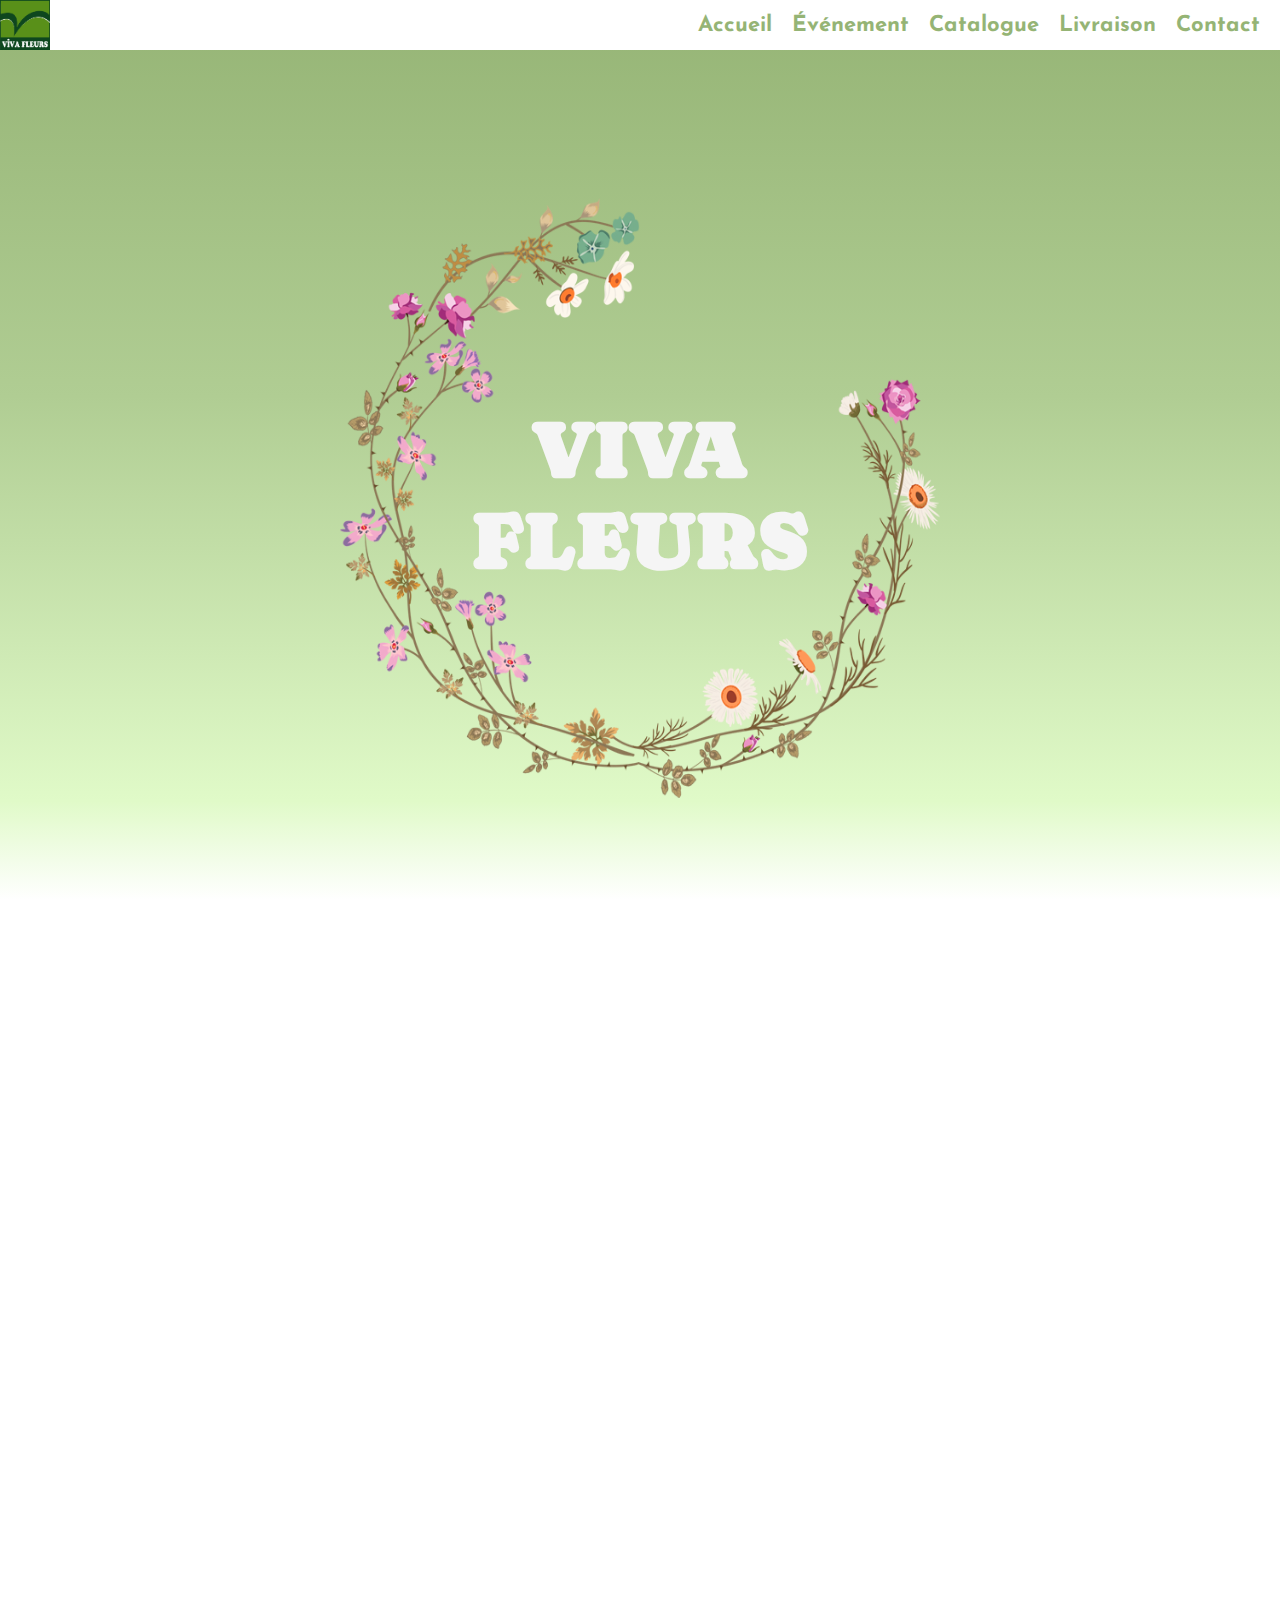
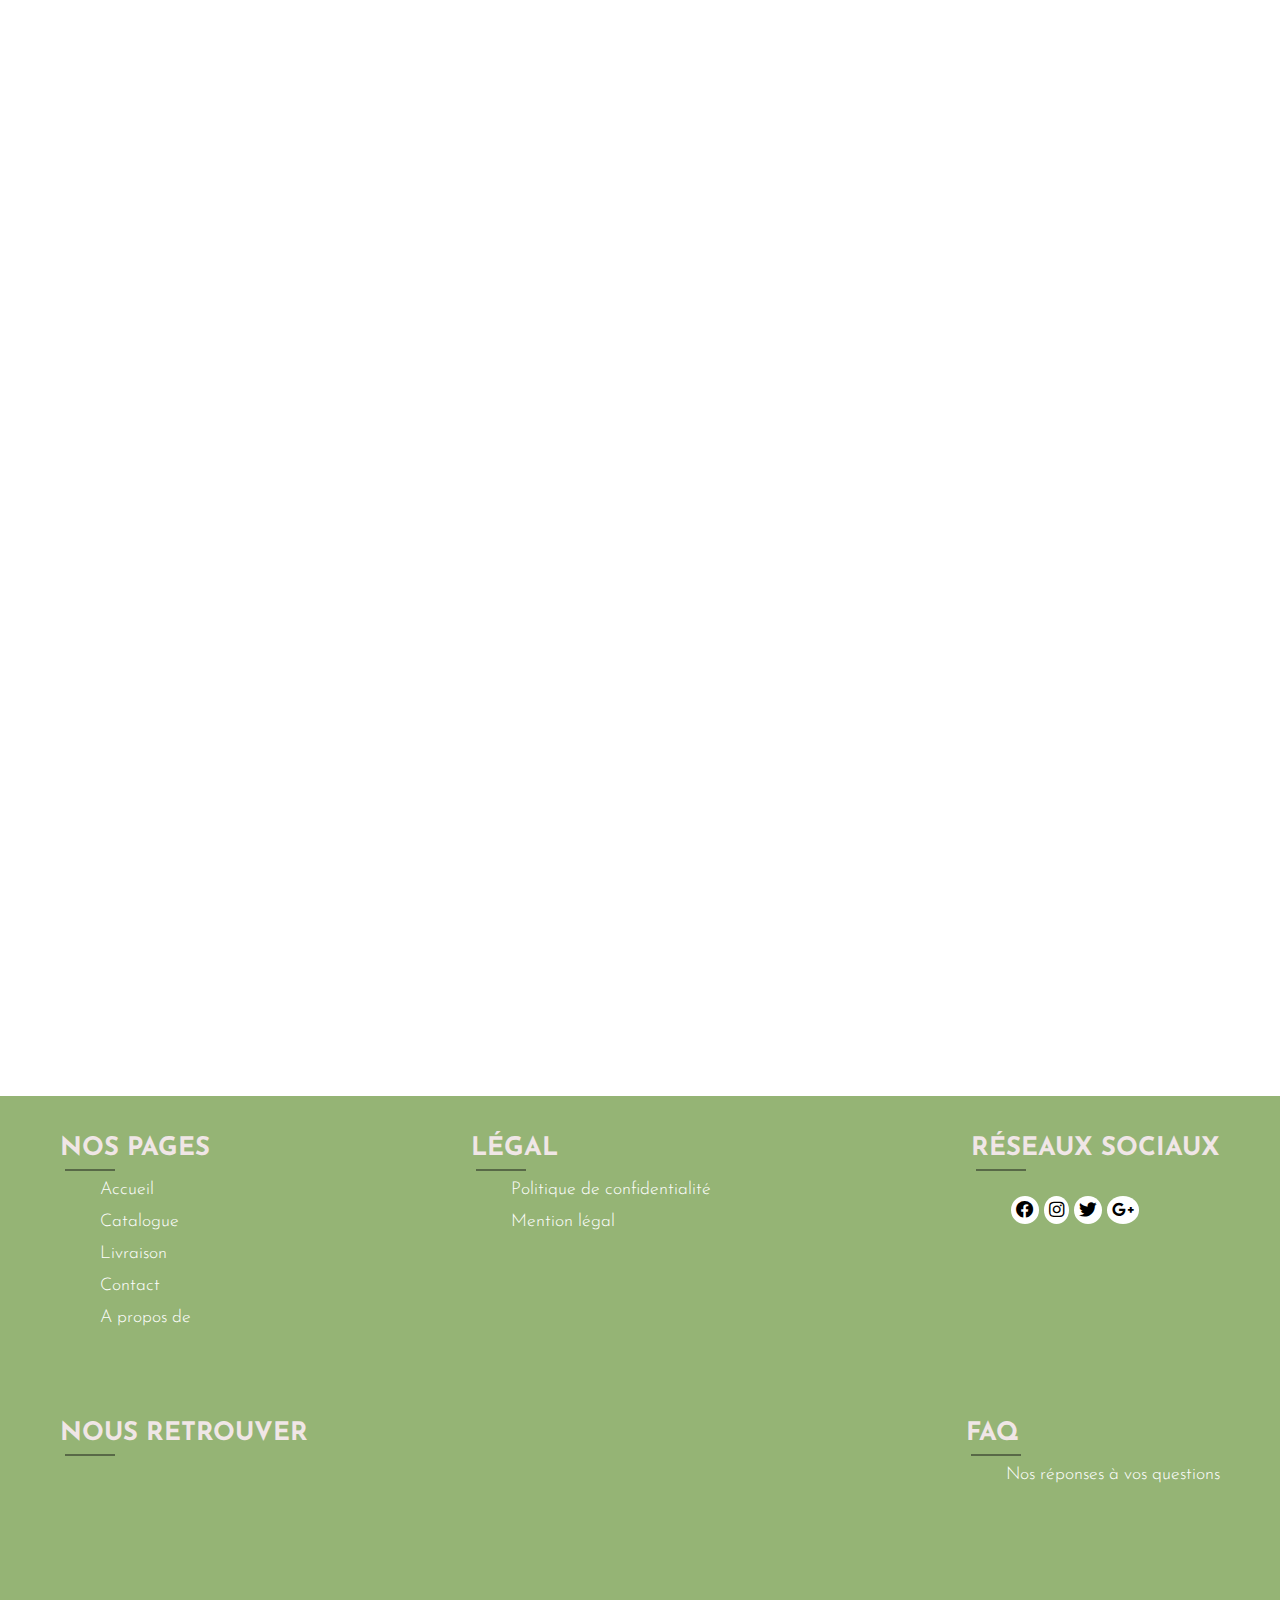
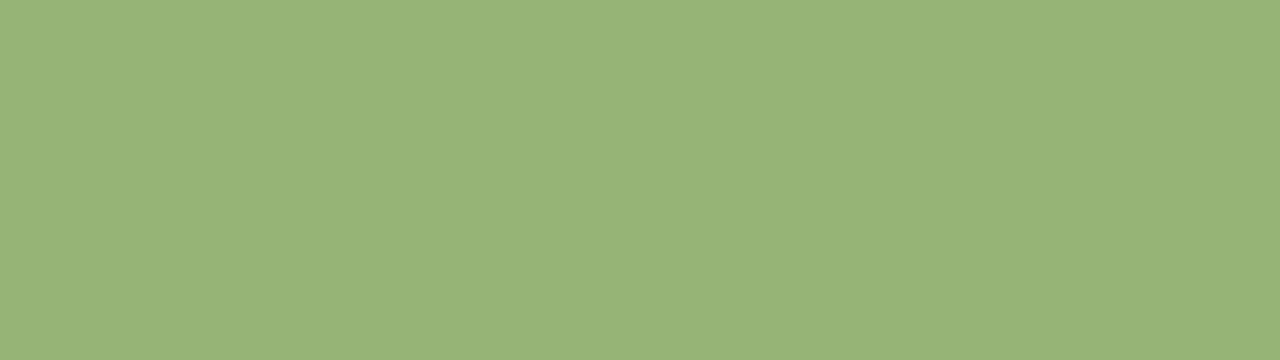
<file: VivaFleurs/src/apropos.html>
<!DOCTYPE html>
<html lang="en">
<head>
    <meta charset="UTF-8">
    <meta name="viewport" content="width=device-width, initial-scale=1.0">
    <link rel="stylesheet" href="./css/apropos.css">
    <link rel="stylesheet" href="https://cdnjs.cloudflare.com/ajax/libs/font-awesome/5.15.3/css/all.min.css" class="rel">
    <link rel="preconnect" href="https://fonts.gstatic.com">
    <link href="https://unpkg.com/aos@2.3.1/dist/aos.css" rel="stylesheet">
    <link href="https://fonts.googleapis.com/css2?family=Josefin+Sans:wght@100;200&family=Quicksand:wght@300;400&display=swap" rel="stylesheet">
    <script src="https://unpkg.com/aos@2.3.1/dist/aos.js"></script>
    <script src="./js/main.js" defer></script>
    <title>VivaFleurs - A propos de nous</title>
</head>
<body>
    
    <div class="container-first-page" style="height: 100vh;">

        <header>
            <nav class="navbar">
                <img src="img/Viva Fleurs.png" alt="Logo">
                <ul class="nav-links">
                <li><a href="index.html">Accueil</a></li>
                <li><a href="evenement.html">Événement</a></li>
                <li><a href="catalogue.html">Catalogue</a></li>
                <li><a href="livraison.html">Livraison</a></li>
                <li><a href="contact.html">Contact</a></li>
                </ul>
            </nav>
        </header>
      
        <section class="welcome-display">

            <div class="image-banner">
                <img src="img/cercle fleurs.png" alt="imagedroite">
                <div class="entreprise-text">
                    <h1>VIVA<br>FLEURS</h1>
                </div>
            </div>

        </section>

    </div>

    <section class="historique-part" data-aos="fade-right" data-aos-duration="1500">
        <div class="historique">
            <h1>Historique</h1>
            
            <div class="historique-text">
            <h2>Notre création</h2>
            <p>Notre entreprise à été crée il y a 29 ans, plus précisement le 01/01/1995</p>
            </div>
        </div>
    </section>

    <section>
      <div class="nos-magasins" data-aos="fade-right" data-aos-duration="1500">
        <h1>Nos magasins</h1>
        <div class="row">
          
            <div class="column" >
                <div class="card">
                    <a href="https://www.google.com/maps/place/vivafleurs/@47.9983833,0.2025214,15.75z/data=!4m14!1m7!3m6!1s0x47e28f2955441973:0x9acec2fa3df254c5!2sViva+Fleurs!8m2!3d47.9959991!4d0.2024138!16s%2Fg%2F1tczztc2!3m5!1s0x47e28f2cfbe78957:0x963074b78ab8aec5!8m2!3d47.9987194!4d0.2002375!16s%2Fg%2F11b69zcvhs?hl=fr&entry=ttu">
                        <img src="./img/vivafleurs1.webp" alt="">
                    </a>
                </div>
                <div class="card-text">
                  <h1>89 Rue nationale, 72100 Le Mans</h1>
                </div>
            </div>
            <div class="column" >

                <div class="card">
                    <a href="https://www.google.com/maps/place/Viva+Fleurs/@48.0072354,0.183431,14z/data=!4m10!1m2!2m1!1sViva+Fleurs!3m6!1s0x47e289236d168d23:0x32cdaf4e045e0fe5!8m2!3d48.0168871!4d0.2163859!15sCgtWaXZhIEZsZXVyc1oNIgt2aXZhIGZsZXVyc5IBB2Zsb3Jpc3TgAQA!16s%2Fg%2F1thxkc1h?hl=fr&entry=ttu">
                        <img src="./img/vivafleurs3.png" alt="">
                    </a>
                </div>

                <div class="card-text">
                    <h1>215 Rue des Maillets, 72000 Le Mans</h1>
                </div>
            </div>

            <div class="column">
                <div class="card">
                    <a href="https://www.google.com/maps/place/Viva+Fleurs/@48.0072354,0.183431,14z/data=!4m10!1m2!2m1!1sViva+Fleurs!3m6!1s0x47e288c77c4a3d41:0x5dae2c9e63e7795!8m2!3d48.013631!4d0.1869864!15sCgtWaXZhIEZsZXVyc1oNIgt2aXZhIGZsZXVyc5IBB2Zsb3Jpc3TgAQA!16s%2Fg%2F1tdx_5gt?hl=fr&entry=ttu">
                        <img src="./img/vivafleurs2.webp" alt="">
                    </a>
                </div>
                <div class="card-text">
                    <h1>59 Av. Louis Cordelet, 72000 Le Mans</h1>
                </div>
            </div>

            <div class="column" >
                <div class="card">
                    <a href="https://www.google.com/maps/place/Viva+Fleurs/@47.9959991,0.2024138,17z/data=!4m14!1m7!3m6!1s0x47e28f2955441973:0x9acec2fa3df254c5!2sViva+Fleurs!8m2!3d47.9959991!4d0.2024138!16s%2Fg%2F1tczztc2!3m5!1s0x47e28f2955441973:0x9acec2fa3df254c5!8m2!3d47.9959991!4d0.2024138!16s%2Fg%2F1tczztc2?hl=fr&entry=ttu">
                        <img src="./img/vivafleurs4.png" alt="">
                    </a>
                </div>
                <div class="card-text">
                    <h1>3 Pl. George Washington, 72000 Le Mans</h1>            
                </div>
            </div>
        </div>
      </div>
    </section>

    <section>
        <div class="notre-objectif" data-aos="fade-right" data-aos-duration="1500">
            <h1>Notre objectif</h1>
            <p>Notre objectif principale c'est de vous fournir un service exceptionnel et des produits de haute qualité qui répondent aux besoins et aux attentes du client.</p>
        </div>
    </section>

   
  <footer class="foot-col">
    <div class="foot-main">
        <div class="foot-row">
            <h4>Nos pages</h4>
            <ul>
                <li><a href="#">Accueil</a></li>
                <li><a href="catalogue.html">Catalogue</a></li>            
                <li><a href="livraison.html">Livraison</a></li>  
                <li><a href="contact.html">Contact</a></li>
                <li><a href="apropos.html">A propos de</a></li>         
            </ul>
        </div>


        <div class="foot-row">
            <h4>Légal</h4>
            <ul>
                <li><a href="politique-de-confidentialite.html">Politique de confidentialité</a></li>
                <li><a href="mention-legal.html">Mention légal</a></li>      
            </ul>
        </div>
      
        
        <div class="foot-row">
            <div class="social-icon">
                <h4>Réseaux sociaux</h4>
                <ul>
                    <a href="https://www.facebook.com/asso.esportline/?locale=fr_FR"><li><i class="fab fa-facebook"></i></li></a>
                    <a href="https://www.instagram.com/esportline_asso/"><li><i class="fab fa-instagram"></i></li></a>
                    <a href="https://x.com/eSport_Line_?s=20"><li><i class="fab fa-twitter"></i></li></a>
                    <a href="mailto:esportline.asso@gmail.com"><li><i class="fab fa-google-plus-g"></i></li></a>
                </ul>
            </div>
        </div>


        <div class="foot-row">
            <h4>Nous retrouver</h4>
            <div class="gps">
                <iframe src="https://www.google.com/maps/embed?pb=!1m18!1m12!1m3!1d10677.50156196755!2d0.19136496832242988!3d48.00645699399204!2m3!1f0!2f0!3f0!3m2!1i1024!2i768!4f13.1!3m3!1m2!1s0x47e28f2955441973%3A0x9acec2fa3df254c5!2sViva%20Fleurs!5e0!3m2!1sfr!2sfr!4v1704968614948!5m2!1sfr!2sfr" width="600" height="450" style="border:0;" allowfullscreen="" loading="lazy" referrerpolicy="no-referrer-when-downgrade"></iframe>
            </div>
        </div>

        
    
        <div class="foot-row">
            <h4>FAQ</h4>
            <ul>
                <li><a href="faq.html">Nos réponses à vos questions</a></li>
            </ul>
            
        </div>

    </div>
</footer> 


    <script>
    AOS.init();
    </script>

</body>
</html>
</file>
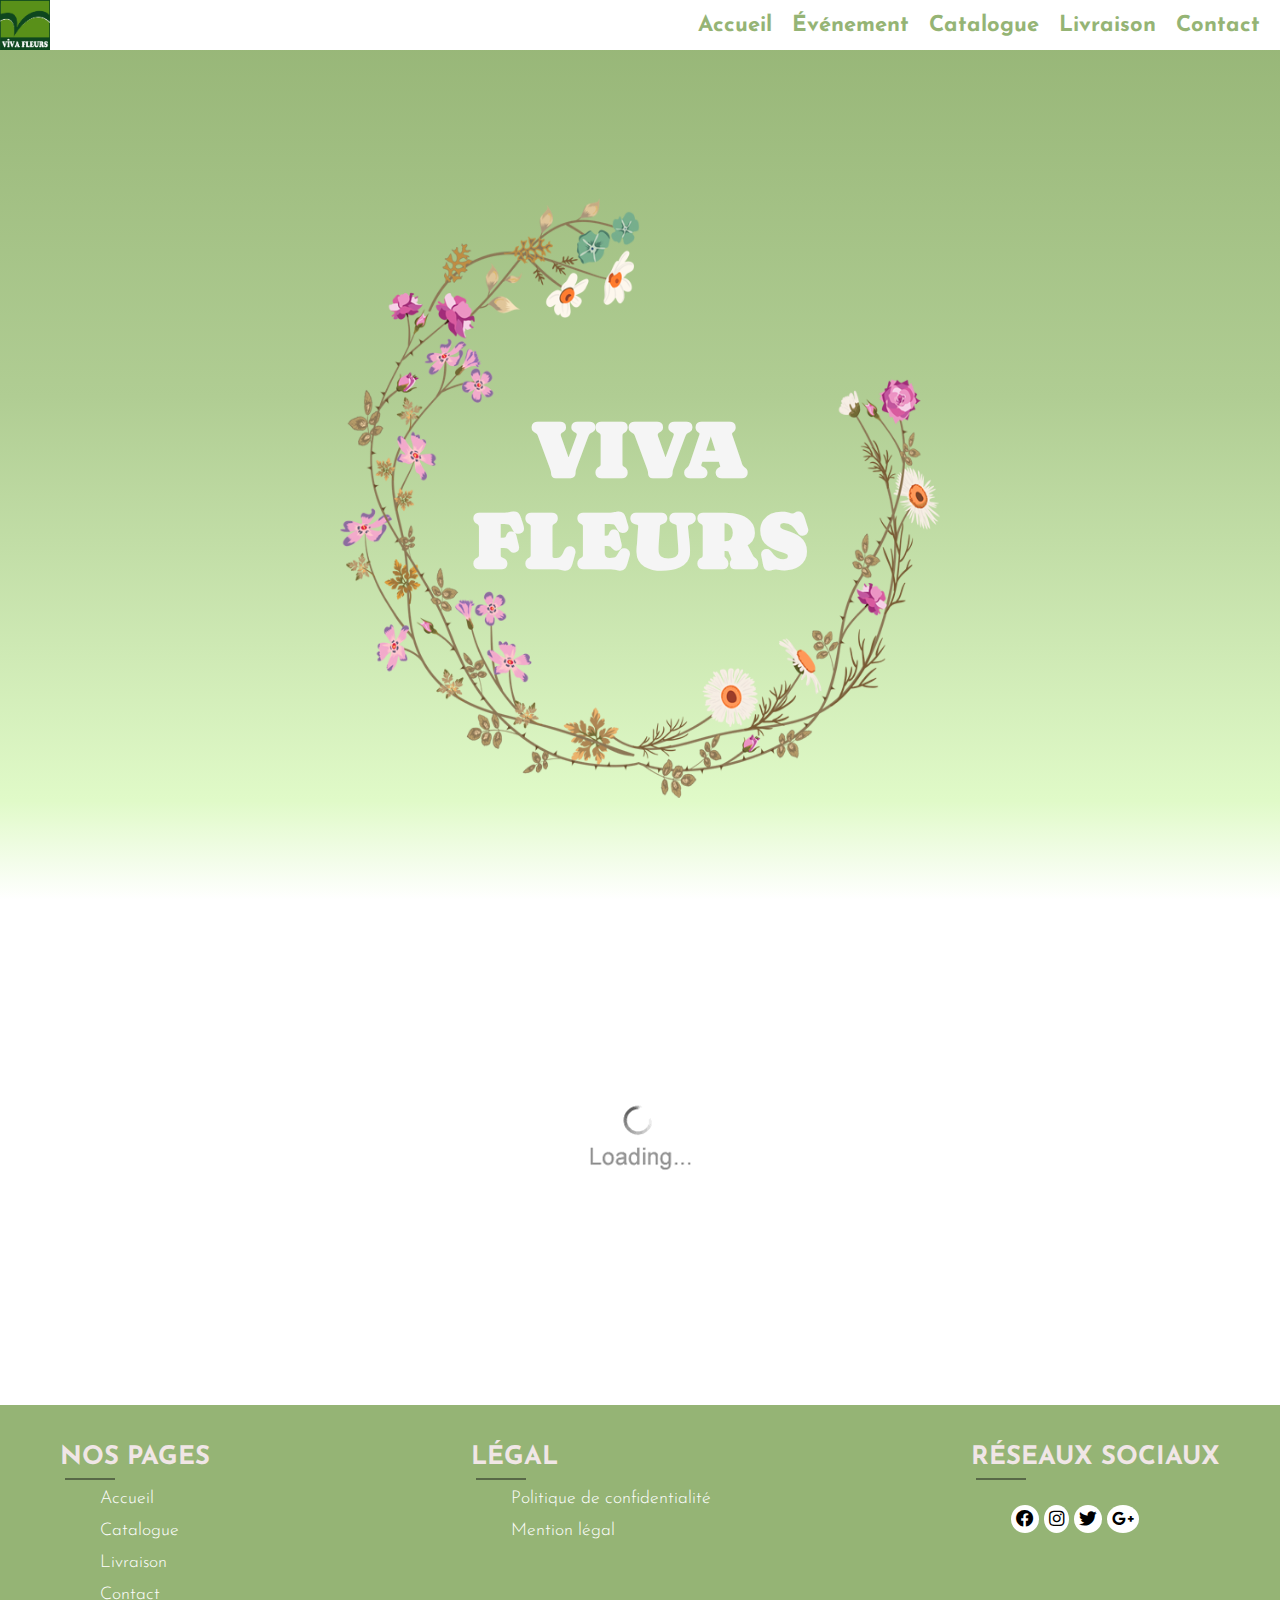
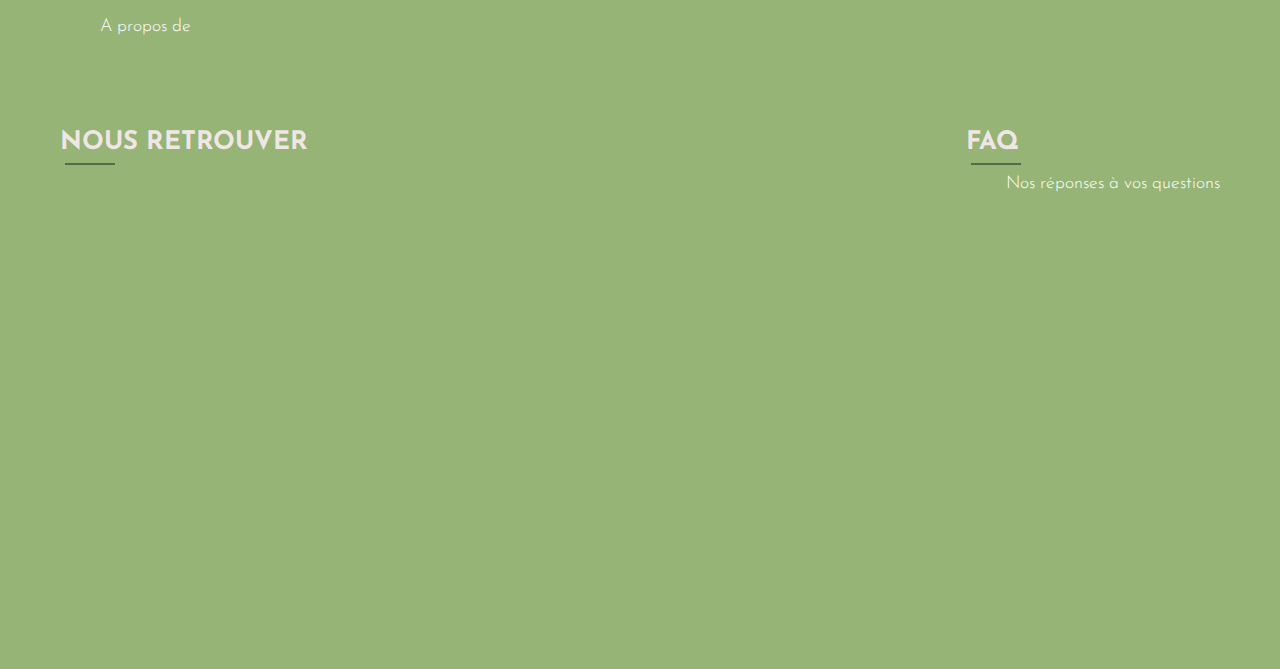
<file: VivaFleurs/src/bouquet.html>
<!DOCTYPE html>
<html lang="fr">
<head>
    <meta charset="UTF-8">
    <meta name="viewport" content="width=device-width, initial-scale=1.0">
    <title>VivaFleurs - Catalogue</title>
    <link rel="stylesheet" href="./css/bouquet.css">
    <link rel="preconnect" href="https://fonts.googleapis.com">
    <link rel="stylesheet" href="https://cdnjs.cloudflare.com/ajax/libs/font-awesome/5.15.3/css/all.min.css" class="rel">
    <link rel="preconnect" href="https://fonts.gstatic.com">
    <link href="https://fonts.googleapis.com/css2?family=Josefin+Sans:wght@100;200&family=Quicksand:wght@300;400&display=swap" rel="stylesheet">    
    
    <script src="./js/data.js" defer></script>
    <script src="./js/main.js" defer></script>
</head>
<body>
    <div class="container-first-page" style="height: 100vh;">
        <header>
          <nav class="navbar">
            <img src="img/Viva Fleurs.png" alt="Logo">
            <ul class="nav-links">
              <li><a href="#">Accueil</a></li>
              <li><a href="evenement.html">Événement</a></li>
              <li><a href="catalogue.html">Catalogue</a></li>
              <li><a href="livraison.html">Livraison</a></li>
              <li><a href="contact.html">Contact</a></li>
            </ul>
          </nav>
        </header>
      
        <section class="welcome-display">
            <div class="image-banner">
                <img src="img/cercle fleurs.png" alt="imagedroite">
                <div class="entreprise-text">
                    <h1>VIVA<br>FLEURS</h1>
                </div>
            </div>
        </section>
    </div>

    <div class="loading"><img id="gif" src="./img/Loading.gif" alt="loading"></div>


    <div id="container" class="container">

    </div>


    
    <footer class="foot-col">
        <div class="foot-main">
            <div class="foot-row">
                <h4>Nos pages</h4>
                <ul>
                    <li><a href="index.html">Accueil</a></li>
                    <li><a href="catalogue.html">Catalogue</a></li>            
                    <li><a href="livraison.html">Livraison</a></li>  
                    <li><a href="contact.html">Contact</a></li>
                    <li><a href="apropos.html">A propos de</a></li>         
                </ul>
            </div>


            <div class="foot-row">
                <h4>Légal</h4>
                <ul>
                    <li><a href="politique-de-confidentialite.html">Politique de confidentialité</a></li>
                    <li><a href="mention-legal.html">Mention légal</a></li>      
                </ul>
            </div>
        
            
            <div class="foot-row">
                <div class="social-icon">
                <h4>Réseaux sociaux</h4>
                <ul>
                    <a href="https://www.facebook.com/asso.esportline/?locale=fr_FR"><li><i class="fab fa-facebook"></i></li></a>
                    <a href="https://www.instagram.com/esportline_asso/"><li><i class="fab fa-instagram"></i></li></a>
                    <a href="https://x.com/eSport_Line_?s=20"><li><i class="fab fa-twitter"></i></li></a>
                    <a href="mailto:esportline.asso@gmail.com"><li><i class="fab fa-google-plus-g"></i></li></a>

                    
                </ul>
                </div>
            </div>


            <div class="foot-row">
                <h4>Nous retrouver</h4>
                <div class="gps">
                    <iframe src="https://www.google.com/maps/embed?pb=!1m18!1m12!1m3!1d10677.50156196755!2d0.19136496832242988!3d48.00645699399204!2m3!1f0!2f0!3f0!3m2!1i1024!2i768!4f13.1!3m3!1m2!1s0x47e28f2955441973%3A0x9acec2fa3df254c5!2sViva%20Fleurs!5e0!3m2!1sfr!2sfr!4v1704968614948!5m2!1sfr!2sfr" width="600" height="450" style="border:0;" allowfullscreen="" loading="lazy" referrerpolicy="no-referrer-when-downgrade"></iframe>
                </div>
            </div>

            
    
            <div class="foot-row">
                <h4>FAQ</h4>
                <ul>
                    <li><a href="faq.html">Nos réponses à vos questions</a></li>
                </ul>
                
            </div>
        </div>
    </footer> 
</body>
</html>
</file>
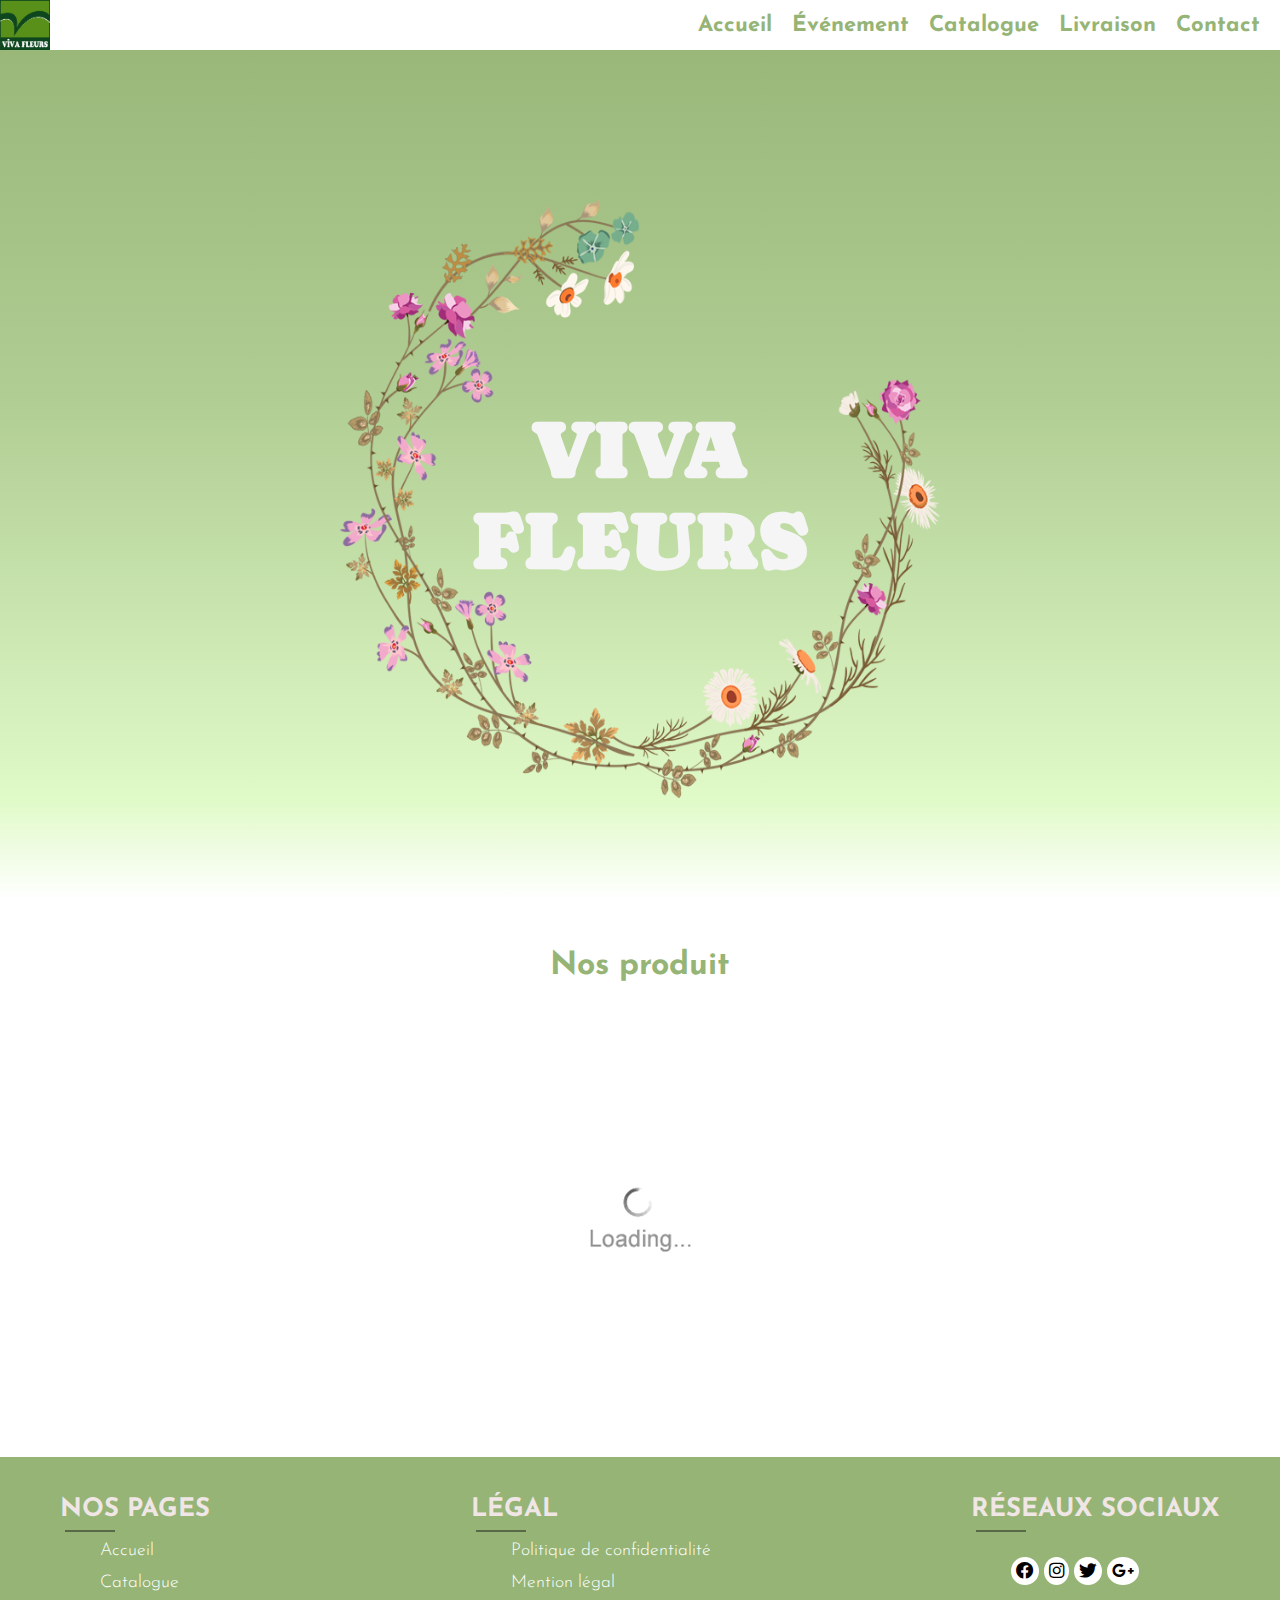
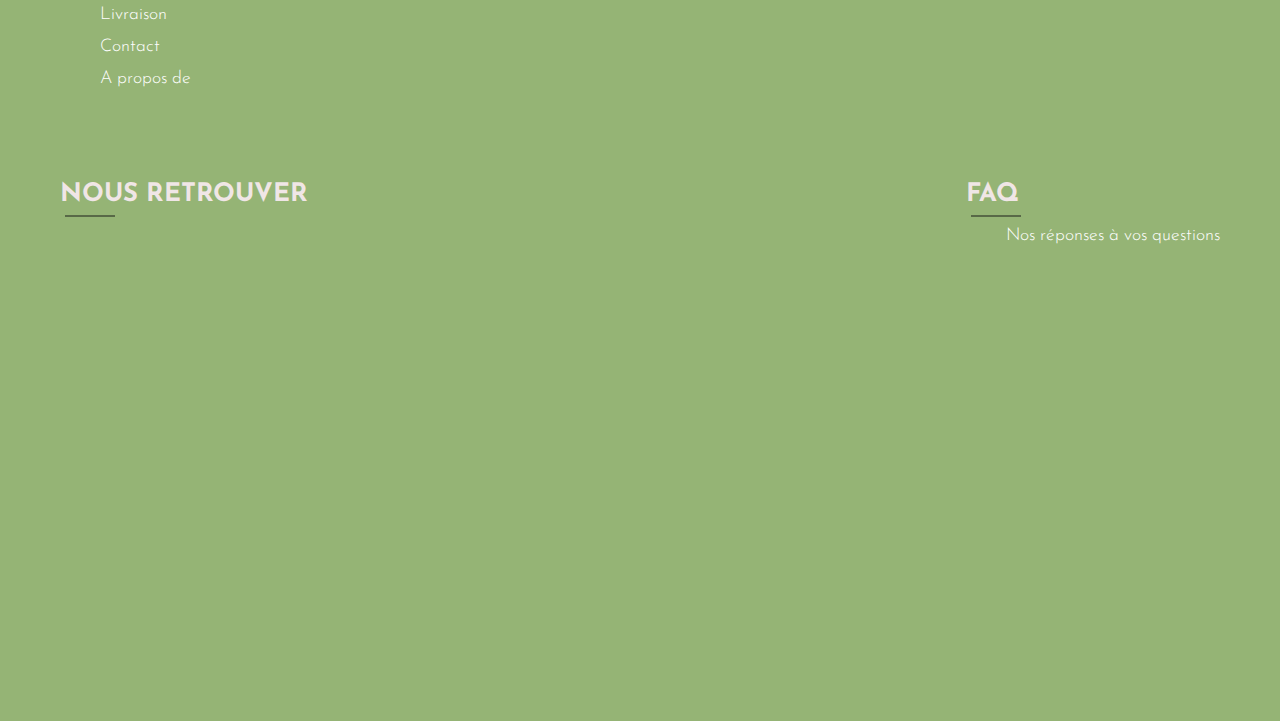
<file: VivaFleurs/src/catalogue.html>
<!DOCTYPE html>
<html lang="fr">
<head>
    <meta charset="UTF-8">
    <meta name="viewport" content="width=device-width, initial-scale=1.0">
    <title>VivaFleurs - Catalogue</title>
    <link rel="stylesheet" href="./css/catalogue.css">
    <link rel="preconnect" href="https://fonts.googleapis.com">
    <link rel="stylesheet" href="https://cdnjs.cloudflare.com/ajax/libs/font-awesome/5.15.3/css/all.min.css" class="rel">
    <link rel="preconnect" href="https://fonts.gstatic.com">
    <link href="https://fonts.googleapis.com/css2?family=Josefin+Sans:wght@100;200&family=Quicksand:wght@300;400&display=swap" rel="stylesheet">    
    
    <script src="./js/data.js" defer></script>
    <script src="./js/main.js" defer></script>
</head>

 
<body>

    <div class="container-first-page" style="height: 100vh;">
        <header>
        <nav class="navbar">
            <img src="img/Viva Fleurs.png" alt="Logo">
            <ul class="nav-links">
            <li><a href="index.html">Accueil</a></li>
            <li><a href="evenement.html">Événement</a></li>
            <li><a href="catalogue.html">Catalogue</a></li>
            <li><a href="livraison.html">Livraison</a></li>
            <li><a href="contact.html">Contact</a></li>
            </ul>
        </nav>
        </header>
    
        <section class="welcome-display">
            <div class="image-banner">
                <img src="img/cercle fleurs.png" alt="imagedroite">
                <div class="entreprise-text">
                    <h1>VIVA<br>FLEURS</h1>
                </div>
            </div>
        </section>
    </div>
        
    <div class="row"><h1>Nos produit</h1></div>
    <div class="row"><img id="gif" src="./img/Loading.gif" alt="Loading"></div>
        
    <div id="catalogue"></div>
    

    <footer class="foot-col">
        <div class="foot-main">
            <div class="foot-row">
                <h4>Nos pages</h4>
                <ul>
                    <li><a href="index.html">Accueil</a></li>
                    <li><a href="#">Catalogue</a></li>            
                    <li><a href="livraison.html">Livraison</a></li>  
                    <li><a href="contact.html">Contact</a></li>
                    <li><a href="apropos.html">A propos de</a></li>         
                </ul>
            </div>
    
    
            <div class="foot-row">
                <h4>Légal</h4>
                <ul>
                    <li><a href="politique-de-confidentialite.html">Politique de confidentialité</a></li>
                    <li><a href="mention-legal.html">Mention légal</a></li>      
                </ul>
            </div>
          
            
            <div class="foot-row">
                <div class="social-icon">
                <h4>Réseaux sociaux</h4>
                <ul>
                    <a href="https://www.facebook.com/asso.esportline/?locale=fr_FR"><li><i class="fab fa-facebook"></i></li></a>
                    <a href="https://www.instagram.com/esportline_asso/"><li><i class="fab fa-instagram"></i></li></a>
                    <a href="https://x.com/eSport_Line_?s=20"><li><i class="fab fa-twitter"></i></li></a>
                    <a href="mailto:esportline.asso@gmail.com"><li><i class="fab fa-google-plus-g"></i></li></a>
    
                    
                </ul>
                </div>
            </div>
    
    
            <div class="foot-row">
                <h4>Nous retrouver</h4>
                <div class="gps">
                    <iframe src="https://www.google.com/maps/embed?pb=!1m18!1m12!1m3!1d10677.50156196755!2d0.19136496832242988!3d48.00645699399204!2m3!1f0!2f0!3f0!3m2!1i1024!2i768!4f13.1!3m3!1m2!1s0x47e28f2955441973%3A0x9acec2fa3df254c5!2sViva%20Fleurs!5e0!3m2!1sfr!2sfr!4v1704968614948!5m2!1sfr!2sfr" width="600" height="450" style="border:0;" allowfullscreen="" loading="lazy" referrerpolicy="no-referrer-when-downgrade"></iframe>
                </div>
            </div>
    
    
    
            <div class="foot-row">
                <h4>FAQ</h4>
                <ul>
                    <li><a href="faq.html">Nos réponses à vos questions</a></li>
                </ul>
                
            </div>

        </div>
    </footer> 

 
</body>
</html>
</file>
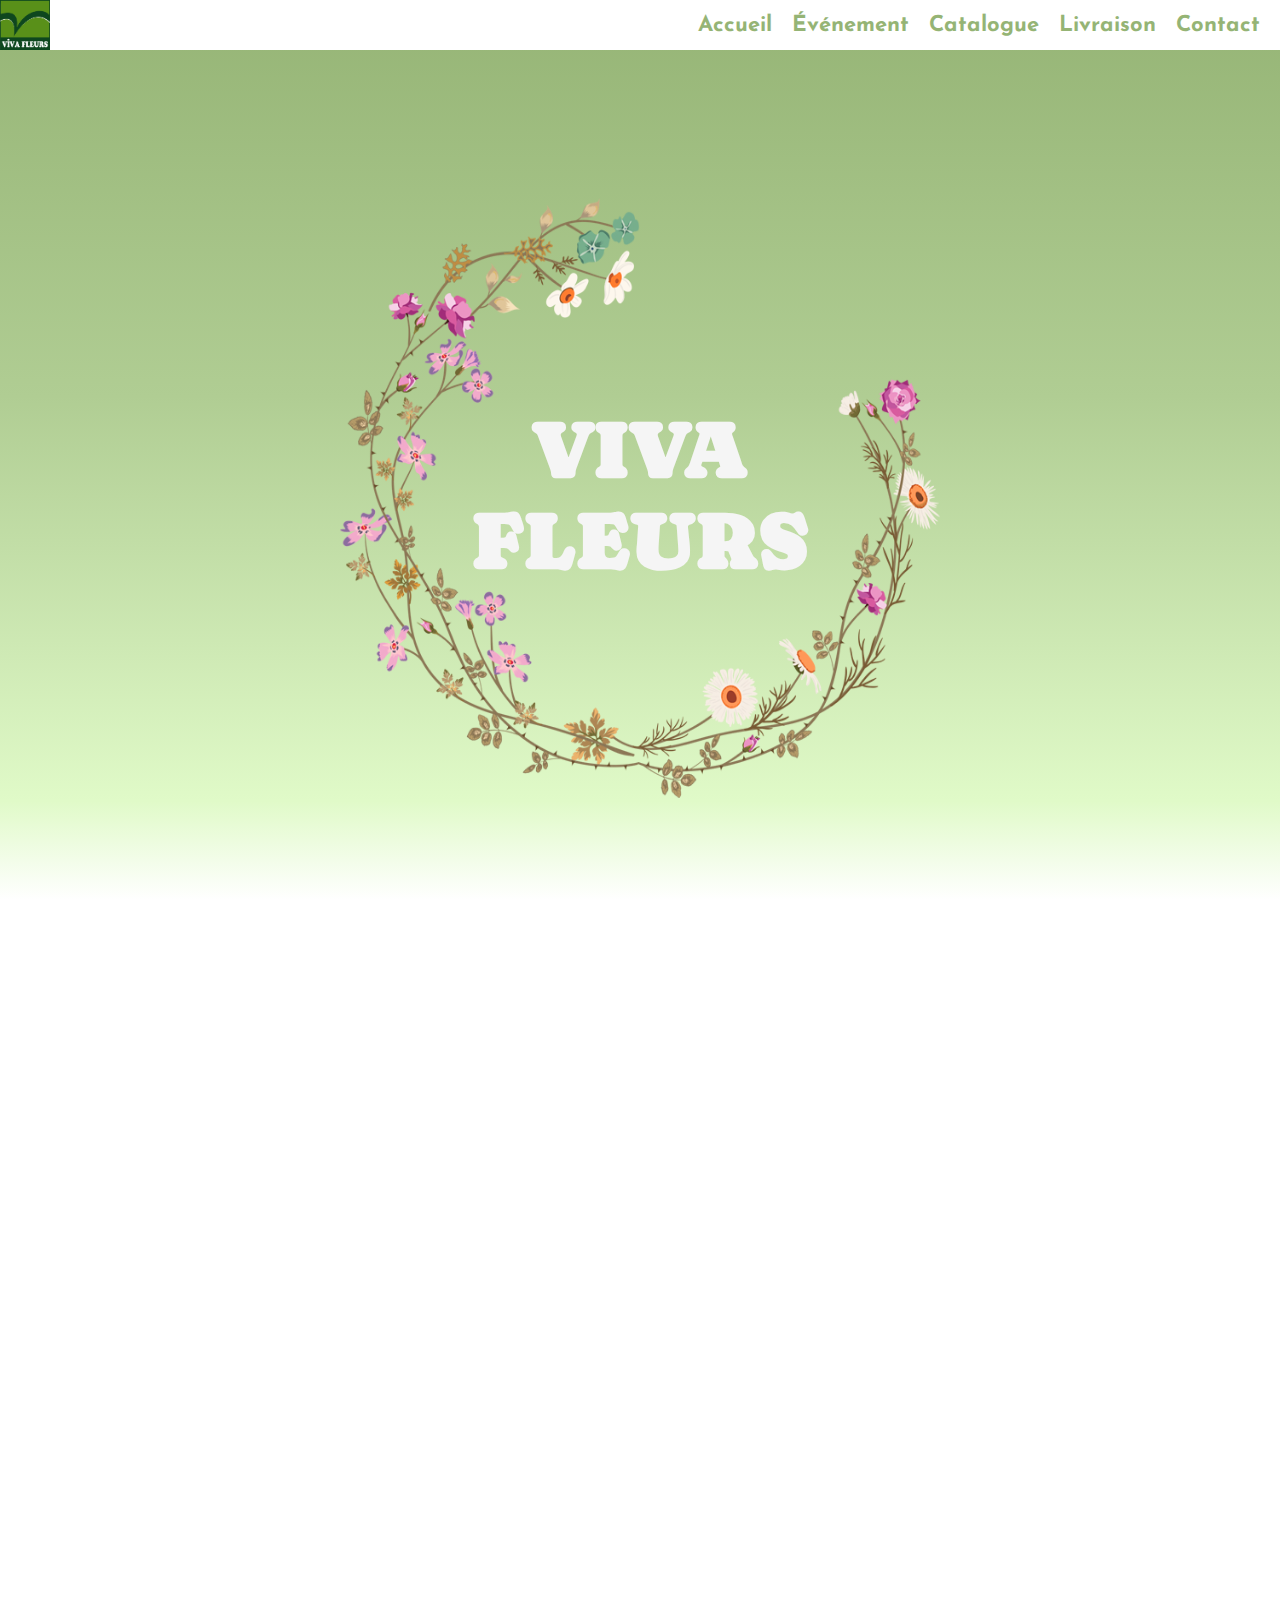
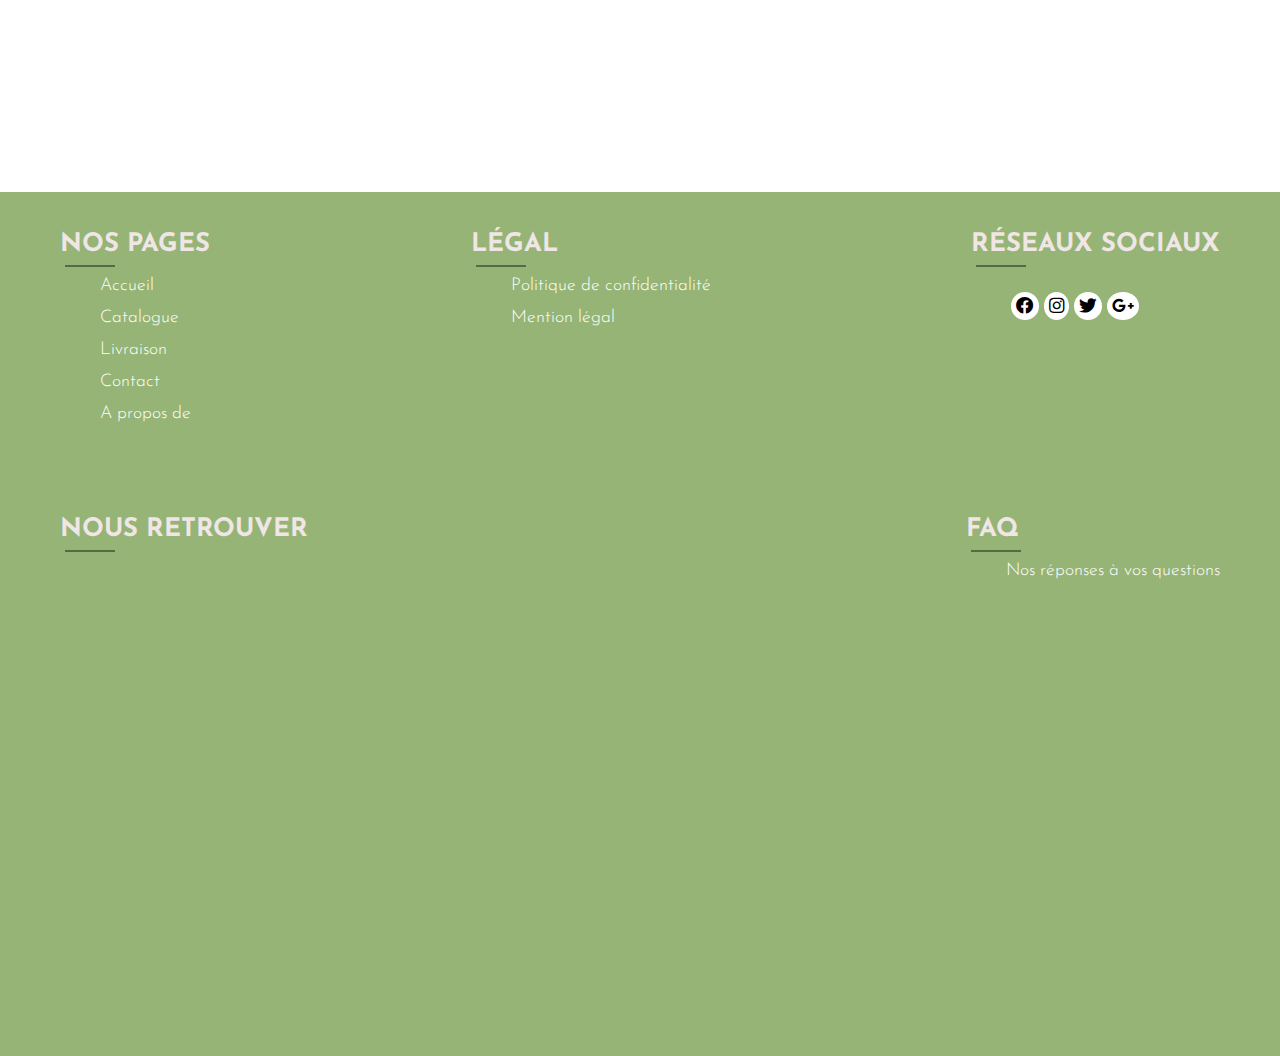
<file: VivaFleurs/src/contact.html>
<!DOCTYPE html>
<html lang="fr">

<head>
    <meta charset="UTF-8">
    <meta name="viewport" content="width=device-width, initial-scale=1.0">
    <title>VivaFleurs - Contact</title>
    <link rel="stylesheet" href="./css/contact.css">
    <link rel="preconnect" href="https://fonts.googleapis.com">
    <link href="https://fonts.googleapis.com/css2?family=Josefin+Sans:wght@100;200&family=Quicksand:wght@300;400&display=swap" rel="stylesheet">
    <link rel="stylesheet" href="https://cdnjs.cloudflare.com/ajax/libs/font-awesome/5.15.3/css/all.min.css" class="rel">
    <link rel="preconnect" href="https://fonts.gstatic.com">
    <link href="https://unpkg.com/aos@2.3.1/dist/aos.css" rel="stylesheet">
    <script src="https://unpkg.com/aos@2.3.1/dist/aos.js"></script>
    <script src="./js/main.js" defer></script>
</head>

<body>
    <div class="container-first-page" style="height: 100vh;">
        <header>
            <nav class="navbar">
                <img src="img/Viva Fleurs.png" alt="Logo">
                <ul class="nav-links">
                <li><a href="index.html">Accueil</a></li>
                <li><a href="evenement.html">Événement</a></li>
                <li><a href="catalogue.html">Catalogue</a></li>
                <li><a href="livraison.html">Livraison</a></li>
                <li><a href="contact.html">Contact</a></li>
                </ul>
            </nav>
        </header>
      
        <section class="welcome-display">
            <div class="image-banner">
                <img src="img/cercle fleurs.png" alt="imagedroite">
                <div class="entreprise-text">
                    <h1>VIVA<br>FLEURS</h1>
                </div>
            </div>
        </section>
    </div>

    <h2 data-aos="fade-right" data-aos-duration="1500" class="form-headline">Envoyez-nous un message</h2>
    <div class="contain" data-aos="fade-right" data-aos-duration="1500">
        <div class="wrapper">
            <div class="form">
                <h3>Contactez-nous</h3>
                <form id="submit-form" action="">

                    <p>
                        <label for="prenom" class="input-label">Votre nom et prénom <span class="required-input">*</span></label>
                        <input id="prenom" class="form-input" type="text" placeholder="Nom Prénom" required>
                        <small class="prenom-error"></small>
                    </p>
                    <p>
                        <label for="email" class="input-label">Votre adresse e-mail <span class="required-input">*</span></label>
                        <input id="email" class="form-input" type="email" placeholder="Email" required>
                        <small class="email-error"></small>
                    </p>
                    <p>
                        <label for="tel" class="input-label">Numéro de téléphone</label>
                        <input id="tel" class="form-input" type="tel" placeholder="Numéro">
                        <small class="tel-error"></small>
                    </p>
                    <p>
                        <label for="adresse" class="input-label">Votre adresse</label>
                        <input id="adresse" class="form-input" type="text" placeholder="Adresse">
                        <small class="adresse-error"></small>
                    </p>
                    <p>
                        <label for="code-postal" class="input-label">Code postal</label>
                        <input id="code-postal" class="form-input" type="text" placeholder="Code postal">
                        <small class="code-postal-error"></small>
                    </p>
                    <p>
                        <label for="ville" class="input-label">Ville</label>
                        <input id="ville" class="form-input" type="text" placeholder="Ville">
                        <small class="ville-error"></small>
                    </p>
                    <p>
                        <label for="sujet" class="input-label">Sujet <span class="required-input">*</span></label>
                        <input id="sujet" class="form-input" type="text" placeholder="Sujet" required>
                        <small class="sujet-error"></small>
                    </p>
                    <p class="full-width">
                        <label for="message" class="input-label">Message <span class="required-input">*</span></label>
                        <textarea id="message" cols="30" rows="7" placeholder="Votre message" required></textarea>
                        <small class="message-error"></small>
                    </p>
                    <p class="full-width">
                        <input type="checkbox" id="checkbox" name="checkbox" checked> J'ai lu et j'accepte les conditions générales d'utilisation et la politique de confidentialité du site VivaFleurs.
                    </p>
                    <p class="full-width">
                        <input type="submit" class="submit-btn" value="Envoyer">
                    </p>
                </form>
            </div>

            <div class="contacts contact-wrapper">
                <ul>
                    <li>Vous pouvez aussi nous contacter par mail ou directement nous appeler en cas de problème</li>
                    <span class="hightlight-contact-info">
                        <li class="email-info"><i class="fa fa-envelope" aria-hidden="true"></i> info@demo.com</li>
                        <li><i class="fa fa-phone" aria-hidden="true"></i> <span class="highlight-text">02 43 23 25 68</span></li>
                    </span>
                </ul>
            </div>
        </div>
    </div>


        
    <footer class="foot-col">
        <div class="foot-main">
            <div class="foot-row">
                <h4>Nos pages</h4>
                <ul>
                    <li><a href="index.html">Accueil</a></li>
                    <li><a href="catalogue.html">Catalogue</a></li>            
                    <li><a href="livraison.html">Livraison</a></li>  
                    <li><a href="#">Contact</a></li>
                    <li><a href="apropos.html">A propos de</a></li>         
                </ul>
            </div>


            <div class="foot-row">
                <h4>Légal</h4>
                <ul>
                    <li><a href="politique-de-confidentialite.html">Politique de confidentialité</a></li>
                    <li><a href="mention-legal.html">Mention légal</a></li>      
                </ul>
            </div>
        
            
            <div class="foot-row">
                <div class="social-icon">
                <h4>Réseaux sociaux</h4>
                <ul>
                    <a href="https://www.facebook.com/asso.esportline/?locale=fr_FR"><li><i class="fab fa-facebook"></i></li></a>
                    <a href="https://www.instagram.com/esportline_asso/"><li><i class="fab fa-instagram"></i></li></a>
                    <a href="https://x.com/eSport_Line_?s=20"><li><i class="fab fa-twitter"></i></li></a>
                    <a href="mailto:esportline.asso@gmail.com"><li><i class="fab fa-google-plus-g"></i></li></a>
                </ul>
                </div>
            </div>


            <div class="foot-row">
                <h4>Nous retrouver</h4>
                <div class="gps">
                    <iframe src="https://www.google.com/maps/embed?pb=!1m18!1m12!1m3!1d10677.50156196755!2d0.19136496832242988!3d48.00645699399204!2m3!1f0!2f0!3f0!3m2!1i1024!2i768!4f13.1!3m3!1m2!1s0x47e28f2955441973%3A0x9acec2fa3df254c5!2sViva%20Fleurs!5e0!3m2!1sfr!2sfr!4v1704968614948!5m2!1sfr!2sfr" width="600" height="450" style="border:0;" allowfullscreen="" loading="lazy" referrerpolicy="no-referrer-when-downgrade"></iframe>
                </div>
            </div>

            
    
            <div class="foot-row">
                <h4>FAQ</h4>
                <ul>
                    <li><a href="faq.html">Nos réponses à vos questions</a></li>
                </ul>
                
            </div>

        </div>
    </footer> 

    <script>
        AOS.init();
      </script>
    
</body>
</file>
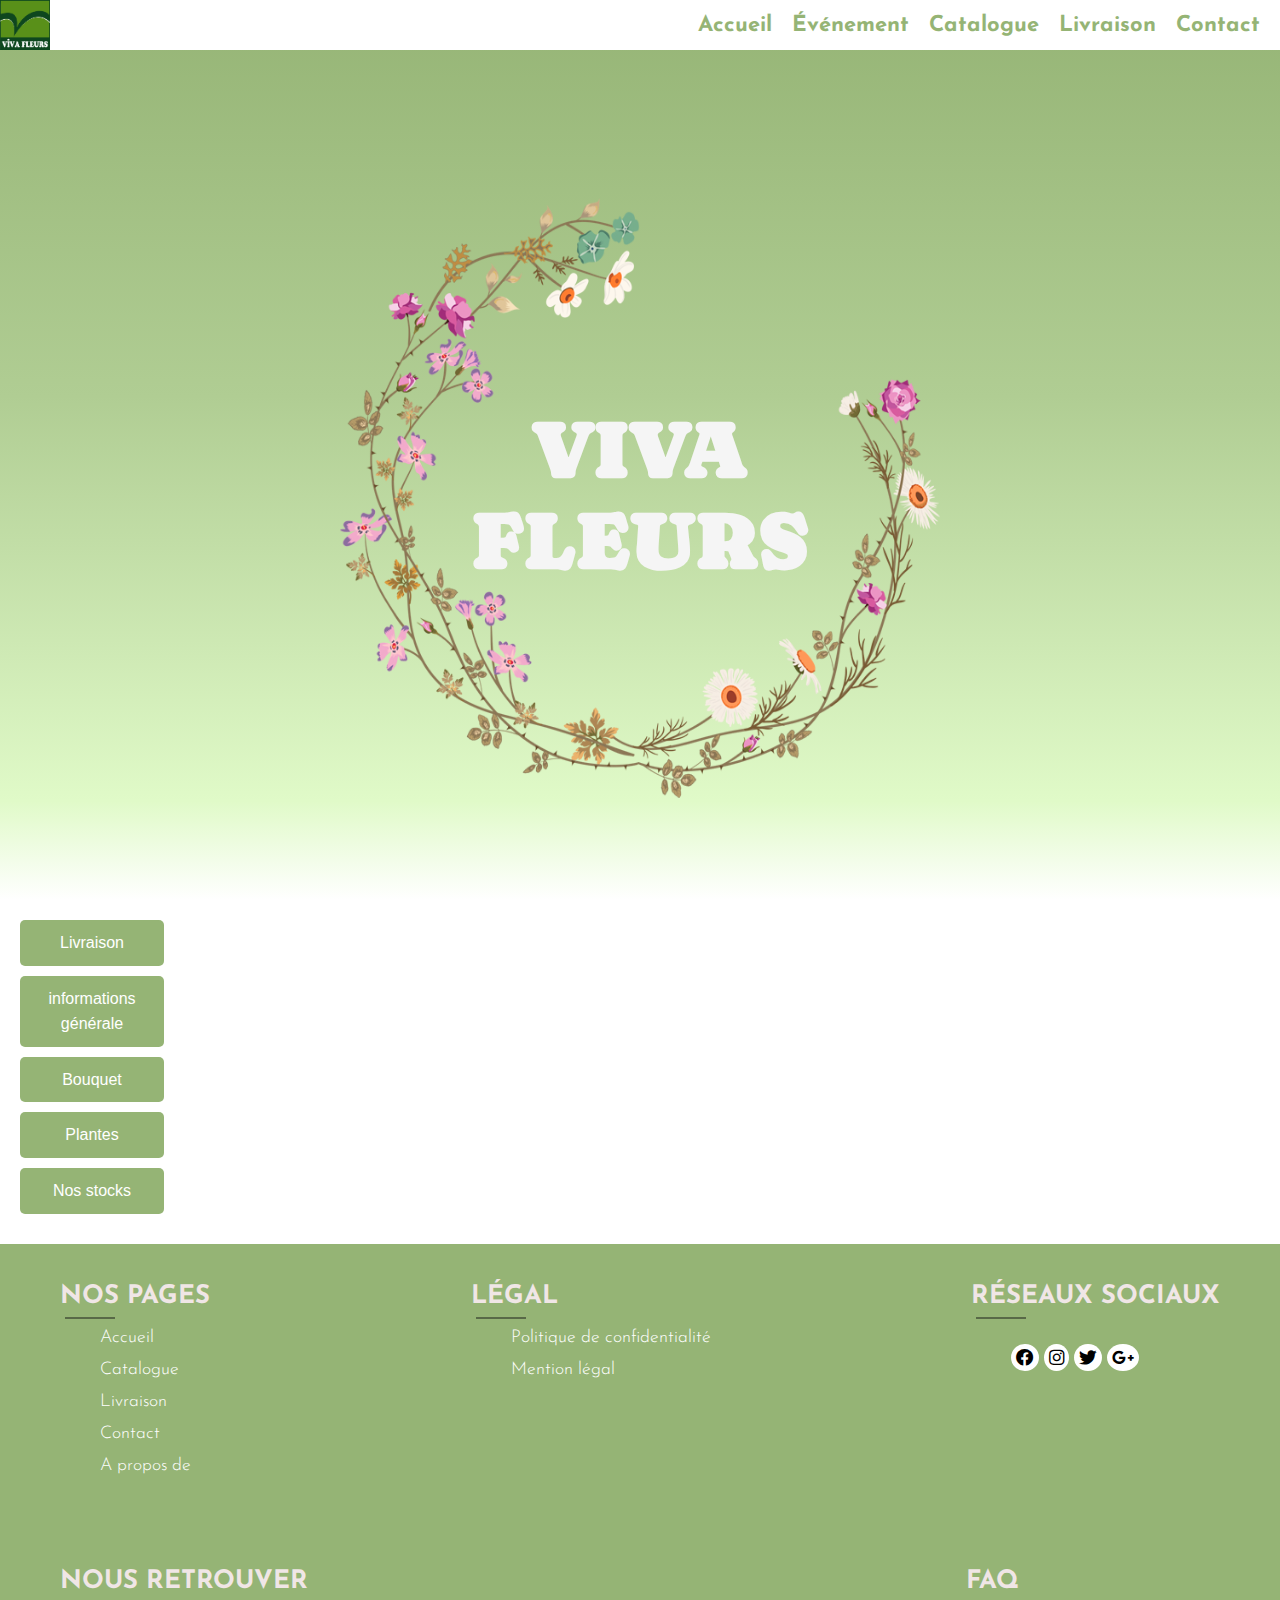
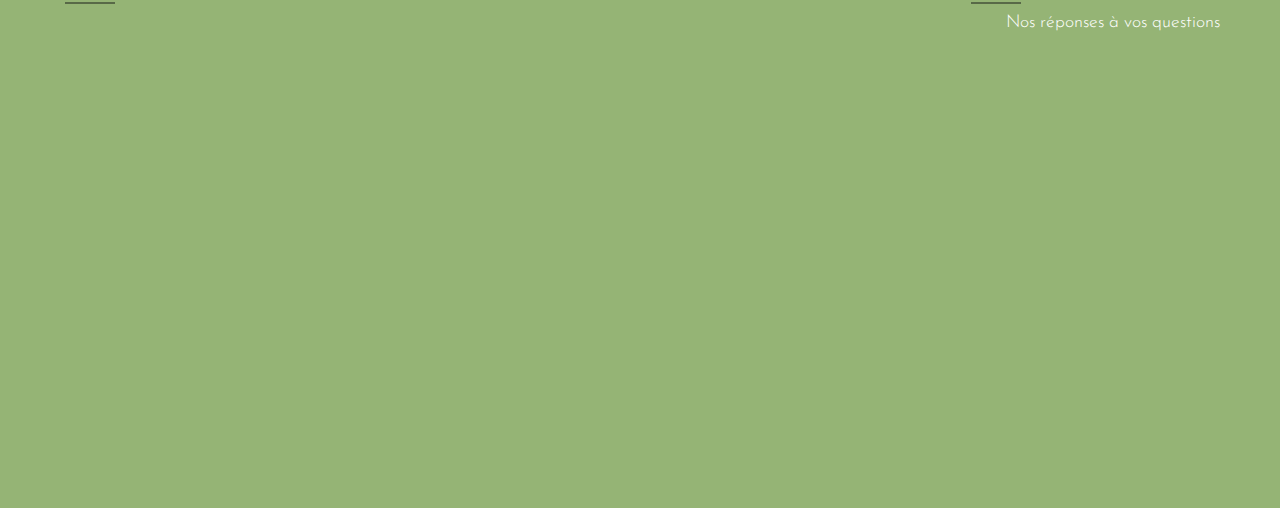
<file: VivaFleurs/src/faq.html>
<!DOCTYPE html>
<html lang="fr">
<head>
    <meta charset="UTF-8">
    <meta name="viewport" content="width=device-width, initial-scale=1.0">
    <link rel="stylesheet" href="./css/faq.css">
    <link rel="stylesheet" href="https://cdnjs.cloudflare.com/ajax/libs/font-awesome/5.15.3/css/all.min.css" class="rel">
    <link rel="preconnect" href="https://fonts.gstatic.com">
    <link href="https://fonts.googleapis.com/css2?family=Josefin+Sans:wght@100;200&family=Quicksand:wght@300;400&display=swap" rel="stylesheet">
    <script src="./js/main.js" defer></script>
    <title>VivaFleurs - FAQ</title>
</head>
<body>
    <div class="container-first-page" style="height: 100vh;">
        <header>
            <nav class="navbar">
                <img src="img/Viva Fleurs.png" alt="Logo">
                <ul class="nav-links">
                <li><a href="index.html">Accueil</a></li>
                <li><a href="evenement.html">Événement</a></li>
                <li><a href="catalogue.html">Catalogue</a></li>
                <li><a href="livraison.html">Livraison</a></li>
                <li><a href="contact.html">Contact</a></li>
                </ul>
            </nav>
        </header>
      
        <section class="welcome-display">
            <div class="image-banner">
                <img src="img/cercle fleurs.png" alt="imagedroite">
                <div class="entreprise-text">
                    <h1>VIVA<br>FLEURS</h1>
                </div>
            </div>
        </section>
    </div>

    <div class="container">
        <div class="categories">
            <a  id="livraison" class="category-btn">Livraison</a>
            <a  id="info-general" class="category-btn">informations générale</a>
            <a  id="bouquet" class="category-btn">Bouquet</a>
            <a  id="plantes" class="category-btn">Plantes</a>
            <a  id="stocks" class="category-btn">Nos stocks</a>


            <!-- Ajoutez d'autres boutons de catégorie si nécessaire -->
        </div>

        <div class="faq-content" id="faq-content">
            
        </div>
    </div>
          

    <footer class="foot-col">
        <div class="foot-main">
            <div class="foot-row">
                <h4>Nos pages</h4>
                <ul>
                    <li><a href="#">Accueil</a></li>
                    <li><a href="catalogue.html">Catalogue</a></li>            
                    <li><a href="livraison.html">Livraison</a></li>  
                    <li><a href="contact.html">Contact</a></li>
                    <li><a href="apropos.html">A propos de</a></li>         
                </ul>
            </div>
    
    
            <div class="foot-row">
                <h4>Légal</h4>
                <ul>
                    <li><a href="politique-de-confidentialite.html">Politique de confidentialité</a></li>
                    <li><a href="mention-legal.html">Mention légal</a></li>      
                </ul>
            </div>
          
            
            <div class="foot-row">
                <div class="social-icon">
                <h4>Réseaux sociaux</h4>
                <ul>
                    <a href="https://www.facebook.com/asso.esportline/?locale=fr_FR"><li><i class="fab fa-facebook"></i></li></a>
                    <a href="https://www.instagram.com/esportline_asso/"><li><i class="fab fa-instagram"></i></li></a>
                    <a href="https://x.com/eSport_Line_?s=20"><li><i class="fab fa-twitter"></i></li></a>
                    <a href="mailto:esportline.asso@gmail.com"><li><i class="fab fa-google-plus-g"></i></li></a>
                </ul>
                </div>
            </div>
    
    
            <div class="foot-row">
                <h4>Nous retrouver</h4>
                <div class="gps">
                    <iframe src="https://www.google.com/maps/embed?pb=!1m18!1m12!1m3!1d10677.50156196755!2d0.19136496832242988!3d48.00645699399204!2m3!1f0!2f0!3f0!3m2!1i1024!2i768!4f13.1!3m3!1m2!1s0x47e28f2955441973%3A0x9acec2fa3df254c5!2sViva%20Fleurs!5e0!3m2!1sfr!2sfr!4v1704968614948!5m2!1sfr!2sfr" width="600" height="450" style="border:0;" allowfullscreen="" loading="lazy" referrerpolicy="no-referrer-when-downgrade"></iframe>
                </div>
            </div>
    
    
            <div class="foot-row">
                <h4>FAQ</h4>
                <ul>
                    <li><a href="faq.html">Nos réponses à vos questions</a></li>
                </ul>
                
            </div>
    
    
        </div>
    </footer> 

</body>
</html>
</file>
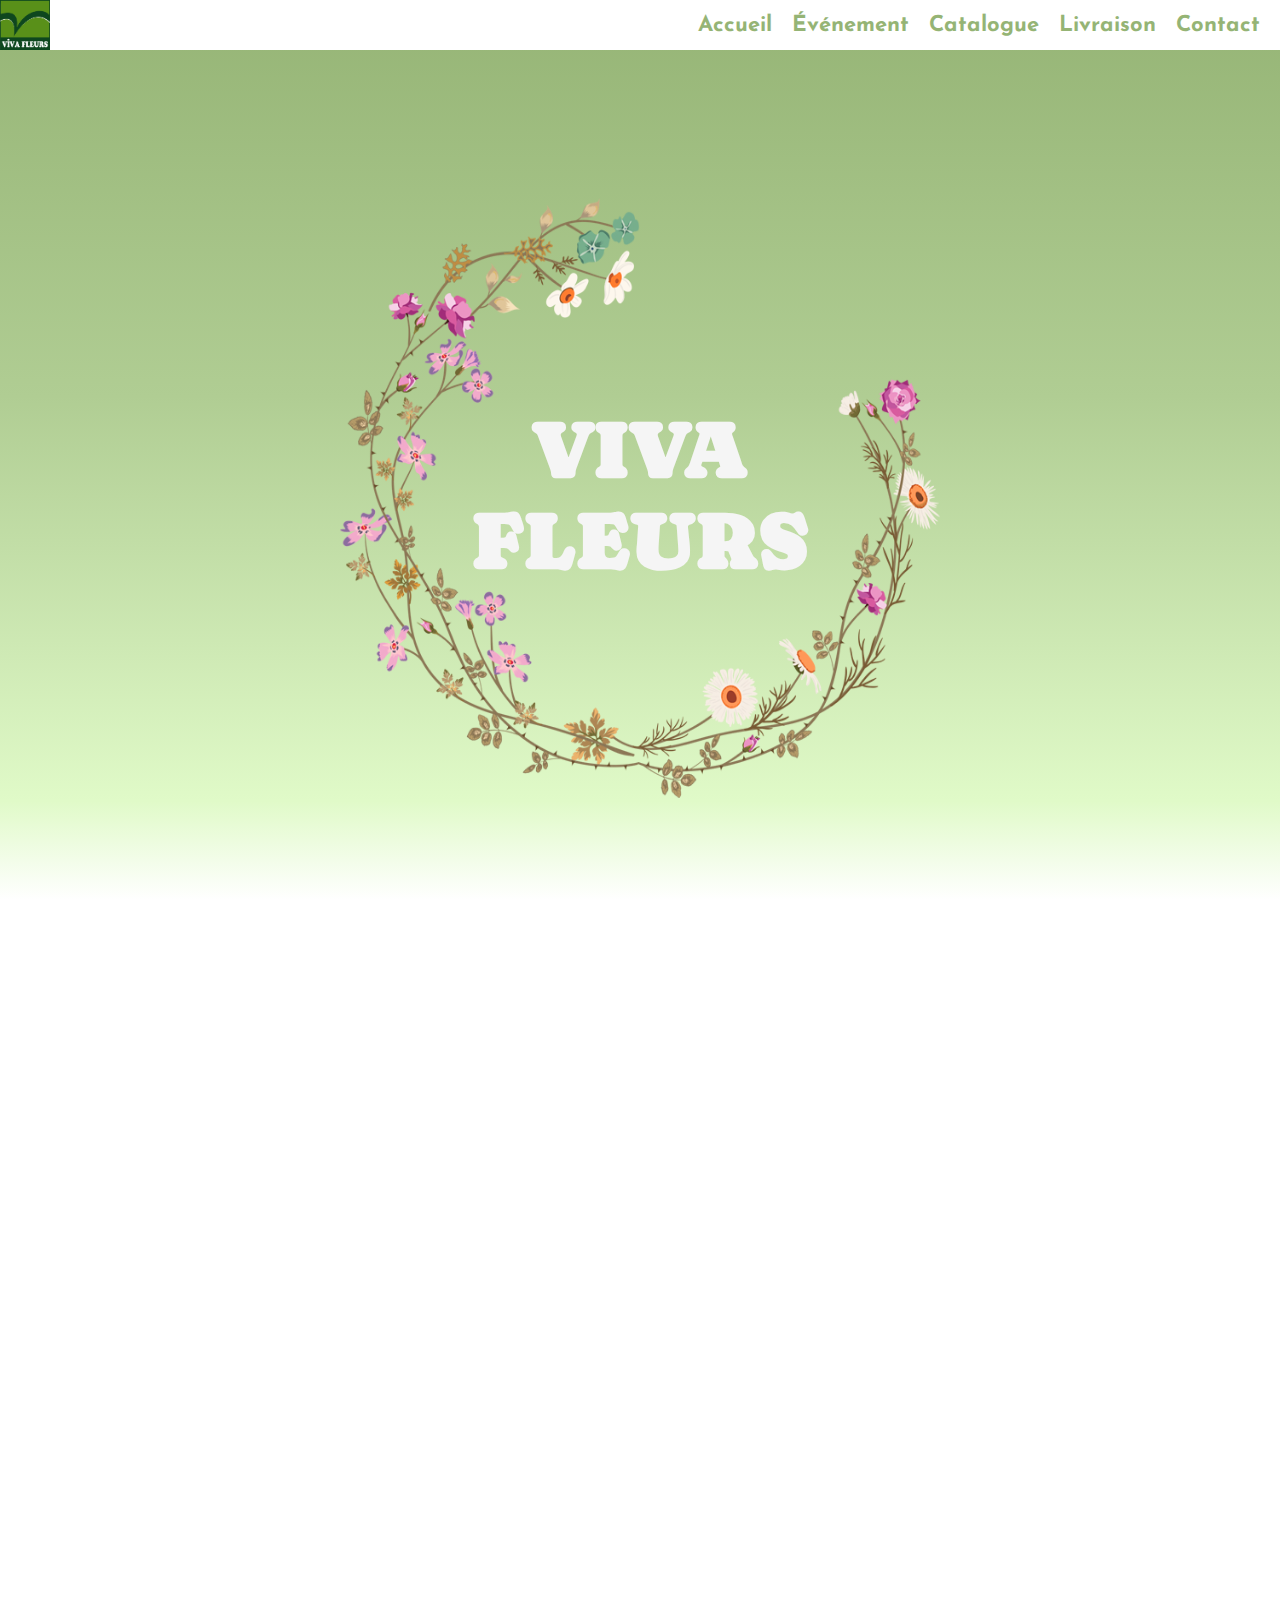
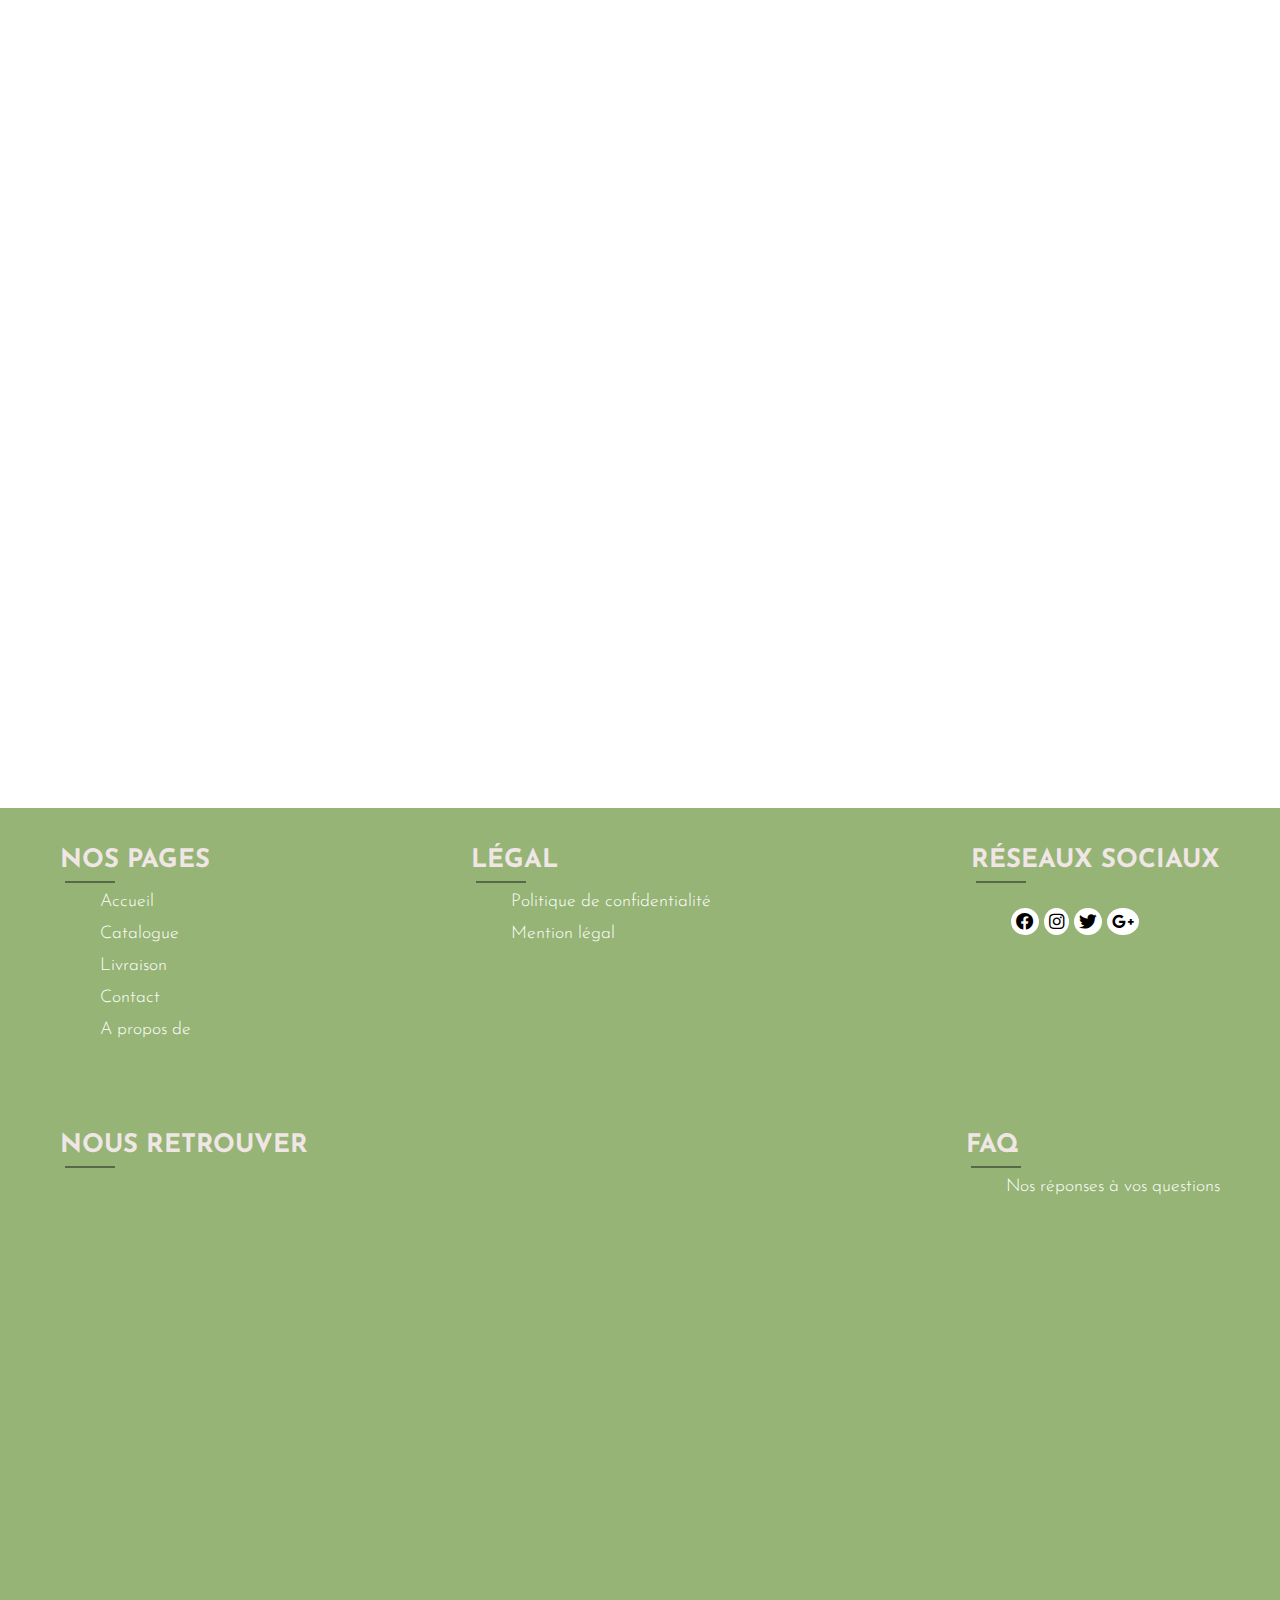
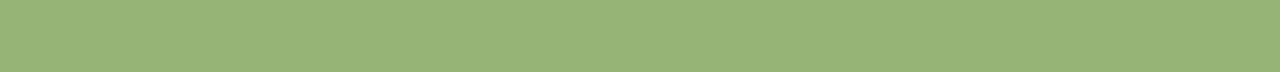
<file: VivaFleurs/src/livraison.html>
<!DOCTYPE html>
<html lang="fr">
<head>
    <meta charset="UTF-8">
    <meta name="viewport" content="width=device-width, initial-scale=1.0">
    <title>VivaFleurs - Livraison</title>
    <link rel="stylesheet" href="./css/livraison.css">
    <link rel="preconnect" href="https://fonts.googleapis.com">
    <link rel="stylesheet" href="https://cdnjs.cloudflare.com/ajax/libs/font-awesome/5.15.3/css/all.min.css" class="rel">
    <link rel="preconnect" href="https://fonts.gstatic.com">
    <script src="./js/main.js"></script>
    <link href="https://unpkg.com/aos@2.3.1/dist/aos.css" rel="stylesheet">
    <script src="https://unpkg.com/aos@2.3.1/dist/aos.js"></script>

    <link href="https://fonts.googleapis.com/css2?family=Josefin+Sans:wght@100;200&family=Quicksand:wght@300;400&display=swap" rel="stylesheet">    
    
    <script src="./js/main.js" defer></script>
</head>
<body>
    
    <div class="container-first-page" style="height: 100vh;">
        <header>
            <nav class="navbar">
                <img src="img/Viva Fleurs.png" alt="Logo">
                <ul class="nav-links">
                    <li><a href="index.html">Accueil</a></li>
                    <li><a href="evenement.html">Événement</a></li>
                    <li><a href="catalogue.html">Catalogue</a></li>
                    <li><a href="livraison.html">Livraison</a></li>
                    <li><a href="contact.html">Contact</a></li>
                </ul>
            </nav>
        </header>
      
        <section class="welcome-display">
            <div class="image-banner">
                <img src="img/cercle fleurs.png" alt="imagedroite">
                <div class="entreprise-text">
                    <h1>VIVA<br>FLEURS</h1>
                </div>
            </div>
        </section>
    </div>

    <div class="symbole-livraison" data-aos="fade-right" data-aos-duration="1500">
        <div class="reçue-livraison">
            <img src="./img/demande-livraison.png" alt="Reçue Livraison">
            <span>&rarr;</span>
            
        </div>
        <div class="livraison-encours">
            <img src="./img/livraison.png" alt="Livraison en Cours">
            <span>&rarr;</span>
           

        </div>
        <div class="livraison-maison">
            <img src="./img/livraison-maison.png" alt="Livraison Maison">
            
        </div>
    </div>

   

   <h2 class="livraison" data-aos="fade-right" data-aos-duration="1500">La demande de livraison s'effectue uniquement en boutique</h2>
   <h2 class="titre" data-aos="fade-right" data-aos-duration="1500">Nous livrons les localités suivantes</h2>
   <section class="cities" data-aos="fade-right" data-aos-duration="1500">
        
      <div class="column">
          <p>AIGNE</p>
          <p>ALLONNES</p>
          <p>ARNAGE</p>
          <br>
          <p>BRAINS SUR GEE</p>
          <br>
          <p>CHAMPAGNE</p>
          <p>CHANGE</p>
          <p>CHAUFOUR NOTRE DAME</p>
          <p>COULAINES</p>
          <p>COULANS SUR GEE</p>
          <br>
          <p>DEGRE</p>
          <br>
          <p>FAY</p>
          <p>FRESNAY SUR SARTHE</p>
          <br>
          <p>JOUE L ABBE</p>
          <br>
          <p>LA BAZOGE</p>
      </div>
      <div class="column">
          <p>LA CHAPELLE SAINT AUBIN</p>
          <p>LA CHAPELLE SAINT REMY</p>
          <p>LA GUIERCHE</p>
          <p>LA MILESSE</p>
          <p>LAIGNE EN BELIN</p>
          <p>LE MANS</p>
          <p>LOUPLANDE</p>
          <br>
          <p>MONCE EN BELIN</p>
          <p>MONTBIZOT</p>
          <p>MULSANNE</p>
          <br>
          <p>NEUVILLE SUR SARTHE</p>
          <br>
          <p>PRUILLE LE CHETIF</p>
          <br>
          <p>ROUILLON</p>
          <br>
          <p>SAINT GEORGES DU BOIS</p>
      </div>
      <div class="column">
          <p>SAINT GERVAIS EN BELIN</p>
          <p>SAINT PAVACE</p>
          <p>SAINT SATURNIN</p>
          <p>SAINTE JAMME SUR SARTHE</p>
          <p>SARGE LES LE MANS</p>
          <p>SAVIGNE L EVEQUE</p>
          <p>SOUGE LE GANELON</p>
          <p>SOUILLE</p>
          <p>SOULIGNE FLACE</p>
          <p>SOULIGNE SOUS BALLON</p>
          <p>SPAY</p>
          <br>
          <p>TELOCHE</p>
          <p>TRANGE</p>
          <br>
          <p>YVRE L EVEQUE</p>
      </div class="column">
  </section>



<div data-aos="fade-right" data-aos-duration="1500">

   <svg
       xmlns:dc="http://purl.org/dc/elements/1.1/"
       xmlns:cc="http://creativecommons.org/ns#"
       xmlns:rdf="http://www.w3.org/1999/02/22-rdf-syntax-ns#"
       xmlns:svg="http://www.w3.org/2000/svg"
       xmlns="http://www.w3.org/2000/svg"
       xmlns:sodipodi="http://sodipodi.sourceforge.net/DTD/sodipodi-0.dtd"
       xmlns:inkscape="http://www.inkscape.org/namespaces/inkscape"
       width="193.11009mm"
       height="191.08521mm"
       viewBox="0 0 2280.8279 2256.9153"
       version="1.2"
       id="svg3336"
       inkscape:version="0.91 r13725"
       sodipodi:docname="Intercommunalités Sarthe 2017.svg"
       >
      <g
         id="g3342"
         style="fill:none;fill-rule:evenodd;stroke:#000000;stroke-width:1;stroke-linecap:square;stroke-linejoin:bevel"
         transform="translate(-560.56648,-52.383875)">
        <g
           id="CC de Sablé-sur-Sarthe"
           style="fill:#95B475;stroke:#ffffff;stroke-width:5">
          <path
             d="m 1036.45,1605.96 0,-0.44 0.57,-1.76 0.78,-1.32 3.8,-5.48 2,-2.41 2.23,-1.97 0.88,-0.33 0.45,-0.1 4.19,-0.52 3.86,0.25 3.75,0.7 27.81,13.14 5.94,2.25 6.59,3.48 2.08,1.89 1.42,1.78 2.18,4.1 1.4,4.1 0.95,4.31 -0.01,2.31 15.09,23.08 8.38,7.91 -0.01,0.33 -0.33,0.33 -4.56,4.59 -2.56,2.41 -2.36,2.11 -3.97,3.25 -1.22,0.65 -8.74,2.02 -5.4,-0.59 -1.65,-0.79 -0.88,-0.67 -4.87,-4.45 -3.78,-3.01 -1.32,-0.79 -0.77,-0.33 -0.11,-0.45 -2.19,-1.34 -1.33,-0.45 -19.23,-12.77 -17.83,-15.46 -1.77,-12.92 0.68,-2.32 1.01,-2.3 -4.05,-7.13 -6.88,-4.77 -0.22,-0.12"
             id="path3470" />
          <path
             d="m 892.343,1509.98 0.557,-0.44 15.862,-3.07 4.137,0.04 3.75,0.03 19.585,7.39 20.779,9.27 16.154,-5.16 14.588,-2.53 14.305,5.09 0.33,0.22 0.88,-0.21 1.34,-1.1 0.66,-0.76 4.74,-7.15 2.77,-5.92 2.73,-9.58 2.64,0.57 1.21,0.56 2.85,1.35 3.17,4.77 0.42,1.88 0.5,6.08 -0.12,2.31 1.85,9.51 10.13,0.96 10.05,0.03 10.33,-0.85 2.98,-0.09 1.87,0.35 0.33,0.11 0.55,0.45 0.54,1.22 5.15,18.14 1.27,6.41 -2.71,7.04 -1,1.65 -1.56,1.53 -11.11,8.51 -9.37,12.4 -0.67,0.99 -1.58,4.4 -0.12,0.66 0.86,2.65 0.76,1.66 1.1,1.23 -2.23,1.97 -2,2.41 -3.8,5.48 -0.78,1.32 -0.57,1.76 0,0.44 -0.23,0.11 -1.36,4.29 -1.12,2.75 -3.36,5.16 -4.91,7.36 -1.23,1.31 -3.33,2.29 -3.65,1.3 -8.84,1.69 -4.97,0.62 -2.65,-0.02 -1.432,-0.23 -2.422,-0.69 -1.54,-0.67 -1.974,-1.56 -6.894,-6.9 -1.965,-2.56 -1.087,-2.21 -0.959,-4.2 -0.62,-4.86 -0.614,-5.86 0.048,-5.96 0.031,-3.53 0.952,-8.49 1.277,-7.6 0.035,-4.31 -0.3,-3.53 -1.489,-6.97 -4.108,-10.4 -1.743,-2.77 -1.641,-1.67 -2.52,-2.01 -3.074,-1.9 -4.623,-1.7 -2.752,-0.68 -1.544,-0.12 -3.205,0.52 -6.639,2.04 -1.548,0.54 -1.111,0.77 -1.111,1.09 -2.675,3.18 -2.239,3.84 -5.041,8.9 -2.743,4.89 -2.412,4.56 -3.569,4.82 -1.667,1.42 -3.439,2.18 -3.209,0.97 -4.977,1.28 -3.094,0.64 -3.423,0.08 -3.746,-0.69 -1.648,-0.9 -1.425,-1.33 -0.868,-1.67 -0.22,-0.11 0.004,-0.44 -1.634,-2.44 -1.641,-1.78 -0.88,-0.56 -1.424,-1.22 0.448,-0.66 4.225,-5.04 5.222,-2.94 1.91,-4.4 0.926,-5.07 -1.849,-3.22 -8.294,-11.43 -13.901,-13.8 0.7,-4.52 3.812,-7.36 1.111,-0.87 3.218,-2.18 0.557,-0.55"
             id="path3544" />
          <path
             d="m 881.328,1614.28 0.55,0.34 2.752,0.91 9.654,0.19 6.905,-0.77 3.315,-0.8 2.538,0.02 5.504,1.7 1.21,0.56 1.862,1.78 1.089,1.66 3.697,6.55 1.067,4.42 1.681,10.39 -0.943,7.16 -2.483,6.71 -0.141,17 1.393,4.98 0.314,2.2 -0.119,1.11 -2.584,5.49 -8.016,8.54 -2.449,2.52 -3.225,2.96 -1.665,1.2 -0.8,3.3 -1.548,0.32 -0.665,0.6 -5.058,4.26 -3.94,2.89 -2.438,1.09 -2.103,0.86 -9.968,3.12 -5.629,1.5 -4.314,1.07 -8.512,1.8 -1.546,0.1 -1.765,-0.12 -4.802,-6.55 -1.19,-2.88 -2.246,-8.52 -0.318,-1.66 -0.427,-1.88 -3.405,-1.79 -4.511,-1.8 -3.538,0.85 -0.552,0.22 -1.846,-3.77 -3.634,-0.91 -2.986,0.74 -1.115,1.43 -5.268,3.19 -10.076,-2.66 -4.733,-1.47 -1.29,-3.98 0.504,-14.18 3.96,-18.56 0.115,-0.66 -0.972,-2.44 -0.221,-0.22 -0.099,-1.33 8.205,-18.03 1.111,-0.76 0.218,0.22 5.158,-2.92 16.289,-8.38 15.458,-7.82 12.419,-6.96 9.027,2.62 6.704,3.25 0.441,0"
             id="path3586" />
          <path
             d="m 902.434,1704.4 2.536,0.46 1.102,0.01 15.326,1.62 10.136,2.18 19.056,4.18 1.427,0.79 0.11,0.11 -0.119,0.99 -0.446,0.66 -0.665,0.43 -8.15,11.19 -2.487,10.69 0.786,8.39 0.21,1.22 -0.152,4.96 -0.232,1.44 -3.09,13.43 -9.327,13.67 -3.097,7.42 -0.225,0.55 -0.331,0 -1.308,-2 -7.198,-5.3 -7.397,-4.53 -10.526,-1.44 -11.863,-0.07 -0.773,-0.01 0.002,-0.33 -16.108,-17.1 -11.564,-12.81 -4.747,-13.28 3.704,-7.48 -0.311,-2.43 1.546,-0.1 8.512,-1.8 4.314,-1.07 5.629,-1.5 9.968,-3.12 2.103,-0.86 2.438,-1.09 3.94,-2.89 5.058,-4.26 0.665,-0.6 1.548,-0.32"
             id="path3622" />
          <path
             d="m 862.928,1477.4 0.219,0.12 2.166,4.87 -0.02,2.42 11.585,13.67 14.694,11.49 0.771,0.01 -0.557,0.55 -3.218,2.18 -1.111,0.87 -3.812,7.36 -0.7,4.52 13.901,13.8 8.294,11.43 1.849,3.22 -0.926,5.07 -1.91,4.4 -5.222,2.94 -4.225,5.04 -0.448,0.66 -0.987,-0.56 -10.542,-6.44 -22.986,-9.51 -26.031,-1.54 -3.095,0.53 -5.638,1.38 -20.658,10.85 -27.776,14.36 -0.113,0.22 -0.329,-0.01 -1.33,0.66 -12.088,-6.4 -12.921,-12.08 1.476,-12.34 0.439,-19.26 0.508,-8.05 0.12,-1.1 0.225,-0.55 3.903,-4.71 0.888,-0.77 17.547,-12.91 9.237,-3.26 8.099,1.56 12.574,0.88 9.621,-7.8 7.435,-13.03 2.59,-6.38 1.127,-2.64 0.894,-1.54 1.893,-2.08 0.442,0.01 9.133,3.16 11.001,4.29 12.793,0.98 0.777,-0.54 0.442,0"
             id="path3646" />
          <path
             d="m 894.258,1572.02 1.424,1.22 0.88,0.56 1.641,1.78 1.634,2.44 -0.004,0.44 -0.332,0.22 -4.563,4.49 -2.281,2.52 -2.735,3.61 -1.678,2.75 -1.348,2.75 -1.122,2.42 -1.373,6.05 -2.05,7.49 -1.023,3.52 -0.441,0 -6.704,-3.25 -9.027,-2.62 -12.419,6.96 -15.458,7.82 -16.289,8.38 -5.158,2.92 -0.218,-0.22 -0.214,-0.77 -1.628,-3.44 -2.622,-3.33 -3.39,-3.56 -1.966,-2.67 -0.762,-1.1 -1.12,-4.61 -1.086,-5.63 1.305,-8.48 11.087,1.25 0.014,-1.54 -1.279,-5.64 -0.537,-1.66 -7.648,-1.76 -4.919,6.33 -1.14,1.27 -1.606,0.34 -1.15,-0.21 -0.919,-0.68 -6.107,-7.47 -2.964,-1.9 -5.71,-3.36 -3.297,-1.57 -1.524,-2.77 0.113,-0.22 27.776,-14.36 20.658,-10.85 5.638,-1.38 3.095,-0.53 26.031,1.54 22.986,9.51 10.542,6.44 0.987,0.56"
             id="path3826" />
          <path
             d="m 729.155,1680.46 0.117,-0.99 1.35,-2.86 1.564,-2.31 1.446,-1.64 10.617,-9.35 4.835,-4.21 3.446,-2.95 9.63,-3.34 14.583,-2.09 20.83,3.27 8.824,0.4 0.221,0.22 0.972,2.44 -0.115,0.66 -3.96,18.56 -0.504,14.18 1.29,3.98 4.733,1.47 10.076,2.66 5.268,-3.19 1.115,-1.43 2.986,-0.74 3.634,0.91 1.846,3.77 -1.336,1.31 -11.101,8.13 -15.454,3.76 -10.63,1.05 -7.958,-5.09 -13.285,-1.71 -12.047,2.11 -15.37,-16.3 -4.731,-6.43 -7.158,-3.65 -2.538,-0.02 -1.544,-0.35 -1.652,-0.23"
             id="path3890" />
          <path
             d="m 696.045,1506.93 0.55,0.22 11.163,4.84 23.189,4.77 18.272,5.83 3.088,0.14 -0.12,1.1 -0.508,8.05 -0.439,19.26 -1.476,12.34 12.921,12.08 12.088,6.4 1.33,-0.66 0.329,0.01 1.524,2.77 3.297,1.57 5.71,3.36 2.964,1.9 6.107,7.47 0.919,0.68 1.15,0.21 1.606,-0.34 1.14,-1.27 4.919,-6.33 7.648,1.76 0.537,1.66 1.279,5.64 -0.014,1.54 -11.087,-1.25 -1.305,8.48 1.086,5.63 1.12,4.61 0.762,1.1 1.966,2.67 3.39,3.56 2.622,3.33 1.628,3.44 0.214,0.77 -1.111,0.76 -8.205,18.03 0.099,1.33 -8.824,-0.4 -20.83,-3.27 -14.583,2.09 -9.63,3.34 -3.446,2.95 -4.835,4.21 -10.617,9.35 -1.446,1.64 -1.564,2.31 -1.35,2.86 -0.117,0.99 -5.19,0.29 -9.135,-5.08 -10.047,-3.91 -21.557,4.46 -18.727,2.82 -2.763,0.42 -1.632,-2.66 -0.968,-3.1 -0.815,-8.39 0.029,-3.42 0.768,-13.02 0.239,-2.09 0.797,-2.98 1.125,-2.41 1.786,-2.64 2.001,-1.75 2.328,-1.3 3.21,-1.19 9.961,-3.45 2.875,-0.64 3.375,-7.81 -1.128,-10.49 -0.213,-1.2 -3.385,-3.53 -3.298,-2.17 -4.402,-1.47 -1.875,-0.12 -18.659,-5.68 -13.778,-8.5 -4.609,-3.12 -6.328,-8.89 -1.632,-2.88 -0.656,-0.67 0.128,-2.2 -1.546,-13.15 -0.654,-1.11 -1.069,-4.31 -0.207,-1.55 0.229,-1.1 1.348,-2.75 0.667,-0.65 0.554,-0.22 4.428,-1.62 5.524,0.49 5.169,1.04 13.799,-0.66 12.161,-2.66 7.119,6.46 3.838,3.01 5.074,0.26 5.066,-5.31 -0.059,-6.18 -3.09,-6.65 -2.251,-6.6 -0.839,-6.94 5.95,1.04 6.403,-0.17 0.994,-0.1 0.669,-0.77 1.783,-2.08 0.225,-0.55 -0.314,-2.1 -0.437,-0.44 -3.287,-3.01 0.058,-4.79 0.519,-0.74 1.241,-0.85"
             id="path3944" />
          <path
             d="m 660.104,1676.8 -1.217,0.21 -4.528,0.46 -3.58,-0.53 -26.122,2.44 -7.629,1.92 -6.723,-1.16 -9.343,-4.6 -11.801,-7.55 -3.45,-3.17 -0.989,-0.45 0.351,-2.31 -0.354,-10.82 -7.189,-24.59 -9.592,-14.62 -2.076,-2.55 -1.524,-2.44 0.115,-0.44 10.793,-11.06 13.97,-7.91 6.335,-11.9 7.218,-4.99 9.157,-0.11 5.663,2.52 3.061,1.29 5.206,-0.33 0.996,-0.22 0.656,0.67 1.632,2.88 6.328,8.89 4.609,3.12 13.778,8.5 18.659,5.68 1.875,0.12 4.402,1.47 3.298,2.17 3.385,3.53 0.213,1.2 1.128,10.49 -3.375,7.81 -2.875,0.64 -9.961,3.45 -3.21,1.19 -2.328,1.3 -2.001,1.75 -1.786,2.64 -1.125,2.41 -0.797,2.98 -0.239,2.09 -0.768,13.02 -0.029,3.42 0.815,8.39 0.968,3.1"
             id="path3952" />
          <path
             d="m 881.328,1614.28 1.023,-3.52 2.05,-7.49 1.373,-6.05 1.122,-2.42 1.348,-2.75 1.678,-2.75 2.735,-3.61 2.281,-2.52 4.563,-4.49 0.332,-0.22 0.22,0.11 0.868,1.67 1.425,1.33 1.648,0.9 3.746,0.69 3.423,-0.08 3.094,-0.64 4.977,-1.28 3.209,-0.97 3.439,-2.18 1.667,-1.42 3.569,-4.82 2.412,-4.56 2.743,-4.89 5.041,-8.9 2.239,-3.84 2.675,-3.18 1.111,-1.09 1.111,-0.77 1.548,-0.54 6.639,-2.04 3.205,-0.52 1.544,0.12 2.752,0.68 4.623,1.7 3.074,1.9 2.52,2.01 1.641,1.67 1.743,2.77 4.108,10.4 1.489,6.97 0.3,3.53 -0.035,4.31 -1.277,7.6 -0.952,8.49 -0.031,3.53 -0.048,5.96 0.614,5.86 0.62,4.86 0.959,4.2 1.087,2.21 1.965,2.56 6.894,6.9 1.974,1.56 1.54,0.67 2.422,0.69 1.432,0.23 2.65,0.02 4.97,-0.62 8.84,-1.69 3.65,-1.3 3.33,-2.29 1.23,-1.31 4.91,-7.36 3.36,-5.16 1.12,-2.75 1.36,-4.29 0.23,-0.11 0.22,0.12 6.88,4.77 4.05,7.13 -1.01,2.3 -0.68,2.32 1.77,12.92 17.83,15.46 19.23,12.77 1.33,0.45 2.19,1.34 0.11,0.45 -0.34,0.65 -7.52,15.61 -0.57,15.12 -0.61,20.96 -0.02,1.88 -1.1,-0.01 -3.15,0 -3.59,1.38 -3.11,1.74 -3.42,0.63 0,-0.99 -9.68,-5.25 -10.11,-3.19 -2.54,-0.03 -1,1.1 -0.9,1.54 -0.12,1.32 0.19,3.7 -9.05,3.92 -8.81,-0.2 -8.34,-4.81 -7.22,-0.45 -8.866,4.45 -3.214,1.41 -7.704,-2.44 -1.504,-5.03 -2.738,-2.46 -5.922,-4.57 -10.021,-2.62 -9.292,2.79 -5.532,1.83 -0.44,-0.22 -0.11,-0.11 -1.427,-0.79 -19.056,-4.18 -10.136,-2.18 -15.326,-1.62 -1.102,-0.01 -2.536,-0.46 0.8,-3.3 1.665,-1.2 3.225,-2.96 2.449,-2.52 8.016,-8.54 2.584,-5.49 0.119,-1.11 -0.314,-2.2 -1.393,-4.98 0.141,-17 2.483,-6.71 0.943,-7.16 -1.681,-10.39 -1.067,-4.42 -3.697,-6.55 -1.089,-1.66 -1.862,-1.78 -1.21,-0.56 -5.504,-1.7 -2.538,-0.02 -3.315,0.8 -6.905,0.77 -9.654,-0.19 -2.752,-0.91 -0.55,-0.34"
             id="path4026" />
          <path
             d="m 813.873,1885.1 0.992,0.11 4.488,4.57 -2.443,1.85 0.521,3.54 -4.09,1.07 -30.144,1.96 -1.433,-0.13 -4.19,-0.47 -13.815,-4.09 -4.457,-1.47 -4.071,-1.47 -14.427,-3.62 -14.489,6.3 -10.683,8.47 -5.97,1.17 -3.636,-0.59 -7.819,-1.94 -9.797,-3.06 -0.661,-0.22 0.135,-2.87 2.536,-2.99 2.37,-2.93 5.462,-6.8 3.339,-16.69 -0.059,-6.34 -1.524,-2.55 -3.017,-4.42 -2.658,-3.25 -3.96,-1.68 -2.977,-0.14 -7.149,-2.93 -2.529,-1.23 -2.633,-1.79 0.007,-0.77 1.128,-2.97 2.478,-6.27 0.773,-0.11 0.102,1.22 0.541,1.22 0.658,0.56 17.014,10.95 11.445,3.85 8.583,3.21 4.987,3.96 13.952,4.93 7.784,0.02 7.107,-2.13 9.219,3.67 9.617,6.37 7.825,7.68 4.386,3.46 2.525,1.68 8.377,5.51 5.016,2.87 3.521,1.25 6.723,1.05 3.317,-0.86 0.336,-0.44 0.574,-2.75 0.352,-2.43 0.441,-0.1"
             id="path4056" />
          <path
             d="m 729.155,1680.46 1.652,0.23 1.544,0.35 -0.223,0.22 1.078,2.98 2.721,4.66 1.069,4.31 0.1,1.33 -0.581,3.42 -0.449,0.76 -10.648,6.48 -7.525,2.53 -3.536,0.64 -7.019,1.54 -4.7,1.23 -8.742,2.69 0,0.22 1.688,9.28 -0.469,3.2 -0.569,2.2 -1.686,3.85 -0.556,0.44 -5.188,0.17 -6.176,-0.38 -8.832,0.48 -0.999,0.43 -1.08,-2.65 -0.634,-3.43 -0.194,-3.31 1.153,-5.95 0.799,-3.42 -0.304,-3.09 -0.517,-4.31 -0.961,-3.87 -3.892,-13.14 -3.31,-10.09 -0.433,-1 2.763,-0.42 18.727,-2.82 21.557,-4.46 10.047,3.91 9.135,5.08 5.19,-0.29"
             id="path4092" />
          <path
             d="m 989.175,1851.34 0,-0.22 -5.894,-9.96 -8.749,-7.32 -15.439,-14.64 -17.187,-16.81 -10.419,-8.02 -6.356,-5.36 0.002,-0.22 0.225,-0.55 3.097,-7.42 9.327,-13.67 3.09,-13.43 0.232,-1.44 0.152,-4.96 -0.21,-1.22 -0.786,-8.39 2.487,-10.69 8.15,-11.19 0.665,-0.43 0.446,-0.66 0.119,-0.99 0.44,0.22 5.532,-1.83 9.292,-2.79 10.021,2.62 5.922,4.57 2.738,2.46 1.504,5.03 7.704,2.44 3.214,-1.41 8.866,-4.45 7.22,0.45 8.34,4.81 8.81,0.2 9.05,-3.92 -0.19,-3.7 0.12,-1.32 0.9,-1.54 1,-1.1 2.54,0.03 10.11,3.19 9.68,5.25 0,0.99 0.18,4.08 0.83,7.07 0.76,1.56 1.52,3.1 0.76,1.11 3.75,0.58 2.28,4.21 5.32,10.09 0.09,3.31 -0.33,0 -3.98,13.59 -0.96,9.76 -1.89,14.22 -0.45,1.43 -0.55,-0.33 -2.09,-0.46 -16.76,-1.79 -16.39,7.26 -7.12,5.21 -5.16,11.68 -15.38,18.74 -6.51,6.57 -3.279,2.51 -9.853,3.78 -0.553,0.11"
             id="path4280" />
          <path
             d="m 813.873,1885.1 -0.441,0.1 -0.352,2.43 -0.574,2.75 -0.336,0.44 -3.317,0.86 -6.723,-1.05 -3.521,-1.25 -5.016,-2.87 -8.377,-5.51 -2.525,-1.68 -4.386,-3.46 -7.825,-7.68 -9.617,-6.37 -9.219,-3.67 -7.107,2.13 -7.784,-0.02 -13.952,-4.93 -4.987,-3.96 -8.583,-3.21 -11.445,-3.85 -17.014,-10.95 -0.658,-0.56 -0.541,-1.22 -0.102,-1.22 0.115,-0.55 -0.21,-1.21 -1.309,-1.67 -9.906,-16.63 3.24,-4.89 2.69,-5 2.383,-7.92 -3.929,-5.22 -3.324,1.63 -0.996,0.21 -0.767,-0.56 -1.312,-1.55 0.003,-0.34 1.996,-1.3 3.671,-3.39 2.456,-3.52 2.467,-4.72 0.464,-2.65 -0.19,-3.86 -1.02,-10.05 -4.02,-20.89 -0.864,-2.55 0.999,-0.43 8.832,-0.48 6.176,0.38 5.188,-0.17 0.556,-0.44 1.686,-3.85 0.569,-2.2 0.469,-3.2 -1.688,-9.28 0,-0.22 8.742,-2.69 4.7,-1.23 7.019,-1.54 3.536,-0.64 7.525,-2.53 10.648,-6.48 0.449,-0.76 0.581,-3.42 -0.1,-1.33 -1.069,-4.31 -2.721,-4.66 -1.078,-2.98 0.223,-0.22 2.538,0.02 7.158,3.65 4.731,6.43 15.37,16.3 12.047,-2.11 13.285,1.71 7.958,5.09 10.63,-1.05 15.454,-3.76 11.101,-8.13 1.336,-1.31 0.552,-0.22 3.538,-0.85 4.511,1.8 3.405,1.79 0.427,1.88 0.318,1.66 2.246,8.52 1.19,2.88 4.802,6.55 1.765,0.12 0.311,2.43 -3.704,7.48 4.747,13.28 11.564,12.81 16.108,17.1 -0.002,0.33 -1.252,4.63 -0.586,4.19 -1.022,3.46 -1.354,3.47 -1.909,4.07 -1.676,2.41 -2.677,3.62 -5.106,3.6 -11.967,5.91 -10.979,19.83 -4.484,8.35 -12.803,13.97 -13.021,12.86 -2.99,14.65 -0.038,4.64"
             id="path4352" />
          <path
             d="m 696.045,1506.93 -1.241,0.85 -0.519,0.74 -0.058,4.79 3.287,3.01 0.437,0.44 0.314,2.1 -0.225,0.55 -1.783,2.08 -0.669,0.77 -0.994,0.1 -6.403,0.17 -5.95,-1.04 0.839,6.94 2.251,6.6 3.09,6.65 0.059,6.18 -5.066,5.31 -5.074,-0.26 -3.838,-3.01 -7.119,-6.46 -12.161,2.66 -13.799,0.66 -5.169,-1.04 -5.524,-0.49 -4.428,1.62 0.011,-1.43 -1.802,-18.41 -2.182,-20.14 -4.977,1.17 0.338,-0.77 8.069,-14.99 5.53,-1.45 15.593,-7.26 16.789,-11.78 0.335,-0.55 0.002,-0.22 2.759,0.02 14.997,1.23 1.762,0.45 2.085,1.45 0.983,1.12 5.999,8.76 4.298,10.82 0.062,9.08 -0.908,2.98"
             id="path4452" />
          <path
             d="m 696.045,1506.93 0.908,-2.98 -0.062,-9.08 -4.298,-10.82 -5.999,-8.76 -0.983,-1.12 -2.085,-1.45 -1.762,-0.45 -14.997,-1.23 -2.759,-0.02 -0.103,-1 -7.766,-5.29 -9.29,-3.37 -2.515,0 -2.975,-0.57 -8.128,-4.71 -1.096,-0.89 -0.214,-0.77 0.78,-0.88 2.049,-0.92 2.606,-1.8 1.337,-1.31 2.345,-3.51 2.47,-5.06 0.459,-2.2 0.521,-2.76 -0.475,-2.65 -2.436,-12.49 -1.511,-4.1 -1.687,-2.88 -1.906,-2.78 -4.148,-5.77 -1.204,-1.22 3.669,-3.39 1.118,-1.65 1.89,-1.64 1.219,-0.76 7.87,-4.02 1.654,0.01 0.201,2.43 -0.336,0.66 -1.888,1.42 -3.77,2.18 -1.124,2.64 0.103,0.77 1.955,3.88 0.764,0.89 3.622,2.35 0.44,0.11 0.557,-0.33 6.935,-4.52 1.61,-1.36 0.674,-1.54 0.011,-1.11 1.053,-7.49 0.8,-3.2 -0.301,-3.75 -1.499,-5.53 -0.327,-0.45 0.223,-0.22 3.717,-2.34 4.208,-1.89 3.922,-0.69 6.432,-3.64 2.113,-1.97 0.226,-0.66 0.991,0.12 4.745,0.26 22.844,-0.04 16.713,-6.04 2.319,-0.2 1.325,0.01 15.761,2.34 24.76,-3.71 16.761,0.63 1.1,0.23 2.419,1.23 18.859,14.84 4.051,3.78 0.85,4.09 1.577,9.51 5.098,17.37 13.345,21.07 1.705,7.19 1.937,6.2 2.379,5.97 11.935,11.25 0.656,0.56 6.492,2.59 1.654,0.01 1.988,-0.2 -0.237,1.87 -0.128,2.21 1.953,4.1 0.214,0.88 -0.442,0 -0.777,0.54 -12.793,-0.98 -11.001,-4.29 -9.133,-3.16 -0.442,-0.01 -1.893,2.08 -0.894,1.54 -1.127,2.64 -2.59,6.38 -7.435,13.03 -9.621,7.8 -12.574,-0.88 -8.099,-1.56 -9.237,3.26 -17.547,12.91 -0.888,0.77 -3.903,4.71 -0.225,0.55 -3.088,-0.14 -18.272,-5.83 -23.189,-4.77 -11.163,-4.84 -0.55,-0.22"
             id="path4592" />
          <path
             d="m 892.343,1509.98 -0.771,-0.01 -14.694,-11.49 -11.585,-13.67 0.02,-2.42 -2.166,-4.87 -0.219,-0.12 -0.214,-0.88 -1.953,-4.1 0.128,-2.21 0.237,-1.87 6.736,-0.5 1.875,0.02 14.787,0.12 12.819,-2.1 8.895,-7.98 13.082,-20.53 1.223,-1.21 1.091,1.56 4.259,5.33 6.069,13.51 -0.786,1.65 -0.347,1.87 0.208,1.66 0.854,3.32 7.075,11.87 1.636,2.33 6.441,8.44 6.281,1.26 13.579,-0.88 0.775,-0.1 1.88,-0.65 2.715,-1.19 11.807,-6.63 8.382,0.73 2.531,0.68 15.377,8.29 4.37,6 -0.12,0.55 0.89,0.34 -2.73,9.58 -2.77,5.92 -4.74,7.15 -0.66,0.76 -1.34,1.1 -0.88,0.21 -0.33,-0.22 -14.305,-5.09 -14.588,2.53 -16.154,5.16 -20.779,-9.27 -19.585,-7.39 -3.75,-0.03 -4.137,-0.04 -15.862,3.07 -0.557,0.44"
             id="path4604" />
        </g>
        <g
           id="CC de l'Orée de Bercé Bélinois"
           style="fill:#95B475;stroke:#ffffff;stroke-width:5">
          <path
             d="m 1724.24,1600.95 -0.43,-1.11 -0.54,-1.88 -0.81,-9.28 0.01,-1.43 0.34,-0.11 1,-0.66 0.89,-0.87 0.23,-1.43 0.39,-7.5 -0.37,-8.5 -0.79,-11.49 2.66,-27.24 -4.65,-25.97 -0.96,-3.43 0.11,-0.22 7.43,-4.35 15.91,-11.73 13.58,-17.27 1.82,-6.94 1.14,-4.95 -0.31,-1.99 -2.22,-11.39 -3.68,-9.3 -0.44,-0.22 1.11,-13.57 0.55,0.12 23.35,5.05 1.44,0.01 11.82,-1.23 0.44,0.23 3.1,4.1 8.35,21.71 9.5,15.97 3.8,7.09 1.95,4.98 2.7,7.09 -1.57,2.25 -8.68,9.58 -5.85,-0.27 -0.33,0 0.2,2.1 0.53,2.54 0.11,0.33 0.97,2.88 2.15,6.5 2.26,7.22 -0.47,2.98 -5.01,9.16 -9.2,15 -10.32,13.1 -9.11,14.1 -0.71,19.75 0.1,0.78 -1.77,0.64 -10.17,2.35 -3.32,0.52 -4.53,0.52 -4.3,0.4 -1,-0.23 -11.36,-0.2 -9.29,2.68 -5.09,1.72 -2.66,1.31"
             id="path3410" />
          <path
             d="m 1675.22,1509.83 2.68,10.06 2.89,10.51 0.75,3.04 0.1,0.61 -6.9,9.21 -8.27,10.86 -2.16,6.82 0.61,3.24 3.38,8.93 2.07,2.34 2.19,2.67 0,0.44 -0.99,6.17 -2.88,0.69 -7.84,0.49 -9.19,-2.89 -3.09,-0.47 -4.08,0.19 -5.85,0.39 -4.79,5.48 -10.83,15.36 -0.01,0.33 -3.79,4.94 -2.01,2.52 -1.77,0.98 -1.22,0.65 -1,0.43 -1.52,-2.44 -5.15,-9.27 -1.78,-7.01 -0.21,-1.88 0.01,-1.1 0.13,-1.87 0.68,-2.65 0.62,-1.49 0.73,-1.7 1.24,-3.08 1.36,-3.63 0.23,-1.21 -0.21,-2.21 -0.21,-0.88 -1.3,-2.44 -7.21,-9.44 -5.68,-7.11 -1.53,-1.01 0.33,-0.22 3.98,-1.56 17.6,-18.78 1.12,-2.2 3,-3.07 0.45,-0.21 9.41,-3.46 1.65,-0.42 9.34,-1.06 5.57,-0.26 6.2,-2.04 8.19,-2.8 8.09,-4.02 6.54,-3.48 0.33,0.01"
             id="path3598" />
          <path
             d="m 1675.22,1509.83 -0.33,-0.01 -6.54,3.48 -8.09,4.02 -8.19,2.8 -6.2,2.04 -5.57,0.26 -9.34,1.06 -1.65,0.42 -9.41,3.46 -0.45,0.21 -3,3.07 -1.12,2.2 -17.6,18.78 -3.98,1.56 -0.33,0.22 -0.78,0 -4.62,-1.15 -3.52,-1.13 -1.55,-0.56 -1.1,-0.23 0.45,-1.1 0.67,-0.55 12.09,-6.63 -1.9,-11.71 -2.02,-8.85 -6.99,-8.55 -7.27,-15.3 -5.26,-17.81 -4.38,-4.23 -1.64,-1.89 -1.41,-2.66 0.11,-0.33 3.44,-2.23 6.05,-3.59 5.04,-2.66 6.55,-4.14 4.55,-3.5 0.55,0.23 9.41,9.79 10.25,0.97 1.88,0.01 4.09,-0.96 5.44,-3.82 2.91,-4.61 2.29,-3.9 5.52,-6.52 3.01,-3.28 0.88,-0.44 11.82,-1.11 19.39,-9.55 6.86,-2.48 0.22,0.55 6.6,11.92 4.11,13.88 5.23,22.12 1.16,5.74 7.3,11.98 2.74,1.17 -1.05,1.92 -2.1,6.18 -0.78,1.21 -1.56,1.31 -7,5.68 -9.35,-2.95 -0.99,-0.34 -2.1,-0.01 -1.44,0.43 0,0.11"
             id="path3842" />
          <path
             d="m 1727.44,1627.13 0.33,0.55 1.08,2.44 0.1,1.54 0.47,10.38 -0.12,0.22 -6.55,5.46 -0.67,0.44 -1.55,0.43 -0.22,-0.33 -4.08,-2.02 -18.91,-6.01 -3.53,-0.69 -3.64,-0.14 -10.55,8.08 -3.02,4.61 -1.34,2.19 -2.27,7.16 -0.11,0.77 -5.28,8.27 -7.22,8.51 -3.56,2.73 -7.98,4.46 -3.32,0.96 -1.66,0.76 -4.67,4.16 -0.11,0.22 -0.89,0.54 -17.91,3.94 -11,-3.95 -7.03,-4.04 -2.31,-1.34 0.23,-0.55 4.69,-7.36 0.58,-2.75 0.46,-2.75 0.13,-15.23 -0.17,-5.96 -0.01,-11.92 1.58,-18.09 0.35,-2.86 1.35,-3.19 0.79,-0.99 1.33,-0.98 1.21,-0.43 0.78,-0.55 1,-0.43 1.22,-0.65 1.77,-0.98 2.01,-2.52 3.79,-4.94 0.99,0.56 10.43,7.15 7.14,-1.61 6.46,-2.69 15.36,-8.04 22.1,-4.44 7.34,-0.01 7.17,0.45 7.95,7.87 4.8,12.43 -2.13,3.07 2.94,4.88 1.65,1.67 3.07,1.68 1.32,0.56 1.55,-0.09 6.29,-0.61"
             id="path3854" />
          <path
             d="m 1724.24,1600.95 2.66,-1.31 5.09,-1.72 9.29,-2.68 11.36,0.2 1,0.23 4.3,-0.4 4.53,-0.52 3.32,-0.52 10.17,-2.35 1.77,-0.64 0.32,0.66 7.76,10.11 9.19,10.4 5.38,3.26 13.69,5.33 11.5,2.97 8.27,0.95 0.11,0.11 -0.34,1.1 -0.35,2.65 0.06,5.51 -3.04,21.28 5.17,14.83 1.09,15.02 -4.82,11.97 -2.13,8.16 -1.75,13.22 -2.55,6.28 -4.34,4.05 -0.78,0.65 -1.43,0.43 -1.39,0.38 -2.43,0.31 -2.59,0.25 -2.32,-0.01 -1.11,0.54 -4,3.05 -1.33,1.32 -2.12,3.07 -1.12,2.09 -0.33,-0.34 -12.4,-9.15 -2.08,-1.34 -5.73,-1.21 -1.99,-0.07 -0.99,-0.01 -1.22,0.21 -13.26,2.87 -12.61,3.65 -2.94,1.3 -3.63,2.02 -4.74,2.88 -1.66,1.09 -7.78,6.11 -7.34,7.34 -0.89,0.87 -1.34,1.21 -1.99,0.53 -1.71,-6.74 -1.69,-8.74 -0.72,-6.62 1.56,-1.76 6.3,-7.5 5.86,-8.18 6.28,-12.86 -4.21,-10.96 -4.54,-6.28 -1.75,-6.46 1.98,-6.88 1.43,-5.34 1.04,-5.62 0.12,-1.1 -0.65,-2.11 -5.63,-12.4 -0.55,-1 1.55,-0.43 0.67,-0.44 6.55,-5.46 0.12,-0.22 -0.47,-10.38 -0.1,-1.54 -1.08,-2.44 -0.33,-0.55 -0.95,-5.31 -0.31,-15.45 -1.94,-5.42"
             id="path3972" />
          <path
             d="m 1727.44,1627.13 -6.29,0.61 -1.55,0.09 -1.32,-0.56 -3.07,-1.68 -1.65,-1.67 -2.94,-4.88 2.13,-3.07 -4.8,-12.43 -7.95,-7.87 -7.17,-0.45 -7.34,0.01 -22.1,4.44 -15.36,8.04 -6.46,2.69 -7.14,1.61 -10.43,-7.15 -0.99,-0.56 0.01,-0.33 10.83,-15.36 4.79,-5.48 5.85,-0.39 4.08,-0.19 3.09,0.47 9.19,2.89 7.84,-0.49 2.88,-0.69 0.99,-6.17 0,-0.44 -2.19,-2.67 -2.07,-2.34 -3.38,-8.93 -0.61,-3.24 2.16,-6.82 8.27,-10.86 6.9,-9.21 -0.1,-0.61 -0.75,-3.04 -2.89,-10.51 -2.68,-10.06 0,-0.11 1.44,-0.43 2.1,0.01 0.99,0.34 9.35,2.95 7,-5.68 1.56,-1.31 0.78,-1.21 2.1,-6.18 1.05,-1.92 1.33,0.52 7.59,2.71 8.6,1.07 2.1,-0.54 0.96,3.43 4.65,25.97 -2.66,27.24 0.79,11.49 0.37,8.5 -0.39,7.5 -0.23,1.43 -0.89,0.87 -1,0.66 -0.34,0.11 -0.01,1.43 0.81,9.28 0.54,1.88 0.43,1.11 1.94,5.42 0.31,15.45 0.95,5.31"
             id="path4038" />
          <path
             d="m 1940.25,1635.18 -1.32,-0.01 -3.1,1.08 0.73,4.53 4.38,17.36 3.98,13.06 5.17,15.05 0.87,1.88 -0.01,0.66 -0.15,4.86 3.79,9.63 6.28,14.18 -0.01,0.55 -14.7,3.3 -15.26,3.73 -23.11,5.77 -2.43,13.5 -3.01,17.03 -1.73,8.81 -0.23,0.66 -3.55,3.28 -6.12,5.47 -0.22,0.44 -0.67,0.32 -2.78,2.52 -7.12,6.72 -9.45,9.14 -0.56,0 0.01,-0.55 -0.76,-1.56 -4.77,-9.75 -2.82,-6.2 -0.76,-2.1 -2.74,-11.56 -8.64,-6.36 -9.41,-3.66 -12.32,-4.52 -7.21,-2.21 -6.99,-2.1 -5.11,-1.95 -5.34,-2.55 -1.75,-1.34 -0.98,-1.11 1.12,-2.09 2.12,-3.07 1.33,-1.32 4,-3.05 1.11,-0.54 2.32,0.01 2.59,-0.25 2.43,-0.31 1.39,-0.38 1.43,-0.43 0.78,-0.65 4.34,-4.05 2.55,-6.28 1.75,-13.22 2.13,-8.16 4.82,-11.97 -1.09,-15.02 -5.17,-14.83 3.04,-21.28 -0.06,-5.51 0.35,-2.65 0.34,-1.1 1.55,0.12 5.55,-2.52 4.65,-3.24 14.34,0.67 0.11,0.22 13,2.21 10.53,-6.33 10.89,0.08 6.33,0.52 16.18,-9.03 2.78,-1.52 2.95,3.44 4.89,5.92 5.47,2.5 7.47,-3.41 3.15,0.13 3.03,0.69 0.41,2.65 -0.23,1.44 -4.06,10.39 -1.35,3.24 -1.33,1.43 -0.01,0.55"
             id="path4118" />
          <path
             d="m 1639.06,1692.28 0.11,-0.22 4.67,-4.16 1.66,-0.76 3.32,-0.96 7.98,-4.46 3.56,-2.73 7.22,-8.51 5.28,-8.27 0.11,-0.77 2.27,-7.16 1.34,-2.19 3.02,-4.61 10.55,-8.08 3.64,0.14 3.53,0.69 18.91,6.01 4.08,2.02 0.22,0.33 0.55,1 5.63,12.4 0.65,2.11 -0.12,1.1 -1.04,5.62 -1.43,5.34 -1.98,6.88 1.75,6.46 4.54,6.28 4.21,10.96 -6.28,12.86 -5.86,8.18 -6.3,7.5 -1.56,1.76 -0.11,-0.11 -9.78,-11.68 -12.56,-15.71 -7.93,-2.55 -4.38,2.94 -0.22,0.11 -10.85,-9.58 -0.99,-0.23 -9.25,-1.9 -8.82,-1.28 -7.81,-2.44 -1.53,-2.33"
             id="path4620" />
        </g>
        <g
           id="CC Sud Sarthe"
           style="fill:#95B475;stroke:#ffffff;stroke-width:5">
          <path
             d="m 1441.37,2204.02 -4.4,-1.8 -10.55,-4.39 -11.89,-3.85 -10.91,-2.3 -8.85,3.4 -4.56,4.43 -6.18,-0.05 -3.09,-0.79 -2.42,-0.91 -10,-4.27 -12.84,-9.6 -2.29,-2.78 -2.84,-3.55 -0.86,-2.16 -1.51,-4.93 -1.72,-5.42 -5.17,-2.58 -11.11,-3.73 -17.72,-3.19 -11,-6.76 -0.55,-0.23 -0.22,-0.44 -0.64,-2.65 -0.63,-4.09 5.89,-4.7 1.1,0.01 0.33,0.33 0.33,-0.1 13.68,-12.03 1.5,-1.42 1.11,-1.66 1.41,-2.29 2.64,-6.18 2.41,-6.72 1.38,-4.21 16.6,-7.19 27.03,-4.87 15.76,-1.3 19.63,-14.51 1.67,-1.64 3.01,-4.17 0.45,-0.66 1.22,-0.32 9.71,-6.43 12.69,-6.74 0.99,-0.21 1.44,0.01 7.91,4.04 -2.81,6.15 1.7,7.52 5.41,13.51 10.1,6.93 3.54,12.22 4.5,15.43 10.21,20.17 0.43,1.22 -2.77,1.96 -0.12,0.33 -1.04,22.27 -3.25,16.65 -6.93,10.65 -2.35,3.95 -0.12,0.66 0.44,0.56 -0.56,0.77 -5.19,0.01 -3.97,0.02 -12.92,1.11 -0.99,0.32 -1.13,2.09 -0.12,1.1"
             id="path3426" />
          <path
             d="m 1823.44,2122.1 2.72,3.66 1.8,3.77 1.99,5.97 0.09,1.44 -0.23,1.21 -2,1.75 -2.91,5.27 -0.23,1.11 -2.96,10.9 -8.38,12.18 -5.44,4.59 -1.32,-0.24 -1.44,0.65 -10,7.87 -0.11,0.33 1.79,5.48 2.34,5.76 5.86,7.32 3.13,8.91 3.29,9.63 4.77,16.93 -0.12,0.55 -1.1,-0.01 -16.01,0.42 -2.97,-0.03 -7.94,-1.72 -9.36,-2.5 -9.8,-2.62 -5.83,-1.49 -5.18,-0.37 -5.19,-0.26 -9.61,0.8 -0.44,0 -1.42,-0.9 -1.98,-1.67 -2.29,-2.67 -4.43,-5.33 -2.2,-7.86 -3.11,-9.84 -13.94,-9.28 -0.22,-0.11 0,-0.22 -2.02,-9.45 -1.03,-8.67 0.01,-1.77 0.93,-5.07 -5.57,-20.9 -1.34,-10.85 -0.87,-8.1 -5.5,-6.98 -7.51,-7.69 -14.71,-2.94 -1.32,-0.12 -0.11,-0.88 -0.98,-1.44 -2.08,-2.34 -1.31,-1.44 -0.65,-0.89 -0.65,-1.77 -0.21,-1.66 0.82,-5.29 1.96,-9.81 0.44,-0.65 0.89,-0.55 0.88,0.12 2.54,0.68 4.8,2.59 11.06,-0.03 1,-0.1 1.55,-1.09 0.78,-1.1 0.34,-0.77 1.22,-0.32 0.44,0 7.26,2.6 2.29,3.11 1.19,3.65 0.54,1 4.6,3.9 2.86,1.57 6.05,1.82 9.8,2.61 11.03,1.64 3.52,0.03 3.43,-0.52 8.85,-2.03 6.96,-1.59 1.55,-0.32 6.19,-1.17 14.58,-1.75 15.79,-1.58 11.83,11.08 1.52,3.43 4.66,9.97 1.97,2.45 0.11,0"
             id="path3450" />
          <path
             d="m 1907.44,2305.76 -1.21,-0.56 -8.73,-4.87 -9.16,-7.31 -13.38,-5.21 -10.93,-3.71 -3.32,0.31 -2.86,-0.14 -2.43,-0.79 -11.64,-6.72 -0.76,-0.66 0.23,-1.44 1.34,-2.08 0.12,-1.33 -0.3,-2.87 -1.19,-3.43 -0.87,-1.88 -1.31,-1.45 -9.8,-8.63 -9.59,-7.86 -1.99,-0.24 -1.21,-0.89 -0.65,-1.05 -0.65,-1.82 -0.75,-2.45 -0.32,-1.54 0.12,-0.55 -4.77,-16.93 -3.29,-9.63 -3.13,-8.91 -5.86,-7.32 -2.34,-5.76 -1.79,-5.48 0.11,-0.33 10,-7.87 1.44,-0.65 1.32,0.24 5.44,-4.59 8.38,-12.18 2.96,-10.9 0.23,-1.11 2.91,-5.27 2,-1.75 0.22,0.44 0.09,2.54 0.77,0.67 4.61,2.47 2.86,0.96 5.07,1.42 6.28,1.16 4.63,0.26 2.43,-0.54 4.43,-1.06 2.21,-1.31 1.78,-1.2 12.77,-3.03 13.26,-3.09 3.68,-1.46 1.2,-0.62 6.42,-6.51 3.92,-6.33 3.57,-3.83 4.21,-4.37 0.9,-0.87 2.44,3.28 2.98,5.66 0.11,0.33 -0.46,2.65 -1.03,3.41 -0.9,2.09 -0.78,1.65 -3.13,4.28 -4.23,5.37 -3.01,3.51 -2.63,2.82 -6.48,5.72 -8.81,9.4 -0.79,1.77 -0.24,2.75 0.07,4.53 0.73,5.3 7.53,10.55 3.93,4.88 3.5,3.9 0.77,0.55 2.08,1.46 5.06,2.47 11.54,18.19 6.3,12.52 1.85,3.22 2.18,3.66 2.29,3.44 1.1,-0.43 3.08,1.57 0.11,0.77 -0.15,3.64 -0.81,4.96 0.81,13.14 7.46,14.51 0.65,1.23 -0.33,0.21 -6.31,1.94 -17.27,7.03 -16.07,12.59 -0.82,1.39"
             id="path3458" />
          <path
             d="m 1343.44,1902.6 0.12,-0.55 3.45,-3.61 10.41,-5.21 4.88,-2.17 1.43,0.12 17.61,-2.89 12.6,-6.52 10.39,-5.21 18.69,-1.55 0.22,-0.11 0.44,-0.44 0.66,0.45 0.55,0.66 0.53,2.55 0.54,1.44 4.31,-0.74 3.21,-1.41 1.99,-0.97 4.1,-2.07 2.56,-2.51 2.34,-1.75 4.55,-3.16 0.55,-0.22 2.41,1.57 0.65,2.43 1.27,6.74 0.72,6.13 2.82,5.49 5.06,2.36 9.06,-1.8 3.53,0.57 4.12,0.9 2.38,0.6 4.95,1.8 4.58,6.33 0.03,9.6 -2.8,5.28 0.44,13.68 5.59,17.02 4.05,4.36 16.19,4.11 3.53,1.02 4.4,0.81 5.29,0.59 15.56,0.63 6.87,0.42 9.13,0.15 10.82,-0.85 0.77,0.01 -0.02,2.87 -1.36,3.96 -2.79,3.84 1.61,18.55 7.41,11.21 4.76,12.29 -0.43,11.47 1.28,5.97 2.79,8.86 3.28,3.67 1.76,1.33 1.43,0.57 -0.69,3.52 -0.78,-0.11 -6.84,0.05 -8.05,-0.62 -10.8,-1.3 -2.2,-1.01 -6.92,-3.92 -5.6,-2.3 -7.72,-2.06 -4.95,-2.42 -5.2,-3.96 -5.2,-5.39 -0.77,-1.11 -0.98,-0.56 -1.33,-0.12 -12.35,-0.77 -2.65,0.2 -7.4,1.04 -1.22,0.33 -1.22,0.76 -0.78,0.87 -0.95,2.09 -1.41,3.08 -1.12,1.43 -3.78,4.27 -1,0.98 -3.22,1.63 -1.88,0.65 -5.85,-0.05 -0.44,-0.22 -8.3,-10.22 -3.11,-10.73 -0.05,-7.4 -0.85,-3.43 -1.52,-4.2 -1.95,-3.77 -5.48,-17.54 -2.67,15.71 -0.11,0.44 -2.88,0.86 -7.51,0.49 -4.97,-0.05 -6.06,-0.27 -5.75,0.62 -1.34,15.88 -0.76,11.69 -0.14,3.64 -7.24,-5.58 -17.45,-11.18 -5.7,-4.35 -12.16,-11.47 -5.36,-5.39 -5.99,-9.71 -2.73,-3.99 -7.46,-5.03 -3.08,-1.68 -8.8,-3.5 -8.92,-1.95 -3.53,-0.14 -5.06,0.83 -0.72,-0.49 -1.48,-16.18 -0.07,-5.51 3.17,-9.25 3.24,-4.77 7.89,-19.75 0.93,-6.28"
             id="path3582" />
          <path
             d="m 1427.79,1710.95 -0.77,0.21 -7.9,-0.24 -4.55,-2.62 -21.02,-6.91 -8.55,-3.53 -8.26,-5.1 -1.47,-9.28 -0.65,-1.44 -2.95,-3.89 -0.88,-0.56 -0.99,-0.45 -0.31,-1.99 -0.87,-1.55 -3.6,-5.33 -0.33,-0.44 -8.42,-9.56 -0.55,-0.45 -1.97,-1.45 -1.43,-0.67 -5.06,-2.03 -5.39,-1.92 -1.65,-0.57 -2.54,-0.13 -5.29,-0.04 -0.21,-8 0.56,-8.33 11.62,-17.67 3.57,-4.39 2.9,-3.4 2.9,-3.17 5.45,-5.48 0,-0.22 1.22,-0.65 16.21,-10.77 7.09,-4.71 21.56,-17.7 1.55,-0.64 2.99,-1.42 0.33,-0.54 0.67,-0.44 11.71,-1.01 22.58,4.83 0.33,0.11 0.11,0.33 10.4,9.91 -3.89,16.52 4.45,9.86 1.63,2.33 1.31,1.33 8.12,5.81 7.26,3.7 12.65,4.63 0.77,0.01 3.65,-1.13 2.66,-0.59 5.62,-0.17 2.21,0.02 3.97,1.13 7.48,2.6 1.31,1.78 2.17,4.54 -0.34,0.55 -1.11,1.32 -0.91,3.19 -1.25,4.73 -0.34,0.99 -0.7,3.53 -0.33,0.44 -3.58,5.71 -20.12,17.6 -6.72,-1.6 -12.8,0.11 -15,13.01 -5.19,13.53 -8.36,9.31 -8.56,7.77 -1.33,0.87 -1.55,0.1 -1.32,-0.23"
             id="path3730" />
          <path
             d="m 1427.79,1710.95 0.11,0.33 0.63,17.11 3,24.41 0.21,0.78 -1.87,-0.57 -5.6,3.82 -11.37,6.75 -4.99,2.93 -13.19,6.3 -11.46,-0.85 -1.35,-4.31 -5.02,0.48 -7.47,2.67 -6.71,3.51 -0.78,0.98 -2.79,3.07 -6.83,-1.16 -1.43,-0.45 -3.74,-1.91 -4.17,-2.68 -0.98,-1.23 -1.51,-3.76 -0.54,-1.66 -3.69,-7.54 -1.75,-2.11 -3.81,-6.76 -1.52,-3.21 0.23,-1.1 0.56,-1.1 0.23,-0.77 -1.32,-0.68 -3.3,-1.46 -0.87,-1.55 -1.62,-4.32 -0.1,-0.99 0.71,-5.07 0.22,-0.44 2.45,-2.52 7.97,-2.8 6.42,-2.49 1.56,-1.64 4.23,-5.37 -1.8,-8.19 -3.5,-4.33 -0.21,-0.55 1.44,-1.09 2.01,-3.08 1.79,-2.3 1.77,-1.31 8.21,-5.56 11.21,-6.97 1.11,-0.65 0.78,-0.99 0.45,-1.43 0.99,0.45 0.88,0.56 2.95,3.89 0.65,1.44 1.47,9.28 8.26,5.1 8.55,3.53 21.02,6.91 4.55,2.62 7.9,0.24 0.77,-0.21"
             id="path3754" />
          <path
             d="m 1823.44,2122.1 -0.11,0 -1.97,-2.45 -4.66,-9.97 -1.52,-3.43 -11.83,-11.08 -15.79,1.58 -14.58,1.75 -6.19,1.17 -1.55,0.32 -6.96,1.59 -8.85,2.03 -3.43,0.52 -3.52,-0.03 -11.03,-1.64 -9.8,-2.61 -6.05,-1.82 -2.86,-1.57 -4.6,-3.9 -0.54,-1 -1.19,-3.65 -2.29,-3.11 -7.26,-2.6 -0.44,0 -1.22,0.32 -0.1,-0.88 5.45,-5.69 7.49,-3.86 8.66,-1.87 8.16,1.84 0.1,1.55 0.97,2.43 0.88,1.12 1.42,1.11 1.32,0.34 1.66,0.24 3.75,-0.08 10.51,-3.56 7.43,-3.69 4.37,-8.79 1.32,-5.04 1.31,-5.09 1.99,-7.05 2.78,-9.57 3.72,-9.8 4.59,-14.14 3.14,-12.5 -1.16,-20.7 0.02,-1.71 0.11,0 0.22,0.11 1.31,1.72 5.13,6.72 6.73,0.5 12.81,-1.33 4.24,-5.37 11.08,-5.76 1.88,-0.86 1.33,-0.43 15.34,0.23 1.76,0.13 3.08,0.9 9.02,4.38 0.54,0.89 0.7,2.43 12.36,19.75 10.45,13.83 10.7,3.67 3.54,-0.41 0.33,0 2.08,2.45 0.43,0.5 11.2,20.01 0.22,0.77 -6.08,1.72 -12.63,5.3 -3.51,1.96 -3.04,2.4 -12,17.23 -5.87,22.02 -2.15,6.27 -11.36,13.37 -15.4,6.94 -0.89,0.21 -2.32,0.98 -2.88,1.74"
             id="path3798" />
          <path
             d="m 1664.13,1970.14 -2.75,-0.79 -8.44,-7.25 -11.03,-11.02 -18,-15.26 -1.42,-2 0.12,-0.22 2.23,-2.52 1.55,-1.42 2.22,-1.53 15.02,-14.88 8.92,-10.69 3.22,-10.2 -1.17,-7.15 0.11,-10.05 2.16,-14.55 1.66,-0.76 1.33,-0.1 8.47,5.28 7.09,7.42 11.99,17.66 14.61,2.27 15.85,11.33 7.77,8.34 -0.01,0.22 -0.67,1.43 -1.86,11.46 -9.39,8.4 -7.32,4.43 -9.69,3.07 -11.96,5.64 -9.4,9.07 -5.91,13.76 -2.22,1.3 -3.08,-0.69"
             id="path3874" />
          <path
             d="m 1635.59,2045.17 -1.87,-1.23 -17.33,0.63 -23.51,0.58 -2.86,-0.36 0.69,-3.52 -1.43,-0.57 -1.76,-1.33 -3.28,-3.67 -2.79,-8.86 -1.28,-5.97 0.43,-11.47 -4.76,-12.29 -7.41,-11.21 -1.61,-18.55 2.79,-3.84 1.36,-3.96 0.02,-2.87 2.21,-0.2 9.84,-2.24 13.39,-4.52 0.66,-0.33 1,-0.21 7.09,-2.81 3.32,-1.74 2.56,-2.96 4.34,-3.71 3.55,-2.29 3.54,-1.85 1.42,2 18,15.26 11.03,11.02 8.44,7.25 2.75,0.79 -0.36,2.87 -1.27,6.94 -3.3,5.88 -4.75,20.65 -6.79,20.03 -6.63,13.96 -0.89,1.76 -1.34,1.42 -1.55,0.98 -1.66,0.54"
             id="path3948" />
          <path
             d="m 1658.53,1859.85 -0.09,-1.88 -0.72,-20.42 0.64,-23.5 9.26,-16.22 4.35,-8.07 0.04,-11.68 22.9,-7.21 5.31,-1.61 8.31,-3.3 8.44,-6.38 0.44,-0.44 1.99,-0.53 1.34,-1.21 0.89,-0.87 7.34,-7.34 7.78,-6.11 1.66,-1.09 4.74,-2.88 3.63,-2.02 2.94,-1.3 12.61,-3.65 13.26,-2.87 1.22,-0.21 0.99,0.01 1.99,0.07 5.73,1.21 2.08,1.34 12.4,9.15 0.33,0.34 0.98,1.11 1.75,1.34 5.34,2.55 5.11,1.95 6.99,2.1 7.21,2.21 12.32,4.52 9.41,3.66 8.64,6.36 2.74,11.56 0.76,2.1 2.82,6.2 4.77,9.75 0.76,1.56 -0.01,0.55 -5.22,17.72 -4.19,12.77 -0.12,0.99 -0.56,1.87 -3.74,12.22 -1.14,3.63 -4.19,13.21 -0.34,0.66 -14.86,9.37 -3.88,2.06 -0.33,0 -2.8,-9.07 -0.64,-2.54 -0.54,-0.78 -2.2,-1.46 -9.8,-1.95 -2.11,0.53 -1.77,0.98 -3.44,2.07 -0.11,0.22 -0.88,0.1 -5.43,2.27 -4.1,1.96 -18.19,18.44 -5.29,5.42 -9.25,10.41 -3.13,4.72 -19.45,17.27 -2.1,0.76 -0.56,0.32 -2.99,1.3 -0.87,-1.11 -9.63,-10.56 -0.44,-0.23 0.01,-0.22 -7.77,-8.34 -15.85,-11.33 -14.61,-2.27 -11.99,-17.66 -7.09,-7.42 -8.47,-5.28 -1.33,0.1"
             id="path3956" />
          <path
             d="m 1635.59,2045.17 1.66,-0.54 1.55,-0.98 1.34,-1.42 0.89,-1.76 6.63,-13.96 6.79,-20.03 4.75,-20.65 3.3,-5.88 1.27,-6.94 0.36,-2.87 3.08,0.69 2.22,-1.3 5.91,-13.76 9.4,-9.07 11.96,-5.64 9.69,-3.07 7.32,-4.43 9.39,-8.4 1.86,-11.46 0.67,-1.43 0.44,0.23 9.63,10.56 0.87,1.11 2.99,-1.3 1.52,3.55 1.72,5.2 -0.7,4.19 -0.45,1.43 -1.56,1.53 -1.33,0.98 -1.11,1.21 -2.14,4.61 -0.04,5.13 0.08,3.48 0.09,2.43 0.43,0.89 2.07,3.21 2.62,3.56 2.42,1.12 1.11,-0.21 0.55,-0.22 0.66,0.23 29.26,11.17 0.33,0.44 0,0.33 -0.11,0 -0.02,1.71 1.16,20.7 -3.14,12.5 -4.59,14.14 -3.72,9.8 -2.78,9.57 -1.99,7.05 -1.31,5.09 -1.32,5.04 -4.37,8.79 -7.43,3.69 -10.51,3.56 -3.75,0.08 -1.66,-0.24 -1.32,-0.34 -1.42,-1.11 -0.88,-1.12 -0.97,-2.43 -0.1,-1.55 -8.16,-1.84 -8.66,1.87 -7.49,3.86 -5.45,5.69 0.1,0.88 -0.34,0.77 -0.78,1.1 -1.55,1.09 -1,0.1 -11.06,0.03 -4.8,-2.59 -2.54,-0.68 -0.88,-0.12 -0.89,0.55 -0.44,0.65 -1.96,9.81 -0.82,5.29 0.21,1.66 0.65,1.77 0.65,0.89 1.31,1.44 2.08,2.34 0.98,1.44 0.11,0.88 -0.9,1.98 -1.03,4.19 -0.9,1.64 -1,0.88 -2.1,0.53 -0.33,0 -1.2,-1.88 -2.44,-4.72 -0.71,-1.6 -0.75,-2.32 -1.34,-5.48 -0.78,-5.36 -0.29,-4.41 -7.23,-6.79 -4.06,-2.25 -0.45,0 0.01,-0.22 -5.83,-3.14 -8.81,-8.29 -2.78,-3.83 -0.65,-1.33 0.02,-2.76 0.46,-2.76 1.69,-3.95 0.56,-0.88 0.57,-1.54 1.73,-9.48"
             id="path4096" />
          <path
             d="m 1635.59,2045.17 -1.73,9.48 -0.57,1.54 -0.56,0.88 -1.69,3.95 -0.46,2.76 -0.02,2.76 0.65,1.33 2.78,3.83 8.81,8.29 5.83,3.14 -0.01,0.22 -7.07,2.04 -3.18,15.28 0.25,18.46 -3.84,17.24 -4.85,17.76 -8.53,19.21 -3.03,5.66 0.1,1.32 -1.72,0.25 -3.8,-0.07 -7.17,-0.39 -2.19,-2.78 -5.62,-0.71 -6.07,0.39 0.35,-2.09 1.89,-8.89 0.11,-6.76 -0.59,-8.29 -1.61,-5.42 -8.31,-9.33 -0.88,-0.56 -4.41,-0.37 -1.54,-0.12 -7.74,1.2 -10.91,2.23 -9.09,1.52 -21.54,2.03 -16.95,-4.77 -24.19,2.56 -4.1,1.62 -0.43,-1.22 -10.21,-20.17 -4.5,-15.43 -3.54,-12.22 -10.1,-6.93 -5.41,-13.51 -1.7,-7.52 2.81,-6.15 -7.91,-4.04 -1.44,-0.01 -0.99,0.21 -12.69,6.74 -9.71,6.43 -1.22,0.32 -0.21,-0.67 -1.58,-0.83 -5.28,-4.64 -2.76,-6.41 7.83,-12.08 9.92,-12.28 0.56,-0.65 0.13,-2.54 0.14,-3.64 0.76,-11.69 1.34,-15.88 5.75,-0.62 6.06,0.27 4.97,0.05 7.51,-0.49 2.88,-0.86 0.11,-0.44 2.67,-15.71 5.48,17.54 1.95,3.77 1.52,4.2 0.85,3.43 0.05,7.4 3.11,10.73 8.3,10.22 0.44,0.22 5.85,0.05 1.88,-0.65 3.22,-1.63 1,-0.98 3.78,-4.27 1.12,-1.43 1.41,-3.08 0.95,-2.09 0.78,-0.87 1.22,-0.76 1.22,-0.33 7.4,-1.04 2.65,-0.2 12.35,0.77 1.33,0.12 0.98,0.56 0.77,1.11 5.2,5.39 5.2,3.96 4.95,2.42 7.72,2.06 5.6,2.3 6.92,3.92 2.2,1.01 10.8,1.3 8.05,0.62 6.84,-0.05 0.78,0.11 2.86,0.36 23.51,-0.58 17.33,-0.63 1.87,1.23"
             id="path4130" />
          <path
             d="m 1343.44,1902.6 -0.77,-0.11 -2.31,-0.69 -9.26,-15.19 -1.39,-4.65 0.14,-3.97 0.14,-3.75 0.24,-1.88 0.62,-8.6 -0.21,-1.99 -0.82,-6.57 -1.38,-7.57 -0.43,-1.44 -0.65,-0.78 -1.21,-0.56 -1.54,-0.23 -1.87,-0.57 -0.11,-0.22 -1.65,-1.01 -5.06,-1.58 -4.4,-1.7 -0.88,-0.66 -2.61,-4.22 -0.1,-1.66 -0.08,-3.42 -0.32,-14.9 0.24,-2.65 0.79,-2.31 1.46,-2.85 3.08,-5.11 13.12,-19.21 8.04,-10.8 5.22,-4.15 1,-0.43 1.51,3.76 0.98,1.23 4.17,2.68 3.74,1.91 1.43,0.45 6.83,1.16 2.79,-3.07 0.78,-0.98 6.71,-3.51 7.47,-2.67 5.02,-0.48 1.35,4.31 11.46,0.85 13.19,-6.3 4.99,-2.93 11.37,-6.75 5.6,-3.82 1.87,0.57 1.1,0.45 14.95,7.18 19.92,7.23 21.7,5.15 2.53,0.79 -0.34,0.77 -5.79,6.57 -0.45,0.22 -1.76,0.21 -18.98,13.14 -19.1,13.36 -0.23,2.09 0.1,1.55 1.7,7.3 2.41,2.33 3.85,1.69 3.74,1.25 2.53,0.24 3.2,0.58 5.06,1.69 0.77,0.45 -0.79,1.65 -3.75,7.47 -1.73,1.53 -2.99,1.97 -8.43,5.11 -9.76,5.33 -0.55,0.33 -3.22,2.95 -2.24,2.63 -11.51,17.34 0,0.33 -0.44,0.44 -0.22,0.11 -18.69,1.55 -10.39,5.21 -12.6,6.52 -17.61,2.89 -1.43,-0.12 -4.88,2.17 -10.41,5.21 -3.45,3.61 -0.12,0.55"
             id="path4132" />
          <path
             d="m 1628.55,1761.83 -1.4,-4.54 -0.32,-0.55 -8.78,-6.59 -6.14,-4.35 -4.18,-1.47 -2.77,0.97 -7.91,-4.04 -6.1,-9.76 -3.69,-7.76 -0.31,-1.99 0.26,-5.51 0.04,-4.08 -0.08,-3.65 0.46,-1.87 7.82,-12.4 2.57,-4.07 1.68,-2.63 0.22,-0.11 2.31,1.34 7.03,4.04 11,3.95 17.91,-3.94 0.89,-0.54 1.53,2.33 7.81,2.44 8.82,1.28 9.25,1.9 0.99,0.23 10.85,9.58 -0.45,0.66 -3.47,8.61 -1.74,7.46 0.55,1.21 2.04,6.64 -2.58,5.06 -6.95,13.08 -0.34,0.32 -1.32,-0.23 -4.4,-1.14 -7.98,-2.82 -8.2,-2.94 -0.88,-0.23 -2.46,4.06 -0.11,0.44 -0.61,6.18 0.35,4.41 -1.3,3.53 -3.26,0.69 -3.9,-1.86 -2.75,-1.34"
             id="path4160" />
          <path
             d="m 1674.13,2108.94 1.32,0.12 14.71,2.94 7.51,7.69 5.5,6.98 0.87,8.1 1.34,10.85 5.57,20.9 -0.93,5.07 -0.01,1.77 1.03,8.67 2.02,9.45 0,0.22 -2.33,1.42 -0.55,0.1 -18.22,1.34 -14.56,-0.84 -11.17,3.11 -1.79,2.75 -0.88,-0.78 -5.8,-6.23 -2.73,-2.89 -5.62,-1.38 -3.74,-0.58 -2.54,-0.02 -4.64,0.29 -2.76,0.42 -1.99,0.54 -0.78,0.76 -1.01,1.32 0.86,2.88 0.86,3.53 -0.02,1.66 -0.79,1.87 -2.7,6.16 -5.54,3.26 -0.66,0.22 -4.44,-11.02 -1.7,-7.02 0.42,-4.54 0.22,-7.04 0.01,-0.67 -0.1,-1.32 3.03,-5.66 8.53,-19.21 4.85,-17.76 3.84,-17.24 -0.25,-18.46 3.18,-15.28 7.07,-2.04 0.45,0 4.06,2.25 7.23,6.79 0.29,4.41 0.78,5.36 1.34,5.48 0.75,2.32 0.71,1.6 2.44,4.72 1.2,1.88 0.33,0 2.1,-0.53 1,-0.88 0.9,-1.64 1.03,-4.19 0.9,-1.98"
             id="path4228" />
          <path
             d="m 1628.55,1761.83 2.75,1.34 3.9,1.86 3.26,-0.69 1.3,-3.53 -0.35,-4.41 0.61,-6.18 0.11,-0.44 2.46,-4.06 0.88,0.23 8.2,2.94 7.98,2.82 4.4,1.14 1.32,0.23 0.34,-0.32 6.95,-13.08 2.58,-5.06 -2.04,-6.64 -0.55,-1.21 1.74,-7.46 3.47,-8.61 0.45,-0.66 0.22,-0.11 4.38,-2.94 7.93,2.55 12.56,15.71 9.78,11.68 0.11,0.11 0.72,6.62 1.69,8.74 1.71,6.74 -0.44,0.44 -8.44,6.38 -8.31,3.3 -5.31,1.61 -22.9,7.21 -0.04,11.68 -4.35,8.07 -9.26,16.22 -0.64,23.5 0.72,20.42 0.09,1.88 -1.66,0.76 -2.16,14.55 -0.11,10.05 1.17,7.15 -3.22,10.2 -8.92,10.69 -15.02,14.88 -2.22,1.53 -1.55,1.42 -2.23,2.52 -0.12,0.22 -3.54,1.85 -3.55,2.29 -4.34,3.71 -2.56,2.96 -3.32,1.74 -7.09,2.81 -1,0.21 -1.85,-2.88 -7.46,-18.6 -5.82,-16.16 -8.72,-13.21 -11.51,-9.58 0.79,-15.67 1.61,-11.32 1.01,-25.4 2.18,-16.32 1.15,-12.79 0.01,-0.88 1.99,-0.54 2.07,-4.06 1.08,-2.98 0.81,-4.29 0.85,-3.64 4.32,-7.91 4.68,-5.04 4.88,-3.6 12.36,-6.41 8.58,-3.13 7.73,-1.59 9.28,-1.02 0.22,0 1.22,-0.54"
             id="path4248" />
          <path
             d="m 1508.18,1758.73 -0.22,-0.22 -2.28,-4.32 -0.82,-1.44 -2.14,-0.9 -6.09,1.93 -2.57,4.92 -0.49,4.11 0.8,3.36 -1.09,5.46 -0.9,2.09 -0.44,0.66 -2.53,-0.79 -21.7,-5.15 -19.92,-7.23 -14.95,-7.18 -1.1,-0.45 -0.21,-0.78 -3,-24.41 -0.63,-17.11 -0.11,-0.33 1.32,0.23 1.55,-0.1 1.33,-0.87 8.56,-7.77 8.36,-9.31 5.19,-13.53 15,-13.01 12.8,-0.11 6.72,1.6 20.12,-17.6 3.58,-5.71 0.33,-0.44 1.55,0.01 0.88,0.45 2.27,5.21 -0.2,11.86 0.5,18.93 2.27,5.98 1.51,4.2 1.78,5.26 0.35,3.92 -0.72,7.28 -0.67,1.1 -0.12,1.32 0.32,1.33 1.51,3.65 0.66,0.67 0.77,0.23 0,0.22 0.46,10.93 8.06,12.42 -4.57,7.47 -6.47,6.12 -12.06,3.88 -2.55,1.96"
             id="path4300" />
          <path
             d="m 1508.18,1758.73 2.55,-1.96 12.06,-3.88 6.47,-6.12 4.57,-7.47 -8.06,-12.42 -0.46,-10.93 0,-0.22 2.44,-1.42 1.67,-1.64 9.35,-3.34 12.55,-2.88 2.98,0.3 6.82,2.1 24.15,2.41 1.98,0.9 -0.04,4.08 -0.26,5.51 0.31,1.99 3.69,7.76 6.1,9.76 7.91,4.04 2.77,-0.97 4.18,1.47 6.14,4.35 8.78,6.59 0.32,0.55 1.4,4.54 -1.22,0.54 -0.22,0 -9.28,1.02 -7.73,1.59 -8.58,3.13 -12.36,6.41 -4.88,3.6 -4.68,5.04 -4.32,7.91 -0.85,3.64 -0.81,4.29 -1.08,2.98 -2.07,4.06 -1.99,0.54 -0.11,-0.45 -10.2,-1.02 -8.88,0.31 -7.74,1.37 -2.88,0.86 -11.45,-2.52 -11.4,-9.36 -0.66,-1 -0.53,-1.99 -0.92,-7.96 -1.38,-7.29 -3.93,-18.35 -0.22,-0.45"
             id="path4376" />
          <path
             d="m 1526.87,2261.23 -3.09,-0.36 -6.57,-6.56 -4.03,-6.66 0.29,-7.17 0.02,-3.42 -0.1,-0.44 -5.8,-5.9 -7.78,-7.18 -7.07,1.04 -7.39,-3.19 -3.57,-6.17 -7.15,-15.89 -8.38,-0.73 -0.44,-0.56 0.12,-0.66 2.35,-3.95 6.93,-10.65 3.25,-16.65 1.04,-22.27 0.12,-0.33 2.77,-1.96 4.1,-1.62 24.19,-2.56 16.95,4.77 21.54,-2.03 9.09,-1.52 10.91,-2.23 7.74,-1.2 1.54,0.12 4.41,0.37 0.88,0.56 8.31,9.33 1.61,5.42 0.59,8.29 -0.11,6.76 -1.89,8.89 -0.35,2.09 -0.11,0.34 -3.12,16.74 -0.7,3.97 0.1,2.43 1.13,9.28 -0.29,8.93 -0.46,1.65 -2.01,3.52 -0.79,1.32 -1.11,0.87 -14.62,7.11 -14.11,-1.83 -4.63,-0.81 -0.89,-0.01 -9.04,12.45 -9.19,17.86 -2.44,0.53 -2.75,-0.13"
             id="path4408" />
          <path
             d="m 1807.94,1861.2 5.92,5.34 0.65,1 8.27,27.66 0.31,1.77 0.91,11.04 2,24.96 -2.42,12.23 -2.34,2.41 -1.01,1.98 -2.27,7.92 -0.24,1.88 0.27,7.28 0.5,6.19 -1.88,0.86 -11.08,5.76 -4.24,5.37 -12.81,1.33 -6.73,-0.5 -5.13,-6.72 -1.31,-1.72 -0.22,-0.11 0,-0.33 -0.33,-0.44 -29.26,-11.17 -0.66,-0.23 -0.55,0.22 -1.11,0.21 -2.42,-1.12 -2.62,-3.56 -2.07,-3.21 -0.43,-0.89 -0.09,-2.43 -0.08,-3.48 0.04,-5.13 2.14,-4.61 1.11,-1.21 1.33,-0.98 1.56,-1.53 0.45,-1.43 0.7,-4.19 -1.72,-5.2 -1.52,-3.55 0.56,-0.32 2.1,-0.76 19.45,-17.27 3.13,-4.72 9.25,-10.41 5.29,-5.42 18.19,-18.44 4.1,-1.96 5.43,-2.27 0.88,-0.1"
             id="path4500" />
          <path
             d="m 1508.18,1758.73 0.22,0.45 3.93,18.35 1.38,7.29 0.92,7.96 0.53,1.99 0.66,1 11.4,9.36 11.45,2.52 2.88,-0.86 7.74,-1.37 8.88,-0.31 10.2,1.02 0.11,0.45 -0.01,0.88 -1.15,12.79 -2.18,16.32 -1.01,25.4 -1.61,11.32 -0.79,15.67 11.51,9.58 8.72,13.21 5.82,16.16 7.46,18.6 1.85,2.88 -0.66,0.33 -13.39,4.52 -9.84,2.24 -2.21,0.2 -0.77,-0.01 -10.82,0.85 -9.13,-0.15 -6.87,-0.42 -15.56,-0.63 -5.29,-0.59 -4.4,-0.81 -3.53,-1.02 -16.19,-4.11 -4.05,-4.36 -5.59,-17.02 -0.44,-13.68 2.8,-5.28 -0.03,-9.6 -4.58,-6.33 -4.95,-1.8 -2.38,-0.6 -4.12,-0.9 -3.53,-0.57 -9.06,1.8 -5.06,-2.36 -2.82,-5.49 -0.72,-6.13 -1.27,-6.74 -0.65,-2.43 -2.41,-1.57 -0.55,0.22 -4.55,3.16 -2.34,1.75 -2.56,2.51 -4.1,2.07 -1.99,0.97 -3.21,1.41 -4.31,0.74 -0.54,-1.44 -0.53,-2.55 -0.55,-0.66 -0.66,-0.45 0,-0.33 11.51,-17.34 2.24,-2.63 3.22,-2.95 0.55,-0.33 9.76,-5.33 8.43,-5.11 2.99,-1.97 1.73,-1.53 3.75,-7.47 0.79,-1.65 -0.77,-0.45 -5.06,-1.69 -3.2,-0.58 -2.53,-0.24 -3.74,-1.25 -3.85,-1.69 -2.41,-2.33 -1.7,-7.3 -0.1,-1.55 0.23,-2.09 19.1,-13.36 18.98,-13.14 1.76,-0.21 0.45,-0.22 5.79,-6.57 0.34,-0.77 0.44,-0.66 0.9,-2.09 1.09,-5.46 -0.8,-3.36 0.49,-4.11 2.57,-4.92 6.09,-1.93 2.14,0.9 0.82,1.44 2.28,4.32 0.22,0.22"
             id="path4556" />
          <path
             d="m 1905.66,2041.11 1.38,6.53 2.96,19.11 5.44,18.7 0.54,0.83 0.71,2.13 -0.14,9.85 -0.44,14.44 -0.99,1.15 -0.9,0.87 -4.21,4.37 -3.57,3.83 -3.92,6.33 -6.42,6.51 -1.2,0.62 -3.68,1.46 -13.26,3.09 -12.77,3.03 -1.78,1.2 -2.21,1.31 -4.43,1.06 -2.43,0.54 -4.63,-0.26 -6.28,-1.16 -5.07,-1.42 -2.86,-0.96 -4.61,-2.47 -0.77,-0.67 -0.09,-2.54 -0.22,-0.44 0.23,-1.21 -0.09,-1.44 -1.99,-5.97 -1.8,-3.77 -2.72,-3.66 2.88,-1.74 2.32,-0.98 0.89,-0.21 15.4,-6.94 11.36,-13.37 2.15,-6.27 5.87,-22.02 12,-17.23 3.04,-2.4 3.51,-1.96 12.63,-5.3 6.08,-1.72 4.09,-0.85"
             id="path4616" />
          <path
             d="m 1525.31,1715.73 -0.77,-0.23 -0.66,-0.67 -1.51,-3.65 -0.32,-1.33 0.12,-1.32 0.67,-1.1 0.72,-7.28 -0.35,-3.92 -1.78,-5.26 -1.51,-4.2 -2.27,-5.98 -0.5,-18.93 0.2,-11.86 -2.27,-5.21 -0.88,-0.45 -1.55,-0.01 0.7,-3.53 0.34,-0.99 0.44,-0.21 7.58,-2.92 5.71,-3.04 7.55,-5.02 9.18,-15.81 4.43,-8.63 5.44,-10.93 1.69,-3.63 8.54,-18.58 0.23,-1.54 1.24,-2.86 8.19,-17.15 1.1,0.56 5.85,0.49 0.99,-0.21 1.1,0.23 1.55,0.56 3.52,1.13 4.62,1.15 0.78,0 1.53,1.01 5.68,7.11 7.21,9.44 1.3,2.44 0.21,0.88 0.21,2.21 -0.23,1.21 -1.36,3.63 -1.24,3.08 -0.73,1.7 -0.62,1.49 -0.68,2.65 -0.13,1.87 -0.01,1.1 0.21,1.88 1.78,7.01 5.15,9.27 1.52,2.44 -0.78,0.55 -1.21,0.43 -1.33,0.98 -0.79,0.99 -1.35,3.19 -0.35,2.86 -1.58,18.09 0.01,11.92 0.17,5.96 -0.13,15.23 -0.46,2.75 -0.58,2.75 -4.69,7.36 -0.23,0.55 -0.22,0.11 -1.68,2.63 -2.57,4.07 -7.82,12.4 -0.46,1.87 0.08,3.65 -1.98,-0.9 -24.15,-2.41 -6.82,-2.1 -2.98,-0.3 -12.55,2.88 -9.35,3.34 -1.67,1.64 -2.44,1.42"
             id="path4640" />
        </g>
        <g
           id="CC Haute Sarthe Alpes Mancelles"
           style="fill:#95B475;stroke:#ffffff;stroke-width:5">
          <path
             d="m 1620.65,493.564 2.17,7.522 6.29,8.08 7.19,6.577 2.63,-1.19 9.64,-3.673 4.85,-0.204 19.43,-0.634 1.77,-0.647 0.22,0.113 0.89,2.655 -2.68,3.399 -1.9,2.876 -1.69,15.796 -1.31,18.613 -0.93,6.281 -1.24,2.529 -5.35,9.446 -0.96,8.38 0.22,0.444 -1.56,2.105 -12.65,10.82 -9.64,4.91 -13.69,0.349 0.57,-1.539 -3.64,-1.465 -1.98,-0.236 -0.54,-0.998 -1.53,-4.65 -0.1,-1.654 0.25,-3.311 1.57,-3.076 2.65,-0.641 2.49,-6.29 -1,-9.599 -4.39,-12.276 -5.07,-0.152 -1.99,0.205 -13.92,2.114 -6.61,1.139 -2.55,1.323 -0.35,1.984 -0.22,0.108 -1.54,-1.226 -1.65,-2.531 -0.22,-0.554 -0.85,-3.428 -0.61,-6.184 0,-0.221 2.54,-0.773 1.11,0.119 7.73,-1.151 4.02,-8.684 4.33,-18.968 -0.1,-0.555 0.44,-0.106 1.34,-1.643 0,-0.663 3.52,-5.214 6.41,-7.726 1.98,-1.551 5.77,-4.477 0.44,0.003"
             id="path3422" />
          <path
             d="m 1451.8,675.763 -2.42,-1.124 -0.88,-0.89 -1.08,-2.215 -0.99,-1.001 -2.63,-1.347 -2.01,-0.853 -12.2,-2.796 -1.88,-0.015 -4.19,0.406 -1.11,0.433 -8.84,4.943 -16.91,3.45 -16.99,8.029 -2.1,1.418 -4.55,2.168 -2.09,-0.017 -1.54,-0.674 -12.09,-6.392 -0.54,-0.667 -11.78,-17.753 -0.32,-0.554 0.56,-0.99 19.75,-12.748 2.43,-0.864 2.65,-0.53 5.47,-0.506 7.1,2.377 14.24,-0.435 21.52,-7.123 21.91,-0.674 3.33,5.314 2.24,2.006 15.2,3.768 2.1,-0.093 6.08,-1.606 2,-1.528 5.17,-4.418 9.54,-2.758 9.64,-1.231 0.88,0.449 0.77,0.006 3.89,-6.281 8.06,-16.267 0.56,-0.987 1.77,0.013 5.47,-1.135 3.04,-0.691 2,-0.979 2.33,-2.186 1.34,-1.315 1.21,-0.32 2.21,0.018 0.77,0.559 0.21,0.552 -0.13,2.206 -0.34,2.204 -1.93,9.365 -2.73,12.448 -1.42,4.678 -1.97,4.389 -3.72,9.128 0.11,0.223 -1.22,0.541 -24.62,12.68 -5.91,5.61 -2.64,0.703 -0.6,0.029 -1.43,0.435 -12.31,0.404 -16.77,-0.086 -0.67,1.097"
             id="path3434" />
          <path
             d="m 1109.48,371.782 0.44,0.115 17.84,7.187 20.9,7.878 2.53,0.793 3.75,0.892 15.32,5.401 27.2,10.19 18.36,7.965 22.03,8.249 0.88,-0.212 0.55,-0.327 0.55,0.446 0.22,0.444 -0.23,0.659 -3.38,8.602 -1.07,12.243 3.36,10.18 0.54,0.998 -2.74,10.902 -0.65,1.1 -0.57,-0.446 -2.38,-5.429 -1.62,-4.097 -3.3,-1.902 -12.57,-5.729 -13.36,-3.216 -10.09,-1.793 -3.82,0.793 -3.94,3.58 -5.91,0.501 -10.64,-1.168 -8.84,-5.04 -9.88,-2.598 -13.47,2.063 -19.44,3.34 -8.4,1.718 -1.65,-0.126 -1.88,-0.565 -1.54,-0.124 -1.1,0.212 -5.65,-0.157 -0.44,-0.225 0.22,-0.329 -1.37,-7.185 -1.24,-4.15 -1.61,-12.17 1.29,-14.816 0.81,-4.737 0.02,-2.207 -0.76,-3.759 -0.44,-0.998 0.68,-1.098 2.61,-9.248 7.79,-10.994 1.43,0.894 0.77,0.228 1.11,0.008 1.32,-0.541 1.01,-1.095 0.45,-1.1"
             id="path3486" />
          <path
             d="m 1303.31,575.543 0.11,0.223 0.44,2.982 -0.36,3.308 -0.08,9.933 0.42,2.542 4.41,15.816 0.55,0.888 4.02,3.509 4.99,4.345 14.84,17.658 10.43,13.95 0.87,1.992 -0.55,-0.004 -13.61,3.971 -14.83,5.065 -10.36,7.48 -18.04,-3.302 -2.09,-0.567 -1.99,-0.018 -5.85,0.283 -8.17,1.146 -0.96,9.263 -0.15,4.192 -2.76,0.089 -4.42,0.294 -1.71,0.591 -3.82,1.35 -2.22,0.974 -11.43,-4.508 -0.11,-0.113 -0.22,-0.773 -3.68,-8.417 -4,-9.965 0,-0.221 1.07,-16.159 6.32,-15.807 0.34,-0.109 5.44,-4.368 1.22,-1.094 0.78,-0.766 0.01,-1.433 -0.75,-4.753 -0.86,-3.207 -3.79,-9.193 -0.54,-0.996 -7.37,-6.109 -0.21,-0.334 0.55,-0.437 4.41,0.236 22.25,-12.041 6.22,-2.975 4.32,-1.642 3.41,0.358 14.02,2.523 13.27,-5.652 0.22,0.002"
             id="path3494" />
          <path
             d="m 1465.67,482.88 7.93,1.036 2.87,-0.086 22.51,1.102 9.03,2.204 1.21,0.232 2.87,-0.086 0.44,-0.108 1.11,-0.983 0.78,0.007 0.76,1.219 0.86,2.546 2.28,8.616 5.35,21.464 3.03,10.598 4.07,17.36 0.19,3.423 -0.99,-0.119 -5.05,1.592 -9.9,4.707 -9.99,1.332 -10.09,-2.028 -6.94,-2.242 -2.97,-0.686 -1.43,-0.011 -2.13,2.961 -3.47,6.704 -0.23,0.66 1.1,3.32 1.09,1.223 5,2.523 3.72,6.314 1.55,6.368 -6.17,12.971 -0.56,0.767 -0.55,-0.996 -1.2,-0.895 -13,-9.522 -10.88,-1.888 -10.2,8.634 -12,9.415 -4.53,1.067 -1.99,-0.018 -6.51,-0.362 -7.27,-1.274 -0.44,-0.115 0,-0.221 -1.83,-20.982 -2.02,-11.772 -2.98,-16.963 -0.25,-0.671 1.8,0.574 6.32,2.423 6.24,3.065 3.83,3.894 0.88,0.338 18.39,4.656 6.39,-11.757 -1.86,-5.979 -1.12,-10.157 6.93,-13.539 1.79,-2.746 2.34,-2.407 1.11,-1.096 4.23,-4.159 3.99,-4.746 1.05,-6.489 -1.52,-3.633 -2.19,-4.875 -1.4,-3.819 -0.75,-2.931 0.69,-2.973 0.68,-1.981"
             id="path3524" />
          <path
             d="m 1303.31,575.543 -0.22,-0.002 -13.27,5.652 -14.02,-2.523 -3.41,-0.358 -4.32,1.642 -6.22,2.975 -22.25,12.041 -4.41,-0.236 -0.55,0.437 -3.09,-0.466 -13.67,-1.857 -15.09,-3.435 -10.31,-9.303 1.55,-6.707 2.5,-6.755 6.34,-6.093 4.83,-9.506 0.09,-0.332 0.66,-0.214 6.43,-3.589 3.66,-1.979 3.33,-1.517 5.85,-1.166 4.09,-0.296 1.11,-0.345 -0.11,-0.552 -3.68,-11.377 -0.22,-0.442 -1.64,-1.78 -2.42,-1.345 -2.2,-0.901 -6.71,-1.489 -1,-0.009 -8.35,-6.557 -8.34,-6.692 -0.65,-0.888 -0.11,-0.332 0.45,-0.989 0.56,-0.879 3.98,-0.851 5.97,-0.689 3.54,-1.548 4.09,-3.673 6.68,-3.766 2.25,1.005 8.85,4.252 0.22,0.002 -0.34,1.542 -0.81,4.464 16.81,-4.243 14.16,-4.21 7.19,2.538 6.12,3.09 3.05,4.64 3.08,3.335 1.53,1.447 14.39,9.038 1.21,0.561 4.73,1.473 1.88,-0.095 0.99,-0.323 0.45,-1.099 0.34,-1.321 -0.31,-2.322 -1.6,-6.745 0.5,-7.399 2.91,-6.809 4.17,3.213 3.29,1.904 1.1,0.451 0.77,0.006 0.45,-0.66 0.46,-2.533 0.01,-0.663 0.66,0.117 12.33,6.812 2.07,2.997 1.85,2.995 -1.95,11.571 -5.97,17.851 -0.13,1.654 0.74,3.538 -1.87,0.095 -19.29,10.566 -2,4.29 -3.74,11.114 0,0.552"
             id="path3560" />
          <path
             d="m 1404.1,400.55 -0.21,-0.996 -1.42,-1.557 -11.29,-12.232 -4.27,-4.119 -3.31,-3.041 -2.96,-2.397 -3.84,-2.35 -4.62,-2.133 -2.53,-0.904 -5.4,-0.685 -5.74,-0.6 -2.42,-0.02 -0.88,-0.449 -0.1,-1.214 -0.89,-2.768 -4.51,-1.349 -5.96,-5.427 -0.22,-9.844 4.65,-2.301 7.73,-1.008 8.19,-2.171 1.34,-2.438 1.57,-3.465 6.16,-13.579 10.77,-16.102 8.54,-12.035 0.23,-1.21 0.33,-0.219 4.54,-1.287 1.54,-0.208 9.04,2.061 7.5,0.26 4.19,-0.075 -0.02,3.311 3.32,13.932 3.58,8.177 4.67,4.627 6.37,11.355 0.52,2.763 -0.32,2.315 -2.27,21.603 -1.61,25.181 0.99,0.558 1.1,0.12 -0.36,3.308 -6.46,10.211 -6.09,2.951 -1.33,-0.122 -4.08,-0.254 -1.98,-0.678 -9.9,-4.364 -1.88,0.868"
             id="path3562" />
          <path
             d="m 1530.1,609.709 -0.21,-0.552 -0.77,-0.559 -2.21,-0.018 -1.21,0.32 -1.34,1.315 -2.33,2.186 -2,0.979 -3.04,0.691 -5.47,1.135 -1.77,-0.013 -0.55,-0.225 -6.61,-1.16 -3.54,0.744 -2.76,-0.002 -2.09,-0.347 -1.21,-0.673 -2.73,-3.333 -3.22,-4.166 -3.12,-6.482 -0.42,-1.769 0.56,-0.767 6.17,-12.971 -1.55,-6.368 -3.72,-6.314 -5,-2.523 -1.09,-1.223 -1.1,-3.32 0.23,-0.66 3.47,-6.704 2.13,-2.961 1.43,0.011 2.97,0.686 6.94,2.242 10.09,2.028 9.99,-1.332 9.9,-4.707 5.05,-1.592 0.99,0.119 0.53,2.321 1.31,2.881 1.19,2.107 8.5,1.062 5.19,-1.082 25.3,-4.115 8.61,0.402 0.99,-0.214 0.22,0.554 1.65,2.531 1.54,1.226 0,0.11 -3.97,22.226 -7.34,16.329 -2.67,2.516 -0.89,0.214 -2.31,0.201 -29.38,2.615 -5.23,4.426 -2.77,1.544 -1.33,0.431"
             id="path3590" />
          <path
             d="m 1355.21,369.067 -1.11,0.213 -0.99,-0.009 -23.51,-2.293 -6.27,-3.207 -10.4,-12.159 -10.3,-11.717 -17.51,-4.978 -1.65,0.316 -2.98,-0.356 -1.1,-1.221 -1.52,-2.551 -1.02,-2.692 -1.46,-6.467 0.02,-2.317 0.23,-1.765 1.13,-2.993 0.69,-3.304 0.8,-6.284 -0.87,-1.552 -0.99,-0.89 -0.55,-0.226 -2.09,-0.459 -0.44,-0.093 0.23,-1.014 -0.1,-1.104 8.55,-8.908 15,-11.997 8.85,-3.371 13.83,-3.584 3.29,-13.623 0.34,-0.661 0.33,-0.106 4.3,0.588 24.45,-7.68 0.22,-0.108 1.77,0.016 2.09,0.898 3.84,1.798 1.65,1.007 -0.16,5.959 4.72,12.563 9.38,9.935 5.75,5.358 7.64,6.01 2.87,0.243 0.55,-0.126 -0.23,1.21 -8.54,12.035 -10.77,16.102 -6.16,13.579 -1.57,3.465 -1.34,2.438 -8.19,2.171 -7.73,1.008 -4.65,2.301 0.22,9.844 5.96,5.427 4.51,1.349 0.89,2.768 0.1,1.214"
             id="path3606" />
          <path
             d="m 1235.88,465.487 0.1,1.656 -0.57,31.116 -1.33,3.852 -0.22,-0.002 -8.85,-4.252 -2.25,-1.005 -6.68,3.766 -4.09,3.673 -3.54,1.548 -5.97,0.689 -3.98,0.851 -0.56,0.879 -0.45,0.989 0.11,0.332 0.65,0.888 8.34,6.692 8.35,6.557 1,0.009 6.71,1.489 2.2,0.901 2.42,1.345 1.64,1.78 0.22,0.442 3.68,11.377 0.11,0.552 -1.11,0.345 -4.09,0.296 -5.85,1.166 -3.33,1.517 -3.66,1.979 -6.43,3.589 -0.66,0.214 -0.98,-1.442 -5.23,-8.983 -23.83,-4.059 -19,5.758 -3.76,1.184 -7.48,2.01 -16.45,3.938 -15.51,-0.8 -1.43,-0.676 -2.42,-1.453 -10.34,-6.376 -1.64,-1.648 -0.11,-0.773 -1.53,-2.109 2.13,-3.205 3.22,-16.592 7.73,-11.626 5.51,-5.88 3.29,-13.327 -0.93,-8.284 -3.62,-12.005 -7.35,-14.44 -1.96,-3.437 -0.1,-0.554 1.65,0.126 8.4,-1.718 19.44,-3.34 13.47,-2.063 9.88,2.598 8.84,5.04 10.64,1.168 5.91,-0.501 3.94,-3.58 3.82,-0.793 10.09,1.793 13.36,3.216 12.57,5.729 3.3,1.902 1.62,4.097 2.38,5.429 0.57,0.446"
             id="path3642" />
          <path
             d="m 1576.29,768.503 -0.22,-0.775 -1.73,-4.318 -2.29,-2.889 -10.95,-9.692 -1.98,-1.34 -3.51,-2.017 -8.52,2.138 -1.66,0.429 -4.55,2.721 -3.13,5.932 -1.56,0.539 -0.75,-2.102 -1.74,-2.554 -4.09,-5.66 -3.78,-3.894 -4.27,-4.119 -2.73,-5.624 -0.02,-8.525 0.45,-1.652 5.52,-13.528 0.78,-0.767 0.66,-0.214 2,-1.31 1.45,-1.643 3.58,-5.599 4.34,-5.04 3.9,-4.382 3.45,-3.172 10.08,-5.104 7.5,0.614 0.88,0.669 1.32,0.563 1.21,0.232 2.87,-0.088 5.64,-0.614 3.42,-0.744 1.66,0.234 0.17,6.4 0.5,5.193 1.26,8.066 3.05,4.55 15.55,1.785 7.26,-4.215 2.84,-2.875 3.65,-1.074 1.22,0.009 2.53,0.243 0.77,0.117 16.43,4.214 12.3,4.521 0.55,0.667 0.75,2.545 -0.32,3.085 -0.37,4.431 0.15,4.397 0.22,0.555 -0.34,1.321 -2.26,6.38 -5.11,17.065 0.53,2.763 -0.01,0.773 -3.34,3.615 -3.78,3.499 -1.44,0.983 -7.87,4.238 -1.11,0.323 -4.08,0.075 -4.08,-0.365 -10.33,-2.127 -14.3,-0.687 -9.23,0.217 -3.66,1.736 -1.33,0.872"
             id="path3656" />
          <path
             d="m 1457.42,289.657 0.22,-0.108 2.79,-3.399 3.92,-0.818 8.64,-1.448 14.38,0.901 13.66,2.738 7.13,5.025 0.89,-0.764 0.33,0.002 0.32,1.217 0.44,2.653 0.57,4.417 -0.2,4.305 0.3,3.423 0.87,1.553 -0.99,0.543 -10.92,6.995 -6.62,8.002 -8.23,3.722 -11.26,4.636 -2.12,5.281 -0.02,2.096 -2.42,-1.235 -30.14,-0.755 -0.67,0.214 -0.52,-2.763 -6.37,-11.355 -4.67,-4.627 -3.58,-8.177 -3.32,-13.932 0.02,-3.311 1.11,-0.322 8.5,-0.689 3.53,0.324 3.31,0.581 11.27,-0.682 9.72,-2.257 0.13,-1.986"
             id="path3676" />
          <path
             d="m 1517.97,654.35 3.41,1.462 23.09,9.681 4.75,0.482 7.84,-1.37 -0.45,0.99 0,0.221 5.18,0.925 1.11,-0.212 14.97,17.561 -0.01,0.884 -3.42,0.744 -5.64,0.614 -2.87,0.088 -1.21,-0.232 -1.32,-0.563 -0.88,-0.669 -7.5,-0.614 -10.08,5.104 -3.45,3.172 -3.9,4.382 -4.34,5.04 -3.58,5.599 -1.45,1.643 -2,1.31 -0.66,0.214 -0.44,-0.775 -3.96,-0.532 -3.2,0.141 -3.98,0.188 -3.1,1.409 -1.33,0.651 -2.77,0.86 -9.16,0.806 -2.43,0.09 -0.88,-0.448 -1.31,-1.555 -3.6,-5.327 -0.75,-2.434 -0.1,-2.209 4.78,-7.068 2.28,-5.676 -0.09,-1.986 -1.78,-5.203 -3.02,-2.341 -3.9,-1.8 -3.24,-1.792 -0.6,-1.892 0.6,-0.029 2.64,-0.703 5.91,-5.61 24.62,-12.68 1.22,-0.541"
             id="path3678" />
          <path
             d="m 1443.41,781.972 1.88,-0.206 4.88,-2.387 1,-0.764 4.33,-3.497 1.8,-3.626 10.47,-4.605 12.76,-2.267 5.83,-0.724 5.76,0.269 1.33,-0.209 1.17,4.974 0.15,8.28 -2.62,6.847 -2.07,12.867 0.43,1.77 -0.44,0.326 -23.72,12.387 -2.42,-0.904 -1.55,-0.013 -3.43,1.517 -4.22,2.724 -0.1,-1.105 -3.44,-10.623 -7.68,-19.156 -0.1,-1.875"
             id="path3692" />
          <path
             d="m 1659.89,579.927 0.33,0.002 12.15,8.267 4.17,9.855 -0.68,1.982 -0.12,1.543 0.09,4.968 0.1,0.554 0.13,4.526 -0.19,3.308 -0.12,0.661 -2.56,2.849 -2.33,1.857 -2.88,1.299 -2.22,0.755 -5.63,0.639 -7.86,2.582 -1.22,2.191 -0.85,-0.484 -7.38,-5.857 -6.82,3.043 -3.59,3.613 -1.35,3.19 -1.21,3.88 -0.84,1.869 -5.92,-0.289 -1.69,-0.798 -1.64,-2.164 -1.12,-3.616 -7.07,-6.195 -3.73,-3.011 -2.44,-7.301 4.84,-6.143 2.73,-4.81 2.21,-4.97 0.12,-0.552 2,-2.299 1.98,0.236 3.64,1.465 -0.57,1.539 13.69,-0.349 9.64,-4.91 12.65,-10.82 1.56,-2.105"
             id="path3742" />
          <path
             d="m 1576.29,768.503 0.53,2.542 8.46,18.611 0.64,1.44 -0.66,0.545 -3.89,2.726 -5.21,3.71 -4.78,4.044 -1.34,1.315 -4.13,5.923 -1.78,1.752 -2.88,1.632 -4.44,1.95 -2.76,0.749 -8.83,0.037 -22.63,0.86 -14.66,-15.958 -9.58,-2.063 -6.18,-0.163 -1.66,0.539 -0.43,-1.77 2.07,-12.867 2.62,-6.847 -0.15,-8.28 -1.17,-4.974 1.43,0.232 4.19,0.916 7.05,1.493 5.56,0.93 1.82,0.234 22.42,-1.8 1.1,-0.102 -0.08,-3.31 -0.75,-3.318 1.56,-0.539 3.13,-5.932 4.55,-2.721 1.66,-0.429 8.52,-2.138 3.51,2.017 1.98,1.34 10.95,9.692 2.29,2.889 1.73,4.318 0.22,0.775"
             id="path3758" />
          <path
             d="m 1330.6,758.193 -0.2,-1.877 -8.24,-18.166 -5.49,-13.478 -3.29,-18.268 0.77,-0.545 0.36,-2.757 -3.15,-6.537 -1.96,-2.995 -0.99,-1.224 -0.58,-0.406 -1.75,-0.407 -17.78,-2.663 -18.64,-7.658 -2.31,-1.014 0.15,-4.192 0.96,-9.263 8.17,-1.146 5.85,-0.283 1.99,0.018 2.09,0.567 18.04,3.302 10.36,-7.48 14.83,-5.065 13.61,-3.971 0.55,0.004 0.44,0.226 -0.27,4.963 -0.01,1.435 0.44,0.996 0.11,0.003 0.32,0.554 11.78,17.753 0.54,0.667 12.09,6.392 1.54,0.674 2.09,0.017 4.55,-2.168 2.1,-1.418 16.99,-8.029 16.91,-3.45 8.84,-4.943 1.11,-0.433 4.19,-0.406 1.88,0.015 12.2,2.796 2.01,0.853 2.63,1.347 0.99,1.001 1.08,2.215 0.88,0.89 2.42,1.124 -0.56,0.99 -6.22,8.143 -8.06,10.059 -7.04,10.866 0.48,1.935 -0.19,3.256 -0.48,4.96 -0.94,5.842 -2.5,8.974 2.91,9.184 3.61,3.728 1.28,4.534 -2.7,6.931 -9.2,4.338 -0.66,0.106 -2.52,-1.694 -3.5,-1.12 -1.85,-0.053 -0.37,-1.617 -2.4,-3.662 -2.41,-2.447 -4.17,-2.463 -1.32,-0.673 -2.39,1.8 -2.17,2.246 -1,1.206 -5.61,4.919 -8.35,1.367 -3.85,-0.917 -3.51,-2.456 0.22,-0.55 0.36,-3.308 0.12,-1.323 -0.09,-2.428 -4.97,0.179 -5.19,1.281 -9.52,3.455 -3.77,1.734 -11.89,2.919 -9.87,1.982 -0.91,0.207"
             id="path3766" />
          <path
             d="m 1451.8,675.763 0.67,-1.097 16.77,0.086 12.31,-0.404 1.43,-0.435 0.6,1.892 3.24,1.792 3.9,1.8 3.02,2.341 1.78,5.203 0.09,1.986 -2.28,5.676 -4.78,7.068 0.1,2.209 0.75,2.434 3.6,5.327 1.31,1.555 0.88,0.448 2.43,-0.09 9.16,-0.806 2.77,-0.86 1.33,-0.651 3.1,-1.409 3.98,-0.188 3.2,-0.141 3.96,0.532 0.44,0.775 -0.78,0.767 -5.52,13.528 -0.45,1.652 0.02,8.525 2.73,5.624 4.27,4.119 3.78,3.894 4.09,5.66 1.74,2.554 0.75,2.102 0.75,3.318 0.08,3.31 -1.1,0.102 -22.42,1.8 -1.82,-0.234 -5.56,-0.93 -7.05,-1.493 -4.19,-0.916 -1.43,-0.232 -1.33,0.209 -5.76,-0.269 -5.83,0.724 -12.76,2.267 -10.47,4.605 -1.8,3.626 -4.33,3.497 -1,0.764 -4.88,2.387 -1.88,0.206 -1.21,-0.122 -12.38,2.657 -3.37,2.123 -2.49,1.67 -0.7,2.003 -0.11,0.66 -0.67,0.877 -1.11,0.543 -0.87,-1.111 -8.99,-7.58 -1.11,-12.368 -0.2,-2.54 0.46,-2.644 2.72,-8.254 0.28,-1.144 1.85,0.053 3.5,1.12 2.52,1.694 0.66,-0.106 9.2,-4.338 2.7,-6.931 -1.28,-4.534 -3.61,-3.728 -2.91,-9.184 2.5,-8.974 0.94,-5.842 0.48,-4.96 0.19,-3.256 -0.48,-1.935 7.04,-10.866 8.06,-10.059 6.22,-8.143 0.56,-0.99"
             id="path3790" />
          <path
             d="m 1421.94,404.978 1.07,4.976 1.56,11.015 9.75,20.731 7.1,11.008 10.51,19.685 0.11,0.221 -0.89,0.765 -4.42,1.751 -5.54,1.721 -7.71,-1.058 -0.74,-4.42 -3.09,-0.444 -12.16,3.099 -9.01,11.646 -13.05,3.004 -5.93,9.773 -0.12,0.44 -0.66,-0.225 -6.15,-3.252 -2.88,-4.856 -2.03,-4.875 -2.37,-6.31 -1.3,-3.872 -1.5,-4.989 -0.34,-1.538 5.34,-5.254 2.34,-2.209 5.99,-4.693 9,-6.783 3.34,-22.277 -4.31,-15.319 8.59,-10.579 1.66,-1.2 0,-0.11 1.88,-0.868 9.9,4.364 1.98,0.678 4.08,0.254"
             id="path3850" />
          <path
             d="m 1452.04,472.614 1.33,0.232 6.17,0.382 2.86,1.348 1.42,1.999 1.32,2.548 0.53,3.757 -0.68,1.981 -0.69,2.973 0.75,2.931 1.4,3.819 2.19,4.875 1.52,3.633 -1.05,6.489 -3.99,4.746 -4.23,4.159 -1.11,1.096 -2.34,2.407 -1.79,2.746 -6.93,13.539 1.12,10.157 1.86,5.979 -6.39,11.757 -18.39,-4.656 -0.88,-0.338 -3.83,-3.894 -6.24,-3.065 -6.32,-2.423 -1.8,-0.574 -0.93,-3.313 -8.51,-18.41 -6.49,-14.027 0.44,-0.658 0.12,-0.111 2.12,-2.961 1.11,-1.646 0.38,-5.625 -0.2,-2.209 -1.33,-2.438 -0.88,-0.451 -3.53,-0.139 -0.77,-0.338 0.12,-0.44 5.93,-9.773 13.05,-3.004 9.01,-11.646 12.16,-3.099 3.09,0.444 0.74,4.42 7.71,1.058 5.54,-1.721 4.42,-1.751 0.89,-0.765"
             id="path3920" />
          <path
             d="m 1650.77,433.291 0.34,0.113 5.05,5.782 4.81,5.226 0.3,3.092 -0.01,2.209 -2.71,6.597 7.69,23.129 3.95,13.349 4.33,15.834 0.1,0.773 -1.77,0.647 -19.43,0.634 -4.85,0.204 -9.64,3.673 -2.63,1.19 -7.19,-6.577 -6.29,-8.08 -2.17,-7.522 -0.74,-3.316 -1.4,-4.647 -2.17,-4.653 -0.78,-1.111 -1.95,-4.762 -0.32,-1.105 0.11,-0.331 5.01,-4.815 5.22,-3.763 6.2,-2.785 3.42,0.58 2.76,-0.53 4.31,-1.066 0.78,-0.656 4.23,-7.249 0.45,-0.879 0.8,-3.437 3.18,-13.769 1.01,-1.979"
             id="path3990" />
          <path
             d="m 1605.83,311.677 2.53,0.572 3.2,0.226 1.43,-0.321 1.47,-3.849 8.58,-3.019 11.9,-4.007 7.91,3.596 3.84,3.542 24.13,-25.536 14.25,-14.915 0.34,-0.106 12.94,25.821 11.96,24.134 7.48,6.682 2.79,8.081 -2.14,21.945 -1.45,4.844 -0.23,0.44 -0.67,0.545 -0.66,-0.446 -7.92,-5.451 -4.5,-3.017 -8.63,-3.549 -11.35,4.731 -3.88,2.175 -0.37,3.859 1.4,7.074 -0.12,1.433 -0.46,2.536 -1.27,6.058 -0.34,1.102 -8.34,10.989 -3.56,2.95 -5.32,3.046 -4.53,-0.015 -1.87,-0.016 -2.86,-1.016 -0.44,-0.115 -2.1,0.204 -6.32,2.818 -8.83,16.061 -3.69,6.812 -3.73,12.77 -3.75,-0.119 -2.2,-0.459 -23.78,-9.942 -15.48,-10.093 -3.64,-2.348 -3.19,-1.791 -6.82,-3.148 -4.95,-1.342 -3.2,-0.579 0.13,-1.986 0.48,-7.5 1.12,-1.646 1.34,-2.416 5.06,2.999 7.04,4.583 0.44,0.002 4,-5.484 0.12,-0.991 -0.21,-1.107 -0.87,-1.882 -1.75,-2.222 -7.13,-5.356 -3.74,-4.114 -0.54,-0.557 -0.45,-0.115 -0.21,-0.331 -1.74,-3.967 -0.32,-0.775 0.23,-1.453 0.69,-2.534 0.25,-0.813 2.88,-2.584 6.73,-17.38 -0.52,-3.867 -0.41,-7.066 11.33,-7.03 7.74,-3.651 2,-0.888 0.99,-0.212 10.64,-8.189 1.12,-1.315"
             id="path3998" />
          <path
             d="m 1355.21,369.067 0.88,0.449 2.42,0.02 5.74,0.6 5.4,0.685 2.53,0.904 4.62,2.133 3.84,2.35 2.96,2.397 3.31,3.041 4.27,4.119 11.29,12.232 1.42,1.557 0.21,0.996 0,0.11 -1.66,1.2 -8.59,10.579 4.31,15.319 -3.34,22.277 -9,6.783 -5.99,4.693 -2.34,2.209 -5.34,5.254 0.34,1.538 1.5,4.989 1.3,3.872 2.37,6.31 2.03,4.875 2.88,4.856 6.15,3.252 0.66,0.225 0.77,0.338 3.53,0.139 0.88,0.451 1.33,2.438 0.2,2.209 -0.38,5.625 -1.11,1.646 -2.12,2.961 -0.12,0.111 -1.87,-0.237 -10.64,8.983 -11.18,3.331 -6.18,-0.362 -3.37,7.918 2.81,9.735 -0.24,1.843 0,0.549 -2.58,4.429 -1,0.983 -3.21,1.078 -3.09,0.194 -2.09,-0.435 -3.3,-1.352 -12.67,-2.511 -3.54,-0.029 -0.74,-3.538 0.13,-1.654 5.97,-17.851 1.95,-11.571 -1.85,-2.995 -2.07,-2.997 -12.33,-6.812 -0.66,-0.117 -0.21,-1.546 0.72,-6.341 1.31,-8.265 -4.42,-6.162 -5.82,-5.787 -7.22,-7.653 1.14,-4.846 0.57,-2.202 0.43,-0.879 3,-2.977 1.62,-2.251 1.63,-3.571 0.79,-2.533 4.88,-18.169 -2.61,-7.856 -1.19,-2.659 -0.87,-1.884 -2.6,-5.54 -0.98,-1.994 -1.43,-2.33 -0.22,-0.111 -2.54,1.856 -0.23,1.265 -4.41,-0.731 -6.68,-8.552 -2.02,-11.607 -7.75,-10.493 -10.03,-4.033 -0.9,1.482 -0.89,1.319 -0.78,0.545 -3.84,-2.46 -4.82,-3.881 -3.07,-2.675 -1.1,-1.221 -0.32,-0.996 0.01,-0.773 4.47,-1.933 8.46,-3.059 7.73,-0.488 1.11,-0.455 0.55,-0.987 2.71,-6.16 0.59,-5.734 -1.06,-7.182 -0.85,-3.649 1.65,-0.316 17.51,4.978 10.3,11.717 10.4,12.159 6.27,3.207 23.51,2.293 0.99,0.009 1.11,-0.213"
             id="path4034" />
          <path
             d="m 1660.97,444.412 0.7,-5.182 0.9,-4.075 1.65,0.212 3.53,0.913 20.99,-0.4 0.55,0.004 19.85,6.847 1.7,1.745 2.27,1.508 0.08,0.57 -2.08,24.693 -1.24,3.3 -10.12,25.764 -1.15,5.619 -0.57,2.644 -1.87,-0.678 -11.57,-2.832 -8.09,6.553 -0.77,0.546 -0.89,-2.655 -0.22,-0.113 -0.1,-0.773 -4.33,-15.834 -3.95,-13.349 -7.69,-23.129 2.71,-6.597 0.01,-2.209 -0.3,-3.092"
             id="path4088" />
          <path
             d="m 1465.67,482.88 -0.53,-3.757 -1.32,-2.548 -1.42,-1.999 -2.86,-1.348 -6.17,-0.382 -1.33,-0.232 -0.11,-0.221 -10.51,-19.685 -7.1,-11.008 -9.75,-20.731 -1.56,-11.015 -1.07,-4.976 1.33,0.122 6.09,-2.951 6.46,-10.211 0.36,-3.308 0.56,-0.435 2.44,-1.306 12.05,-3.344 1,-0.101 3.77,7.536 1.02,2.215 0.32,2.1 0.1,1.105 8,7.107 10.49,2.328 7.95,-2.131 8.77,8.614 1.5,4.426 1.42,2.109 2.43,3.088 2.98,-0.086 0.88,-0.433 8.01,-10.198 4.13,-5.727 0.45,-1.32 4.97,0.041 18.38,7.689 10.43,7.867 1.53,1.005 0,0.111 -4.18,11.774 -5.01,10.418 -4.61,8.508 -0.54,0.987 -0.02,2.869 0.76,1.332 0.77,-0.236 0,0.132 -0.79,2.2 -0.22,0.329 -7.47,8.656 -2.44,1.442 -3.31,0.884 -6.32,5.544 -2.93,7.48 0.19,2.982 -1.11,0.983 -0.44,0.108 -2.87,0.086 -1.21,-0.232 -9.03,-2.204 -22.51,-1.102 -2.87,0.086 -7.93,-1.036"
             id="path4152" />
          <path
             d="m 1564.43,373.732 0.45,0.115 0.54,0.557 3.74,4.114 7.13,5.356 1.75,2.222 0.87,1.882 0.21,1.107 -0.12,0.991 -4,5.484 -0.44,-0.002 -7.04,-4.583 -5.06,-2.999 0.7,-3.638 1.16,-10.495 0.11,-0.111"
             id="path4194" />
          <path
             d="m 1502.71,361.724 0.21,0.994 2.49,9.181 3.3,9.343 6.78,8.044 -0.35,12.468 -0.69,2.423 -0.45,1.32 -4.13,5.727 -8.01,10.198 -0.88,0.433 -2.98,0.086 -2.43,-3.088 -1.42,-2.109 -1.5,-4.426 -8.77,-8.614 -7.95,2.131 -10.49,-2.328 -8,-7.107 -0.1,-1.105 -0.32,-2.1 -1.02,-2.215 -3.77,-7.536 -1,0.101 -12.05,3.344 -2.44,1.306 -0.56,0.435 -1.1,-0.12 -0.99,-0.558 1.61,-25.181 2.27,-21.603 0.32,-2.315 0.67,-0.214 30.14,0.755 2.42,1.235 0.21,1.546 0.32,0.554 11.42,7.711 5.45,3.553 2.59,1.016 4.07,0.917 1.1,0.45 4.5,3.291 1.42,1.834 0.11,0.223"
             id="path4202" />
          <path
             d="m 1647.6,712.809 -0.55,-0.667 -12.3,-4.521 -16.43,-4.214 -0.77,-0.117 -2.53,-0.243 -1.22,-0.009 -3.65,1.074 -2.84,2.875 -7.26,4.215 -15.55,-1.785 -3.05,-4.55 -1.26,-8.066 -0.5,-5.193 -0.17,-6.4 -1.66,-0.234 0.01,-0.884 -14.97,-17.561 -1.11,0.212 -5.18,-0.925 0,-0.221 0.45,-0.99 0.79,-1.208 2.55,-1.524 6.84,-6.18 4.31,-7.743 1.13,-3.081 1.7,-5.394 -2.16,-6.418 -1.04,-10.107 0.95,-10.973 -0.68,-10.931 -0.33,-0.554 0.89,-0.214 2.67,-2.516 7.34,-16.329 3.97,-22.226 0,-0.11 0.22,-0.108 0.35,-1.984 2.55,-1.323 6.61,-1.139 13.92,-2.114 1.99,-0.205 5.07,0.152 4.39,12.276 1,9.599 -2.49,6.29 -2.65,0.641 -1.57,3.076 -0.25,3.311 0.1,1.654 1.53,4.65 0.54,0.998 -2,2.299 -0.12,0.552 -2.21,4.97 -2.73,4.81 -4.84,6.143 2.44,7.301 3.73,3.011 7.07,6.195 1.12,3.616 1.64,2.164 1.69,0.798 5.92,0.289 0.84,-1.869 1.21,-3.88 1.35,-3.19 3.59,-3.613 6.82,-3.043 7.38,5.857 0.85,0.484 0.11,1.331 0.11,14.127 -2.66,13.833 -3.16,5.632 -0.09,0.329 -0.46,2.425 1.29,4.866 1.94,5.424 3.79,9.191 1.96,2.997 2.85,2.231 2.64,1.455 3.08,0.908 -0.57,1.873 -3.48,7.308 -9.48,11.455 -1.32,-0.341"
             id="path4212" />
          <path
             d="m 1392.36,514.809 -0.44,0.658 6.49,14.027 8.51,18.41 0.93,3.313 -2.49,-0.455 -2.86,-1.657 -5.61,-2.697 -6.75,-1.27 -6.59,0.08 -20.26,0.45 -1.6,0.352 0.24,-1.843 -2.81,-9.735 3.37,-7.918 6.18,0.362 11.18,-3.331 10.64,-8.983 1.87,0.237"
             id="path4232" />
          <path
             d="m 1549.76,420.779 0.34,-0.106 7.49,-5.093 1.68,-12.402 0.12,-1.654 3.2,0.579 4.95,1.342 6.82,3.148 3.19,1.791 3.64,2.348 15.48,10.093 23.78,9.942 2.2,0.459 3.75,0.119 6.29,0.606 3.09,0.024 2.43,-0.42 4.96,-0.07 6.07,0.36 1.1,0.671 0.44,0.554 -0.01,0.221 -1.01,1.979 -3.18,13.769 -0.8,3.437 -0.45,0.879 -4.23,7.249 -0.78,0.656 -4.31,1.066 -2.76,0.53 -3.42,-0.58 -6.2,2.785 -5.22,3.763 -5.01,4.815 -0.11,0.331 0.32,1.105 1.95,4.762 0.78,1.111 2.17,4.653 1.4,4.647 0.74,3.316 -0.44,-0.003 -5.77,4.477 -1.98,1.551 -6.41,7.726 -3.52,5.214 0,0.663 -1.34,1.643 -0.44,0.106 -2.76,-0.022 1.17,-8.046 -4.14,-8.952 -12.73,-9.596 -4.38,-6.825 -5.13,-6.695 -1.53,-1.89 -3.51,-2.346 -0.77,-0.006 -4.91,0.015 -5.89,-1.959 -1.78,-0.897 -4.28,-3.567 -5.36,-5.784 -1.09,-1.553 -0.88,-0.448 -2.42,-0.462 -2.87,0.417 -0.56,0.217 -0.77,0.236 -0.76,-1.332 0.02,-2.869 0.54,-0.987 4.61,-8.508 5.01,-10.418 4.18,-11.774 0,-0.111"
             id="path4304" />
          <path
             d="m 1513.64,486.191 -0.19,-2.982 2.93,-7.48 6.32,-5.544 3.31,-0.884 2.44,-1.442 7.47,-8.656 0.22,-0.329 0.79,-2.2 0,-0.132 0.56,-0.217 2.87,-0.417 2.42,0.462 0.88,0.448 1.09,1.553 5.36,5.784 4.28,3.567 1.78,0.897 5.89,1.959 4.91,-0.015 0.77,0.006 3.51,2.346 1.53,1.89 5.13,6.695 4.38,6.825 12.73,9.596 4.14,8.952 -1.17,8.046 2.76,0.022 0.1,0.555 -4.33,18.968 -4.02,8.684 -7.73,1.151 -1.11,-0.119 -2.54,0.773 0,0.221 0.61,6.184 0.85,3.428 -0.99,0.214 -8.61,-0.402 -25.3,4.115 -5.19,1.082 -8.5,-1.062 -1.19,-2.107 -1.31,-2.881 -0.53,-2.321 -0.19,-3.423 -4.07,-17.36 -3.03,-10.598 -5.35,-21.464 -2.28,-8.616 -0.86,-2.546 -0.76,-1.219 -0.78,-0.007"
             id="path4324" />
          <path
             d="m 1530.1,609.709 1.33,-0.431 2.77,-1.544 5.23,-4.426 29.38,-2.615 2.31,-0.201 0.33,0.554 0.68,10.931 -0.95,10.973 1.04,10.107 2.16,6.418 -1.7,5.394 -1.13,3.081 -4.31,7.743 -6.84,6.18 -2.55,1.524 -0.79,1.208 -7.84,1.37 -4.75,-0.482 -23.09,-9.681 -3.41,-1.462 -0.11,-0.223 3.72,-9.128 1.97,-4.389 1.42,-4.678 2.73,-12.448 1.93,-9.365 0.34,-2.204 0.13,-2.206"
             id="path4336" />
          <path
             d="m 1716.09,360.352 -0.33,0.55 -5.37,9.137 -3.06,11.452 -0.66,0.548 -1.78,0.647 -0.87,-0.89 -0.44,-0.115 -23.19,-14.294 -0.33,-0.226 0.12,-1.433 -1.4,-7.074 0.37,-3.859 3.88,-2.175 11.35,-4.731 8.63,3.549 4.5,3.017 7.92,5.451 0.66,0.446"
             id="path4424" />
          <path
             d="m 1344.39,652.915 0.35,-3.088 9.87,-5.546 1.54,0.011 7.87,-3.686 15.31,-7.552 12.11,-7.882 14.84,-14.898 8.65,-8.448 0.44,0.115 7.27,1.274 6.51,0.362 1.99,0.018 4.53,-1.067 12,-9.415 10.2,-8.634 10.88,1.888 13,9.522 1.2,0.895 0.55,0.996 0.42,1.769 3.12,6.482 3.22,4.166 2.73,3.333 1.21,0.673 2.09,0.347 2.76,0.002 3.54,-0.744 6.61,1.16 0.55,0.225 -0.56,0.987 -8.06,16.267 -3.89,6.281 -0.77,-0.006 -0.88,-0.449 -9.64,1.231 -9.54,2.758 -5.17,4.418 -2,1.528 -6.08,1.606 -2.1,0.093 -15.2,-3.768 -2.24,-2.006 -3.33,-5.314 -21.91,0.674 -21.52,7.123 -14.24,0.435 -7.1,-2.377 -5.47,0.506 -2.65,0.53 -2.43,0.864 -19.75,12.748 -0.56,0.99 -0.11,-0.003 -0.44,-0.996 0.01,-1.435 0.27,-4.963"
             id="path4520" />
          <path
             d="m 1502.71,361.724 -0.11,-0.223 -1.42,-1.834 -4.5,-3.291 -1.1,-0.45 -4.07,-0.917 -2.59,-1.016 -5.45,-3.553 -11.42,-7.711 -0.32,-0.554 -0.21,-1.546 0.02,-2.096 2.12,-5.281 11.26,-4.636 8.23,-3.722 6.62,-8.002 10.92,-6.995 0.99,-0.543 2.22,-0.866 4.64,0.292 3.52,0.746 11.38,14.443 0.77,2.654 0.52,3.205 -0.12,1.986 -0.35,1.542 -14.6,19.878 -1.44,1.864 -1.9,1.97 -7.65,4.351 -0.66,0.214 -5.3,0.091"
             id="path4528" />
          <path
             d="m 1171.12,300.248 2.32,0.13 10.78,-0.044 18.46,0.351 13.28,11.456 1.86,1.56 0.33,0.112 5.73,1.04 2.87,0.444 1.78,-1.751 4.57,-5.701 1.45,-2.195 1.14,-3.523 4.45,-6.1 4.31,-2.348 13.87,-7.26 1.94,-0.919 1.2,-0.305 3.04,-0.311 1.55,0.013 0.66,0.115 0.43,0.778 -0.12,1.212 -2.02,4.066 -0.02,2.209 0.46,1.438 1.85,2.774 1.2,1.334 2.19,2.226 0.99,0.78 0.77,0.227 0.88,0.007 0.44,0.093 2.09,0.459 0.55,0.226 0.99,0.89 0.87,1.552 -0.8,6.284 -0.69,3.304 -1.13,2.993 -0.23,1.765 -0.02,2.317 1.46,6.467 1.02,2.692 1.52,2.551 1.1,1.221 2.98,0.356 0.85,3.649 1.06,7.182 -0.59,5.734 -2.71,6.16 -0.55,0.987 -1.11,0.455 -7.73,0.488 -8.46,3.059 -4.47,1.933 -0.01,0.773 0.32,0.996 1.1,1.221 3.07,2.675 4.82,3.881 3.84,2.46 1.23,1.224 3.51,2.456 0,0.331 -4.45,4.046 -2.11,1.471 -3.44,1.686 -1.44,0.561 -7.57,2.226 -6.57,0.194 -7.45,8.791 -5.39,11.984 -1.02,2.971 -0.11,1.985 0.33,1.217 0.86,1.884 -0.55,0.327 -0.88,0.212 -22.03,-8.249 -18.36,-7.965 -27.2,-10.19 -15.32,-5.401 -3.75,-0.892 0.24,-1.566 -2.96,-3.092 -2.31,-0.13 -1.65,-0.566 -2.64,-1.566 -4.95,-4.234 -1.1,-1.334 -0.54,-1.329 -3.13,-17.078 -2.7,-13.318 -1.8,-13.347 1.79,-5.526 0.57,-1.65 7.68,-1.151 8.51,-1.056 5.36,-1.501 7.3,-2.258 1.78,-0.89 1.66,-1.31 2.12,-1.97 1.78,-2.743 3.68,-6.259 0.9,-2.2 0.34,-1.433"
             id="path4540" />
          <path
             d="m 1303.31,575.543 0,-0.552 3.74,-11.114 2,-4.29 19.29,-10.566 1.87,-0.095 3.54,0.029 12.67,2.511 3.3,1.352 2.09,0.435 3.09,-0.194 3.21,-1.078 1,-0.983 2.58,-4.429 0,-0.549 1.6,-0.352 20.26,-0.45 6.59,-0.08 6.75,1.27 5.61,2.697 2.86,1.657 2.49,0.455 0.25,0.671 2.98,16.963 2.02,11.772 1.83,20.982 0,0.221 -8.65,8.448 -14.84,14.898 -12.11,7.882 -15.31,7.552 -7.87,3.686 -1.54,-0.011 -9.87,5.546 -0.35,3.088 -0.44,-0.226 -0.87,-1.992 -10.43,-13.95 -14.84,-17.658 -4.99,-4.345 -4.02,-3.509 -0.55,-0.888 -4.41,-15.816 -0.42,-2.542 0.08,-9.933 0.36,-3.308 -0.44,-2.982 -0.11,-0.223"
             id="path4560" />
          <path
             d="m 1502.71,361.724 5.3,-0.091 0.66,-0.214 7.65,-4.351 1.9,-1.97 1.44,-1.864 14.6,-19.878 0.35,-1.542 2.64,0.353 11.78,3.497 7.71,2.049 11.16,1.836 4.52,0.479 0.52,3.867 -6.73,17.38 -2.88,2.584 -0.25,0.813 -0.69,2.534 -0.23,1.453 0.32,0.775 1.74,3.967 0.21,0.331 -0.11,0.111 -1.16,10.495 -0.7,3.638 -1.34,2.416 -1.12,1.646 -0.48,7.5 -0.13,1.986 -0.12,1.654 -1.68,12.402 -7.49,5.093 -0.34,0.106 -1.53,-1.005 -10.43,-7.867 -18.38,-7.689 -4.97,-0.041 0.69,-2.423 0.35,-12.468 -6.78,-8.044 -3.3,-9.343 -2.49,-9.181 -0.21,-0.994"
             id="path4572" />
          <path
             d="m 1387.21,812.849 -2.28,-4.543 -3.38,-5.546 -1.41,-2.22 -15.12,-0.124 -2.32,0.477 -7.53,2.421 -7.04,4.824 -7.88,0.793 -7.85,-1.613 0.16,-4.854 -1.88,-6.202 -7.73,-7.121 -1.64,-1.226 -4.86,0.952 -0.21,-1.767 -1.08,-2.988 -3.28,-4.221 -2.29,-2.116 0.25,-4.523 0.36,-2.757 3.19,0.579 5.33,-3.763 8.67,-7.046 0.78,-0.766 2.43,-1.306 0.91,-0.207 9.87,-1.982 11.89,-2.919 3.77,-1.734 9.52,-3.455 5.19,-1.281 4.97,-0.179 0.09,2.428 -0.12,1.323 -0.36,3.308 -0.22,0.55 3.51,2.456 3.85,0.917 8.35,-1.367 5.61,-4.919 1,-1.206 2.17,-2.246 2.39,-1.8 1.32,0.673 4.17,2.463 2.41,2.447 2.4,3.662 0.37,1.617 -0.28,1.144 -2.72,8.254 -0.46,2.644 0.2,2.54 1.11,12.368 8.99,7.58 0.87,1.111 -0.34,0.329 -11.33,9.948 -14,8.778 -3.63,0.125 -4.86,1.286"
             id="path4608" />
          <path
             d="m 1235.88,465.487 0.65,-1.1 2.74,-10.902 -0.54,-0.998 -3.36,-10.18 1.07,-12.243 3.38,-8.602 0.23,-0.659 -0.22,-0.444 -0.55,-0.446 -0.86,-1.884 -0.33,-1.217 0.11,-1.985 1.02,-2.971 5.39,-11.984 7.45,-8.791 6.57,-0.194 7.57,-2.226 1.44,-0.561 3.44,-1.686 2.11,-1.471 4.45,-4.046 0,-0.331 -3.51,-2.456 -1.23,-1.224 0.78,-0.545 0.89,-1.319 0.9,-1.482 10.03,4.033 7.75,10.493 2.02,11.607 6.68,8.552 4.41,0.731 0.23,-1.265 2.54,-1.856 0.22,0.111 1.43,2.33 0.98,1.994 2.6,5.54 0.87,1.884 1.19,2.659 2.61,7.856 -4.88,18.169 -0.79,2.533 -1.63,3.571 -1.62,2.251 -3,2.977 -0.43,0.879 -0.57,2.202 -1.14,4.846 7.22,7.653 5.82,5.787 4.42,6.162 -1.31,8.265 -0.72,6.341 0.21,1.546 -0.01,0.663 -0.46,2.533 -0.45,0.66 -0.77,-0.006 -1.1,-0.451 -3.29,-1.904 -4.17,-3.213 -2.91,6.809 -0.5,7.399 1.6,6.745 0.31,2.322 -0.34,1.321 -0.45,1.099 -0.99,0.323 -1.88,0.095 -4.73,-1.473 -1.21,-0.561 -14.39,-9.038 -1.53,-1.447 -3.08,-3.335 -3.05,-4.64 -6.12,-3.09 -7.19,-2.538 -14.16,4.21 -16.81,4.243 0.81,-4.464 0.34,-1.542 1.33,-3.852 0.57,-31.116 -0.1,-1.656"
             id="path4680" />
        </g>
        <g
           id="CU-Le-Mans-Métropole"
           style="fill:#95B475;stroke:#ffffff;stroke-width:5">
          <path
             d="m 1431.87,1136.57 2.31,1.67 12.43,5.35 9.29,8.71 3.3,3.59 3.3,0.03 6.61,-11.32 3.36,-6.04 2.49,-7.93 0.57,-1.98 0.9,-1.31 1.11,-0.99 1.32,-0.32 1.88,0.02 1.66,-0.21 2.66,-1.3 1,-0.49 1.1,-0.6 2.99,-0.97 1.87,0.35 0.44,0.22 -0.23,1.11 -6.23,19.26 -0.33,0.77 -3.25,5.6 -7.87,10.64 -0.64,10.48 1.07,11.04 -0.89,1.32 -2.42,-0.9 -6.83,-1.49 -5.41,0.06 -20.3,12.41 -15.63,7.93 -9.99,7.31 -3.22,2.9 -1.91,3.9 0.64,2.77 2.39,4.32 1.18,4.81 -0.86,2.81 -2.42,6.6 -4.92,7.79 -1.57,2.31 -1.78,2.41 -0.78,0.66 -4.19,-0.26 -0.6,5.29 0.15,9.33 1.02,9.55 0.1,0.78 -0.77,0.1 -15,-1.01 -1.1,-0.22 -0.2,-2.77 0.57,-1.76 4.74,-13.53 5.61,-10.55 -0.09,-16.11 -1.57,-10.39 -8.96,-9.16 -2.91,-10.36 0.01,-0.22 0.34,-1.43 0.67,-1.32 1.12,-1.65 4.64,-0.21 5.73,0.19 1.11,0.12 2.75,-0.09 3.65,-0.52 0.23,-0.77 0.92,-4.41 2.57,-16.97 -1.83,-5.87 -8.72,-12.65 -0.87,-2.22 0.66,-0.1 22.29,-2.09 17.31,-8.73 1.57,-2.86 0.66,-0.43"
             id="path3398" />
          <path
             d="m 1474.09,1183.27 0.89,-1.32 -1.07,-11.04 0.64,-10.48 7.87,-10.64 3.25,-5.6 0.33,-0.77 6.23,-19.26 0.23,-1.11 0.56,-0.21 8.21,-5.45 7.61,-5.82 8.72,-6.68 4.55,-3.11 0.55,0.12 0.55,0.33 0.21,0.33 8.37,9.34 5.38,9.87 0,0.22 -0.89,0.43 0.76,1.89 1.8,2.05 -0.89,8.22 -0.82,7.02 -2.17,7.63 -0.02,2.43 3.77,4.44 6.47,-1.38 6.17,0.83 0.87,1.77 0.86,1.88 -0.11,0.11 -2.85,10.9 -4.91,19.83 0.11,0.33 6.57,6.67 -0.23,0.67 -0.11,-0.12 -27.62,3.31 -4.97,1.06 -1.55,0.54 -9.15,-1.18 -6.45,-0.11 -4.04,1.01 -8.74,2.25 -0.77,0.1 0.79,-2.75 -1.61,-4.76 -0.66,-1.11 -7.2,-9.66 -1.2,-1.11 -4.29,-1.91"
             id="path3482" />
          <path
             d="m 1480.74,1126.05 0.12,-1.22 -1.62,-4.53 -3.24,-21.11 -3.76,-13.05 -1.87,-0.13 -2.75,-0.79 -3.08,-1.46 -7.54,-10 0.02,-1.65 0.91,-3.42 0.67,-1.32 2.45,-2.73 2.34,-2.19 0.33,-0.33 4.43,-8.52 -6.16,-8.82 -5.66,-9.21 -0.87,-1.77 -0.65,-1.88 -0.54,-1.66 -0.09,-1.71 0.12,-1.49 0.78,-0.66 2.44,-0.97 2.31,-0.2 1.11,0.12 2.7,0.57 15.45,-6.71 3.11,-2.41 5.43,-3.37 0.44,0.22 6.04,3.97 6.69,5.19 2.08,1.34 4.94,2.91 6.28,2.16 7.49,1.81 6.69,4.47 6.02,6.24 4.36,7.09 0.87,1.67 2.06,4.21 0.76,1.77 1.69,9.06 0.71,6.63 -7.89,14.09 -9.98,12.25 -3.67,3.72 -0.55,-0.33 -0.55,-0.12 -4.55,3.11 -8.72,6.68 -7.61,5.82 -8.21,5.45 -0.56,0.21 -0.44,-0.22 -1.87,-0.35 -2.99,0.97 -1.1,0.6 -1,0.49 -2.66,1.3 -1.66,0.21"
             id="path3614" />
          <path
             d="m 1569.23,1274.66 -1.24,3.3 0.31,9.22 13.22,9.43 12.55,10.53 5.3,6.5 1.75,2.45 2.17,4.1 1.51,3.54 0.54,2.43 3.48,19.68 0.2,1.98 -0.03,3.65 -1.73,8.59 -1.24,3.3 -2.69,5.38 -1.35,3.53 -0.13,1.54 0.32,1.99 -8.28,0.26 -17.77,-0.04 -22.96,0.59 -17.39,5.58 -19.42,1.95 -3.52,-1.58 -1.65,-0.56 -3.64,-0.03 0.68,-2.09 -4.1,-7.63 -2.46,-2.56 -2.88,-2.4 -1.37,-1.3 0.56,-1.1 0.44,0.12 8.83,-6.94 1.47,-10.52 0.35,-3.09 -0.88,-0.01 -5.2,1.72 0.01,-1.65 0.36,-3.42 3.53,0.36 4.83,-10.44 0.54,-11.03 2.09,-12.84 2.14,-8.14 -0.14,-7.57 -0.54,-1.33 0.78,-0.55 13.78,-11.25 23.66,-5.54 0.22,0 2.86,1.02 12.13,0.87"
             id="path3866" />
          <path
             d="m 1581.8,1049.85 2.97,0.47 4.98,-1.06 10.27,1.63 7.19,8.77 0.55,0.23 0.88,0.23 2.99,-1.08 1.44,-0.65 0.66,-0.22 6.14,5.79 3.49,4.78 0.74,4.2 0.2,2.32 2.3,1.67 0.99,0.34 4.19,0.48 11.37,-0.68 1.89,-0.65 1.11,-0.98 3.06,-3.84 2.07,-2.85 0.88,0.23 1.21,0.78 4.49,3.46 3.73,3.56 1.74,2 0.76,1.55 0.65,1.88 0.59,8.67 -0.35,2.26 -0.34,1.43 -0.77,0.9 -3.12,1.61 -11.97,6.3 -13.86,10.94 -18.21,10.76 -1.16,0.57 -0.52,-0.87 -1.35,-0.51 -7.65,-1.82 -3.31,-0.36 -7.83,-0.18 -2.21,0.32 -2.76,-0.03 0.12,-1.98 0.9,-1.87 0.47,-2.75 0,-0.34 -1.21,-0.78 -2.58,-0.9 -7.77,-2.05 -1.76,-0.46 -4.07,-0.97 -7.41,1.1 -0.22,0.11 -1.73,-4.21 -0.74,-3.87 -1.61,-8.42 -0.02,-7.54 0.15,-5.57 0.36,-3.86 1.66,-0.43 2.98,0.47 6.73,-4.45 5.27,-5.06 2.68,-13.67 -0.44,-4.52 0.12,-0.33"
             id="path3886" />
          <path
             d="m 1502.67,996.889 1.32,0.011 15.43,9.19 13.99,10.25 17.24,9.53 10.84,2.68 16.47,11.5 0.71,1.17 0.49,0.99 2.32,6.09 0.32,0.89 0,0.66 -0.12,0.33 0.44,4.52 -2.68,13.67 -5.27,5.06 -6.73,4.45 -2.98,-0.47 -1.66,0.43 -0.36,3.86 -0.15,5.57 0.02,7.54 1.61,8.42 0.74,3.87 1.73,4.21 0.22,-0.11 7.41,-1.1 4.07,0.97 1.76,0.46 7.77,2.05 2.58,0.9 1.21,0.78 0,0.34 -0.47,2.75 -0.9,1.87 -0.12,1.98 -0.24,2.1 -0.28,6.73 -8.82,3.75 -8.88,1.73 -15.92,-6.97 -18.39,-7.44 -0.22,-0.11 0,-0.22 -5.38,-9.87 -8.37,-9.34 -0.21,-0.33 3.67,-3.72 9.98,-12.25 7.89,-14.09 -0.71,-6.63 -1.69,-9.06 -0.76,-1.77 -2.06,-4.21 -0.87,-1.67 -4.36,-7.09 -6.02,-6.24 -6.69,-4.47 -7.49,-1.81 -6.28,-2.16 -4.94,-2.91 -2.08,-1.34 -6.69,-5.19 -6.04,-3.97 -0.44,-0.22 -0.22,-0.44 -1.2,-1.56 -0.25,-0.33 0.15,-0.11 8.68,-2.52 7.58,-2.42 0.51,-8.276 -0.21,-0.885"
             id="path3904" />
          <path
             d="m 1715.78,1329.73 0.33,0 8.19,9.56 1.86,2.88 5.31,6.66 12.82,2.21 21.34,2.55 15.34,1.23 17.16,5.27 4.55,3.35 0.66,0.56 -0.01,1.44 -1.03,11.3 -2.36,10.63 -0.35,9.16 6.71,9.21 0.88,1.11 0.54,0.45 6.37,4.47 1.1,0.22 -1.34,2.42 -0.37,3.64 -0.45,1.1 -3.59,7.25 -0.55,0.11 -3.75,-0.8 -3.96,-1.25 -7.26,-3.15 -0.77,-0.12 -0.33,0.88 -11.82,1.23 -1.44,-0.01 -23.35,-5.05 -0.55,-0.12 0,-0.11 -7.81,-3.7 -13.72,-8.51 -15.15,-10.28 -18.04,-17.28 -1.77,-2.63 -0.11,-0.11 -0.1,-1 -6.87,-23.56 -2.25,-7.63 0.22,-0.44 11.34,-9.4 2.98,-0.75 7.3,-1.59 4.1,-1.4"
             id="path4030" />
          <path
             d="m 1690.1,1111.45 1.65,1 2.52,9.4 0.53,8.34 -4.84,5.64 -3.36,9.3 0.47,12.42 -3.53,13.6 -2.7,5.55 -0.12,1.99 -2.21,0.09 -8.15,0.44 -8.97,5.89 -6.08,4.07 -7.93,-1.21 -7.1,-3.88 -0.43,-0.55 0.34,-1.44 3.78,-10.78 8.94,-6.33 8.44,-6.11 5.94,-17.27 -0.46,-4.86 -0.55,-0.78 1.22,-0.54 12.76,-11.46 9.5,-11.09 0.34,-1.43"
             id="path4052" />
          <path
             d="m 1609.02,1347.82 4.08,0.15 2.98,0.8 21.09,10.99 4.85,8.14 7.52,12.99 6.73,18.09 0.2,2.54 0.65,1.55 1.3,2.44 1.09,1.77 9.65,8.14 0.33,0 0.89,-0.32 0.65,1.22 1.08,2.44 1.81,8.07 0.31,2.1 -6.86,2.48 -19.39,9.55 -11.82,1.11 -0.88,0.44 -3.01,3.28 -5.52,6.52 -2.29,3.9 -2.91,4.61 -5.44,3.82 -4.09,0.96 -1.88,-0.01 -10.25,-0.97 -9.41,-9.79 -0.55,-0.23 -3.39,-3.56 -4.37,-5.99 -0.43,-0.89 1.23,-1.86 2.23,-2.63 3.33,-2.85 3,-2.18 8.43,-5.72 7.88,-5.29 6.01,-19.37 -7.8,-17.89 -3.77,-10.46 -0.11,-0.11 -0.32,-1.99 0.13,-1.54 1.35,-3.53 2.69,-5.38 1.24,-3.3 1.73,-8.59 0.03,-3.65"
             id="path4244" />
          <path
             d="m 1569.23,1274.66 1,0.12 6.9,-6.9 10.77,-10.76 1.57,-14.08 0.4,-6.03 -1.76,-16.1 -0.41,-4.48 -5.42,-4.18 -8.18,-5.75 -7.19,-5.03 -12.27,-3.19 -0.89,-0.12 -2.09,-0.45 0.23,-0.67 -6.57,-6.67 -0.11,-0.33 4.91,-19.83 2.85,-10.9 0.11,-0.11 0.55,0.34 1.87,1.45 0.76,0.89 11.96,8.32 12.58,-0.07 13.09,0.78 6.26,0.69 3.57,1.08 6.27,4.76 1.53,1.12 2.09,1.45 0.01,-0.99 -0.87,-2.55 -3.89,-8.97 -3.43,-1.95 -0.86,-7.6 0.4,-1.43 0.62,-0.99 4.77,-3.47 5.58,-0.78 5.86,-1.11 1.11,-0.21 -0.01,0.99 8.98,21.59 3.8,7.1 2.3,2.67 1.53,1.22 0.34,0.01 0.43,0.55 7.1,3.88 7.93,1.21 6.08,-4.07 8.97,-5.89 8.15,-0.44 2.21,-0.09 -0.01,1.32 2.13,6.84 5,-1.81 13.3,-1.74 11.99,12.32 8.5,-0.48 1.12,-1.21 0.22,0.12 3.85,1.24 4.74,0.15 1.1,0.45 1.32,1.45 2.51,3 0.18,4.52 -1.88,7.21 -7.55,13.13 -0.68,1.1 -2,1.75 -3.99,2.28 -12.85,6.08 -0.89,14.45 1.13,4.32 7.91,10.21 2.62,3.22 0.33,0.11 0.22,0.23 7.36,12.57 4.24,7.37 -3.67,8.15 -16.77,12.55 -1.99,1.53 -1.56,1.31 -1.9,2.31 -0.11,0.44 4.16,4.56 4.91,6.11 2.07,3.43 0,0.45 -4.1,1.4 -7.3,1.59 -2.98,0.75 -11.34,9.4 -0.22,0.44 2.25,7.63 6.87,23.56 0.1,1 -1.99,0.53 -5.17,0.96 -4.35,-1 -4.94,0.92 -3.21,1.4 -3.78,2.73 -2.11,2.58 -4.72,10.06 0.2,2.09 0.21,1.55 1.41,2.66 9.74,10.23 -9.86,4.67 -0.11,0.22 -0.89,0.32 -0.33,0 -9.65,-8.14 -1.09,-1.77 -1.3,-2.44 -0.65,-1.55 -0.2,-2.54 -6.73,-18.09 -7.52,-12.99 -4.85,-8.14 -21.09,-10.99 -2.98,-0.8 -4.08,-0.15 -0.2,-1.98 -3.48,-19.68 -0.54,-2.43 -1.51,-3.54 -2.17,-4.1 -1.75,-2.45 -5.3,-6.5 -12.55,-10.53 -13.22,-9.43 -0.31,-9.22 1.24,-3.3"
             id="path4284" />
          <path
             d="m 1722.75,1193.93 -1.12,1.21 -8.5,0.48 -11.99,-12.32 -13.3,1.74 -5,1.81 -2.13,-6.84 0.01,-1.32 0.12,-1.99 2.7,-5.55 3.53,-13.6 -0.47,-12.42 3.36,-9.3 4.84,-5.64 -0.53,-8.34 -2.52,-9.4 -1.65,-1 0.01,-1 0.68,-2.09 3.01,-3.84 3.57,-4.16 0.44,0.11 1.63,3 1.54,0.23 1.77,0.02 5.19,-0.29 4.31,-0.63 5.86,-1.28 1.43,-0.31 3.22,-1.85 1.01,-2.42 0.36,-2.76 0.06,-1.21 0.62,-1.87 11.48,-0.46 0.44,0.33 1.44,0.02 13.57,0.66 7.05,0.72 16.56,-0.63 -0.23,7.96 -1.66,7.14 -0.89,0.99 -0.9,2.09 1.72,5.42 0.97,2.54 0.88,1.22 0.99,0.12 -1.34,2.09 -0.01,0.33 8.21,9.01 6.25,18.26 -1.26,4.51 -7.64,3.47 -5.86,1.28 -8.01,-4.82 -6.95,-0.5 -5.52,-0.04 -9.82,0.25 -3.66,1.62 -1.11,0.55 -3.89,3.27 -2,1.86 -1.45,1.87 -5.23,18.94 -3.95,10.23 -0.56,1.54 0.32,0.99"
             id="path4316" />
          <path
             d="m 1847.32,1089.57 1,0.12 2.98,-0.86 0.12,-0.22 11.01,2.93 8.22,7.05 5.46,6.12 0.09,2.43 -0.22,0.22 -6.18,3.01 -2.18,0.83 -3.04,0.59 -2.05,0.31 -2.7,-0.24 -0.99,-0.01 -3.65,0.85 -3.32,0.86 -2.99,1.08 -9.98,5.65 -0.7,5.18 0.9,11.38 0.84,5.19 0.96,3.21 0.44,0.94 0.3,2.93 0,0.88 -2.54,-0.35 -6.06,-0.77 -0.82,5.02 -0.01,1.54 1.38,6.19 1.07,4.76 -1.49,13.56 -5.21,9.11 0.52,10.22 1.89,6.08 0.17,11.25 -1.78,9.65 -1.89,1.09 -0.89,0.66 -1.66,0.86 -1,0.44 -2.05,-4.76 -1.87,-1.12 -7.96,1.7 -1.55,0.53 -2.88,1.86 -5.45,5.14 -1.34,1.64 -4.91,6.64 -15.87,10.57 -19.7,6.74 -22.21,3.46 -0.44,-0.12 -2.99,1.08 -14.51,5.73 -0.77,0.32 -0.33,-0.11 -2.62,-3.22 -7.91,-10.21 -1.13,-4.32 0.89,-14.45 12.85,-6.08 3.99,-2.28 2,-1.75 0.68,-1.1 7.55,-13.13 1.88,-7.21 -0.18,-4.52 -2.51,-3 -1.32,-1.45 -1.1,-0.45 -4.74,-0.15 -3.85,-1.24 -0.22,-0.12 -0.32,-0.99 0.56,-1.54 3.95,-10.23 5.23,-18.94 1.45,-1.87 2,-1.86 3.89,-3.27 1.11,-0.55 3.66,-1.62 9.82,-0.25 5.52,0.04 6.95,0.5 8.01,4.82 5.86,-1.28 7.64,-3.47 1.26,-4.51 -6.25,-18.26 -8.21,-9.01 0.01,-0.33 1.34,-2.09 0.33,-0.11 4.62,-4.32 6.48,-2.76 1.88,-0.64 8.29,-1.92 2.87,-0.64 2.27,-0.26 1.6,0.07 1.53,1.67 2.98,0.47 6.62,-0.17 4.97,-0.62 11.76,-7.3 0.34,-0.77 0.02,-2.54 -0.64,-2.65 -0.54,-2.1 0.12,-0.44 6.64,-2.93 5.53,-1.16 3.42,-0.53"
             id="path4344" />
          <path
             d="m 1701.59,1496.29 -2.74,-1.17 -7.3,-11.98 -1.16,-5.74 -5.23,-22.12 -4.11,-13.88 -6.6,-11.92 -0.22,-0.55 -0.31,-2.1 -1.81,-8.07 -1.08,-2.44 -0.65,-1.22 0.11,-0.22 9.86,-4.67 -9.74,-10.23 -1.41,-2.66 -0.21,-1.55 -0.2,-2.09 4.72,-10.06 2.11,-2.58 3.78,-2.73 3.21,-1.4 4.94,-0.92 4.35,1 5.17,-0.96 1.99,-0.53 0.11,0.11 1.77,2.63 18.04,17.28 15.15,10.28 13.72,8.51 7.81,3.7 0,0.11 -1.11,13.57 0.44,0.22 3.68,9.3 2.22,11.39 0.31,1.99 -1.14,4.95 -1.82,6.94 -13.58,17.27 -15.91,11.73 -7.43,4.35 -0.11,0.22 -2.1,0.54 -8.6,-1.07 -7.59,-2.71 -1.33,-0.52"
             id="path4396" />
          <path
             d="m 1434.77,1279.73 -0.2,-2.1 -0.43,-0.67 -1.96,-3.99 -1.62,-4.53 0.4,-7.62 0.35,-2.64 0.81,-3.97 9.29,-2.62 3.2,0.19 10.21,-7.86 7.37,-10.7 5.13,-5.31 6.07,-6.52 0.97,-3.91 1.82,-3.96 5.66,-6.79 3.76,-1.07 2.66,-1.09 0.77,-0.1 8.74,-2.25 4.04,-1.01 6.45,0.11 9.15,1.18 -0.23,0.55 -1.89,2.85 -1.79,2.08 -2.1,7.71 -0.01,7.4 1.6,7.18 13.06,21.63 4.47,6.22 2.19,2.55 1,-0.21 3.54,-1.07 3.86,-0.41 4.48,-0.35 3.34,2.29 4.58,6.77 1.63,2.99 0,0.44 -0.9,1.65 -0.22,0 -23.66,5.54 -13.78,11.25 -0.78,0.55 -1.1,0.54 -7.4,-0.17 -4.83,-6.24 -6.86,-7.21 -3.06,-5.47 -2.26,-5.39 0.11,-0.22 -1.18,-4.42 -2.64,-1.35 -4.84,-1.92 -0.66,-0.11 -2.98,0.53 -3.65,0.85 -3.43,1.29 -8.64,4.13 -8.04,11.41 -0.46,1.21 -1.54,0.43 -8.45,1.08 -8.78,0.76 -0.34,-0.11"
             id="path4412" />
          <path
             d="m 1551.66,1197.71 2.09,0.45 0.89,0.12 12.27,3.19 7.19,5.03 8.18,5.75 5.42,4.18 0.41,4.48 1.76,16.1 -0.4,6.03 -1.57,14.08 -10.77,10.76 -6.9,6.9 -1,-0.12 -12.13,-0.87 -2.86,-1.02 0.9,-1.65 0,-0.44 -1.63,-2.99 -4.58,-6.77 -3.34,-2.29 -4.48,0.35 -3.86,0.41 -3.54,1.07 -1,0.21 -2.19,-2.55 -4.47,-6.22 -13.06,-21.63 -1.6,-7.18 0.01,-7.4 2.1,-7.71 1.79,-2.08 1.89,-2.85 0.23,-0.55 1.55,-0.54 4.97,-1.06 27.62,-3.31 0.11,0.12"
             id="path4444" />
          <path
             d="m 1453.88,1277.57 0.46,-1.21 8.04,-11.41 8.64,-4.13 3.43,-1.29 3.65,-0.85 2.98,-0.53 0.66,0.11 4.84,1.92 2.64,1.35 1.18,4.42 -0.11,0.22 2.26,5.39 3.06,5.47 6.86,7.21 4.83,6.24 7.4,0.17 1.1,-0.54 0.54,1.33 0.14,7.57 -2.14,8.14 -2.09,12.84 -0.54,11.03 -4.83,10.44 -3.53,-0.36 -2.09,-0.24 -8.9,-5.04 -12.2,-2.88 -12.23,-6.04 -11.23,-16.53 -1.84,-3.55 -3.26,-6.65 -0.3,-3.2 -0.28,-6.29 0.11,-0.88 2.97,-11.02 -0.22,-1.21"
             id="path4580" />
          <path
             d="m 1404.29,1282.34 -3.2,-0.13 -0.77,-0.23 -1.09,-1 -0.11,-0.33 0.23,-0.77 0.02,-2.21 -0.66,-1 -1.75,-2 -0.22,-0.11 -0.1,-0.78 -1.02,-9.55 -0.15,-9.33 0.6,-5.29 4.19,0.26 0.78,-0.66 1.78,-2.41 1.57,-2.31 4.92,-7.79 2.42,-6.6 0.86,-2.81 -1.18,-4.81 -2.39,-4.32 -0.64,-2.77 1.91,-3.9 3.22,-2.9 9.99,-7.31 15.63,-7.93 20.3,-12.41 5.41,-0.06 6.83,1.49 2.42,0.9 4.29,1.91 1.2,1.11 7.2,9.66 0.66,1.11 1.61,4.76 -0.79,2.75 -2.66,1.09 -3.76,1.07 -5.66,6.79 -1.82,3.96 -0.97,3.91 -6.07,6.52 -5.13,5.31 -7.37,10.7 -10.21,7.86 -3.2,-0.19 -9.29,2.62 -0.81,3.97 -0.35,2.64 -0.4,7.62 1.62,4.53 1.96,3.99 0.43,0.67 0.2,2.1 -2.31,-0.68 -2.41,-1.24 -3.41,-2.23 -2.68,-1.9 -2.47,-1.79 -4.72,-2.91 -2.09,-0.79 -0.89,-0.11 -6.58,2.48 -5.06,3.82 1.93,6.86 0.21,1.1"
             id="path4648" />
          <path
             d="m 1589.92,1122.2 2.76,0.03 2.21,-0.32 7.83,0.18 3.31,0.36 7.65,1.82 1.35,0.51 0.52,0.87 -2.06,1.94 -0.45,1.54 -0.02,1.87 1.4,3.88 0.98,1.66 1.31,1.45 2.53,1.01 3.84,3.93 0.05,6.59 -0.22,0.44 -1.11,0.21 -5.86,1.11 -5.58,0.78 -4.77,3.47 -0.62,0.99 -0.4,1.43 0.86,7.6 3.43,1.95 3.89,8.97 0.87,2.55 -0.01,0.99 -2.09,-1.45 -1.53,-1.12 -6.27,-4.76 -3.57,-1.08 -6.26,-0.69 -13.09,-0.78 -12.58,0.07 -11.96,-8.32 -0.76,-0.89 -1.87,-1.45 -0.55,-0.34 -0.86,-1.88 -0.87,-1.77 -6.17,-0.83 -6.47,1.38 -3.77,-4.44 0.02,-2.43 2.17,-7.63 0.82,-7.02 0.89,-8.22 -1.8,-2.05 -0.76,-1.89 0.89,-0.43 0.22,0.11 18.39,7.44 15.92,6.97 8.88,-1.73 8.82,-3.75 0.28,-6.73 0.24,-2.1"
             id="path4656" />
          <path
             d="m 1888.33,1154.62 -1.39,1.94 -2.7,12.89 -0.07,2.31 -0.01,0.78 0.77,0.77 12.69,13.02 3.8,7.65 9.34,18.62 0.75,1.55 4.53,13.83 2.8,7.75 1.83,6.08 0.71,7.18 -0.57,2.54 -0.34,0.1 -5.97,1.61 -0.33,0 -6.26,5.76 -5.21,6.83 -0.11,0.22 -0.77,-0.11 -6.4,-0.55 -5.29,-1.32 -9.64,-8.02 -12.51,-13.04 -10.58,-10.99 -1.64,-1.23 -2.97,-1.68 -6.83,-0.94 -9.4,1.25 -1.98,0.09 -7.83,-0.5 -0.77,-1 0.89,-0.66 1.89,-1.09 1.78,-9.65 -0.17,-11.25 -1.89,-6.08 -0.52,-10.22 5.21,-9.11 1.49,-13.56 -1.07,-4.76 -1.38,-6.19 0.01,-1.54 0.82,-5.02 6.06,0.77 2.54,0.35 1.43,-0.1 19.63,-1.14 2.62,0.36 11.61,2.31 7.39,1.57 4.01,1.62"
             id="path4712" />
        </g>
        <g
           id="CC Maine Saosnois"
           style="fill:#95B475;stroke:#ffffff;stroke-width:5">
          <path
             d="m 2028.12,590.853 0.11,0.221 2.42,0.572 1.88,0.016 1.88,-0.316 4.31,-1.42 1.11,-0.985 5.56,-6.649 7.81,-7.918 2.86,-2.646 3.79,-3.226 1.14,-10.503 0.11,-10.398 -1.41,-2.551 -2.5,-4.601 -5.11,-12.125 -0.62,-1.948 0.46,-2.361 3.15,-6.732 3.85,-2.037 3.71,-1.405 11.06,-3.962 1.29,-3.929 -1.32,-1.529 -0.98,-0.781 0.88,-0.544 5.86,-0.835 7.9,-0.463 12.18,0.938 5.29,0.707 1.44,-0.32 0.55,0.667 16.36,11.922 2.42,1.235 4.07,2.074 3.96,1.524 0.33,-0.109 2.3,-4.859 1.86,-4.176 0.33,-0.661 7.81,-12.516 4.01,-3.72 0.44,0.005 1.63,3.269 1.54,3.487 12.79,14.103 4.94,6.164 5.57,7.054 0.54,1.661 -0.01,0.55 -1.67,2.525 -0.62,0.442 -1.04,-0.235 -6.53,1.602 -3.84,4.713 -5.17,6.602 -2.79,3.618 -1.68,3.076 -0.56,1.652 -0.13,1.873 0.43,1.772 1.62,3.545 13.85,9.914 12.27,17.656 1.9,6.741 0.31,1.878 -4.09,0.629 -3.42,0.797 -12.56,-3.613 -8.45,-5.312 -3.31,-0.689 -2.2,-0.128 -6.29,0.168 -6.88,17.512 0.11,2.814 0.52,4.033 0.31,2.322 4.3,13.72 -0.31,13.793 -1.99,0.203 -4.33,0.02 -3.94,-0.972 -3.63,-1.906 -2.18,-2.445 -0.21,-1.305 -2.73,-4.327 -3.63,-3.56 -3.62,-2.9 -1.76,-1.007 -1.32,-0.012 -10.92,4.497 -13.3,4.594 -0.91,-0.227 -0.33,-0.223 -13.36,4.324 -17.4,15.329 -23.59,10.818 -2.54,-0.131 -8.27,-0.62 -2.97,-0.245 -0.11,-0.111 -2.2,-9.334 3.4,-10.919 1.01,-4.296 -1.74,-3.656 -2.74,-2.319 -10.77,-4.724 -0.33,-0.002 -0.78,0.214 0,-0.221 1.01,-2.198 0.45,-0.55 3.78,-3.829 2.56,-2.187 1.83,-1.164 2.03,-0.791 0.99,0.009 1.22,-0.673 3.88,-2.176 3.56,-3.392 0.45,-0.88 0.12,-1.433 -0.42,-1.99 -0.86,-3.097 -0.54,-2.102 -0.21,-1.104 -0.09,-1.988 0.33,-2.536 2.25,-5.279 0.22,-0.329 1,-0.212"
             id="path3376" />
          <path
             d="m 2165.15,824.031 -1.11,0.765 -4.23,4.048 -18.52,11.987 -8.97,0.737 -11.36,1.08 -3.43,1.076 -0.32,-0.115 -15.41,8.261 -13.17,16.885 -4,4.161 -6.13,7.233 -0.23,0.44 -5.31,1.502 -14.04,3.635 -2.77,0.528 -1.76,-0.234 -13.56,-2.1 -13.61,-2.154 -4.64,-5.848 -4.9,-8.082 -3.19,-0.797 -2.76,-0.246 0.47,-3.527 0.21,-12.689 -1.13,-3.045 -0.91,-7.428 0.04,-5.259 2.85,-19.244 -10.02,-9.961 -9.18,-4.214 -1.31,-1.226 -1.31,-2.107 -0.76,-1.772 -0.54,-1.329 -0.09,-1.767 1.43,-0.318 3.98,0.033 8.18,-2.03 1,-0.654 7.23,-7.666 3.8,-8.764 2.06,-12.322 12.84,-10.873 1.89,-7.821 0.44,-7.39 -0.76,-1.551 -3.84,-1.687 -0.88,-0.559 0.67,-1.65 0.11,-0.108 2.43,0.02 14.14,-1.871 0.45,-0.106 4.5,-4.433 5.18,-5.833 7.02,-2.134 5.95,2.214 4.14,5.881 15.36,4.543 1.88,0.016 5.08,-0.179 8.39,-0.978 6.87,-3.199 4.03,-7.251 0.22,-0.108 0.99,0.561 26.92,14.789 2.97,0.908 -0.57,2.313 -3.73,24.359 -0.7,4.188 -0.24,2.206 0.2,2.098 2.91,8.521 7.54,9.334 1.21,0.893 3.14,2.226 5.77,1.047 10.55,5.605 1.43,13.036 -2.49,8.256 -2.8,4.06 -1.67,2.745 -0.12,0.439"
             id="path3378" />
          <path
             d="m 1841.62,818.594 1.77,0.344 6.34,-2.047 2.22,-5.827 -0.77,-0.89 0.03,-3.421 0.24,-2.204 0.56,-1.431 2.34,-2.408 1.77,-0.978 6.38,-3.066 5.04,-2.359 6.7,-9.767 1.67,-2.469 0.95,-7.772 -0.46,-11.15 0.55,-13.128 0.12,-0.329 0.44,-0.44 1.95,-1.694 1.38,-0.925 1.88,-0.316 8.83,3.119 19.57,6.054 15.68,5.592 10.53,8.04 6.53,4.408 0.77,0.117 0.08,2.98 0.42,3.536 0.65,1.109 6.19,5.789 4.57,0.81 1.42,1.336 1.31,2.328 3.02,8.634 1.07,3.099 0,0.221 -0.37,4.962 -0.8,3.084 -5.81,22.135 -3.16,9.243 -4.09,0.519 -0.11,-0.002 -8.28,0.263 -20.71,5.235 -14.82,-0.011 -12.08,0.231 -2.08,0.042 -4.02,3.329 -0.89,1.206 -0.52,2.864 -0.64,3.528 -9.2,2.047 -12.8,0.117 -7.6,-0.793 -7.15,-1.345 -0.76,-1.44 -2.28,-4.104 -3.21,0.857 -1.99,0.866 -1.34,1.425 -0.99,-0.34 -0.11,-0.221 -6.55,-15.395 0.64,-3.969 7.98,-17.7 2,-1.528"
             id="path3386" />
          <path
             d="m 1982.39,771.752 -0.53,-2.321 0.09,-17.714 1.75,-14.535 8.4,-19.204 0.01,-0.663 -1.41,-3.103 -0.44,-0.775 3,-1.63 2.87,-0.473 1.65,0.51 0.44,0.775 6.17,0.935 6.51,0.163 0.33,0.005 0.22,0.11 9.47,2.149 11.68,2.441 0.88,0.119 -0.22,0.66 -5.06,10.664 -0.11,0.108 -0.67,1.65 0.88,0.559 3.84,1.687 0.76,1.551 -0.44,7.39 -1.89,7.821 -12.84,10.873 -2.06,12.322 -3.8,8.764 -7.23,7.666 -1,0.654 -8.18,2.03 -3.98,-0.033 -1.43,0.318 0.12,-1.544 -0.55,-6.498 -2.57,-7.644 -3.56,-6.22 -1.1,0.433"
             id="path3402" />
          <path
             d="m 1964.43,621.735 0.22,-0.329 3.46,-4.718 3.34,-3.392 7.55,-5.259 0.55,0.115 20.4,-0.577 6.11,-1.762 1.21,-0.212 4.53,0.037 4.91,6.553 0.21,1.105 0.42,2.321 -0.01,1.546 -0.12,0.881 -0.99,-0.009 -2.03,0.791 -1.83,1.164 -2.56,2.187 -3.78,3.829 -0.45,0.55 -1.01,2.198 0,0.221 -0.22,-0.002 -4.54,1.782 -1.44,1.259 -9.66,9.944 -15.85,7.436 -0.66,0.104 -0.65,-2.101 -0.98,-1.773 -5.66,-10.973 -0.81,-12.479 0.34,-0.437"
             id="path3430" />
          <path
             d="m 1875,458.41 0.21,0.444 11.43,22.255 4.74,4.744 4.33,4.318 5.4,5.073 0,0.221 -0.12,0.992 0.85,4.753 0.53,1.548 0.78,0.007 1.21,-0.342 0.33,0.775 0.2,2.54 -0.01,1.215 -1.11,3.321 -0.11,0.111 -2.21,0.313 0.01,-1.325 -0.43,-1.769 -0.79,-0.669 -1.97,-1.12 -1.32,-0.674 -1.98,-0.678 -11.69,-1.729 -4.19,-0.146 -0.77,0.325 -12.19,5.197 -3.22,1.981 -1.74,1.621 -5.33,7.055 -1.96,6.038 -1.12,1.096 -5.66,4.035 -1.34,0.788 -0.43,-0.656 -12.75,-22.192 -11.28,-12.431 -6.2,-12.772 -0.94,-2.607 0.09,-0.13 5.54,-2.383 16.43,-13.791 3.22,-3.306 2.56,-2.518 1.89,-1.087 5.64,-0.947 18.86,0.245 4.96,1.475 1.65,0.786"
             id="path3474" />
          <path
             d="m 1901.45,510.698 2.21,-0.313 0.11,-0.111 1.11,-3.321 0.01,-1.215 -0.2,-2.54 -0.33,-0.775 -1.21,0.342 -0.78,-0.007 -0.53,-1.548 -0.85,-4.753 0.12,-0.992 1,-0.764 12.01,-13.718 0.23,-0.329 -0.44,-0.775 -3.7,-5.992 -1.33,-11.647 -1.57,-14.091 0.11,-0.771 1.78,-3.737 2.91,-5.053 3.57,-5.158 2.29,-4.181 0.39,0.871 8.94,16.076 0.44,0.444 5.65,3.881 6.21,3.15 12.76,5.181 0.44,-0.106 4.31,-0.185 3.86,0.008 3.21,1.242 3.16,5.102 0.54,0.888 3.16,5.323 0.43,0.998 0.42,2.982 -0.24,1.985 -0.78,1.319 -1,0.322 -2.74,1.08 -9.91,4.133 -8.5,6.221 -15.12,-6.283 -5.55,1.917 -2.51,5.382 0.35,10.516 -0.01,3.532 -0.9,2.862 -3.02,4.356 -12.46,11.982 -2.32,0.863 -0.55,-0.446 -0.66,-0.755 -2.63,-5.776 -0.82,-2.659 -0.86,-3.742 -0.21,-1.215"
             id="path3502" />
          <path
             d="m 1937.55,293.385 -0.11,-0.662 -3.21,-14.043 -2.61,-4.987 -3.06,-3.203 -2.2,-1.676 -8.73,-5.149 -7.64,-5.91 -4.06,-9.694 0.03,-13.075 0.9,-2.642 -5.69,-5.652 -4.43,-0.921 0.01,-0.66 0.89,-1.098 3.52,-3.744 15.16,-12.677 0.56,-1.429 2,-0.78 2.88,-2.293 7.26,-6.279 2.36,-2.747 1.99,-2.404 10.02,-10.321 13.78,-7.798 2.87,-0.639 0.78,0.117 1.89,0.237 2.31,1.453 0.76,0.78 0.55,1.219 1.16,5.418 3.43,5.572 2.35,3.525 0.35,0.444 0.54,0.667 6.64,11.62 0.56,8.059 0.18,11.282 -0.34,2.094 -0.79,2.092 -1.79,1.97 -2.33,2.189 -1.87,1.749 -3.1,0.638 -3.2,0.965 -1.79,2.083 -1.11,1.646 -0.24,1.455 1.66,12.927 1.48,10.551 1.62,12.817 -1.06,15.828 -1.33,2.968 -0.79,2.642 -0.33,-0.224 -10.9,-5.764 -6.54,-3.187 -6.2,2.708 -4.39,1.994 -0.65,-0.051"
             id="path3514" />
          <path
             d="m 1865.65,361.194 4.01,1.771 1.72,15.602 -0.01,0.331 -5.06,5.111 -3.74,4.771 -0.67,1.871 0.98,3.761 1.62,4.868 2.37,6.2 -2.1,0.755 -0.66,-0.004 -5.49,-3.689 -4.03,-6.434 -1.54,-0.896 -9.78,0.189 -5.57,1.582 -5.11,3.158 -12.2,8.088 -0.45,0.548 -0.66,-0.446 -4.72,-2.577 -10.46,-5.692 -0.22,-0.113 -0.11,-0.444 -2.18,-16.682 0.02,-5.517 0.03,-2.759 3.34,-3.615 6.83,-27.556 0.22,-0.55 1.34,-1.753 3.97,0.583 2.54,-0.089 9.82,1.049 5.39,0.93 8.03,3.598 7.33,4.488 9.7,7.441 3.52,1.575 1.98,0.546"
             id="path3552" />
          <path
             d="m 1952.27,756.605 0.01,-0.883 -1.7,-1.504 -2.47,-1.485 -3.84,-1.824 -3.07,-2.399 -4.14,-7.593 -0.08,-3.532 0.04,-4.194 0.57,-2.202 2.57,-4.614 1.9,-2.854 8.13,-22.115 1.16,-6.834 4.68,-4.925 1.66,-1.201 2.76,0.024 8.05,0.729 4.6,4.232 8.81,9.34 5.85,7.114 2.18,2.997 0.32,0.555 0.44,0.775 1.41,3.103 -0.01,0.663 -8.4,19.204 -1.75,14.535 -0.09,17.714 0.53,2.321 -2.66,1.522 -4.52,-2.167 -1.62,-2.904 -1.25,-2.438 -0.6,-1.054 -4.05,-3.454 -12.33,-3.744 -3.09,-0.908"
             id="path3570" />
          <path
             d="m 1901.45,510.698 0.21,1.215 0.86,3.742 0.82,2.659 2.63,5.776 0.66,0.755 0.55,0.446 0,0.111 -0.89,0.731 -1.88,3.019 -1.13,3.191 -0.02,1.876 0.11,0.885 2.08,1.783 7.44,1.714 3.18,0.472 3.57,0.519 2.37,1.303 2.48,4.625 -0.36,4.08 -3.65,-0.031 -1.65,-0.013 -0.9,1.647 -0.11,0.663 0.43,0.333 -0.79,2.973 -1.02,3.304 -0.9,2.308 -0.79,1.209 -0.22,0.108 -0.66,-0.005 -10.34,0.407 -15.12,-0.113 -2.49,3.713 -3.02,7.037 -4.75,3.032 -6.44,1.621 -7,-9.636 -11.73,-13.135 -6.67,-7.081 -0.33,-0.113 -3.65,1.074 -1.44,-4.667 0.07,-4.629 3.54,-6.774 1.65,-1.266 -0.39,-0.842 1.34,-0.788 5.66,-4.035 1.12,-1.096 1.96,-6.038 5.33,-7.055 1.74,-1.621 3.22,-1.981 12.19,-5.197 0.77,-0.325 4.19,0.146 11.69,1.729 1.98,0.678 1.32,0.674 1.97,1.12 0.79,0.669 0.43,1.769 -0.01,1.325"
             id="path3578" />
          <path
             d="m 1726.04,513.196 2.32,-0.311 3.43,-1.098 9.33,-6.544 0.11,-2.648 2.53,0.353 0.88,0.338 2.55,1.765 2.97,0.466 1.11,-0.212 6.64,-4.36 3.54,-3.236 4.01,-2.683 6.71,2.705 1.2,0.893 2.19,2.557 -0.13,14.522 -1.69,7.081 -3.22,6.386 0.62,7.182 3.28,3.887 4.63,-2.058 0.33,-0.108 4.83,5.998 0.76,1.222 1.07,4.09 0.2,2.43 -0.47,3.419 -1.91,7.377 -0.73,6.365 1.39,7.326 0.64,4.641 0.11,0.883 -7.33,-2.01 -13.45,-1.148 -6.62,4.212 -10.69,-2.43 -1.98,-0.678 -4.07,-1.687 -0.98,-0.782 -5.46,-7.108 -4.39,-17.634 2.46,-5.777 1.57,-3.51 -3.4,-12.053 -4.79,-15.924 -0.1,-2.099"
             id="path3610" />
          <path
             d="m 1846.53,706.177 0.11,-0.219 2.91,-4.501 0.89,-1.206 0.77,-0.435 2.66,-0.806 3.32,-1.242 1.67,-1.974 0.12,-0.771 0.88,-0.212 15.2,-8.704 1.6,-0.926 3.27,-2.014 5.32,-5.005 5.38,-6.659 18.08,-11.604 14.1,-5.025 0.78,-0.325 0.76,1.219 0.22,0.113 1.98,0.015 2.67,2.043 18.73,15.141 9.4,10.23 0.69,3.704 -0.35,1.432 -1.66,1.201 -4.68,4.925 -1.16,6.834 -8.13,22.115 -1.9,2.854 -2.57,4.614 -0.57,2.202 -0.04,4.194 0.08,3.532 4.14,7.593 3.07,2.399 3.84,1.824 2.47,1.485 1.7,1.504 -0.01,0.883 -0.22,0.329 -5.69,7.567 -0.99,-0.119 -0.7,4.629 -0.04,4.636 -0.77,-0.117 -6.53,-4.408 -10.53,-8.04 -15.68,-5.592 -19.57,-6.054 -8.83,-3.119 -1.88,0.316 -1.38,0.925 -1.95,1.694 -0.44,0.44 0.13,-3.311 -10.93,-14.705 -6.29,-11.041 -1.3,-2.88 -2.3,-2.448 -9.85,-9.13"
             id="path3618" />
          <path
             d="m 2194.21,819.528 0.46,-1.321 0.46,-2.204 -8.83,-0.515 -4.63,-0.037 -2.04,5.943 -1.46,3.298 -1.12,2.308 -1.33,-0.232 -8.25,-2.054 -2.32,-0.683 0.12,-0.439 1.67,-2.745 2.8,-4.06 2.49,-8.256 -1.43,-13.036 -10.55,-5.605 -5.77,-1.047 -3.14,-2.226 -1.21,-0.893 -7.54,-9.334 -2.91,-8.521 -0.2,-2.098 0.24,-2.206 0.7,-4.188 3.73,-24.359 0.57,-2.313 0.34,-1.431 0.68,-1.76 13.57,-6.399 3.15,-0.194 5.61,0.38 8.99,-4.729 5.78,-4.311 16.66,0.357 1.1,0.34 16.09,2.342 10.7,0.751 12.34,2.862 1.43,0.232 -2.01,2.522 -1.33,0.981 -3.92,7.143 5.58,12.238 4.08,7.596 1.64,1.559 1.65,1.226 3.92,6.378 3.69,6.929 -0.11,0.55 -0.23,0.329 -1.11,0.654 -2.33,1.857 -11.05,14.807 -3.28,9.738 -0.83,6.67 0,0.111 -1.54,0.207 -7.19,1.818 -3.77,1.292 -1.55,0.65 -12.67,7.759 -9.07,6.076 -5.52,-0.707"
             id="path3626" />
          <path
             d="m 1865.65,361.194 0,-0.221 9.62,-8.53 3.48,-3.061 0.44,-0.217 9.67,-12.064 3.53,-12.459 0.47,-2.867 0.44,0.226 24.58,6.361 0.88,0.229 -0.02,2.98 0.26,8.168 0.43,4.527 2.84,3.004 5.26,3.996 0.44,0.223 1.77,-0.095 1.99,-0.535 0.76,1.219 2.25,8.407 1.07,6.796 1.24,9.667 -0.24,6.067 1.63,18.776 1.27,5.97 0.66,1.219 -3.77,2.176 -2.53,7.116 -5.85,4.976 -13.01,-1.873 -4.64,0.977 -0.43,-1.88 -8.06,0.376 -2.1,0.644 -2.1,0.204 -1.42,-1.226 -0.77,-1.001 -8.93,-7.611 -14.73,-0.707 -2.65,0.199 -2.29,-5.758 -0.22,-0.112 -2.37,-6.2 -1.62,-4.868 -0.98,-3.761 0.67,-1.871 3.74,-4.771 5.06,-5.111 0.01,-0.331 -1.72,-15.602 -4.01,-1.771"
             id="path3650" />
          <path
             d="m 1662.45,692.514 -3.08,-0.908 -2.64,-1.455 -2.85,-2.231 -1.96,-2.997 -3.79,-9.191 -1.94,-5.424 -1.29,-4.866 0.46,-2.425 0.09,-0.329 3.16,-5.632 2.66,-13.833 -0.11,-14.127 -0.11,-1.331 1.22,-2.191 7.86,-2.582 5.63,-0.639 2.22,-0.755 2.88,-1.299 2.33,-1.857 2.56,-2.849 0.12,-0.661 0.19,-3.308 -0.13,-4.526 -0.1,-0.554 2.97,0.355 1.54,1.096 2.31,0.68 -0.46,2.867 3.55,10.844 1.7,6.008 3.46,21.747 3.25,25.971 -0.03,2.869 0.62,4.972 0.53,2.984 -2.77,0.749 -22.99,2.52 -4.1,0.048 -2.28,0.06 -0.68,2.2"
             id="path3652" />
          <path
             d="m 1976.06,341.691 0.36,-3.64 -2.25,-26.614 -0.08,-4.086 0.34,-0.548 1.47,-3.742 0.23,-1.32 0.37,-4.435 0.58,-3.857 0.65,-1.539 3.12,-3.287 7.44,-5.455 2.33,-1.305 1.44,-0.65 2.2,-0.004 0.11,0.442 1.61,5.311 2.19,2.225 7.38,19.988 8.28,0.448 7.3,-5.369 2.34,-2.189 2.34,-2.959 0.7,-3.967 0,-0.221 1.1,0.009 5.74,0.598 7.71,1.036 6.83,1.712 4.62,1.694 6.4,3.695 2.08,1.65 14.04,12.698 0.22,0.444 -0.33,0.218 -0.23,0.44 0,0.55 0.31,1.879 0.54,1.772 -0.07,1.82 -0.19,2.701 -0.26,2.31 -4.51,8.742 -9.84,17.267 -6.24,16.448 -3.14,8.603 -1.36,4.183 -0.57,2.202 -10.18,3.227 -10.07,3.47 -0.68,2.092 -0.23,0.329 -4.1,2.173 -10.07,4 -6.3,0.853 -7.27,-1.827 -2.64,-1.014 -10.78,-4.26 -1.43,-0.676 1.1,-2.198 0.35,-2.204 -0.21,-1.436 -0.86,-3.207 -2.06,-3.439 -5.4,-17.689 -3.39,-19.575 0.92,-4.517"
             id="path3712" />
          <path
             d="m 1976.06,341.691 -0.92,4.517 3.39,19.575 5.4,17.689 2.06,3.439 0.86,3.207 0.21,1.436 -0.35,2.204 -1.1,2.198 -0.22,0 -1.94,0.866 -1.4,2.085 0.1,1.435 -0.12,2.096 -0.79,1.981 -1.01,1.646 -4.42,0.185 -1.76,-0.236 -1.65,-0.654 -16.77,-0.249 -10.27,1.15 -3.11,1.299 -1,0.875 -0.88,0.545 -0.66,-1.219 -1.27,-5.97 -1.63,-18.776 0.24,-6.067 -1.24,-9.667 -1.07,-6.796 -2.25,-8.407 -0.76,-1.219 0.66,-0.216 3.9,-0.022 0.13,0 27.58,-5.169 8.63,-3.127 3.43,-0.634"
             id="path3738" />
          <path
             d="m 1819.94,408.777 0.45,-0.548 12.2,-8.088 5.11,-3.158 5.57,-1.582 9.78,-0.189 1.54,0.896 4.03,6.434 5.49,3.689 0.66,0.004 2.1,-0.755 0.22,0.112 2.29,5.758 -2.12,0.093 -0.11,0.11 -11.4,10.333 -7.57,4.541 -8.67,0.152 -10.53,-0.4 -4.93,-4.344 -1.59,-1.891 -3.01,-4.989 0.02,-3.311 0.47,-2.867"
             id="path3750" />
          <path
             d="m 1751.12,683.481 0.36,-0.935 0.01,-1.546 -2.01,-10.5 -7.34,-9.762 -2.14,-4.773 -2.68,-7.666 -5.42,-27.342 1.1,-1.203 0.67,-1.1 -0.19,-3.753 -3.51,-16.56 -1.33,-2.021 0.12,-0.44 2.21,-1.416 1.66,-0.207 1.32,0.342 1.65,1.778 0.76,1.089 0.66,0.225 1.89,-2.191 3.57,-4.826 3.93,-7.251 0.99,-2.42 -0.22,-0.555 10.69,2.43 6.62,-4.212 13.45,1.148 7.33,2.01 1.09,1.995 11.46,10.111 8.7,12.607 0.96,1.626 3.72,6.365 1,8.764 -1.92,14.041 5.37,3.668 -5.48,6.995 -3.48,7.066 -2.68,6.52 -2.4,2.182 -1.74,1.623 -9.76,16.927 -0.45,1.211 -2.87,-0.245 -5.53,0.143 -13.68,0.91 -4.25,0.351 -8.73,-0.453 -3.48,-0.75"
             id="path3762" />
          <path
             d="m 2212.91,604.216 2.4,2.447 3.39,4.775 3.05,4.771 2.23,4.369 1.69,4.934 0.09,1.433 -0.23,1.323 -2.38,8.258 -2.15,6.383 0.1,0.442 0.99,0.672 1.1,0.45 0.23,2.098 3.56,17.027 4.18,12.437 8.07,24.678 0.44,0.114 3.86,0.473 5.3,0.596 0.1,0.663 -5.12,18.166 -1.1,-0.119 -1.55,0.539 -1.43,-0.232 -12.34,-2.862 -10.7,-0.751 -16.09,-2.342 -1.1,-0.34 -16.66,-0.357 -5.78,4.311 -8.99,4.729 -5.61,-0.38 -3.15,0.194 -13.57,6.399 -0.68,1.76 -0.34,1.431 -2.97,-0.908 -26.92,-14.789 -0.99,-0.561 0.46,-1.21 0.35,-2.757 -1.96,-3.547 -2.18,-3.107 -3.61,-3.563 -3.95,-3.344 -7.22,-8.05 -3.93,-7.437 3.16,-5.16 1.02,-2.807 0.01,-2.317 -3.44,-17.267 -5.14,-20.349 -0.13,-0.662 0.91,0.227 13.3,-4.594 10.92,-4.497 1.32,0.012 1.76,1.007 3.62,2.9 3.63,3.56 2.73,4.327 0.21,1.305 2.18,2.445 3.63,1.906 3.94,0.972 4.33,-0.02 1.99,-0.203 0.31,-13.793 -4.3,-13.72 -0.31,-2.322 -0.52,-4.033 -0.11,-2.814 6.88,-17.512 6.29,-0.168 2.2,0.128 3.31,0.689 8.45,5.312 12.56,3.613 3.42,-0.797 4.09,-0.629 0.54,1.771 10.53,1.113 8.32,1.007 5.76,1.041 3.74,1.113"
             id="path3786" />
          <path
             d="m 1933.61,120.725 0.78,-0.215 3.32,-1.296 0.56,-0.877 0.22,0.11 4.38,3.658 11.71,14.995 1.09,1.61 2.58,17.402 2.47,15.582 0.1,1.325 -0.78,-0.117 -2.87,0.639 -13.78,7.798 -10.02,10.321 -1.99,2.404 -2.36,2.747 -7.26,6.279 -2.88,2.293 -2,0.78 -1.54,-0.014 -5.2,0.619 -11.59,-0.488 -10.64,-2.266 -17.14,-18.606 -0.55,-0.778 1.11,-0.764 4.44,-2.743 1.77,-0.868 2.19,-0.945 1.5,-1.637 3.04,-3.174 11.89,-11.405 14.99,-12.047 8.6,-5.638 5.22,-4.338 5.76,-5.14 1.78,-1.641 1.22,-1.203 0.13,-1.986 -0.26,-8.278 0.01,-2.098"
             id="path3830" />
          <path
             d="m 1711.64,748.875 0.23,-0.661 6.35,-7.12 3.24,-5.272 2.48,-5.608 2.59,-6.489 2.03,-5.613 -6.03,-4.132 -0.22,-0.333 0.89,-1.206 6.89,-5.849 5.88,-3.814 5.22,-2.726 9.93,-16.571 3.48,0.75 8.73,0.453 4.25,-0.351 13.68,-0.91 5.53,-0.143 2.87,0.245 0.43,0.996 3.47,7.423 2.41,2.337 6.87,9.99 2.77,12.052 -3.28,9.076 -3.8,5.985 -5.12,4.923 -7.44,5.677 -6.48,3.589 -10.97,1.288 -9.53,1.3 -0.88,0.215 -0.56,0.879 -0.68,1.979 -0.11,0 -1.12,1.756 -3.94,10.175 -20.94,22.727 -0.11,0.442 -0.22,-0.002 -2.34,1.855 -6.13,-5.899 2.12,-15.322 -0.21,-2.54 -6.12,-6.783 -6,-8.437 -0.11,-0.331"
             id="path3862" />
          <path
             d="m 1972.19,649.498 0.66,-0.104 15.85,-7.436 9.66,-9.944 1.44,-1.259 4.54,-1.782 0.22,0.002 0.78,-0.214 0.33,0.002 10.77,4.724 2.74,2.319 1.74,3.656 -1.01,4.296 -3.4,10.919 2.2,9.334 0.11,0.111 -0.12,1.212 1.76,13.48 -1.94,7.929 -2.53,5.552 -2.76,9.109 -1.75,9.449 -0.02,2.319 -0.23,0.55 -0.33,-0.005 -6.51,-0.163 -6.17,-0.935 -0.44,-0.775 -1.65,-0.51 -2.87,0.473 -3,1.63 -0.32,-0.555 -2.18,-2.997 -5.85,-7.114 -8.81,-9.34 -4.6,-4.232 -8.05,-0.729 -2.76,-0.024 0.35,-1.432 -0.69,-3.704 -9.4,-10.23 -18.73,-15.141 -2.67,-2.043 -1.98,-0.015 0.11,-0.221 14.97,-11.154 11.32,1.789 20.56,3.309 0.66,-0.106"
             id="path3894" />
          <path
             d="m 1875,458.41 0.22,-0.55 -0.37,-10.818 -1.53,-2.551 -0.75,-2.213 -0.32,-1.769 0.19,-8.828 4.43,-4.731 1,-0.875 5.09,-2.164 5.43,-2.162 2.54,-0.53 3.2,0.004 1.87,0.457 1.88,0.016 2.1,-0.204 2.1,-0.644 8.06,-0.376 0.43,1.88 -1.11,0.322 0.54,1.88 0.55,0.642 4.53,3.885 1.26,0.087 1.63,0.081 -2.29,4.181 -3.57,5.158 -2.91,5.053 -1.78,3.737 -0.11,0.771 1.57,14.091 1.33,11.647 3.7,5.992 0.44,0.775 -0.23,0.329 -12.01,13.718 -1,0.764 0,-0.221 -5.4,-5.073 -4.33,-4.318 -4.74,-4.744 -11.43,-22.255 -0.21,-0.444"
             id="path3896" />
          <path
             d="m 1881.23,177.673 -3.95,-5.367 -1.54,-3.435 0,-0.22 7.89,-7.212 13.89,-11.171 4.67,-4.155 6.11,-7.697 1.25,-3.631 -0.1,-0.994 6.83,-14.732 2.69,-4.525 0.77,0.117 13.33,5.519 0.54,0.555 -0.01,2.098 0.26,8.278 -0.13,1.986 -1.22,1.203 -1.78,1.641 -5.76,5.14 -5.22,4.338 -8.6,5.638 -14.99,12.047 -11.89,11.405 -3.04,3.174"
             id="path3928" />
          <path
             d="m 1660.97,444.412 -4.81,-5.226 -5.05,-5.782 -0.34,-0.113 0.01,-0.221 -0.44,-0.554 -1.1,-0.671 -6.07,-0.36 -4.96,0.07 -2.43,0.42 -3.09,-0.024 -6.29,-0.606 3.73,-12.77 3.69,-6.812 8.83,-16.061 6.32,-2.818 2.1,-0.204 0.44,0.115 2.86,1.016 1.87,0.016 4.53,0.015 5.32,-3.046 3.56,-2.95 8.34,-10.989 0.34,-1.102 1.27,-6.058 0.46,-2.536 0.33,0.226 23.19,14.294 0.44,0.115 0.87,0.89 0.33,0.886 1.9,13.369 8.15,15.297 3.17,10.695 1.87,11.507 -0.58,3.549 -0.11,0.331 -3.21,1.213 -4.12,3.273 -1.45,1.67 -1.7,-1.745 -19.85,-6.847 -0.55,-0.004 -20.99,0.4 -3.53,-0.913 -1.65,-0.212 -0.9,4.075 -0.7,5.182"
             id="path3936" />
          <path
             d="m 1924.57,655.881 -0.22,-0.113 -0.76,-1.219 -0.11,-0.775 2.96,-9.99 6.27,-14.654 4.69,-8.04 0.22,-0.66 1.11,-0.652 3.33,-2.401 1.33,-0.983 3.11,-2.29 17.27,6.63 0.66,1.001 -0.34,0.437 0.81,12.479 5.66,10.973 0.98,1.773 0.65,2.101 -0.66,0.106 -20.56,-3.309 -11.32,-1.789 -14.97,11.154 -0.11,0.221"
             id="path3960" />
          <path
             d="m 1831.93,956.108 0.75,-3.503 0.63,-19.417 0.26,-11.944 -3.96,-10.931 -0.38,-9.431 -0.23,-16.883 -0.87,-7.907 -5.46,-7.333 -0.11,-0.221 0.11,-0.329 3.45,-3.724 0.78,-0.545 1.66,-0.318 9.64,-5.217 0.45,-0.658 1.34,-1.425 1.99,-0.866 3.21,-0.857 2.28,4.104 0.76,1.44 7.15,1.345 7.6,0.793 12.8,-0.117 9.2,-2.047 0.64,-3.528 0.52,-2.864 0.89,-1.206 4.02,-3.329 2.08,-0.042 12.08,-0.231 14.82,0.011 20.71,-5.235 8.28,-0.263 0.11,0.002 0.54,0.886 2.4,3.662 11.94,11.136 4.07,1.688 4.19,-0.186 8.31,-4.344 5.87,-2.602 0.34,0.004 3,3.667 3.31,7.421 0.21,0.996 -0.23,1.1 1.01,11.377 0.1,0.994 -1.11,0.322 -5.79,6.573 -5.79,5.91 -13.03,1.107 -10.03,-1.849 -5.84,-0.6 -11.05,1.122 -5.9,7.125 -1.8,3.737 -4.48,7.357 -4.69,7.023 -11.27,15.139 -5.13,6.798 -3.96,5.042 -7.32,10.646 0,0.331 -0.22,-0.002 -17.99,0.237 -21.99,3.295 -3.78,2.617 -1.32,-0.011 -0.55,-0.115 -17.22,-4.503 -2,-0.424"
             id="path4046" />
          <path
             d="m 1814.16,480.066 0.94,2.607 6.2,12.772 11.28,12.431 12.75,22.192 0.43,0.656 0.39,0.842 -1.65,1.266 -3.54,6.774 -0.07,4.629 1.44,4.667 0.54,1.879 -2.77,1.08 -5.41,2.052 -4.76,2.059 -2.34,3.755 -1.58,4.401 -0.13,1.434 0.09,2.429 0.54,1.549 2.4,2.999 0.55,1.109 0.43,4.086 0.16,7.065 -7.16,14.617 -3.46,4.828 -6.54,2.397 -2.98,0.528 -2.43,0.994 -0.96,-1.626 -8.7,-12.607 -11.46,-10.111 -1.09,-1.995 -0.11,-0.883 -0.64,-4.641 -1.39,-7.326 0.73,-6.365 1.91,-7.377 0.47,-3.419 -0.2,-2.43 -1.07,-4.09 -0.76,-1.222 -4.83,-5.998 -0.33,0.108 -4.63,2.058 -3.28,-3.887 -0.62,-7.182 3.22,-6.386 1.69,-7.081 0.13,-14.522 -2.19,-2.557 -1.2,-0.893 -6.71,-2.705 -4.01,2.683 -3.54,3.236 -6.64,4.36 -1.11,0.212 -2.97,-0.466 -2.55,-1.765 -0.88,-0.338 -2.53,-0.353 -0.1,-0.89 5.66,-20.375 7.08,-15.291 0.22,-0.329 0.22,0.221 12.91,6.652 13.55,2.816 9.43,1.05 17.09,4.753 2.54,-0.42 4.33,-0.716"
             id="path4048" />
          <path
             d="m 1937.55,293.385 -0.55,0.217 -16.08,8.278 -0.54,2.312 -0.12,0.881 0.09,2.43 1.6,6.635 2.91,11.28 0.51,4.419 -4.41,-0.808 -2.2,-0.438 -0.88,-0.229 -24.58,-6.361 -0.44,-0.226 0,-0.108 3.49,-5.393 6.53,-5.032 1.11,-0.651 0.78,-0.877 0.34,-1.213 -0.1,-1.104 -5.52,-2.915 -3.41,-1.463 -8.03,-3.355 -3.63,-1.243 -0.88,0.102 -14.44,0.896 -12.72,0.005 -5.26,-0.19 0.44,-3.47 5.74,-1.078 5.76,-4.587 0.55,-0.548 0.13,-1.213 0.36,-3.969 0.03,-3.863 -10.2,-10.568 -1.1,-0.561 -16.19,-3.423 -14.43,-3.408 0.01,-0.773 11.76,-39.324 0.44,-0.658 9.93,-8.768 4.06,-3.013 8.4,-2.513 5.5,-11.344 0.56,0.004 7.93,2.293 8.01,4.439 -0.76,5.644 2.98,6.994 5.55,5.359 8.17,7.96 2.22,-0.424 -0.23,-2.651 4.43,0.921 5.69,5.652 -0.9,2.642 -0.03,13.075 4.06,9.694 7.64,5.91 8.73,5.149 2.2,1.676 3.06,3.203 2.61,4.987 3.21,14.043 0.11,0.662"
             id="path4072" />
          <path
             d="m 1716.76,359.807 0.55,0.446 2.31,0.79 5.24,1.153 7.01,-0.576 10.01,-0.773 9.4,1.299 0.78,-0.104 2.33,-1.306 5.32,-3.487 0.56,-0.548 8.82,-15.178 9.95,-18.681 1.81,-4.311 1.89,-2.191 0.89,-0.875 11.48,-0.236 1.21,0.34 0,0.442 3.62,7.644 9.89,15.622 3.54,1.796 -1.34,1.753 -0.22,0.55 -6.83,27.556 -3.34,3.615 -0.03,2.759 -0.02,5.517 2.18,16.682 0.11,0.444 -7.17,2.147 -4.54,7.024 0.52,11.394 -2.82,10.242 -4.26,1.725 -6.67,-0.491 -1.33,-0.011 -0.99,-0.207 -4.08,0.187 -1.11,0.323 -21.43,4.406 -20.72,1.138 -8.33,0.152 -1.22,0.011 0.58,-3.549 -1.87,-11.507 -3.17,-10.695 -8.15,-15.297 -1.9,-13.369 -0.33,-0.886 1.78,-0.647 0.66,-0.548 3.06,-11.452 5.37,-9.137 0.33,-0.55 0.67,-0.545"
             id="path4084" />
          <path
             d="m 1801.61,663.764 2.4,-2.182 2.68,-6.52 3.48,-7.066 5.48,-6.995 0.65,0.384 4.14,-3.555 8.9,-1.087 4.08,0.002 2.42,2.951 6.55,9.192 0.87,1.332 1,2.326 0.02,2.52 -0.21,0.987 -0.89,1.648 1.14,15.339 1.73,11.061 12.6,10.147 0.33,0.775 -0.12,0.771 -1.67,1.974 -3.32,1.242 -2.66,0.806 -0.77,0.435 -0.89,1.206 -2.91,4.501 -0.11,0.219 -0.34,-0.002 -0.88,0.543 -6.34,-0.493 -3.77,-4.667 -1.97,-2.445 -2.83,-4.216 -1.63,-3.545 -2.16,-5.206 -0.65,-1.99 -9.14,-9.247 -11.69,-7.589 -1.53,-1.449 -1.99,-2.107"
             id="path4100" />
          <path
             d="m 2048.7,477.75 -1.2,-1.445 -17.33,-15.794 -0.77,0.325 -4.21,1.179 -2.43,0.974 -0.01,0.221 0.78,7.805 -9.92,6.156 -0.44,0.108 -1.32,-0.784 -1.54,-1.115 -13.7,-13.115 -0.22,-0.224 -1.2,-2.217 -2.95,-5.542 -2.61,-4.987 -7.4,-12.642 -2.32,-2.227 -1.86,-2.334 -1.52,-3.322 -2.84,-19.668 0.36,-3.088 1.76,0.236 4.42,-0.185 1.01,-1.646 0.79,-1.981 0.12,-2.096 -0.1,-1.435 1.4,-2.085 1.94,-0.866 0.22,0 1.43,0.676 10.78,4.26 2.64,1.014 7.27,1.827 6.3,-0.853 10.07,-4 4.1,-2.173 0.23,-0.329 0.68,-2.092 10.07,-3.47 10.18,-3.227 0.09,2.099 4.62,2.025 13.13,5.608 10.84,7.9 12.28,9.482 5.17,2.251 6.29,0.249 -0.11,2.648 -10.72,15.384 -2.12,2.851 -1.45,1.754 -1.34,1.093 -19.46,14.264 -3.81,7.001 -1.85,3.402 -1.66,2.855 -1.12,1.869 -8.56,7.322 -0.88,0.104"
             id="path4102" />
          <path
             d="m 1990.05,793.225 0.09,1.767 0.54,1.329 0.76,1.772 1.31,2.107 1.31,1.226 9.18,4.214 10.02,9.961 -2.85,19.244 -0.04,5.259 0.91,7.428 1.13,3.045 -0.21,12.689 -0.47,3.527 -0.69,3.417 -5.36,7.79 -7.05,4.466 -4.22,-3.123 -0.22,-0.112 -0.1,-0.994 -1.01,-11.377 0.23,-1.1 -0.21,-0.996 -3.31,-7.421 -3,-3.667 -0.34,-0.004 -5.87,2.602 -8.31,4.344 -4.19,0.186 -4.07,-1.688 -11.94,-11.136 -2.4,-3.662 -0.54,-0.886 4.09,-0.519 3.16,-9.243 5.81,-22.135 0.8,-3.084 0.37,-4.962 0,-0.221 -1.07,-3.099 -3.02,-8.634 -1.31,-2.328 -1.42,-1.336 -4.57,-0.81 -6.19,-5.789 -0.65,-1.109 -0.42,-3.536 -0.08,-2.98 0.04,-4.636 0.7,-4.629 0.99,0.119 5.69,-7.567 0.22,-0.329 3.09,0.908 12.33,3.744 4.05,3.454 0.6,1.054 1.25,2.438 1.62,2.904 4.52,2.167 2.66,-1.522 1.1,-0.433 3.56,6.22 2.57,7.644 0.55,6.498 -0.12,1.544"
             id="path4114" />
          <path
             d="m 1726.04,513.196 0.1,2.099 4.79,15.924 3.4,12.053 -1.57,3.51 -2.46,5.777 4.39,17.634 5.46,7.108 0.98,0.782 4.07,1.687 1.98,0.678 0.22,0.555 -0.99,2.42 -3.93,7.251 -3.57,4.826 -1.89,2.191 -0.66,-0.225 -0.76,-1.089 -1.65,-1.778 -1.32,-0.342 -1.66,0.207 -2.21,1.416 -0.12,0.44 -1.77,0.647 -20.6,7.328 -21.52,3.846 -0.77,-0.007 -1.33,0.541 -2.31,-0.68 -1.54,-1.096 -2.97,-0.355 -0.09,-4.968 0.12,-1.543 0.68,-1.982 -4.17,-9.855 -12.15,-8.267 -0.33,-0.002 -0.22,-0.444 0.96,-8.38 5.35,-9.446 1.24,-2.529 0.93,-6.281 1.31,-18.613 1.69,-15.796 1.9,-2.876 2.68,-3.399 0.77,-0.546 8.09,-6.553 11.57,2.832 1.87,0.678 0.21,0.223 9.38,2.946 6.73,0.641 5.96,-0.228 5.07,0.705 0.66,0.335"
             id="path4178" />
          <path
             d="m 1842.33,548.902 3.65,-1.074 0.33,0.113 6.67,7.081 11.73,13.135 7,9.636 6.44,-1.621 4.75,-3.032 3.02,-7.037 2.49,-3.713 15.12,0.113 10.34,-0.407 0.66,0.005 -0.56,0.989 -9.89,10.977 -6.54,5.233 -3.88,14.232 2.62,6.827 3.37,4.462 4.75,0.04 11.2,8.788 6.5,4.466 12.24,4.386 0.74,-1.186 0.89,-1.559 1.65,0.674 -0.22,0.66 -4.69,8.04 -6.27,14.654 -2.96,9.99 0.11,0.775 -0.78,0.325 -14.1,5.025 -18.08,11.604 -5.38,6.659 -5.32,5.005 -3.27,2.014 -1.6,0.926 -15.2,8.704 -0.88,0.212 -0.33,-0.775 -12.6,-10.147 -1.73,-11.061 -1.14,-15.339 0.89,-1.648 0.21,-0.987 -0.02,-2.52 -1,-2.326 -0.87,-1.332 -6.55,-9.192 -2.42,-2.951 -4.08,-0.002 -8.9,1.087 -4.14,3.555 -0.65,-0.384 -5.37,-3.668 1.92,-14.041 -1,-8.764 -3.72,-6.365 2.43,-0.994 2.98,-0.528 6.54,-2.397 3.46,-4.828 7.16,-14.617 -0.16,-7.065 -0.43,-4.086 -0.55,-1.109 -2.4,-2.999 -0.54,-1.549 -0.09,-2.429 0.13,-1.434 1.58,-4.401 2.34,-3.755 4.76,-2.059 5.41,-2.052 2.77,-1.08 -0.54,-1.879"
             id="path4190" />
          <path
             d="m 2018.82,664.122 2.97,0.245 8.27,0.62 2.54,0.131 23.59,-10.818 17.4,-15.329 13.36,-4.324 0.33,0.223 0.13,0.662 5.14,20.349 3.44,17.267 -0.01,2.317 -1.02,2.807 -3.16,5.16 3.93,7.437 7.22,8.05 3.95,3.344 3.61,3.563 2.18,3.107 1.96,3.547 -0.35,2.757 -0.46,1.21 -0.22,0.108 -4.03,7.251 -6.87,3.199 -8.39,0.978 -5.08,0.179 -1.88,-0.016 -15.36,-4.543 -4.14,-5.881 -5.95,-2.214 -7.02,2.134 -5.18,5.833 -4.5,4.433 -0.45,0.106 -14.14,1.871 -2.43,-0.02 5.06,-10.664 0.22,-0.66 -0.88,-0.119 -11.68,-2.441 -9.47,-2.149 -0.22,-0.11 0.23,-0.55 0.02,-2.319 1.75,-9.449 2.76,-9.109 2.53,-5.552 1.94,-7.929 -1.76,-13.48 0.12,-1.212"
             id="path4198" />
          <path
             d="m 1726.04,513.196 -0.66,-0.335 -5.07,-0.705 -5.96,0.228 -6.73,-0.641 -9.38,-2.946 -0.21,-0.223 0.57,-2.644 1.15,-5.619 10.12,-25.764 1.24,-3.3 2.08,-24.693 -0.08,-0.57 -2.27,-1.508 1.45,-1.67 4.12,-3.273 3.21,-1.213 0.11,-0.331 1.22,-0.011 8.33,-0.152 20.72,-1.138 21.43,-4.406 1.11,-0.323 4.08,-0.187 0.99,0.207 0.29,5.188 -1.47,4.316 -13.2,10.374 -8.91,13.303 -0.23,0.55 -0.22,0.329 -7.08,15.291 -5.66,20.375 0.1,0.89 -0.11,2.648 -9.33,6.544 -3.43,1.098 -2.32,0.311"
             id="path4220" />
          <path
             d="m 2002.71,516.172 0.89,2.875 2.13,7.092 1.28,23.618 -0.81,4.408 -0.78,0.543 -3.2,-0.026 -1.54,-0.453 -2.75,-1.016 0,-0.221 -1.53,-1.888 -3.3,-1.352 -3.85,-1.444 -9.25,-1.953 -1.79,1.86 -1.13,3.964 -0.37,3.859 -14.45,-0.428 -21.16,-3.464 -8.72,0.59 -2.84,-0.307 -1.57,-0.258 -1.43,-0.674 -2.2,-1.564 -0.21,-0.333 0.36,-4.08 -2.48,-4.625 -2.37,-1.303 -3.57,-0.519 -3.18,-0.472 -7.44,-1.714 -2.08,-1.783 -0.11,-0.885 0.02,-1.876 1.13,-3.191 1.88,-3.019 0.89,-0.731 0,-0.111 2.32,-0.863 12.46,-11.982 3.02,-4.356 0.9,-2.862 0.01,-3.532 -0.35,-10.516 2.51,-5.382 5.55,-1.917 15.12,6.283 8.5,-6.221 9.91,-4.133 2.74,-1.08 -0.44,2.313 -0.37,5.791 2.21,5.7 9.7,5.462 10.98,8.208 6.28,10.102 2.72,0.181 0.66,0.007 1.1,-0.322"
             id="path4308" />
          <path
             d="m 1865.65,361.194 -1.98,-0.546 -3.52,-1.575 -9.7,-7.441 -7.33,-4.488 -8.03,-3.598 -5.39,-0.93 -9.82,-1.049 -2.54,0.089 -3.97,-0.583 -3.54,-1.796 -9.89,-15.622 -3.62,-7.644 0,-0.442 1.77,-0.647 1.77,-0.117 7.06,0.278 5.4,1.259 1.1,-0.101 5.2,-1.061 6.97,-1.95 9.96,-4.002 1.9,-2.213 -0.32,-1.328 -0.97,-2.855 -9.58,-4.934 -3.85,-1.798 -5.06,-2.359 -1.54,-0.124 -0.89,0.214 -5.82,-2.785 -3.51,-3.505 -8.1,-10.277 -0.11,-0.221 8.49,-28.072 3.16,-10.701 0.05,-6.511 -17.72,-9.064 -0.99,-0.338 -8.68,-4.577 -0.38,-6.977 -0.02,-0.121 -0.31,-2.75 -0.02,-11.479 0.88,0.338 29.81,14.942 20.9,10.376 1.11,0.34 -11.76,39.324 -0.01,0.773 14.43,3.408 16.19,3.423 1.1,0.561 10.2,10.568 -0.03,3.863 -0.36,3.969 -0.13,1.213 -0.55,0.548 -5.76,4.587 -5.74,1.078 -0.44,3.47 5.26,0.19 12.72,-0.005 14.44,-0.896 0.88,-0.102 3.63,1.243 8.03,3.355 3.41,1.463 5.52,2.915 0.1,1.104 -0.34,1.213 -0.78,0.877 -1.11,0.651 -6.53,5.032 -3.49,5.393 0,0.108 -0.47,2.867 -3.53,12.459 -9.67,12.064 -0.44,0.217 -3.48,3.061 -9.62,8.53 0,0.221"
             id="path4360" />
          <path
             d="m 2002.71,516.172 -1.1,0.322 -0.66,-0.007 -2.72,-0.181 -6.28,-10.102 -10.98,-8.208 -9.7,-5.462 -2.21,-5.7 0.37,-5.791 0.44,-2.313 1,-0.322 0.78,-1.319 0.24,-1.985 -0.42,-2.982 -0.43,-0.998 -3.16,-5.323 -0.54,-0.888 -3.16,-5.102 -3.21,-1.242 -3.86,-0.008 -4.31,0.185 -0.44,0.106 -12.76,-5.181 -6.21,-3.15 -5.65,-3.881 -0.44,-0.444 -8.94,-16.076 -0.39,-0.871 -1.63,-0.081 -1.26,-0.087 -4.53,-3.885 -0.55,-0.642 -0.54,-1.88 1.11,-0.322 4.64,-0.977 13.01,1.873 5.85,-4.976 2.53,-7.116 3.77,-2.176 0.88,-0.545 1,-0.875 3.11,-1.299 10.27,-1.15 16.77,0.249 1.65,0.654 -0.36,3.088 2.84,19.668 1.52,3.322 1.86,2.334 2.32,2.227 7.4,12.642 2.61,4.987 2.95,5.542 1.2,2.217 0.22,0.224 13.7,13.115 1.54,1.115 1.32,0.784 0.44,-0.108 9.92,-6.156 -0.78,-7.805 0.01,-0.221 2.43,-0.974 4.21,-1.179 -0.14,2.648 0.12,5.354 -1.95,8.028 -3.72,15.123 -7.91,12.938 -6.3,5.208 -4.42,0.537 -0.45,0.769 -1.69,3.849 -0.23,0.882"
             id="path4392" />
          <path
             d="m 1647.6,712.809 1.32,0.341 9.48,-11.455 3.48,-7.308 0.57,-1.873 0.68,-2.2 2.28,-0.06 4.1,-0.048 22.99,-2.52 2.77,-0.749 0.43,1.438 -0.12,0.881 0.83,6.41 3.67,4.499 8.26,7.518 4.62,1.913 4.52,0.258 3.3,1.683 1.53,2.11 0.22,0.333 6.03,4.132 -2.03,5.613 -2.59,6.489 -2.48,5.608 -3.24,5.272 -6.35,7.12 -0.23,0.661 -0.55,-0.225 -5.34,-1.149 -3.37,0.634 -2.68,3.509 -14.16,4.519 -3.43,0.855 -0.22,-0.554 -4.19,-6.381 -2.2,-7.909 -1.27,-5.86 0.04,-5.407 -2.09,-1.451 -12.03,-6.116 -4.36,0.683 -6.54,2.926 -1.22,0.873 -0.22,-0.555 -0.15,-4.397 0.37,-4.431 0.32,-3.085 -0.75,-2.545"
             id="path4468" />
          <path
             d="m 1841.62,818.594 -0.65,-0.888 -9.61,-5.654 -9.6,-6.646 3.35,-5.16 0.22,-6.177 -9.7,-8.579 -11.9,-1.974 -9.4,-2.061 -10.7,-9.802 -8.57,-4.707 -14.14,-11.209 -3.83,-4.391 -0.22,-0.112 0.68,-1.979 0.56,-0.879 0.88,-0.215 9.53,-1.3 10.97,-1.288 6.48,-3.589 7.44,-5.677 5.12,-4.923 3.8,-5.985 3.28,-9.076 -2.77,-12.052 -6.87,-9.99 -2.41,-2.337 -3.47,-7.423 -0.43,-0.996 0.45,-1.211 9.76,-16.927 1.74,-1.623 1.99,2.107 1.53,1.449 11.69,7.589 9.14,9.247 0.65,1.99 2.16,5.206 1.63,3.545 2.83,4.216 1.97,2.445 3.77,4.667 6.34,0.493 0.88,-0.543 0.34,0.002 9.85,9.13 2.3,2.448 1.3,2.88 6.29,11.041 10.93,14.705 -0.13,3.311 -0.12,0.329 -0.55,13.128 0.46,11.15 -0.95,7.772 -1.67,2.469 -6.7,9.767 -5.04,2.359 -6.38,3.066 -1.77,0.978 -2.34,2.408 -0.56,1.431 -0.24,2.204 -0.03,3.421 0.77,0.89 -2.22,5.827 -6.34,2.047 -1.77,-0.344"
             id="path4470" />
          <path
             d="m 2048.7,477.75 -0.23,0.66 -0.58,3.417 0.1,1.214 1.17,5.527 0.33,0.885 0.67,1.332 3.91,7.315 16.62,4.972 1.99,0.568 0.98,0.781 1.32,1.529 -1.29,3.929 -11.06,3.962 -3.71,1.405 -3.85,2.037 -3.15,6.732 -0.46,2.361 0.62,1.948 5.11,12.125 2.5,4.601 1.41,2.551 -0.11,10.398 -1.14,10.503 -3.79,3.226 -2.86,2.646 -7.81,7.918 -5.56,6.649 -1.11,0.985 -4.31,1.42 -1.88,0.316 -1.88,-0.016 -2.42,-0.572 -0.11,-0.221 0,-0.221 -7.25,-19.869 -3.49,-4.609 -2.52,-2.008 -2.32,-0.769 -5.83,-1.815 -0.86,-2.876 -0.43,-3.978 0.78,-0.543 0.81,-4.408 -1.28,-23.618 -2.13,-7.092 -0.89,-2.875 0.23,-0.882 1.69,-3.849 0.45,-0.769 4.42,-0.537 6.3,-5.208 7.91,-12.938 3.72,-15.123 1.95,-8.028 -0.12,-5.354 0.14,-2.648 0.77,-0.325 17.33,15.794 1.2,1.445"
             id="path4472" />
          <path
             d="m 1833.98,222.449 -1.11,-0.34 -20.9,-10.376 -29.81,-14.942 -0.88,-0.338 -0.37,-10.707 -0.03,-10.264 3.1,-0.859 7.06,0.943 9.48,2.593 11.65,4.512 0.33,0.002 3.16,-9.044 1.17,-7.496 1.34,-4.733 10.72,-1.237 2.2,-0.005 10.95,-0.02 1.21,0.011 5.29,0.707 0.98,0.349 3,2.538 1.61,2.765 0.97,2.878 0.5,5.522 0.68,1.108 1.42,1.337 2.42,1.566 9.44,5.155 0.66,0.556 0.55,0.778 17.14,18.606 10.64,2.266 11.59,0.488 5.2,-0.619 1.54,0.014 -0.56,1.429 -15.16,12.677 -3.52,3.744 -0.89,1.098 -0.01,0.66 0.23,2.651 -2.22,0.424 -8.17,-7.96 -5.55,-5.359 -2.98,-6.994 0.76,-5.644 -8.01,-4.439 -7.93,-2.293 -0.56,-0.004 -5.5,11.344 -8.4,2.513 -4.06,3.013 -9.93,8.768 -0.44,0.658"
             id="path4564" />
          <path
             d="m 1695.27,686.937 -0.53,-2.984 -0.62,-4.972 0.03,-2.869 -3.25,-25.971 -3.46,-21.747 -1.7,-6.008 -3.55,-10.844 0.46,-2.867 1.33,-0.541 0.77,0.007 21.52,-3.846 20.6,-7.328 1.77,-0.647 1.33,2.021 3.51,16.56 0.19,3.753 -0.67,1.1 -1.1,1.203 5.42,27.342 2.68,7.666 2.14,4.773 7.34,9.762 2.01,10.5 -0.01,1.546 -0.36,0.935 -9.93,16.571 -5.22,2.726 -5.88,3.814 -6.89,5.849 -0.89,1.206 -1.53,-2.11 -3.3,-1.683 -4.52,-0.258 -4.62,-1.913 -8.26,-7.518 -3.67,-4.499 -0.83,-6.41 0.12,-0.881 -0.43,-1.438"
             id="path4600" />
          <path
             d="m 1716.76,359.807 0.23,-0.44 1.45,-4.844 2.14,-21.945 -2.79,-8.081 -7.48,-6.682 -11.96,-24.134 -12.94,-25.821 0.11,-0.442 10.38,-10.842 14.09,-1.008 9.69,4.144 10.41,-6.867 15.21,-10.27 7.77,-5.257 8.92,-6.063 9.03,-6.171 10.33,-6.977 0.66,-0.327 8.68,4.577 0.99,0.338 17.72,9.064 -0.05,6.511 -3.16,10.701 -8.49,28.072 0.11,0.221 8.1,10.277 3.51,3.505 5.82,2.785 0.89,-0.214 1.54,0.124 5.06,2.359 3.85,1.798 9.58,4.934 0.97,2.855 0.32,1.328 -1.9,2.213 -9.96,4.002 -6.97,1.95 -5.2,1.061 -1.1,0.101 -5.4,-1.259 -7.06,-0.278 -1.77,0.117 -1.77,0.647 -1.21,-0.34 -11.48,0.236 -0.89,0.875 -1.89,2.191 -1.81,4.311 -9.95,18.681 -8.82,15.178 -0.56,0.548 -5.32,3.487 -2.33,1.306 -0.78,0.104 -9.4,-1.299 -10.01,0.773 -7.01,0.576 -5.24,-1.153 -2.31,-0.79 -0.55,-0.446"
             id="path4628" />
          <path
             d="m 1819.94,408.777 -0.47,2.867 -0.02,3.311 3.01,4.989 1.59,1.891 4.93,4.344 10.53,0.4 8.67,-0.152 7.57,-4.541 11.4,-10.333 0.11,-0.11 2.12,-0.093 2.65,-0.199 14.73,0.707 8.93,7.611 0.77,1.001 1.42,1.226 -1.88,-0.016 -1.87,-0.457 -3.2,-0.004 -2.54,0.53 -5.43,2.162 -5.09,2.164 -1,0.875 -4.43,4.731 -0.19,8.828 0.32,1.769 0.75,2.213 1.53,2.551 0.37,10.818 -0.22,0.55 -1.65,-0.786 -4.96,-1.475 -18.86,-0.245 -5.64,0.947 -1.89,1.087 -2.56,2.518 -3.22,3.306 -16.43,13.791 -5.54,2.383 -0.09,0.13 -4.33,0.716 -2.54,0.42 -17.09,-4.753 -9.43,-1.05 -13.55,-2.816 -12.91,-6.652 -0.22,-0.221 0.23,-0.55 8.91,-13.303 13.2,-10.374 1.47,-4.316 -0.29,-5.188 1.33,0.011 6.67,0.491 4.26,-1.725 2.82,-10.242 -0.52,-11.394 4.54,-7.024 7.17,-2.147 0.22,0.113 10.46,5.692 4.72,2.577 0.66,0.446"
             id="path4660" />
          <path
             d="m 1937.55,293.385 0.65,0.051 4.39,-1.994 6.2,-2.708 6.54,3.187 10.9,5.764 0.33,0.224 0.43,0.885 1.53,2.22 4.04,4.89 1.53,1.447 0.08,4.086 2.25,26.614 -0.36,3.64 -3.43,0.634 -8.63,3.127 -27.58,5.169 -0.13,0 -3.9,0.022 -0.66,0.216 -1.99,0.535 -1.77,0.095 -0.44,-0.223 -5.26,-3.996 -2.84,-3.004 -0.43,-4.527 -0.26,-8.168 0.02,-2.98 2.2,0.438 4.41,0.808 -0.51,-4.419 -2.91,-11.28 -1.6,-6.635 -0.09,-2.43 0.12,-0.881 0.54,-2.312 16.08,-8.278 0.55,-0.217"
             id="path4704" />
          <path
             d="m 1917.46,555.172 0.79,-2.973 -0.43,-0.333 0.11,-0.663 0.9,-1.647 1.65,0.013 3.65,0.031 0.21,0.333 2.2,1.564 1.43,0.674 1.57,0.258 2.84,0.307 8.72,-0.59 21.16,3.464 14.45,0.428 0.37,-3.859 1.13,-3.964 1.79,-1.86 9.25,1.953 3.85,1.444 3.3,1.352 1.53,1.888 0,0.221 2.75,1.016 1.54,0.453 3.2,0.026 0.43,3.978 0.86,2.876 5.83,1.815 2.32,0.769 2.52,2.008 3.49,4.609 7.25,19.869 0,0.221 -1,0.212 -0.22,0.329 -2.25,5.279 -0.33,2.536 0.09,1.988 0.21,1.104 0.54,2.102 0.86,3.097 0.42,1.99 -0.12,1.433 -0.45,0.88 -3.56,3.392 -3.88,2.176 -1.22,0.673 0.12,-0.881 0.01,-1.546 -0.42,-2.321 -0.21,-1.105 -4.91,-6.553 -4.53,-0.037 -1.21,0.212 -6.11,1.762 -20.4,0.577 -0.55,-0.115 0,-0.111 -11.61,-13.537 -3.06,-3.447 -1.54,-1.116 -3.84,-1.908 -1.22,-0.119 -16.53,-11.373 -8.6,-10.564 -14.48,-10.352 -0.66,-0.338"
             id="path4724" />
          <path
             d="m 1964.43,621.735 -0.66,-1.001 -17.27,-6.63 -3.11,2.29 -1.33,0.983 -3.33,2.401 -1.11,0.652 -1.65,-0.674 -0.89,1.559 -0.74,1.186 -12.24,-4.386 -6.5,-4.466 -11.2,-8.788 -4.75,-0.04 -3.37,-4.462 -2.62,-6.827 3.88,-14.232 6.54,-5.233 9.89,-10.977 0.56,-0.989 0.22,-0.108 0.79,-1.209 0.9,-2.308 1.02,-3.304 0.66,0.338 14.48,10.352 8.6,10.564 16.53,11.373 1.22,0.119 3.84,1.908 1.54,1.116 3.06,3.447 11.61,13.537 0,0.111 -7.55,5.259 -3.34,3.392 -3.46,4.718 -0.22,0.329"
             id="path4732" />
        </g>
        <g
           id=" CC des Vallées de la Braye et de l'Anille"
           style="fill:#95B475;stroke:#ffffff;stroke-width:5">
          <path
             d="m 2509.16,1499.63 -0.99,-0.56 -8.93,-7.1 -6.39,-2.98 -3.84,-0.37 -8.23,-0.15 -2.76,0.75 -2.21,0.09 -0.77,-0.12 -5.07,-1.69 -5.27,-2.8 -4.67,-2.91 -4.88,-3.8 -1.86,-1.89 -5.13,-6.44 -2.29,-3.55 -1.87,-0.79 0.12,-0.88 13.06,-4.75 5.2,-1.39 8.55,-6.11 0.67,-0.66 3.81,-7.47 4.87,-1.83 11.33,-1.81 16.32,-5.47 11.94,-10.68 3.51,-4.87 0.94,0.1 3.71,0.75 1.06,0.29 0.92,0.58 0.44,0.11 14.34,5.01 8,2.79 18.71,-7.79 6.11,-5.24 2.25,-4.62 2.91,-17.96 0.03,-3.43 0.12,-15.11 -0.18,-4.42 -0.21,-1.1 -5.25,-6.28 -2.58,-7.8 4.45,-4.93 3.33,-1.52 -0.05,5.19 4.43,5.66 11.53,13.23 8.12,5.8 9.76,6.49 -1.34,15.21 11.02,3.29 -0.09,9.94 0,0.22 -3.32,1.41 -2.11,1.41 -3.56,3.28 -2.56,2.96 -1.96,2.97 -2.74,4.17 -13.76,9.04 -6.79,0.72 -2.88,7.59 -2.27,8.15 1.84,4.43 0.68,10.38 0.19,3.31 -1.32,-0.01 -4.27,-0.37 -12.8,9.77 -6.05,10.82 -0.23,0.55 3.61,4.55 2.75,1.13 0.55,0.01 8.22,6.24 0.09,2.76 -1.55,0.99 -6.87,3.25 -5.33,3.15 -0.11,0.33 -0.66,0.33 -3.65,1.07 -14.61,-3.51 -14.25,-3.46 -18.67,-10.53 -1.21,-0.67 -1.1,-0.45"
             id="path3510" />
          <path
             d="m 2386.89,1471.69 -0.77,-0.12 -1.64,-1.11 -6.65,-4.03 -10.93,-4.84 -0.56,-0.11 -3.65,0.96 -3.9,5.05 0,0.32 2.02,8.41 5.51,1.09 3.33,-1.46 3.09,-0.86 2.32,-0.42 1.11,-0.1 2.14,7.19 -0.01,1.99 -1.14,3.74 -11.17,3.88 -4.87,1.39 -6.8,1.22 -5.35,-0.1 -1.42,-1.34 -0.87,-1.55 -0.43,-1.77 -1.37,-7.74 -2.59,-7.19 -1.73,-4.21 -1.37,-7.95 1.12,-2.42 0.74,-1.98 0.62,-2.21 0.51,-7.72 -0.66,-0.78 -3.51,-2.78 -0.55,-0.01 -4.42,1.4 -3.54,0.3 -5.94,-2.36 -4.44,-2.53 -2.91,-2.28 -1.09,-1.11 -4.08,-1.36 -0.88,-0.12 -0.1,-0.66 0.23,-1.77 2.38,-6.93 3.16,-9.02 8.36,-10.09 0.12,-0.33 -2.67,-8.43 -4.91,-8.84 -0.11,-0.34 0.34,-1.43 7.67,-20.57 2.78,-1.86 3.88,-1.84 8.33,-6.99 2.51,-4.02 -0.79,-3.91 0.25,-2.54 0.11,-0.44 7.37,-10.87 2.89,-8.14 8.68,-2.79 9.96,9.9 3.92,6.76 5.09,10.75 3.81,7.32 3.48,5.43 1.19,2.77 3.03,7.97 0.32,1.33 3.64,12.72 5.22,9.65 2.88,5.81 5.31,17.87 0.31,2.1 0.98,2.76 4.99,9.43 3.17,4.66 6.89,6.79 4.85,1.36 0.65,0.78 2.61,4.55 4.46,8.53 -0.01,0.33 -1.87,0.21 -27.11,-1.99 -14.37,0.21 -0.9,1.65 -6.02,7.67 -0.23,0.11"
             id="path3556" />
          <path
             d="m 2369.03,1735.52 -1.63,-2.67 -5.52,-13.17 -0.74,-3.32 -0.64,-3.32 0.02,-2.53 0.36,-3.31 0.12,-10.76 -0.83,-9.72 -1.49,-6.47 -0.43,-1.44 -1.64,-2.55 -0.33,-0.11 -2.1,0.64 -2.55,1.19 -6.64,2.49 -1.32,0.1 -0.44,-0.23 -11.18,-9.8 -1.42,-1.78 -4.13,-7.43 1.37,-4.29 0.89,-1.98 0.22,-0.44 0.23,-0.21 5.45,-5.26 1.12,-1.86 -0.22,-0.78 0.22,-0.22 1.45,-0.87 3.19,0.25 1.65,1 2.4,4.11 2.28,3.55 1.87,1.12 7.92,3.26 5.07,0.71 2.55,-1.19 1.34,-1.98 1.13,-3.52 -0.1,-0.66 -0.44,-0.78 -0.29,-4.97 -0.06,-5.52 8.93,0.08 1.99,0.34 4.95,1.37 6.15,-3.26 3.99,-7.8 0.75,-6.55 6.07,-4.54 5.3,-0.23 3.31,0.52 1.43,0.23 2.31,0.57 -0.15,5.19 4.89,1.8 8.99,1.51 1.98,-0.09 2.98,0.36 5.84,0.82 4.5,2.79 0.14,9.5 4.4,14.93 1.63,4.32 -0.57,2.09 -0.12,0.22 -1.58,8.6 -0.11,9.59 -0.24,1.88 -0.22,0.55 -3.98,-0.15 -4.1,1.96 -1.17,2.36 -2.96,4 -0.77,0.22 -7.74,1.04 -2.1,-0.02 -5.28,-1.7 -2.42,-1.34 -16.55,0.63 -12.75,0.67 -4.03,0.3 -3.34,3.17 -0.34,0.99 -0.01,1.1 2.48,8.11 -0.95,6.61 -4.08,13.29 -3.26,7.04 -0.9,1.65"
             id="path3634" />
          <path
             d="m 2492.09,1215.98 0.88,0.12 16.96,4.44 23.83,0.86 9.85,-2.79 20.71,-8.98 12.82,-2.21 3.1,-0.53 1.32,-0.1 1.66,-0.1 3.31,0.03 9.24,2.84 2.09,1.56 0.32,0.44 0.22,0.78 0.42,1.99 -0.22,0.77 -0.56,1.1 -6.09,9.1 -1.46,9.27 0.51,11.31 0.81,1.94 0.99,1.44 11.43,15.05 5.8,18.62 -5.78,21.83 -8.85,16.26 -0.34,0.66 -9,-5.71 -0.66,-0.11 -2.89,2.45 -3,2.68 -0.67,0.33 -1.53,-1.01 -20.85,-14.68 -15.15,-9.56 -13.84,-7.51 -10.77,-6.27 -9.77,-5.82 -16.83,-19.34 -2.18,-3.33 -0.42,-2.54 -0.09,-3.2 0.36,-3.31 0.57,-2.09 0.89,-1.1 3.31,-12.33 0.93,-5.73 0.13,-2.98 -0.75,-2.77 -0.76,-1.77"
             id="path3660" />
          <path
             d="m 2445.55,1664.75 0.77,-0.22 6.73,-0.05 1.33,-0.1 7.3,-2.37 1.44,-0.98 6.78,-5.68 3,-2.51 1.46,-2.09 6.35,-3.83 15.45,-3.82 10.55,-2.34 8.69,-0.05 11.75,1.57 9.03,1.98 8.19,1.11 5.18,0.38 5.18,0.2 3.52,1.75 2.09,1.23 5.9,7.22 0.75,1.77 -0.68,2.42 -1.25,4.41 -0.67,0.99 -1.17,1.31 -1.16,0.82 -0.89,0.82 -0.56,0.88 -1.68,2.63 -1.46,2.53 0,0.33 -0.22,0.11 -14.77,11.57 -8.01,7.11 -5.62,11.95 -4.53,14.72 0.95,4.59 -0.02,2.32 -0.33,0.66 -6.46,7.12 -1,1.09 -2.22,0.87 -1.21,0.21 -0.55,-0.34 -0.89,-0.11 -1.21,0.43 -0.67,0.65 -1.56,2.2 -1.18,1.97 -2.97,6.05 -6.38,10.32 -8.75,10.91 -11.5,9.01 -0.22,0.11 -3.63,-2.13 -3.4,-2.01 -2.63,-1.57 -2.86,-1.9 -1.52,-3.05 -6.56,-23.2 -0.25,-7.48 0,-0.22 1.35,-2.42 1.14,-3.74 -7.4,-12.64 -4.9,-8.1 -0.22,-0.11 -2.7,-7.42 -0.85,-3.76 -0.41,-3.75 -0.03,-9.49 0.22,-0.55 0.24,-1.88 0.11,-9.59 1.58,-8.6 0.12,-0.22"
             id="path3682" />
          <path
             d="m 2310.16,1436.07 0.88,0.12 4.08,1.36 1.09,1.11 2.91,2.28 4.44,2.53 5.94,2.36 3.54,-0.3 4.42,-1.4 0.55,0.01 3.51,2.78 0.66,0.78 -0.51,7.72 -0.62,2.21 -0.74,1.98 -1.12,2.42 1.37,7.95 1.73,4.21 2.59,7.19 1.37,7.74 0.43,1.77 0.87,1.55 1.42,1.34 5.35,0.1 6.8,-1.22 4.87,-1.39 11.17,-3.88 1.14,-3.74 0.01,-1.99 -2.14,-7.19 -1.11,0.1 -2.32,0.42 -3.09,0.86 -3.33,1.46 -5.51,-1.09 -2.02,-8.41 0,-0.32 3.9,-5.05 3.65,-0.96 0.56,0.11 10.93,4.84 6.65,4.03 1.64,1.11 0.77,0.12 -0.56,1.32 -0.34,0.99 -0.03,4.41 4.15,18.36 6.07,12.96 2.87,11.71 0.69,11.72 -1.5,1.53 -0.85,2.31 -0.7,10.59 0.08,3.47 0.79,5.69 0.42,1.66 -0.44,0.77 -2.36,4.73 -0.9,2.42 -5.9,5.47 -9.63,3.61 -9.62,2.63 -1.99,0.53 -4.86,-0.26 -2.2,-0.13 -0.75,-3.2 -2.97,-1.24 -12.05,-6.78 -8.57,-7.96 -0.66,-1 -2.17,-3.77 -0.95,-5.19 0.31,-11.04 -0.93,-8.51 -2.49,-8.31 -4.52,-9.73 -2.08,-3.1 -3.83,-4.12 -3.85,-0.91 -1.88,-0.13 0.25,-2.32 -0.44,-0.77 -0.89,0.21 -3.06,-1.22 -2.65,-1.69 -1.36,-2.33 -1.8,-2.5 -4.59,-5.12 -2.34,-4.38 -4.12,-1.57 -3.21,0.52 -2.23,2.96 -3.76,1.29 -4.84,-1.69 -6.9,-2.93 -6.09,-3.99 -0.73,-2.15 -0.62,-1.99 -0.56,-2.31 0.24,-2.09 0.57,-2.54 0.67,-0.76 1.12,-4.9 -1.82,-3.83 -1.48,-8.18 0.05,-6.06 0,-0.23 2.78,-1.74 0.33,0 1.09,1.34 2.52,1.79 3.59,1.07 9.2,0.8 2.76,0.13 5.29,0.16 6.95,0.27 6.05,3.14 2.52,1.79 1.76,0.79 2.87,-0.42 0.44,-0.22 1,-0.76 -2.83,-4.66 -1.93,-6.09 0,-0.77 0.23,-0.22 0.88,0.23 2.12,-2.85 0.44,-0.33"
             id="path3726" />
          <path
             d="m 2433.41,1252.79 0.44,-0.1 5.34,-4.59 3.78,-3.45 5.56,-5.3 1.56,-1.65 4.52,0.48 -5.24,6.14 -1.12,1.87 -1.01,2.08 -6.97,15.4 -0.67,1.65 -0.02,1.87 4.42,26.19 0.89,12.04 1.18,4.76 2.14,7.19 0.66,1.11 1.64,1 1.87,0.57 11.49,13 5.25,17.71 -0.46,2.2 0.21,1.77 0.42,2.1 0.76,1.55 1.21,1.22 5.98,4.42 5.43,3.74 2.31,1.01 0.99,0.12 4.3,-0.3 3.31,1.02 1.42,0.67 3.74,2.58 7.24,5.24 1.09,0.89 2.19,2.01 3.28,3.72 1.78,2.61 -0.91,5.84 0.34,5.52 2.27,5.54 3.81,6.15 6.78,7.4 1.54,1.12 1.86,1.89 0,0.33 -0.92,-0.58 -1.06,-0.29 -3.71,-0.75 -0.94,-0.1 -3.51,4.87 -11.94,10.68 -16.32,5.47 -11.33,1.81 -4.87,1.83 -3.81,7.47 -0.67,0.66 -8.55,6.11 -5.2,1.39 -13.06,4.75 -0.12,0.88 -4.84,-1.47 -1.77,-0.02 0.01,-0.33 -4.46,-8.53 -2.61,-4.55 -0.65,-0.78 -4.85,-1.36 -6.89,-6.79 -3.17,-4.66 -4.99,-9.43 -0.98,-2.76 -0.31,-2.1 -5.31,-17.87 -2.88,-5.81 -5.22,-9.65 -3.64,-12.72 -0.32,-1.33 3.42,-0.08 0.92,-4.52 1.39,-7.93 0.37,-4.19 -0.2,-16.67 -2.81,-19.99 -0.55,-0.45 -2.72,-4.22 -1.32,-2.25 -0.62,-4.48 0,-11.82 3.44,-9.36 13.52,-0.33 3.19,-12.22 1.58,-3.85 2.92,-5.93 0.9,-1.76 1.1,0.12 2.64,1.34 7.11,-3.43 5.98,-5.29 2.03,-5.06"
             id="path3774" />
          <path
             d="m 2370.63,1170.83 -1.2,-0.78 -1.66,-0.46 -6.82,-2.15 -6.81,-3.37 -2.96,-2.34 -7.12,-6.41 -7.11,-8.39 -1.42,-1.22 -3.19,-2.02 -5.71,-3.46 -7.36,-4.15 -0.88,-0.23 -2.35,-0.51 -4,-2 -3.21,-2.09 -4.71,-4.23 -0.76,-1 -0.11,-0.78 -0.46,-4.25 1.63,-3.02 0.12,-2.32 6.84,0.83 5.84,1.15 2.09,0.8 1.32,0.56 1.32,0.23 9.94,-0.14 15.67,-0.64 6.85,-0.72 8.61,-13.28 1.6,-12.79 2.9,-10.57 2.64,0.13 2.43,0.58 4.84,1.44 2.52,2.86 2.75,3.37 3.55,4.5 11.76,-3.63 7.44,-5.84 4.06,-3.42 13.33,-4.49 3.75,0.25 7.98,0 5.72,-1.21 1.6,-6.28 0.44,-0.22 4.84,-8.76 2.93,-9.94 1.8,-11.07 5.93,-3.21 2.32,0.02 0.21,1.33 1.86,1.56 0.99,0.56 8.65,8.57 7.44,7.45 5.9,7.12 0,0.22 -0.67,0.32 -1.45,2.64 -4.4,12.28 -1.42,10.74 -6.58,8.55 -7.02,7.45 -6.26,3.09 -5.08,19.88 -1.22,14.33 -0.98,12.24 -1.21,13.13 -0.59,3.96 -0.45,0.77 -1.76,-0.34 -16.88,-0.91 -23,-0.58 -21.48,1.03 -13.02,-0.38 -1.1,-0.34"
             id="path3834" />
          <path
             d="m 2302.58,1631.12 0.12,-1.1 2.11,-14.88 5.03,-16.76 -6.93,-5.99 -2.44,0.64 -1.65,-0.01 -0.88,-0.45 -7.03,-4.14 -10.23,-6.47 0.58,-7.74 0.68,-9.04 -6.04,-16.39 -0.33,-0.22 -0.21,-0.89 10.17,-15.86 8.69,-10.24 7.2,-3.03 7.17,-6.24 3.76,-7.25 0.33,-0.66 0.01,-1.21 1.88,0.13 3.85,0.91 3.83,4.12 2.08,3.1 4.52,9.73 2.49,8.31 0.93,8.51 -0.31,11.04 0.95,5.19 2.17,3.77 0.66,1 8.57,7.96 12.05,6.78 2.97,1.24 0.75,3.2 -6.51,-0.49 -2.21,-0.02 -6.62,13.85 -6.44,17.6 -5.88,14.05 -5.17,13.89 -0.12,1.33 0.52,3.86 0.43,1.11 1.42,1.89 0.88,1.11 1.21,0.67 0.66,0.23 1.65,-0.32 1.66,-0.43 0.22,0.78 -1.12,1.86 -5.45,5.26 -0.23,0.21 -0.87,-1 -0.22,-0.11 -1.64,-2.11 -4.05,-4.23 -4.27,-3.56 -14.91,-12.16 -0.44,-0.33"
             id="path3908" />
          <path
             d="m 2582.16,1655.64 -0.46,-1.57 -8.8,3.4 -2.39,8.59 -4.64,7.19 -1,0.88 -1.87,-0.02 -1.22,0.32 -4.31,0.63 0,-0.33 1.46,-2.53 1.68,-2.63 0.56,-0.88 0.89,-0.82 1.16,-0.82 1.17,-1.31 0.67,-0.99 1.25,-4.41 0.68,-2.42 -0.75,-1.77 -5.9,-7.22 -2.09,-1.23 -3.52,-1.75 -5.18,-0.2 -5.18,-0.38 -8.19,-1.11 -9.03,-1.98 -11.75,-1.57 -8.69,0.05 -10.55,2.34 -15.45,3.82 -6.35,3.83 -1.46,2.09 -3,2.51 -6.78,5.68 -1.44,0.98 -7.3,2.37 -1.33,0.1 -6.73,0.05 -0.77,0.22 0.57,-2.09 -1.63,-4.32 -4.4,-14.93 -0.14,-9.5 -4.5,-2.79 -5.84,-0.82 -2.98,-0.36 0.01,-0.77 -4.1,-10.85 -4.28,-16.92 0.23,-0.66 5.91,-14.73 7.65,-10.54 5.03,-6.91 10.96,-4.88 2.88,-0.86 4.86,-1.28 1.55,-0.21 1,-0.32 11.43,5.49 7.47,4.25 9.65,7.27 3.71,5.49 8.15,12.12 5.04,7.14 2.51,2.67 2.53,1.23 0.33,0.01 1.34,-2.09 2.92,-5.71 5.95,-3.46 7.87,-0.07 20.35,8.67 3.79,1.41 4.78,3.29 3.39,3.45 0.22,0.56 8.2,8.45 7.78,6.35 7.07,4.46 0.7,0.53 -0.32,2.14 1.19,16.05 0.08,0.64 -0.07,1.6 -2.23,2.69"
             id="path4002" />
          <path
             d="m 2457.33,1561.33 0.12,-0.66 -0.42,-3.31 -3.14,-7.09 -0.32,-0.56 0.55,-0.43 7.22,-5.68 8.7,-4.84 7.71,-4.52 1.78,-1.09 1.11,-1.2 1.68,-2.75 -0.61,-6.29 -1.09,-1.67 9.91,-16.32 17.74,-4.19 0.89,-1.1 1.1,0.45 1.21,0.67 18.67,10.53 14.25,3.46 14.61,3.51 3.65,-1.07 0.66,-0.33 -0.01,1.44 -1.87,6.16 -2.67,9.25 -0.75,9.93 -0.03,3.31 0.31,3.2 5.02,20.35 5.87,23.88 -2.06,8.82 -1.9,2.52 -2.9,3.4 -2.78,3.06 -3.39,-3.45 -4.78,-3.29 -3.79,-1.41 -20.35,-8.67 -7.87,0.07 -5.95,3.46 -2.92,5.71 -1.34,2.09 -0.33,-0.01 -2.53,-1.23 -2.51,-2.67 -5.04,-7.14 -8.15,-12.12 -3.71,-5.49 -9.65,-7.27 -7.47,-4.25 -11.43,-5.49 -1,0.32"
             id="path4022" />
          <path
             d="m 2581.99,1088.49 0.88,1 3.62,2.13 2.97,1.57 5.95,1.15 3.42,-0.63 0.67,-0.22 13.51,0.61 14.61,2.38 3.84,1.58 0.22,0.11 4.69,7.55 1.87,7.02 -2.43,20.12 -1.32,6.44 -0.55,19.26 1.07,17.88 0.1,0.78 -1.43,-0.23 -7.21,4.13 -12.09,12.95 -11.08,13.23 -2.25,4.62 -2.65,0.42 -0.22,-0.78 -0.32,-0.44 -2.09,-1.56 -9.24,-2.84 -3.31,-0.03 -1.66,0.1 -1.32,0.1 -3.1,0.53 -12.82,2.21 -20.71,8.98 -9.85,2.79 -23.83,-0.86 -16.96,-4.44 -0.88,-0.12 -0.65,-1.22 -1.19,-2.55 -4.03,-5.99 -8.53,-9.34 -18.95,-17.26 -1.76,-1.56 -5.37,-3.69 -3.74,-2.02 0.45,-0.77 0.59,-3.96 1.21,-13.13 0.98,-12.24 1.22,-14.33 5.08,-19.88 6.26,-3.09 7.02,-7.45 6.58,-8.55 1.42,-10.74 4.4,-12.28 1.45,-2.64 0.67,-0.32 0.99,0.34 3.07,2.45 2.4,3 1.86,2.33 22.45,8.13 1.32,-0.21 0.32,1.55 0.76,1.11 2.52,2.01 1.43,0.67 16.62,5.82 5.23,1.26 13.61,2.05 1.66,-0.21 1.77,-0.32 8.11,-1.68 11.79,-2.57 0.88,-0.21"
             id="path4076" />
          <path
             d="m 2386.89,1471.69 0.23,-0.11 6.02,-7.67 0.9,-1.65 14.37,-0.21 27.11,1.99 1.87,-0.21 1.77,0.02 4.84,1.47 1.87,0.79 2.29,3.55 5.13,6.44 1.86,1.89 4.88,3.8 4.67,2.91 5.27,2.8 5.07,1.69 0.77,0.12 2.21,-0.09 2.76,-0.75 8.23,0.15 3.84,0.37 6.39,2.98 8.93,7.1 0.99,0.56 -0.89,1.1 -17.74,4.19 -9.91,16.32 1.09,1.67 0.61,6.29 -1.68,2.75 -1.11,1.2 -1.78,1.09 -7.71,4.52 -8.7,4.84 -7.22,5.68 -0.55,0.43 -2.88,0.42 -2.98,0.09 -0.77,-0.12 -12.78,-2.97 -8.38,1.23 -9.35,7.56 -7.88,5.78 -0.66,-0.01 -3.86,-0.36 -1.77,-0.34 -0.54,-0.45 -0.98,-1.55 -0.77,-0.67 -1.21,-0.01 -0.78,0.1 -0.42,-1.66 -0.79,-5.69 -0.08,-3.47 0.7,-10.59 0.85,-2.31 1.5,-1.53 -0.69,-11.72 -2.87,-11.71 -6.07,-12.96 -4.15,-18.36 0.03,-4.41 0.34,-0.99 0.56,-1.32"
             id="path4136" />
          <path
             d="m 2659.04,1430.69 0.01,-0.22 -0.99,-0.56 -4.07,-1.8 -19.12,-9.65 -7.14,-3.81 -1.87,-0.79 0,-0.22 0.09,-9.94 -11.02,-3.29 1.34,-15.21 -9.76,-6.49 -8.12,-5.8 -11.53,-13.23 -4.43,-5.66 0.05,-5.19 -0.31,-2.32 -2.64,-15.47 -0.69,-9.72 0.67,-0.33 3,-2.68 2.89,-2.45 0.66,0.11 9,5.71 1.74,3.43 0.86,2.22 -0.9,2.53 1.84,4.43 0.98,1 5.05,3.62 13.11,3.26 8.92,1.29 19.96,-10.65 13.08,-7.73 2.57,-3.07 7.66,-6 1.88,-0.54 3.65,-0.85 0.22,0.11 1.52,3.77 0.31,1.65 8.51,18.61 10.37,16.02 6.79,16.96 4.93,10.8 0.43,1.33 0,0.33 1.72,9.08 1.51,7.19 -1.83,7.19 -1.87,6.88 -12.77,8.83 -1.55,0.98 -2.32,0.54 -11.77,2.22 -12.54,1.99 -6.75,1.16 -1.33,0.43"
             id="path4224" />
          <path
             d="m 2488.34,1242.66 -1.87,-0.79 -10.85,-2.58 -8.99,-0.79 -12.02,-0.32 -4.52,-0.48 -1.56,1.65 -5.56,5.3 -3.78,3.45 -5.34,4.59 -0.44,0.1 0.12,-1.43 -18.51,-3.3 -13.04,-1.15 -10.02,-4.07 -4.57,-2.9 -0.88,-0.56 -1.83,-5.97 -10.91,-1.97 -0.88,-0.01 0.23,-0.77 -0.2,-3.42 -0.27,-7.17 1.94,-7.38 8.02,-15.66 -6.53,-17.55 -4.49,-3.68 -1.2,-2.21 0.24,-2.76 1.1,0.34 13.02,0.38 21.48,-1.03 23,0.58 16.88,0.91 1.76,0.34 3.74,2.02 5.37,3.69 1.76,1.56 18.95,17.26 8.53,9.34 4.03,5.99 1.19,2.55 0.65,1.22 0.76,1.77 0.75,2.77 -0.13,2.98 -0.93,5.73 -3.31,12.33 -0.89,1.1"
             id="path4260" />
          <path
             d="m 2488.34,1242.66 -0.57,2.09 -0.36,3.31 0.09,3.2 0.42,2.54 2.18,3.33 16.83,19.34 9.77,5.82 10.77,6.27 13.84,7.51 15.15,9.56 20.85,14.68 1.53,1.01 0.69,9.72 2.64,15.47 0.31,2.32 -3.33,1.52 -4.45,4.93 2.58,7.8 5.25,6.28 0.21,1.1 0.18,4.42 -0.12,15.11 -0.03,3.43 -2.91,17.96 -2.25,4.62 -6.11,5.24 -18.71,7.79 -8,-2.79 -14.34,-5.01 -0.44,-0.11 0,-0.33 -1.86,-1.89 -1.54,-1.12 -6.78,-7.4 -3.81,-6.15 -2.27,-5.54 -0.34,-5.52 0.91,-5.84 -1.78,-2.61 -3.28,-3.72 -2.19,-2.01 -1.09,-0.89 -7.24,-5.24 -3.74,-2.58 -1.42,-0.67 -3.31,-1.02 -4.3,0.3 -0.99,-0.12 -2.31,-1.01 -5.43,-3.74 -5.98,-4.42 -1.21,-1.22 -0.76,-1.55 -0.42,-2.1 -0.21,-1.77 0.46,-2.2 -5.25,-17.71 -11.49,-13 -1.87,-0.57 -1.64,-1 -0.66,-1.11 -2.14,-7.19 -1.18,-4.76 -0.89,-12.04 -4.42,-26.19 0.02,-1.87 0.67,-1.65 6.97,-15.4 1.01,-2.08 1.12,-1.87 5.24,-6.14 12.02,0.32 8.99,0.79 10.85,2.58 1.87,0.79"
             id="path4296" />
          <path
             d="m 2659.04,1430.69 -1.44,1.31 -2.46,3.4 -1.23,2.64 -2.2,5.55 1.21,7.13 0.06,5.63 -1.06,8.71 -3.09,12.66 -3.28,10.57 6.2,17.15 3.97,19.46 1.92,8.52 -0.68,1.43 -0.77,0.32 -1.88,0.87 -8.41,2.03 -8.63,-8.38 -10.96,-11.32 -5.4,-14.34 1.03,-3.79 0.01,-1 -2.7,-7.85 -5.12,-7.77 -2.65,0.31 -4.53,0.73 -4.87,1.4 -0.33,0.1 -3.43,1.52 -6.83,5.24 -7.25,9.59 -3.3,5.22 -2.23,1.75 -1.21,-0.23 -0.33,-0.12 -0.09,-2.76 -8.22,-6.24 -0.55,-0.01 -2.75,-1.13 -3.61,-4.55 0.23,-0.55 6.05,-10.82 12.8,-9.77 4.27,0.37 1.32,0.01 -0.19,-3.31 -0.68,-10.38 -1.84,-4.43 2.27,-8.15 2.88,-7.59 6.79,-0.72 13.76,-9.04 2.74,-4.17 1.96,-2.97 2.56,-2.96 3.56,-3.28 2.11,-1.41 3.32,-1.41 1.87,0.79 7.14,3.81 19.12,9.65 4.07,1.8 0.99,0.56 -0.01,0.22"
             id="path4328" />
          <path
             d="m 2675.46,1314.62 -3.65,0.85 -1.88,0.54 -7.66,6 -2.57,3.07 -13.08,7.73 -19.96,10.65 -8.92,-1.29 -13.11,-3.26 -5.05,-3.62 -0.98,-1 -1.84,-4.43 0.9,-2.53 -0.86,-2.22 -1.74,-3.43 0.34,-0.66 8.85,-16.26 5.78,-21.83 -5.8,-18.62 -11.43,-15.05 -0.99,-1.44 -0.81,-1.94 -0.51,-11.31 1.46,-9.27 6.09,-9.1 0.56,-1.1 0.22,-0.77 -0.42,-1.99 2.65,-0.42 2.25,-4.62 11.08,-13.23 12.09,-12.95 7.21,-4.13 1.43,0.23 1.65,0.45 14.95,7.19 1.5,5.75 16.99,3.21 9.92,2.28 7.17,-3.77 0.13,-1.88 0.56,-0.87 0.44,-0.55 1.89,-1.09 3.65,-1.29 2.55,-0.86 2.87,-0.2 0.99,0.34 1.32,0.67 1.31,1.67 3.58,6.87 0.42,2.65 -0.6,5.73 -1.67,15.38 -3.3,10.4 -2.7,7.27 -1.93,7.6 0.53,2.65 0.39,1.94 -0.85,-0.4 -2.4,-0.02 -1.92,0.43 -1.21,0.54 -1.46,3.85 -0.68,1.98 0.49,13.52 -0.01,8.56 -0.01,1.32 -3.5,4.12 -6.98,8.15 -3.83,22.81 0.1,1"
             id="path4356" />
          <path
             d="m 2225.83,1172.72 -0.33,-0.33 -0.75,-2.22 -1.83,-5.75 -2.28,-5.21 -1.3,-2.88 -1.74,-2.66 -0.98,-1.33 -8.43,-9.04 -7.22,-7.32 -0.87,-1 -0.22,-0.44 0.34,-0.55 1.83,-1.01 0.99,0.15 13.48,-9.16 9.84,-9.74 6.97,-7.33 1.95,-2.09 3.4,-4.49 1,-0.76 1.88,-0.87 0,0.11 2.76,0.13 4.73,1.15 7.54,2.32 6.55,2.09 0.18,6.21 6.45,6.54 8.03,2.5 5.8,-0.4 7.33,1.5 10.46,2.73 1.42,2 0.55,0.45 0.76,1 4.71,4.23 3.21,2.09 4,2 2.35,0.51 0.88,0.23 7.36,4.15 5.71,3.46 3.19,2.02 1.42,1.22 7.11,8.39 7.12,6.41 2.96,2.34 6.81,3.37 6.82,2.15 1.66,0.46 1.2,0.78 -0.24,2.76 1.2,2.21 4.49,3.68 6.53,17.55 -8.02,15.66 -1.94,7.38 0.27,7.17 0.2,3.42 -0.23,0.77 -0.77,0 -15.69,1.74 -15.38,4.62 -4.09,0.74 -1.1,-0.12 -15.68,1.31 -1.99,0.09 -3.2,-0.14 -1.98,-1.01 -0.98,-0.67 -5.64,-4.95 -11.44,-11.41 -1.9,-15.88 -5.23,-15.63 -7.32,-9.77 -6.26,-3.48 -1.65,-0.34 -4.19,-0.15 -13.78,-2.32 -14.63,-5.2 -0.99,-0.45 -1.93,-0.12 -1.38,-0.02 -2.55,0.43 -3.2,1.07 -3.55,1.63 -0.56,1.32"
             id="path4428" />
          <path
             id="path3684"
             d="m 2564.87,1674.13 1,-0.88 4.64,-7.19 2.39,-8.59 8.8,-3.4 0.46,1.57 1.47,5.18 -9.98,19.45 -0.78,1.32 -0.22,-0.23 -4.71,-4.67 -3.07,-2.56" />
          <path
             d="m 2426.63,1629.94 -1.98,0.09 -8.99,-1.51 -4.89,-1.8 0.15,-5.19 -2.31,-0.57 -1.43,-0.23 -3.31,-0.52 -5.3,0.23 -6.07,4.54 -0.75,6.55 -3.99,7.8 -6.15,3.26 -4.95,-1.37 -1.99,-0.34 -8.93,-0.08 0.06,5.52 0.29,4.97 0.44,0.78 0.1,0.66 -1.13,3.52 -1.34,1.98 -2.55,1.19 -5.07,-0.71 -7.92,-3.26 -1.87,-1.12 -2.28,-3.55 -2.4,-4.11 -1.65,-1 -3.19,-0.25 -1.45,0.87 -0.22,0.22 -1.66,0.43 -1.65,0.32 -0.66,-0.23 -1.21,-0.67 -0.88,-1.11 -1.42,-1.89 -0.43,-1.11 -0.52,-3.86 0.12,-1.33 5.17,-13.89 5.88,-14.05 6.44,-17.6 6.62,-13.85 2.21,0.02 6.51,0.49 2.2,0.13 4.86,0.26 1.99,-0.53 9.62,-2.63 9.63,-3.61 5.9,-5.47 0.9,-2.42 2.36,-4.73 0.44,-0.77 0.78,-0.1 1.21,0.01 0.77,0.67 0.98,1.55 0.54,0.45 1.77,0.34 3.86,0.36 0.66,0.01 7.88,-5.78 9.35,-7.56 8.38,-1.23 12.78,2.97 0.77,0.12 2.98,-0.09 2.88,-0.42 0.32,0.56 3.14,7.09 0.42,3.31 -0.12,0.66 -1.55,0.21 -4.86,1.28 -2.88,0.86 -10.96,4.88 -5.03,6.91 -7.65,10.54 -5.91,14.73 -0.23,0.66 4.28,16.92 4.1,10.85 -0.01,0.77"
             id="path4744" />
        </g>
        <g
           id="CC du Val de Sarthe"
           style="fill:#95B475;stroke:#ffffff;stroke-width:5">
          <path
             d="m 1483.96,1551.72 0.7,8.62 0.22,0 8.01,-1.87 4.69,0.76 2.42,0.9 11.32,5.28 0.33,0.01 3.45,-2.62 3.58,-6.7 1.46,-2.64 4,-3.17 3.1,-1.63 3.32,-1.19 0.22,0.12 0.43,1.1 0.77,0.67 0.99,0.01 3.1,-0.75 12.21,-8.17 0.44,-0.11 8.42,4.06 5.54,2.57 10.13,2.4 1.1,0.12 -8.19,17.15 -1.24,2.86 -0.23,1.54 -8.54,18.58 -1.69,3.63 -5.44,10.93 -4.43,8.63 -9.18,15.81 -7.55,5.02 -5.71,3.04 -7.58,2.92 -0.44,0.21 1.25,-4.73 0.91,-3.19 1.11,-1.32 0.34,-0.55 -2.17,-4.54 -1.31,-1.78 -7.48,-2.6 -3.97,-1.13 -2.21,-0.02 -5.62,0.17 -2.66,0.59 -3.65,1.13 -0.77,-0.01 -12.65,-4.63 -7.26,-3.7 -8.12,-5.81 -1.31,-1.33 -1.63,-2.33 -4.45,-9.86 3.89,-16.52 -10.4,-9.91 -0.11,-0.33 14.44,2.32 0.77,0.12 0.11,-0.55 0.71,-5.18 1.29,-2.92 2.41,-3.78 1.9,-2.75 4.28,2.69 2.25,7.74 1.85,3.77 4.78,-4.26 2.44,-2.41 0.01,-1.11 -0.58,-9.16 1.88,-0.21"
             id="path3490" />
          <path
             d="m 1205.74,1610.13 -0.58,-1.67 -3.66,-4.31 -7.3,-18.62 1.39,-20.74 0.09,-11.31 1.51,-8.65 0.78,-1.54 1.34,-1.42 1.55,-0.76 2.1,-0.43 7.3,-1.26 7.81,-6.29 7.75,-7.93 0.45,-0.88 1.89,-1.09 1.21,-0.32 2.43,0.02 3.32,-0.63 3.21,-1.19 2.55,-1.3 4.05,-2.41 5.49,-3.58 4.89,-4.27 6.87,-3.25 8.69,-3.46 2.77,-0.97 5.14,-1.5 5.42,-0.95 0.37,8.06 -0.02,1.87 -0.7,5.74 0.29,3.82 0.94,7.22 1.71,6.09 0.89,0 6.84,-0.49 7.51,0.01 6.92,4.08 11.43,18.52 0.83,6.85 -0.01,0.22 -5.52,1.28 -6.3,1.39 -8.57,0.97 -12.73,4.98 -16.57,8.52 -19.7,6.79 -24.79,8.95 -5.09,1.95 -4.44,2.61 -2.22,1.64 -8.35,8.43 -1.18,1.21"
             id="path3814" />
          <path
             d="m 1259.11,1316.13 0.78,-0.88 2.13,-3.29 5.66,-4.15 6.25,-1.55 17.19,-3.55 2.65,-0.34 4.09,-0.32 3.53,-0.25 1.32,0.12 2.1,0.35 1.1,0.34 0.54,1 -1.67,1.53 -4.38,2.89 -4.49,2 -1.33,0.87 -4.21,2.95 -0.79,1.1 -0.49,6.72 6.45,6.79 3.63,0.66 4.76,-1.03 0.66,0 1.32,0.9 1.29,4.09 0.11,0.44 -2.71,6.71 -0.78,0.88 -4,3.28 -4.42,0.84 -1.1,-0.01 -1.11,0.66 -2.11,1.63 -2.12,2.19 -0.37,5.52 -1.39,7.27 -0.15,4.74 1.87,1.01 2.75,1.13 1.77,-0.21 1.77,-0.76 0.22,-0.32 7.03,-5.71 6.04,-4.06 7.15,-6.07 4.42,-1.07 2.98,0.03 2.2,1.01 1.21,1 -0.12,0.33 -1.56,2.31 -1.89,1.75 -3.01,3.17 -1.33,1.76 -4.8,6.47 0.1,0.33 1.65,1.01 2.31,0.68 1.55,0.12 4.87,-1.83 2.88,-1.19 1.88,-0.87 1.55,-0.1 2.09,0.57 -0.68,1.98 -0.52,9.16 0.1,15.34 0.61,5.85 2.4,3.88 13.35,17.23 11.44,13.44 0.22,0.44 0.32,1.33 -1.12,2.08 -1.05,0.77 -5.17,4.54 -5.45,4.97 -6.23,6.24 -3.01,3.07 -0.22,0.55 -0.23,-0.01 -8.36,9.38 -7.35,8.92 -8.21,5.12 -0.88,0.55 -7.25,-4.37 -1.18,-3.92 -2.09,-1.07 0.23,-0.77 0.22,-0.88 -0.95,-5.14 -3.57,-8.25 -6.02,-6.01 -0.77,-0.45 -15.1,-8.14 -4.62,-2.37 -10.83,-4.75 -2.1,-0.24 -15.28,-1.05 -2,-0.99 -2.85,-5.41 -0.11,-0.22 0.13,-1.87 -0.32,-1.33 -4.48,-19.24 0.78,-7.61 2.91,-11.23 7.82,-12.3 2.23,-2.63 2.79,-3.06 3.21,-1.63 6.78,-7.93 4.34,-8.37 -1.5,-12.76 -3.46,-21.43 -0.44,-1"
             id="path3984" />
          <path
             d="m 1404.29,1282.34 -0.21,-1.1 -1.93,-6.86 5.06,-3.82 6.58,-2.48 0.89,0.11 2.09,0.79 4.72,2.91 2.47,1.79 2.68,1.9 3.41,2.23 2.41,1.24 2.31,0.68 0.34,0.11 8.78,-0.76 8.45,-1.08 1.54,-0.43 0.22,1.21 -2.97,11.02 -0.11,0.88 0.28,6.29 0.3,3.2 3.26,6.65 1.84,3.55 11.23,16.53 12.23,6.04 12.2,2.88 8.9,5.04 2.09,0.24 -0.36,3.42 -0.01,1.65 5.2,-1.72 0.88,0.01 -0.35,3.09 -1.47,10.52 -8.83,6.94 -0.44,-0.12 -0.56,1.1 -1.99,0.32 -9.78,0.83 -8.89,1.11 -0.99,0.21 0,-0.22 -0.44,-0.44 -8.55,-6.53 -10.49,-5.77 -5.56,-2.47 -10.57,-3.18 -5.42,-1.62 -4.96,-2.01 6.31,-10.36 1.72,-7.6 1.15,-5.79 0.12,-1.54 -0.74,-3.65 -0.65,-1.88 -1.85,-3.22 -2.79,-2.78 -3.25,-0.91 -5.08,0.73 -3.87,0.74 -4.42,1.18 -1.23,1.09 -2,2.08 -2.78,3.07 -1.35,2.42 -0.9,2.2 -0.15,5.18 -10.18,2.78 -1.77,0.43 -0.99,-0.12 -0.22,-0.11 -10.18,-10.57 -2.37,-6.86 -0.52,-3.2 0.03,-3.86 2.53,-6.16 1.85,-3.52 1.01,-0.98 3.88,-3.28 11.85,-5.2 1.36,-4.19"
             id="path3986" />
          <path
             d="m 1321.21,1561.19 -0.83,-6.85 -11.43,-18.52 -6.92,-4.08 -7.51,-0.01 -6.84,0.49 -0.89,0 -1.71,-6.09 -0.94,-7.22 -0.29,-3.82 0.7,-5.74 0.02,-1.87 -0.37,-8.06 3.64,-0.74 6.12,-6.34 3.83,-8.7 0.12,-0.77 3.94,-9.46 0.22,-0.22 2.09,1.07 1.18,3.92 7.25,4.37 0.88,-0.55 8.21,-5.12 7.35,-8.92 8.36,-9.38 0.23,0.01 0.66,0.22 3.3,0.8 17.54,7.93 14,8.94 7.05,5.97 5.09,6.32 3.97,13.94 -0.02,2.87 -0.25,3.02 4.42,13.02 7.68,18.99 3.34,9.57 4.75,12.73 0.98,1.01 -0.33,0.54 -2.99,1.42 -1.55,0.64 -21.56,17.7 -7.09,4.71 -16.21,10.77 -1.22,0.65 -11.59,0.24 -1.52,-2.77 -0.11,-0.33 -0.9,-9.55 -1.67,-4.58 -4.81,-4.72 -5.74,-2.87 -5.1,-4.45 -3.92,-5.47 -1.62,-4.87 -0.99,0.21"
             id="path4060" />
          <path
             d="m 1337.62,1458.59 0.22,-0.55 3.01,-3.07 6.23,-6.24 5.45,-4.97 5.17,-4.54 1.05,-0.77 1.12,-2.08 -0.32,-1.33 2.1,-0.53 2.21,0.02 2.31,0.79 1.63,2.66 0.44,0.89 0.54,0.55 -0.69,3.97 0.11,0.44 13.85,6.41 0.33,-0.11 14.72,-13.23 4.04,-4.15 0.88,-8.5 0.23,-0.77 0.67,-1.54 4.06,-3.39 7.49,-5.95 2.94,-1.14 1.33,-0.21 1.37,-0.1 5.05,4.02 7.07,5.68 11.15,6.28 13.24,0.55 5.5,1.81 1.62,4.09 0.54,1.56 0.33,0 3.76,-0.36 8.63,2.06 9.63,4.22 0.64,3.65 -0.34,0.43 -3.77,1.85 -7.46,-0.62 -10.75,1.13 0,0.22 0.87,1.33 5.89,8.44 0.11,0.55 -2.29,9.03 0.67,12.53 -4.84,5.2 -1.97,3.82 2.53,0.95 5.69,0.53 7.58,10.05 5.19,6.4 -0.09,4.12 -2.05,8.6 -0.5,7.05 3.28,4 1.66,-1.64 1,-0.1 0.55,0.22 0.65,0.56 1.2,2 -0.67,0.55 0,0.66 0.8,3.15 1.13,3.49 -0.01,1.21 -0.35,2.53 -0.52,3.09 -2.53,5.28 -3.97,0.4 -1.88,0.21 0.58,9.16 -0.01,1.11 -2.44,2.41 -4.78,4.26 -1.85,-3.77 -2.25,-7.74 -4.28,-2.69 -1.9,2.75 -2.41,3.78 -1.29,2.92 -0.71,5.18 -0.11,0.55 -0.77,-0.12 -14.44,-2.32 -0.33,-0.11 -22.58,-4.83 -11.71,1.01 -0.67,0.44 -0.98,-1.01 -4.75,-12.73 -3.34,-9.57 -7.68,-18.99 -4.42,-13.02 0.25,-3.02 0.02,-2.87 -3.97,-13.94 -5.09,-6.32 -7.05,-5.97 -14,-8.94 -17.54,-7.93 -3.3,-0.8 -0.66,-0.22"
             id="path4206" />
          <path
             d="m 1530.35,1465.81 0,-0.33 2.01,-2.75 4.46,-4.59 3.77,-3.06 1.73,-3.83 -0.39,-4 -4.94,-9.86 -1.92,-8.73 -1.07,-3.65 -0.76,-1.11 -0.33,-0.01 -6.54,2.49 -8.63,3.35 -5.48,2.49 -2.72,0.97 -0.55,0.11 -0.42,-2.21 -0.46,-4.31 0.97,-7.75 -2.61,-27.47 -0.75,-3.31 0.02,-1.77 1.58,-4.4 0.22,-0.11 3.64,0.03 1.65,0.56 3.52,1.58 19.42,-1.95 17.39,-5.58 22.96,-0.59 17.77,0.04 8.28,-0.26 0.11,0.11 3.77,10.46 7.8,17.89 -6.01,19.37 -7.88,5.29 -8.43,5.72 -3,2.18 -3.33,2.85 -2.23,2.63 -1.23,1.86 0.43,0.89 4.37,5.99 3.39,3.56 -4.55,3.5 -6.55,4.14 -5.04,2.66 -6.05,3.59 -3.44,2.23 -0.11,0.33 -0.33,0 -12.12,1.21 -10.56,-0.73 -10.39,-5.5 -0.44,-0.22"
             id="path4208" />
          <path
             d="m 1341.03,1700.52 -0.55,-0.23 -8.76,-8.68 -5.8,-6.78 -1.09,-1.22 -1.86,-1.23 -8.04,-2.05 -1,-0.12 -10.46,4.22 -5.15,2.71 -6.46,6.46 -0.89,0.76 -2.98,0.86 -10.28,1.48 -17.55,0.91 -15.01,-0.09 -20.34,4.02 -2.23,2.3 -1.11,0.77 -13.09,8.61 -2.88,1.57 -2.11,0.59 -3.96,-0.36 -0.99,-0.56 -5.08,-6.72 -6.55,-1.9 -7.51,0.07 -2.44,1.53 -1.42,-1.34 -4.91,-6.44 -5,-9.97 -0.33,-2.87 6.46,-0.66 7.28,-2.76 1.44,-0.65 2.89,-2.74 1.11,-1.09 1.45,-2.53 3.03,-5.49 1.01,-1.76 4.97,-2.12 3.1,0.2 7,1.16 8.32,1.51 2.21,0.12 7.42,-6.14 5.27,-7.27 6.41,-14.9 1.03,-6.22 0.07,-6.35 -8.57,-5.04 -11.76,-5.83 -1.21,-0.57 -3.95,-2.57 -1.64,-1.56 -2.8,-3.43 1.18,-1.21 8.35,-8.43 2.22,-1.64 4.44,-2.61 5.09,-1.95 24.79,-8.95 19.7,-6.79 16.57,-8.52 12.73,-4.98 8.57,-0.97 6.3,-1.39 5.52,-1.28 0.01,-0.22 0.99,-0.21 1.62,4.87 3.92,5.47 5.1,4.45 5.74,2.87 4.81,4.72 1.67,4.58 0.9,9.55 0.11,0.33 1.52,2.77 11.59,-0.24 0,0.22 -5.45,5.48 -2.9,3.17 -2.9,3.4 -3.57,4.39 -11.62,17.67 -0.56,8.33 0.21,8 5.29,0.04 2.54,0.13 1.65,0.57 5.39,1.92 5.06,2.03 1.43,0.67 1.97,1.45 0.55,0.45 8.42,9.56 0.33,0.44 3.6,5.33 0.87,1.55 0.31,1.99 -0.45,1.43 -0.78,0.99 -1.11,0.65 -11.21,6.97 -8.21,5.56 -1.77,1.31 -1.79,2.3 -2.01,3.08 -1.44,1.09"
             id="path4288" />
          <path
             d="m 1079.31,1720.21 0.02,-1.88 0.61,-20.96 0.57,-15.12 7.52,-15.61 0.34,-0.65 0.77,0.33 1.32,0.79 3.78,3.01 4.87,4.45 0.88,0.67 1.65,0.79 5.4,0.59 8.74,-2.02 1.22,-0.65 3.97,-3.25 2.36,-2.11 2.56,-2.41 4.56,-4.59 0.33,-0.33 0.33,0.11 1.86,2.22 2.07,3.55 1.2,1.45 1.54,0.78 6.49,2.7 3.63,1.36 2.31,0.24 4.42,-0.19 1,-0.32 2.55,-1.63 2,-1.86 0.9,-1.54 15.13,-15.77 2.01,-1.74 4.24,-6.04 5.7,-8.51 3.91,-6.64 4.92,-7.35 7.7,-10.42 1.05,-1.53 2.8,3.43 1.64,1.56 3.95,2.57 1.21,0.57 11.76,5.83 8.57,5.04 -0.07,6.35 -1.03,6.22 -6.41,14.9 -5.27,7.27 -7.42,6.14 -2.21,-0.12 -8.32,-1.51 -7,-1.16 -3.1,-0.2 -4.97,2.12 -1.01,1.76 -3.03,5.49 -1.45,2.53 -1.11,1.09 -2.89,2.74 -1.44,0.65 -7.28,2.76 -6.46,0.66 0.33,2.87 5,9.97 4.91,6.44 1.42,1.34 0.32,1.21 2.51,3.83 4.49,4.4 5.02,6.55 5.02,6.77 0.11,0.34 -3.56,3.83 -11.89,12.54 -7.27,4.92 -1.28,-1.85 -0.43,-1.44 -1.2,-1.77 -1.31,-1.67 -4.26,-4.56 -1.32,-1.33 -0.22,-0.12 -0.54,-1.21 -7.49,-14.52 0.36,-16.77 0.79,-2.76 0.47,-3.3 0.01,-0.78 -1.09,-2.1 -0.54,-0.89 -2.2,-1.67 -2.3,-1.57 -3.14,-1.18 -2.69,5.25 -2.98,6.23 -1.51,1.94 -1.94,2.12 -1,0.32 -12.7,1.66 -11.87,0.4 -4.14,0.19 -6.41,1.21 -1.22,0.66 -6.99,5.01 -7.52,2.15 -3.21,0.86 -1.66,0.09 -0.77,-0.22"
             id="path4368" />
          <path
             d="m 1223.86,1428.4 2.98,0.8 4.41,0.37 3.09,-0.09 1.22,-0.43 0.88,-0.43 1.88,-0.1 0.11,0.22 2.85,5.41 2,0.99 15.28,1.05 2.1,0.24 10.83,4.75 4.62,2.37 15.1,8.14 0.77,0.45 6.02,6.01 3.57,8.25 0.95,5.14 -0.22,0.88 -0.23,0.77 -0.22,0.22 -3.94,9.46 -0.12,0.77 -3.83,8.7 -6.12,6.34 -3.64,0.74 -5.42,0.95 -5.14,1.5 -2.77,0.97 -8.69,3.46 -6.87,3.25 -4.89,4.27 -5.49,3.58 -4.05,2.41 -2.55,1.3 -3.21,1.19 -3.32,0.63 -2.43,-0.02 0.12,-0.55 -4.15,-5 -1,0.88 -1.34,1.09 -1.55,0.43 -3.97,0.19 -2.65,-0.14 -2.97,-0.9 -3.63,-1.8 -1.09,-0.67 -2.08,-2.12 5.72,-12.09 2.02,-3.62 1.05,-1.31 1.67,-1.78 3.09,-28.41 -1.02,-27.06 -1.22,-5.64 2.41,-4.39 2.65,-1.31 1.44,-0.43 0.99,0.12"
             id="path4388" />
          <path
             d="m 1395.07,1330.27 -1.12,1.76 -6.02,7.79 -8.62,1.57 -8.35,2.29 -17.54,5.01 -9.7,4.25 -7.42,4.6 -2.44,7.76 -1.23,2.42 -2.09,-0.57 -1.55,0.1 -1.88,0.87 -2.88,1.19 -4.87,1.83 -1.55,-0.12 -2.31,-0.68 -1.65,-1.01 -0.1,-0.33 4.8,-6.47 1.33,-1.76 3.01,-3.17 1.89,-1.75 1.56,-2.31 0.12,-0.33 -1.21,-1 -2.2,-1.01 -2.98,-0.03 -4.42,1.07 -7.15,6.07 -6.04,4.06 -7.03,5.71 -0.22,0.32 -1.77,0.76 -1.77,0.21 -2.75,-1.13 -1.87,-1.01 0.15,-4.74 1.39,-7.27 0.37,-5.52 2.12,-2.19 2.11,-1.63 1.11,-0.66 1.1,0.01 4.42,-0.84 4,-3.28 0.78,-0.88 2.71,-6.71 -0.11,-0.44 -1.29,-4.09 -1.32,-0.9 -0.66,0 -4.76,1.03 -3.63,-0.66 -6.45,-6.79 0.49,-6.72 0.79,-1.1 4.21,-2.95 1.33,-0.87 4.49,-2 4.38,-2.89 1.67,-1.53 1.11,-0.32 1.43,0.12 4.46,1.74 2.75,-5.88 0.23,-1.21 -0.1,-0.88 -0.86,-3.65 -0.32,-1 -4.57,-8.04 -5.92,-4.18 -9.92,-8.25 -4.51,-8.32 0.24,-2.53 0.12,-0.99 2.45,-3.4 1.23,-1.21 1.55,-1.09 0.78,-0.21 8.3,-3.8 8.89,-7.1 2.79,-3.51 0.89,-1.53 1,0.23 12.9,0.65 6.53,-2.48 2,-0.76 0.88,0.01 0.21,1.77 -1.15,5.4 -4.1,8.68 -7.75,9.21 -2.67,2.62 -2.34,3.07 1.31,2 2.19,2.12 3.5,2.78 2.2,1.24 4.43,1.43 14.17,4.35 3.97,0.62 2.27,0 13.43,-3.44 1.99,-0.64 6.65,-2.82 0.55,-0.66 0.23,-0.32 1.1,0.22 15,1.01 0.77,-0.1 0.22,0.11 1.75,2 0.66,1 -0.02,2.21 -0.23,0.77 0.11,0.33 1.09,1 0.77,0.23 3.2,0.13 -1.36,4.19 -11.85,5.2 -3.88,3.28 -1.01,0.98 -1.85,3.52 -2.53,6.16 -0.03,3.86 0.52,3.2 2.37,6.86 10.18,10.57 0.22,0.11"
             id="path4400" />
          <path
             d="m 1395.07,1330.27 0.99,0.12 1.77,-0.43 10.18,-2.78 0.15,-5.18 0.9,-2.2 1.35,-2.42 2.78,-3.07 2,-2.08 1.23,-1.09 4.42,-1.18 3.87,-0.74 5.08,-0.73 3.25,0.91 2.79,2.78 1.85,3.22 0.65,1.88 0.74,3.65 -0.12,1.54 -1.15,5.79 -1.72,7.6 -6.31,10.36 4.96,2.01 5.42,1.62 10.57,3.18 5.56,2.47 10.49,5.77 8.55,6.53 0.44,0.44 0,0.22 -0.22,0.22 -0.39,2.53 -0.21,2.76 -4.78,13.03 -8.21,5.12 -0.25,0 -5.12,-0.31 -2.97,-0.19 -3.02,-2.34 -4.11,-3.29 -6.48,-3.81 -1.87,-0.68 -4.63,-1.14 -0.77,0 -9.09,5.11 -7.8,8.54 -3.01,4.28 -5.77,3.15 -10.81,4.09 -7.01,2.28 -11.69,12.15 -8.43,18.36 -0.34,1.1 -0.54,-0.55 -0.44,-0.89 -1.63,-2.66 -2.31,-0.79 -2.21,-0.02 -2.1,0.53 -0.22,-0.44 -11.44,-13.44 -13.35,-17.23 -2.4,-3.88 -0.61,-5.85 -0.1,-15.34 0.52,-9.16 0.68,-1.98 1.23,-2.42 2.44,-7.76 7.42,-4.6 9.7,-4.25 17.54,-5.01 8.35,-2.29 8.62,-1.57 6.02,-7.79 1.12,-1.76"
             id="path4508" />
          <path
             d="m 1475.76,1368.46 0.99,-0.21 8.89,-1.11 9.78,-0.83 1.99,-0.32 1.37,1.3 2.88,2.4 2.46,2.56 4.1,7.63 -0.68,2.09 -0.22,0.11 -1.58,4.4 -0.02,1.77 0.75,3.31 2.61,27.47 -0.97,7.75 0.46,4.31 0.42,2.21 -2.56,2.84 -0.89,0.55 -1.43,-0.01 -6.07,-0.6 -26.89,-4.64 -4.09,1.29 -3.32,0.85 -1.62,-4.09 -5.5,-1.81 -13.24,-0.55 -11.15,-6.28 -7.07,-5.68 -5.05,-4.02 -1.37,0.1 -1.33,0.21 -2.94,1.14 -7.49,5.95 -4.06,3.39 -0.67,1.54 -0.23,0.77 -0.88,8.5 -4.04,4.15 -14.72,13.23 -0.33,0.11 -13.85,-6.41 -0.11,-0.44 0.69,-3.97 0.34,-1.1 8.43,-18.36 11.69,-12.15 7.01,-2.28 10.81,-4.09 5.77,-3.15 3.01,-4.28 7.8,-8.54 9.09,-5.11 0.77,0 4.63,1.14 1.87,0.68 6.48,3.81 4.11,3.29 3.02,2.34 2.97,0.19 5.12,0.31 0.25,0 8.21,-5.12 4.78,-13.03 0.21,-2.76 0.39,-2.53 0.22,-0.22"
             id="path4584" />
          <path
             d="m 1530.35,1465.81 0.44,0.22 10.39,5.5 10.56,0.73 12.12,-1.21 0.33,0 1.41,2.66 1.64,1.89 4.38,4.23 5.26,17.81 7.27,15.3 6.99,8.55 2.02,8.85 1.9,11.71 -12.09,6.63 -0.67,0.55 -0.45,1.1 -0.99,0.21 -5.85,-0.49 -1.1,-0.56 -1.1,-0.12 -10.13,-2.4 -5.54,-2.57 -8.42,-4.06 -0.44,0.11 -12.21,8.17 -3.1,0.75 -0.99,-0.01 -0.77,-0.67 -0.43,-1.1 -0.22,-0.12 -3.32,1.19 -3.1,1.63 -4,3.17 -1.46,2.64 -3.58,6.7 -3.45,2.62 -0.33,-0.01 -11.32,-5.28 -2.42,-0.9 -4.69,-0.76 -8.01,1.87 -0.22,0 -0.7,-8.62 3.97,-0.4 2.53,-5.28 0.52,-3.09 0.35,-2.53 0.01,-1.21 -1.13,-3.49 -0.8,-3.15 0,-0.66 0.67,-0.55 1.43,1.22 4.28,2.14 2.53,0.68 2.43,0.24 1.55,-0.54 1.56,-1.2 2.77,-2.18 3.01,-2.85 4.34,-4.16 0.89,-0.87 0.22,-0.88 -0.32,-0.89 -0.77,-0.56 -3.63,-1.02 -1.76,-0.9 -1.21,-1.11 -0.65,-1.33 0.03,-2.54 0.45,-2.31 1.14,-3.19 2.69,-5.83 9.28,-14.71 2.63,-11.02 6.6,-10.86 0.78,-0.88"
             id="path4716" />
          <path
             d="m 1490.08,1531.36 -1.2,-2 -0.65,-0.56 -0.55,-0.22 -1,0.1 -1.66,1.64 -3.28,-4 0.5,-7.05 2.05,-8.6 0.09,-4.12 -5.19,-6.4 -7.58,-10.05 -5.69,-0.53 -2.53,-0.95 1.97,-3.82 4.84,-5.2 -0.67,-12.53 2.29,-9.03 -0.11,-0.55 -5.89,-8.44 -0.87,-1.33 0,-0.22 10.75,-1.13 7.46,0.62 3.77,-1.85 0.34,-0.43 -0.64,-3.65 -9.63,-4.22 -8.63,-2.06 -3.76,0.36 -0.33,0 -0.54,-1.56 3.32,-0.85 4.09,-1.29 26.89,4.64 6.07,0.6 1.43,0.01 0.89,-0.55 2.56,-2.84 0.55,-0.11 2.72,-0.97 5.48,-2.49 8.63,-3.35 6.54,-2.49 0.33,0.01 0.76,1.11 1.07,3.65 1.92,8.73 4.94,9.86 0.39,4 -1.73,3.83 -3.77,3.06 -4.46,4.59 -2.01,2.75 0,0.33 -0.78,0.88 -6.6,10.86 -2.63,11.02 -9.28,14.71 -2.69,5.83 -1.14,3.19 -0.45,2.31 -0.03,2.54 0.65,1.33 1.21,1.11 1.76,0.9 3.63,1.02 0.77,0.56 0.32,0.89 -0.22,0.88 -0.89,0.87 -4.34,4.16 -3.01,2.85 -2.77,2.18 -1.56,1.2 -1.55,0.54 -2.43,-0.24 -2.53,-0.68 -4.28,-2.14 -1.43,-1.22"
             id="path4752" />
        </g>
        <g
           id="CC de la Champagne Conlinoise et du Pays de Sillé"
           style="fill:#95B475;stroke:#ffffff;stroke-width:5">
          <path
             d="m 1227.17,1001.9 -0.77,-0.12 -7.6,-2.162 -2.2,-1.009 -0.99,-0.009 -7.88,1.301 -15.45,4.139 -3.87,1.51 -12.19,18.44 -0.33,0.66 -4.29,-1.91 -10.83,-4.73 -7.6,-2.32 -23.91,-11.07 -17.79,-10.66 -15.63,-10.862 -25.14,-9.423 -1.44,0.21 0,-0.11 8.23,-7.437 2.66,-1.082 2.66,-1.301 15.52,-8.702 21.32,-2.637 12.59,-1.606 5.09,-1.173 2.55,-1.303 0.11,-0.771 -0.05,-7.173 -1.46,-9.725 -0.43,-1.99 0.58,-2.754 1.01,-1.869 1.34,-1.864 7.55,-5.842 9.88,-7.589 19.43,-13.855 19.41,-5.095 17.3,-3.872 13.61,-7.927 4.25,-3.452 3.01,-1.604 4.42,-2.038 2.33,-0.974 5.97,-1.606 4.42,-1.067 0.88,1.001 1.31,1.557 8.04,8.011 7.18,6.239 0.11,0.331 -0.22,0 -2.23,2.631 -1.34,1.864 -2.8,5.054 -1.61,8.041 0.91,9.168 -3.25,20.113 -4.12,4.106 -4.39,9.786 -1.13,3.081 0.63,4.144 1.27,7.127 2.18,3.329 1.85,2.334 3.18,2.785 1.29,4.866 0.41,2.984 -0.22,0.439 -0.22,-0.002 -12.63,12.64 -14.26,9.208 -5.99,3.266 -0.22,0.33"
             id="path3406" />
          <path
             d="m 1365.28,1061.97 0.56,-0.77 2.56,-2.85 5.9,-5.47 7.06,0.08 12.02,7.47 21.43,4.82 0.99,-0.1 -2.04,6.93 -0.92,4.08 -4.04,21.92 0.37,7.95 0.55,1.33 1.41,1.89 10.94,12.34 11.41,8.15 0.11,0.22 -0.35,2.21 -0.8,3.08 -0.57,1.32 -0.66,0.43 -1.57,2.86 -17.31,8.73 -22.29,2.09 -0.66,0.1 -2.48,-6.53 -10.26,-20.96 -7.87,-15.93 -1.42,-1.34 -4.27,-4.33 -4.6,-4.68 -0.4,-4.09 0.24,-2.76 0.58,-4.08 0.59,-3.63 1.04,-3.28 1.55,-3.21 2.36,-5.5 2.03,-5.06 0.23,-0.88 1.32,0.01 -0.65,-0.78 -1.65,-1.45 -0.44,-0.33"
             id="path3466" />
          <path
             d="m 1031.63,879.99 -0.78,0.656 -17.79,3.494 -14.347,-0.311 -13.59,1.736 -3.879,1.955 -1.568,2.855 -1.698,5.065 -2.711,7.591 -3.472,6.041 -6.299,1.051 -0.66,-0.225 0.002,-0.111 -10.672,-4.061 -9.511,-3.669 -18.656,-6.496 -9.228,-18.616 -0.868,-1.661 -0.32,-1.328 1.106,-0.543 3.89,-3.278 4.231,-4.38 0.451,-1.32 0.236,-1.765 3.077,-6.2 5.182,-4.987 5.643,-1.721 4.114,-3.827 0.274,-6.509 -0.181,-4.747 -0.656,-0.779 -0.771,-0.117 -2.654,0.53 -3.656,1.846 -2.102,0.756 -3.371,0.633 -2.588,-0.682 -0.661,-0.338 -0.874,-1 -2.22,-11.773 5.464,-6.851 0.221,-0.384 2.217,-1.029 6.763,-3.587 7.13,-8.024 9.882,-7.397 2.44,-1.635 26.131,-10.215 9.74,-3.726 15.739,-5.663 16.16,-7.978 5.21,-3.489 0.56,-0.327 0.22,0.112 7.63,-1.371 -1.42,-2.438 1.25,-3.855 1.33,-0.759 3.1,-1.52 6.73,-0.497 3.27,5.656 0.2,2.649 0.53,2.986 1.54,6.191 6.7,10.981 0.87,1.332 1.65,1.118 2.74,1.568 1.55,0.563 1.54,-0.208 0.54,1.33 14.19,13.075 3.7,5.116 1.34,5.583 8.05,11.156 9.97,11.839 0.76,1.219 -1.67,1.312 -1,1.537 -4.69,6.14 -4.66,3.768 -3.66,1.902 -0.33,-0.002 -12.46,-1.206 -14.59,-3.874 -15.51,-0.237 -5.07,0.177 -2.88,0.749 -0.44,0.218 -8.89,20.342 -1.14,4.848 -1.07,8.709 0,0.331"
             id="path3528" />
          <path
             d="m 1415.8,1065.15 -0.99,0.1 -21.43,-4.82 -12.02,-7.47 -7.06,-0.08 -5.9,5.47 -2.56,2.85 -0.56,0.77 -0.99,-0.45 -22.18,-12.77 -9.47,-9.9 -5.82,-9.48 -6.52,-9.38 -5.76,-7.91 -7.25,-9.63 -2.4,-3.664 -4.78,-8.978 -1.4,-4.316 -2.36,-8.296 -0.11,-0.775 0.78,-0.764 3.8,-5.047 5.9,-6.131 2.43,-0.422 13.07,-1.769 4.27,-0.405 2.32,0.02 2.31,0.46 -0.78,1.981 0.1,0.331 12.06,23.275 10.52,8.916 4.27,3.564 4.5,3.35 9.89,5.6 3.3,1.24 1.1,0.12 1.54,0.53 13.41,11.18 10.6,7.81 8.64,9.57 12.79,14.78 2.83,4.88 0.22,0.33 0.32,1.44 -0.71,5.51 -0.56,0.66 -2.87,0.86 -1.87,-0.57 -2.09,-1.56 -1.87,-0.9 -0.66,-0.11"
             id="path3602" />
          <path
             d="m 1044.95,1056.6 1.99,-0.83 0.44,-2.13 -1.76,-2.65 2.16,-2.02 3.2,-1.97 5.45,-2.7 6.74,-1.71 4.86,-0.4 0.56,0 2.85,1.79 0.66,0.67 2.18,2.5 5.48,4.84 7.12,6.13 4.61,2.91 4.19,1.58 17.71,6.66 15.53,-0.55 18.67,1.05 1.88,0.24 18.19,1.47 1.88,-0.2 7.19,-1.82 5.56,-5.64 6.46,-6.95 2.35,-3.74 0.75,-3.13 -0.81,-2.82 -1.19,-2.66 0.13,-2.43 0.8,-3.08 0.33,0.33 10.9,2.74 7.21,2.1 5.48,4.03 0.81,2.81 3.44,11.4 5.54,10.3 -5.71,10.33 -0.56,0.77 -4.23,4.16 -6.57,7.45 -5.35,6.35 -3.47,4.94 -1.11,1.87 -1.6,5.61 -3.07,-1.68 -4.51,-2.13 -2.75,-0.91 -4.46,-1.19 -4.13,-0.64 -6.51,-0.5 -2.65,-0.13 -1.98,-0.02 -16.89,-0.03 -13.25,1.22 -3.38,1.52 -0.94,0.21 -10.15,-0.42 -1.42,-1.88 -1.74,-2.56 -5.59,-9.28 -8.1,-12.74 -6.85,-3.2 -4.31,1.07 -2.11,0.65 -2.98,1.18 -1.01,0.77 -14.94,6.16 -23.15,-3.72 -19.51,-3.25 -0.43,-0.55 -1.07,-3.98 0.2,-11.15 15.2,-9.33 1.54,-1.09"
             id="path3672" />
          <path
             d="m 1227.17,1001.9 0.22,-0.33 5.99,-3.266 14.26,-9.208 12.63,-12.64 0.22,0.002 1.53,1.889 11.51,2.688 6.48,-3.479 2.24,-3.456 1.45,-1.754 10.02,2.84 1.43,0.563 1.09,0.672 0.11,0.775 2.36,8.296 1.4,4.316 4.78,8.978 2.4,3.664 7.25,9.63 5.76,7.91 6.52,9.38 5.82,9.48 9.47,9.9 22.18,12.77 0.99,0.45 0.44,0.33 1.65,1.45 0.65,0.78 -1.32,-0.01 -1.22,0.1 -1.77,0.54 -1.55,1.2 -9.79,3.06 -14.86,-5.09 -12.5,-3.14 -4.41,4.72 -0.95,5.78 2.21,5.6 2.74,7.19 1.94,5.53 -0.26,3.75 -0.34,2.37 -0.62,1.48 -1.01,1.04 -2.49,1.25 -4.54,1.95 -3.65,0.64 -0.33,-0.12 -0.1,-0.44 -1.21,-1.23 -7.46,-5.35 -5.7,-4.69 -9.62,-11.33 -0.1,-0.44 0.67,-0.99 2.92,-6.71 -6.73,-7.12 -4.2,-5.77 -3.64,-6.32 -8.78,-12.1 -5.63,-6.78 -4.54,-5.12 -0.55,-0.44 -2.75,-0.47 -1.88,0.76 -13.3,-0.38 -10.09,-1.14 -1.1,-0.23 -1.65,-1 -1.09,-1 -0.33,-0.78 -0.42,-2.21 0.01,-1.11 1.14,-4.95 0.92,-3.75 0.34,-1.87 -0.39,-5.85 -0.21,-1.11 -0.66,-0.55"
             id="path3716" />
          <path
             d="m 1387.21,812.849 4.86,-1.286 3.63,-0.125 14,-8.778 11.33,-9.948 0.34,-0.329 1.11,-0.543 0.67,-0.877 0.11,-0.66 0.7,-2.003 2.49,-1.67 3.37,-2.123 12.38,-2.657 1.21,0.122 0.1,1.875 7.68,19.156 3.44,10.623 0.1,1.105 -0.13,2.979 -0.72,20.3 0.19,3.753 0.75,2.654 2.16,5.206 0.98,1.332 1.64,1.78 -0.22,0.219 -3.16,2.732 -3.84,3.059 -4.87,2.498 -0.12,0.108 -1.89,2.414 -2.79,3.95 -3.72,8.686 -4.96,13.314 -6.96,13.846 -1.56,2.306 -1.21,-1.444 -7.34,-5.69 -2.53,-1.676 -4.07,-1.248 -2.98,-0.577 -11.78,-2.635 -2.2,-0.569 -1.54,-1.008 -0.44,-0.112 0,-0.111 -6.23,-7.779 -2.95,-3.664 -6.24,-5.791 -8.34,-5.033 -0.45,-0.005 -1.88,0.537 -6.27,-2.37 -6.67,-7.119 -0.16,-6.953 1.77,-0.868 3.45,-3.171 5,-4.815 2.81,-6.047 3.71,-8.356 10.37,-12.386 4.21,-2.282 3.66,-1.846"
             id="path3718" />
          <path
             d="m 1431.87,1136.57 0.57,-1.32 0.8,-3.08 0.35,-2.21 -0.11,-0.22 -11.41,-8.15 -10.94,-12.34 -1.41,-1.89 -0.55,-1.33 -0.37,-7.95 4.04,-21.92 0.92,-4.08 2.04,-6.93 0.66,0.11 1.87,0.9 2.09,1.56 1.87,0.57 2.87,-0.86 0.56,-0.66 0.71,-5.51 -0.32,-1.44 0.67,-0.76 10.94,-15.03 3.31,0.47 2.42,0.68 2.85,1.68 2.96,2.34 2.63,2.67 3.5,3.56 3.67,3.39 2.57,2.29 1.76,1.34 -2.34,2.19 -2.45,2.73 -0.67,1.32 -0.91,3.42 -0.02,1.65 7.54,10 3.08,1.46 2.75,0.79 1.87,0.13 3.76,13.05 3.24,21.11 1.62,4.53 -0.12,1.22 -1.88,-0.02 -1.32,0.32 -1.11,0.99 -0.9,1.31 -0.57,1.98 -2.49,7.93 -3.36,6.04 -6.61,11.32 -3.3,-0.03 -3.3,-3.59 -9.29,-8.71 -12.43,-5.35 -2.31,-1.67"
             id="path3838" />
          <path
             d="m 1031.63,879.99 0.33,0.113 8.28,6.58 7.12,12.529 0.97,2.768 1.11,1.363 0.97,1.186 0.53,0.647 0.74,0.74 7.1,4.185 12.39,4.771 12.25,1.742 1.92,7.576 -0.67,7.609 -4.44,9.787 -3.55,15.918 0.98,1.884 2.49,5.647 0,0.221 -2.66,1.082 -8.23,7.437 0,0.11 -1.87,-0.346 -7.84,-0.396 -15.09,-3.434 -21.89,-7.797 -0.55,-0.225 -1.53,-2.22 -8.67,-5.369 -23.49,-15.644 -1.098,-0.782 -4.389,-3.125 -8.05,-0.84 -0.1,-1.325 -2.18,-3.328 -1.864,-1.451 -2.195,-1.341 -3.876,-11.62 0.258,-4.744 0.66,0.225 6.299,-1.051 3.472,-6.041 2.711,-7.591 1.698,-5.065 1.568,-2.855 3.879,-1.955 13.59,-1.736 14.347,0.311 17.79,-3.494 0.78,-0.656"
             id="path3968" />
          <path
             d="m 1175.2,827.32 0.11,0.331 6.41,7.927 2.98,3.629 5.54,2.719 3.43,-1.217 1.71,-1.65 9.05,-1.029 12.67,2.381 16.53,7.145 7.29,-0.382 8.99,-6.491 6.47,-12.495 3.62,0.636 0.05,0.742 8.26,15.077 -0.51,8.273 -13.58,14.675 -0.78,0.877 -0.88,-1.001 -4.42,1.067 -5.97,1.606 -2.33,0.974 -4.42,2.038 -3.01,1.604 -4.25,3.452 -13.61,7.927 -17.3,3.872 -19.41,5.095 -19.43,13.855 -9.88,7.589 -7.55,5.842 -1.34,1.864 -1.01,1.869 -0.58,2.754 0.43,1.99 1.46,9.725 0.05,7.173 -0.11,0.771 -2.55,1.303 -5.09,1.173 -12.59,1.606 -21.32,2.637 -15.52,8.702 -2.66,1.301 0,-0.221 -2.49,-5.647 -0.98,-1.884 3.55,-15.918 4.44,-9.787 0.67,-7.609 -1.92,-7.576 -12.25,-1.742 -12.39,-4.771 -7.1,-4.185 -0.74,-0.74 -0.53,-0.647 -0.97,-1.186 -1.11,-1.363 -0.97,-2.768 -7.12,-12.529 -8.28,-6.58 -0.33,-0.113 0,-0.331 1.07,-8.709 1.14,-4.848 8.89,-20.342 0.44,-0.218 2.88,-0.749 5.07,-0.177 15.51,0.237 14.59,3.874 12.46,1.206 0.33,0.002 3.66,-1.902 4.66,-3.768 4.69,-6.14 1,-1.537 1.67,-1.312 0.67,-0.325 18.72,-9.336 19.44,-1.495 3.32,-0.745 1.32,-0.541 0.89,-0.435 9.93,0.413 8.25,2.717 2.97,1.791"
             id="path3976" />
          <path
             d="m 1253.44,868.468 0.78,-0.877 13.58,-14.675 0.51,-8.273 -8.26,-15.077 -0.05,-0.742 0.4,-1.886 0.64,-1.745 14.84,-3.836 12,-8.446 9.79,-9.301 2.63,-3.951 14.27,-10.366 1.88,-0.426 4.86,-0.952 1.64,1.226 7.73,7.121 1.88,6.202 -0.16,4.854 7.85,1.613 7.88,-0.793 7.04,-4.824 7.53,-2.421 2.32,-0.477 15.12,0.124 1.41,2.22 3.38,5.546 2.28,4.543 -3.66,1.846 -4.21,2.282 -10.37,12.386 -3.71,8.356 -2.81,6.047 -5,4.815 -3.45,3.171 -1.77,0.868 0.16,6.953 6.67,7.119 6.27,2.37 1.88,-0.537 0.45,0.005 8.34,5.033 6.24,5.791 2.95,3.664 6.23,7.779 0,0.111 -0.24,2.094 -0.35,2.314 -4.43,2.282 -3.32,1.075 -10.68,3.112 -12.11,3.212 -12.09,0.727 -6.14,-11.748 -9.1,-6.752 -4.39,-2.686 -9.91,-3.722 -20.91,-6.133 -2.21,-0.239 -4.31,0.848 -0.77,0.544 -2.08,4.066 -1.85,3.958 -1.47,3.3 -0.56,1.097 -0.55,0.438 -5.09,0.731 -1.64,-0.787 -5.17,-2.471 -1.54,-0.784 -0.43,-0.778 -0.11,-0.331 -7.18,-6.239 -8.04,-8.011 -1.31,-1.557"
             id="path3994" />
          <path
             d="m 1459.6,852.735 0.55,0.226 0.77,0.777 1.08,3.32 6.67,6.844 7.47,4.42 7.97,-2.361 6.19,-1.495 6.89,0.444 14.74,4.181 10.83,4.311 -0.23,3.47 0.28,6.623 0.43,7.784 1.58,9.504 -3.45,15.862 -3.32,8.418 0.3,3.313 -1.43,0.207 -19.75,11.867 0.11,1.105 -1.01,1.977 -0.22,0.11 -2.19,-2.447 -0.88,-1.111 -18.31,-7.932 -17.77,-5.554 -4.74,-1.418 -1.32,-0.011 -0.77,-0.78 -4.16,-3.234 -4.51,-1.914 -4.18,-1.359 -2.43,-0.572 -2.09,-0.567 -3.18,-2.346 -1.42,-1.886 -2.27,-5.427 -0.32,-1.217 1.56,-2.306 6.96,-13.846 4.96,-13.314 3.72,-8.686 2.79,-3.95 1.89,-2.414 0.12,-0.108 4.87,-2.498 3.84,-3.059 3.16,-2.732 0.22,-0.219"
             id="path4006" />
          <path
             d="m 1450.84,925.169 1.32,0.011 4.74,1.418 17.77,5.554 18.31,7.932 0.88,1.111 2.19,2.447 0.22,-0.11 1.01,-1.977 0.55,0.335 1.64,1.008 0.77,0.888 3.89,9.744 0.75,2.876 2.02,18.86 -0.02,6.098 -0.7,4.187 -2.2,5.61 -1.2,5.067 -0.11,0.661 0.21,0.885 -0.51,8.276 -7.58,2.42 -8.68,2.52 -0.15,0.11 -0.29,-0.67 -3.78,-10.18 -8.92,-15.527 -7.65,-8.89 -4.4,-1.802 -1.65,-0.455 -7.94,-14.193 -1.9,-11.05 1.98,-12.455 -0.24,-10.265 -0.33,-0.444"
             id="path4008" />
          <path
             d="m 954.758,1034.85 -0.1,-1.43 2.021,-4.18 -1.541,-9.69 -4.674,-5.98 -13.95,-14.736 5.875,-16.671 5.104,-16.567 8.716,-3.127 8.002,-3.466 3.779,-3.28 4.773,-6.776 1.643,-8.399 0.265,-5.518 0.122,-1.323 8.05,0.84 4.389,3.125 1.098,0.782 23.49,15.644 8.67,5.369 1.53,2.22 -0.56,0.768 -5.42,14.302 2.52,2.78 1.09,1.884 1.62,3.784 2.05,5.959 0.21,0.883 2.66,18.123 4.86,13.86 3.78,3.43 0.33,0.33 4.24,7.43 0.09,1.88 -0.46,2.32 -0.57,2.19 -2.05,1.64 -6.75,3.82 -14.12,4.18 -4.64,0.29 -0.43,-1.11 -13.701,-11.48 -2.306,-1.23 -7.715,-1.39 -4.647,1.62 -23.275,-1.41 -2.637,-1.45 -1.431,-0.24"
             id="path4010" />
          <path
             d="m 1101.88,671.77 0.23,-0.66 0.37,-5.021 -2.38,-5.481 -1.42,-2.549 -3.59,-6.321 -12.17,-22.615 -3.86,-0.031 -1,0.212 0.22,-2.547 0,-0.198 -0.01,-3.344 -1.22,-12.371 -0.86,-22.74 1.76,-9.429 2.66,-6.759 1,-0.212 2.32,-1.195 5.35,-5.828 3.56,-6.149 1.26,-6.061 0.25,-3.64 0.69,-2.752 2.89,-6.047 0.9,-1.317 0.56,-0.547 0.33,0.002 1.64,1.648 10.34,6.376 2.42,1.453 1.43,0.676 15.51,0.8 16.45,-3.938 7.48,-2.01 3.76,-1.184 19,-5.758 23.83,4.059 5.23,8.983 0.98,1.442 -0.09,0.332 -4.83,9.506 -6.34,6.093 -2.5,6.755 -1.55,6.707 10.31,9.303 15.09,3.435 13.67,1.857 3.09,0.466 0.21,0.334 7.37,6.109 0.54,0.996 3.79,9.193 0.86,3.207 0.75,4.753 -0.01,1.433 -0.78,0.766 -1.22,1.094 -5.44,4.368 -0.34,0.109 -6.32,15.807 -1.07,16.159 0,0.221 4,9.965 3.68,8.417 0.22,0.773 -3,1.412 -20.85,12.96 -2.44,1.524 -0.66,0.217 -5.62,-15.057 -0.33,-0.002 -10.13,3.889 -8.06,4.009 -4.97,3.72 -13.11,10.928 -0.89,0.875 -2.11,0.645 -1.44,1.091 -3.34,3.615 -7.21,4.133 -0.88,0.435 -7.01,-19.922 -8.49,-1.396 -12.79,-1.208 -17.51,2.171 -8.05,-20.702 -0.11,-0.442"
             id="path4168" />
          <path
             d="m 1170.82,703.35 3.45,9.188 1.41,16.015 -0.01,1.212 -0.67,1.209 -5.89,5.36 -0.67,1.208 -0.02,1.654 0.97,3.651 7.55,7.899 2.51,2.447 0.88,0.338 4.19,1.25 0.88,0.117 1.55,-0.539 4.87,-2.277 4.54,-1.73 7.09,2.85 1.31,1.144 3.6,3.282 0.74,0.888 0.98,1.442 4.35,7.154 0.98,1.718 -0.01,1.104 -2.83,9.109 -6.43,3.947 -4.19,-0.475 -1.55,0.097 -5.45,5.694 -1.24,2.748 -1.07,9.592 -0.46,7.578 -0.48,6.098 -0.53,3.638 -0.79,2.312 -1.24,2.198 -2.78,3.286 -5.24,0.122 -1.82,-0.952 -0.77,0.214 -3.33,2.18 -2.97,-1.791 -8.25,-2.717 -9.93,-0.413 -0.89,0.435 -0.31,-1.438 -4.01,-12.971 -5.07,-10.831 -5.22,-8.541 -1.1,-1.222 -1.53,-1.669 -1.54,-1.116 -1.53,-0.676 -0.78,0.104 -1.89,2.304 -1.01,1.756 -3.11,2.403 -5.2,1.722 -0.44,-0.225 -1.3,-2.549 -0.87,-2.765 0.01,-1.104 0.18,-8.163 13.92,-8.55 15.24,-7.985 5.1,-2.718 1.78,-7.656 -2.45,-3.827 -2.96,-3.556 -1.42,-1.445 -3.96,-1.579 -4.29,-0.919 -1.87,-0.896 -2.53,-1.787 -0.07,-4.195 5.34,-6.246 1.9,-1.751 2.66,-2.295 2.45,-1.745 2.77,-1.303 1.89,-1.749 3.9,-4.382 0.88,-0.435 7.21,-4.133 3.34,-3.615 1.44,-1.091 2.11,-0.645"
             id="path4170" />
          <path
             d="m 1227.17,1001.9 0.66,0.55 0.21,1.11 0.39,5.85 -0.34,1.87 -0.92,3.75 -1.14,4.95 -0.01,1.11 0.42,2.21 0.33,0.78 1.09,1 1.65,1 1.1,0.23 10.09,1.14 13.3,0.38 1.88,-0.76 2.75,0.47 0.55,0.44 4.54,5.12 5.63,6.78 8.78,12.1 3.64,6.32 4.2,5.77 6.73,7.12 -2.92,6.71 -0.67,0.99 -0.33,-0.12 -1.02,-1.32 -4.69,-2.37 -7.71,-1.55 -3.42,-0.52 -1.32,-0.02 -16.63,8.48 -6.83,3.77 -5.6,4.84 -3.26,7.59 -9.46,-3.39 -4.62,-2.03 -4.83,-2.79 0,-0.34 1.78,-2.3 0.67,-1.21 -3.62,-1.79 0.56,-0.77 5.71,-10.33 -5.54,-10.3 -3.44,-11.4 -0.81,-2.81 -5.48,-4.03 -7.21,-2.1 -10.9,-2.74 -0.33,-0.33 -0.11,-0.34 -14.78,-13.8 0,-0.22 0.33,-0.66 12.19,-18.44 3.87,-1.51 15.45,-4.139 7.88,-1.301 0.99,0.009 2.2,1.009 7.6,2.162 0.77,0.12"
             id="path4236" />
          <path
             d="m 1407.38,895.232 2.98,0.577 4.07,1.248 2.53,1.676 7.34,5.69 1.21,1.444 0.32,1.217 2.27,5.427 1.42,1.886 3.18,2.346 2.09,0.567 2.43,0.572 4.18,1.359 4.51,1.914 4.16,3.234 0.77,0.78 0.33,0.444 0.24,10.265 -1.98,12.455 1.9,11.05 7.94,14.193 1.65,0.455 4.4,1.802 7.65,8.89 8.92,15.527 3.78,10.18 0.29,0.67 0.25,0.33 1.2,1.56 0.22,0.44 -9.38,0.03 -16.47,-5.1 -15.96,-10.285 -10.32,-3.435 -14.87,0.024 -13.53,8.666 -12.21,0.94 -16.65,-0.8 -1.59,5.07 -0.57,2.2 -1.1,-0.12 -3.3,-1.24 -9.89,-5.6 -4.5,-3.35 -4.27,-3.564 -10.52,-8.916 -12.06,-23.275 -0.1,-0.331 0.78,-1.981 0.23,-0.219 2.56,-2.626 1,-1.648 6.84,-13.625 4.05,-7.806 1.11,-1.866 3.01,-3.286 19.08,-12.451 17.82,-6.115 5.95,2.036 4.84,1.142 1.44,0.013 6.22,-5.356 1,-0.875 0.98,-11.911 0.13,-2.538"
             id="path4276" />
          <path
             d="m 1170.82,703.35 0.89,-0.875 13.11,-10.928 4.97,-3.72 8.06,-4.009 10.13,-3.889 0.33,0.002 5.62,15.057 -0.23,0.439 -0.85,13.153 1.17,14.882 4.54,11.514 12.11,17.536 2.07,2.556 6.03,5.568 5.38,3.134 18.32,8.344 11.94,-11.074 1.44,-1.201 0.89,-0.546 2.32,-0.09 2.98,0.245 9.54,3.059 5.42,3.023 9.01,4.049 4.19,0.916 -0.36,2.757 -0.25,4.523 2.29,2.116 3.28,4.221 1.08,2.988 0.21,1.767 -1.88,0.426 -14.27,10.366 -2.63,3.951 -9.79,9.301 -12,8.446 -14.84,3.836 -0.64,1.745 -0.4,1.886 -3.62,-0.636 -6.47,12.495 -8.99,6.491 -7.29,0.382 -16.53,-7.145 -12.67,-2.381 -9.05,1.029 -1.71,1.65 -3.43,1.217 -5.54,-2.719 -2.98,-3.629 -6.41,-7.927 -0.11,-0.331 3.33,-2.18 0.77,-0.214 1.82,0.952 5.24,-0.122 2.78,-3.286 1.24,-2.198 0.79,-2.312 0.53,-3.638 0.48,-6.098 0.46,-7.578 1.07,-9.592 1.24,-2.748 5.45,-5.694 1.55,-0.097 4.19,0.475 6.43,-3.947 2.83,-9.109 0.01,-1.104 -0.98,-1.718 -4.35,-7.154 -0.98,-1.442 -0.74,-0.888 -3.6,-3.282 -1.31,-1.144 -7.09,-2.85 -4.54,1.73 -4.87,2.277 -1.55,0.539 -0.88,-0.117 -4.19,-1.25 -0.88,-0.338 -2.51,-2.447 -7.55,-7.899 -0.97,-3.651 0.02,-1.654 0.67,-1.208 5.89,-5.36 0.67,-1.209 0.01,-1.212 -1.41,-16.015 -3.45,-9.188"
             id="path4292" />
          <path
             d="m 1044.95,1056.6 -2.81,0.46 -2.79,-1.34 -7.27,1.09 -5.16,5.57 -2.38,4.21 -1.85,0.94 -3.19,-1.79 -5.05,-3.14 -3.34,-10.18 -0.21,-0.88 4.64,-0.29 14.12,-4.18 6.75,-3.82 2.05,-1.64 0.57,-2.19 0.46,-2.32 -0.09,-1.88 -4.24,-7.43 -0.33,-0.33 -3.78,-3.43 -4.86,-13.86 -2.66,-18.123 -0.21,-0.883 -2.05,-5.959 -1.62,-3.784 -1.09,-1.884 -2.52,-2.78 5.42,-14.302 0.56,-0.768 0.55,0.225 21.89,7.797 15.09,3.434 7.84,0.396 1.87,0.346 1.44,-0.21 25.14,9.423 15.63,10.862 17.79,10.66 23.91,11.07 7.6,2.32 10.83,4.73 4.29,1.91 0,0.22 14.78,13.8 0.11,0.34 -0.8,3.08 -0.13,2.43 1.19,2.66 0.81,2.82 -0.75,3.13 -2.35,3.74 -6.46,6.95 -5.56,5.64 -7.19,1.82 -1.88,0.2 -18.19,-1.47 -1.88,-0.24 -18.67,-1.05 -15.53,0.55 -17.71,-6.66 -4.19,-1.58 -4.61,-2.91 -7.12,-6.13 -5.48,-4.84 -2.18,-2.5 -0.66,-0.67 -2.85,-1.79 -0.56,0 -4.86,0.4 -6.74,1.71 -5.45,2.7 -3.2,1.97 -2.16,2.02 1.76,2.65 -0.44,2.13 -1.99,0.83"
             id="path4348" />
          <path
             d="m 1044.2,746.889 5.45,-4.921 18.8,-17.172 6.64,-2.814 9.3,-3.454 13.51,-5.407 4.09,-1.621 0.34,0.002 1.41,2.22 0.32,1.769 1.1,13.802 0.32,1.548 1.19,1.886 1.97,2.777 3.16,4.605 4.57,7.818 2.5,4.435 2.05,6.637 -0.36,2.978 -0.57,1.652 -8,3.485 -5.89,2.58 -3.87,6.979 1.47,2.008 -8.35,2.842 -4.87,1.063 -6.96,1.268 -3.31,0.304 -5.86,0.943 -3.21,0.857 -1.54,0.208 -1.55,-0.563 -2.74,-1.568 -1.65,-1.118 -0.87,-1.332 -6.7,-10.981 -1.54,-6.191 -0.53,-2.986 -0.2,-2.649 -3.27,-5.656 -6.73,0.497 -3.1,1.52 -1.33,0.759 -1.25,3.855 1.42,2.438 -7.63,1.371 -0.22,-0.112 -0.11,-0.331 6.04,-10.213 6.56,-6.017"
             id="path4440" />
          <path
             d="m 1109.69,835.276 -0.76,-1.219 -9.97,-11.839 -8.05,-11.156 -1.34,-5.583 -3.7,-5.116 -14.19,-13.075 -0.54,-1.33 3.21,-0.857 5.86,-0.943 3.31,-0.304 6.96,-1.268 4.87,-1.063 8.35,-2.842 -1.47,-2.008 3.87,-6.979 5.89,-2.58 8,-3.485 0.57,-1.652 0.36,-2.978 -2.05,-6.637 -2.5,-4.435 -4.57,-7.818 -3.16,-4.605 -1.97,-2.777 -1.19,-1.886 -0.32,-1.548 -1.1,-13.802 -0.32,-1.769 -1.41,-2.22 -0.34,-0.002 -4.09,1.621 -0.32,-1.107 -4.76,-11.957 -0.22,-0.113 -3.72,-4.113 -0.42,-2.21 0.04,-4.747 0.22,-0.66 4.15,-7.801 1.23,-1.977 2.95,-2.514 3.05,-2.513 1.78,-1.639 0.11,0.442 8.05,20.702 17.51,-2.171 12.79,1.208 8.49,1.396 7.01,19.922 -3.9,4.382 -1.89,1.749 -2.77,1.303 -2.45,1.745 -2.66,2.295 -1.9,1.751 -5.34,6.246 0.07,4.195 2.53,1.787 1.87,0.896 4.29,0.919 3.96,1.579 1.42,1.445 2.96,3.556 2.45,3.827 -1.78,7.656 -5.1,2.718 -15.24,7.985 -13.92,8.55 -0.18,8.163 -0.01,1.104 0.87,2.765 1.3,2.549 0.44,0.225 5.2,-1.722 3.11,-2.403 1.01,-1.756 1.89,-2.304 0.78,-0.104 1.53,0.676 1.54,1.116 1.53,1.669 1.1,1.222 5.22,8.541 5.07,10.831 4.01,12.971 0.31,1.438 -1.32,0.541 -3.32,0.745 -19.44,1.495 -18.72,9.336 -0.67,0.325"
             id="path4456" />
          <path
             d="m 1426.11,1059.82 -0.22,-0.33 -2.83,-4.88 -12.79,-14.78 -8.64,-9.57 -10.6,-7.81 -13.41,-11.18 -1.54,-0.53 0.57,-2.2 1.59,-5.07 16.65,0.8 12.21,-0.94 13.53,-8.666 14.87,-0.024 10.32,3.435 15.96,10.285 16.47,5.1 9.38,-0.03 -5.43,3.37 -3.11,2.41 -15.45,6.71 -2.7,-0.57 -1.11,-0.12 -2.31,0.2 -2.44,0.97 -0.78,0.66 -0.12,1.49 0.09,1.71 0.54,1.66 0.65,1.88 0.87,1.77 5.66,9.21 6.16,8.82 -4.43,8.52 -0.33,0.33 -1.76,-1.34 -2.57,-2.29 -3.67,-3.39 -3.5,-3.56 -2.63,-2.67 -2.96,-2.34 -2.85,-1.68 -2.42,-0.68 -3.31,-0.47 -10.94,15.03 -0.67,0.76"
             id="path4512" />
          <path
             d="m 1240.88,678.875 0.11,0.113 11.43,4.508 2.22,-0.974 3.82,-1.35 1.71,-0.591 4.42,-0.294 2.76,-0.089 2.31,1.014 18.64,7.658 17.78,2.663 1.75,0.407 0.58,0.406 0.99,1.224 1.96,2.995 3.15,6.537 -0.36,2.757 -0.77,0.545 3.29,18.268 5.49,13.478 8.24,18.166 0.2,1.877 -2.43,1.306 -0.78,0.766 -8.67,7.046 -5.33,3.763 -3.19,-0.579 -4.19,-0.916 -9.01,-4.049 -5.42,-3.023 -9.54,-3.059 -2.98,-0.245 -2.32,0.09 -0.89,0.546 -1.44,1.201 -11.94,11.074 -18.32,-8.344 -5.38,-3.134 -6.03,-5.568 -2.07,-2.556 -12.11,-17.536 -4.54,-11.514 -1.17,-14.882 0.85,-13.153 0.23,-0.439 0.66,-0.217 2.44,-1.524 20.85,-12.96 3,-1.412"
             id="path4748" />
          <path
             d="m 1270.08,884.606 0.43,0.778 1.54,0.784 5.17,2.471 1.64,0.787 5.09,-0.731 0.55,-0.438 0.56,-1.097 1.47,-3.3 1.85,-3.958 2.08,-4.066 0.77,-0.544 4.31,-0.848 2.21,0.239 20.91,6.133 9.91,3.722 4.39,2.686 9.1,6.752 6.14,11.748 12.09,-0.727 12.11,-3.212 10.68,-3.112 3.32,-1.075 4.43,-2.282 0.35,-2.314 0.24,-2.094 0.44,0.112 1.54,1.008 2.2,0.569 11.78,2.635 -0.13,2.538 -0.98,11.911 -1,0.875 -6.22,5.356 -1.44,-0.013 -4.84,-1.142 -5.95,-2.036 -17.82,6.115 -19.08,12.451 -3.01,3.286 -1.11,1.866 -4.05,7.806 -6.84,13.625 -1,1.648 -2.56,2.626 -0.23,0.219 -2.31,-0.46 -2.32,-0.02 -4.27,0.405 -13.07,1.769 -2.43,0.422 -5.9,6.131 -3.8,5.047 -0.78,0.764 -1.09,-0.672 -1.43,-0.563 -10.02,-2.84 -1.45,1.754 -2.24,3.456 -6.48,3.479 -11.51,-2.688 -1.53,-1.889 0.22,-0.439 -0.41,-2.984 -1.29,-4.866 -3.18,-2.785 -1.85,-2.334 -2.18,-3.329 -1.27,-7.127 -0.63,-4.144 1.13,-3.081 4.39,-9.786 4.12,-4.106 3.25,-20.113 -0.91,-9.168 1.61,-8.041 2.8,-5.054 1.34,-1.864 2.23,-2.631 0.22,0"
             id="path4756" />
        </g>
        <g
           id="CC Maine Cœur de Sarthe"
           style="fill:#95B475;stroke:#ffffff;stroke-width:5">
          <path
             d="m 1576.29,768.503 1.33,-0.872 3.66,-1.736 9.23,-0.217 14.3,0.687 10.33,2.127 4.08,0.365 4.08,-0.075 1.11,-0.323 7.87,-4.238 1.44,-0.983 3.78,-3.499 3.34,-3.615 0.01,-0.773 -0.53,-2.763 5.11,-17.065 2.26,-6.38 0.34,-1.321 1.22,-0.873 6.54,-2.926 4.36,-0.683 12.03,6.116 2.09,1.451 -0.04,5.407 1.27,5.86 2.2,7.909 4.19,6.381 0.22,0.554 -3.22,1.849 -1.77,1.42 -0.23,0.66 -2.56,15.87 6.89,8.114 -1.25,8.466 -2.65,9.049 -4.89,10.226 0.01,5.736 0.68,11.704 0.19,3.311 -0.28,7.723 -0.34,0.33 -1.09,-1.666 -0.44,-0.336 -8.92,-1.729 -18.67,-11.355 -8.8,-9.95 -4.78,-2.798 -1.43,-0.784 -1.54,-0.013 -1.44,0.43 -0.09,-1.988 -0.62,-5.303 -0.64,-3.204 -0.64,-1.551 -6.75,-11.202 -6.83,-5.601 -6.78,-4.223 -16.2,10.57 -1.11,0.323 -0.64,-1.44 -8.46,-18.611 -0.53,-2.542"
             id="path3536" />
          <path
             d="m 1748.4,988.328 0.23,-1.544 -3.6,-18.129 -0.43,-0.996 1.98,0.236 15.79,-0.532 2.98,-0.415 2.32,-0.643 6.55,-3.92 0.44,-0.658 -0.32,-0.444 -0.88,-0.89 -1.86,-1.781 -5.04,-4.651 -7.12,-5.935 -3.6,-5.327 -1.64,-2.441 -1.72,-4.759 -0.2,-2.651 0.14,-3.861 0.12,-0.552 2.01,-3.403 2.23,-3.293 3.91,-5.485 2.6,-7.151 1.81,-5.504 2.66,-14.105 2.97,-12.887 0.34,-1.321 1.23,-1.425 3.89,-2.836 7.39,-2.12 6.97,0.583 14.12,0.448 3.09,-0.196 12.26,-1.222 2.54,0.02 0.11,0.221 5.46,7.333 0.87,7.907 0.23,16.883 0.38,9.431 3.96,10.931 -0.26,11.944 -0.63,19.417 -0.75,3.503 -1.22,2.946 -1.96,1.244 -8.16,12.072 0.16,7.616 -0.05,6.4 -0.02,2.258 -0.82,6.014 -1,1.093 -0.67,0.106 -10.7,0.354 -5.34,-9.204 -16.01,1.411 -1.11,0.433 -3.09,0.747 -1.33,0.21 -3.31,0.302 -11.92,-0.318 -2.43,-0.13 -0.88,-0.23 -3.24,-1.791 -9.22,0.475 -1.21,0.212"
             id="path4042" />
          <path
             d="m 1636.78,913.352 -0.15,-8.83 -4.74,-13.502 -6.2,-10.756 -6.58,-4.691 -12.33,-4.185 -9.5,-5.652 -8.15,-8.287 -1.63,-3.327 -1.63,-3.103 -1.86,-2.553 -0.21,-0.113 -0.32,-1.214 0.08,-10.706 0.6,-5.954 1.27,-5.617 1.01,-2.973 1.23,-1.425 0.44,-0.437 0.89,-0.654 1.55,-0.759 4.32,-1.069 15.56,-0.864 12.59,-0.78 1.22,-0.099 0.66,-0.548 0.45,-1.098 0.23,-0.881 1.44,-0.43 1.54,0.013 1.43,0.784 4.78,2.798 8.8,9.95 18.67,11.355 8.92,1.729 0.44,0.336 1.09,1.666 -0.22,0.66 0.39,5.851 3.38,4.993 3.38,4.886 0.21,0.994 -0.34,0.881 -1,0.764 -1.21,0.652 -2.55,0.751 -12.16,2.549 -3.55,2.783 -1.58,3.465 -0.04,4.634 0.33,0.886 2.89,5.161 4.35,5.228 3.41,2.224 4.25,-0.384 4.51,0.362 4.43,3.993 -2.14,1.474 -16.3,9.576 -0.34,0.217 -3.77,2.838 -4.01,3.83 -1.67,2.193 -10.11,7.752 -4.53,1.067 -0.76,-1.663 -0.75,-2.765 -0.41,-3.976"
             id="path4106" />
          <path
             d="m 1759.95,872.876 0.11,-0.439 8.18,-1.588 0.44,0.112 2.39,4.325 -0.34,1.321 -2.97,12.887 -2.66,14.105 -1.81,5.504 -2.6,7.151 -3.91,5.485 -2.23,3.293 -2.01,3.403 -0.12,0.552 -0.14,3.861 0.2,2.651 1.72,4.759 1.64,2.441 3.6,5.327 7.12,5.935 5.04,4.651 1.86,1.781 0.88,0.89 0.32,0.444 -0.44,0.658 -6.55,3.92 -2.32,0.643 -2.98,0.415 -15.79,0.532 -1.98,-0.236 -0.44,-0.667 -9.36,-16.41 -1.41,-2.881 -8.92,-5.91 -10.74,-5.4 -4.87,1.727 -2.21,0.753 -7.14,-3.701 -1.43,-1.335 -0.54,-1.66 -0.31,-1.77 -7.46,-23.175 -7.08,-14.99 -1.12,0.569 -4.43,-3.993 -4.51,-0.362 -4.25,0.384 -3.41,-2.224 -4.35,-5.228 -2.89,-5.161 -0.33,-0.886 0.04,-4.634 1.58,-3.465 3.55,-2.783 12.16,-2.549 2.55,-0.751 0.32,0.775 1.93,10.304 5.35,2.778 3.75,0.252 3.65,-0.08 5.35,-6.55 4.54,-9.067 3.52,-4.247 5.94,2.036 3.17,3.337 11.7,9.723 10.23,7.233 7.72,0.835 14.82,-4.291 0.68,-1.319"
             id="path4126" />
          <path
             d="m 1551.33,909.92 -0.9,-0.552 -0.01,-0.923 3.16,-9.906 3.35,-4.718 7.29,-14.396 -3.24,-7.311 -0.65,-1.55 0.12,-1.105 1.45,-2.414 12.2,-10.389 9.25,-8.084 0.45,-0.219 0.21,0.113 1.86,2.553 1.63,3.103 1.63,3.327 8.15,8.287 9.5,5.652 12.33,4.185 6.58,4.691 6.2,10.756 4.74,13.502 0.15,8.83 -2.31,-0.349 -3.31,-0.139 -11.94,1.889 -0.99,0.322 -2.22,1.084 -1.22,1.315 -3.12,3.12 -5.67,4.754 -1.44,0.759 -2.76,0.862 -1.22,0.099 -6.17,-0.824 -6.39,-1.376 -0.44,-0.225 -0.88,-0.669 -1.1,-0.12 -1.78,1.421 -2.78,2.184 -2.66,1.303 -2.21,0.643 -2.54,0.199 -4.18,-0.917 -1.1,-0.451 -2.09,-1.671 -2.52,-2.229 -8.29,-8.318 -3.62,-5.133 -0.5,-0.965"
             id="path4182" />
          <path
             d="m 1613.07,1058.39 -1.44,0.65 -2.99,1.08 -0.88,-0.23 -0.55,-0.23 -7.19,-8.77 -10.27,-1.63 -4.98,1.06 -2.97,-0.47 0,-0.66 -0.32,-0.89 -2.32,-6.09 -0.49,-0.99 -0.71,-1.17 -16.47,-11.5 -10.84,-2.68 -17.24,-9.53 -13.99,-10.25 -15.43,-9.19 -1.32,-0.011 0.11,-0.661 1.2,-5.067 2.2,-5.61 0.7,-4.187 0.02,-6.098 -2.02,-18.86 -0.75,-2.876 -3.89,-9.744 -0.77,-0.888 -1.64,-1.008 -0.55,-0.335 -0.11,-1.105 19.75,-11.867 1.43,-0.207 1.66,-0.539 1.11,-0.212 2.54,0.022 1.65,0.123 8.61,-3.324 8.22,-5.126 8.14,-8.227 1.05,-1.173 0.5,0.965 3.62,5.133 8.29,8.318 2.52,2.229 2.09,1.671 1.1,0.451 4.18,0.917 2.54,-0.199 2.21,-0.643 2.66,-1.303 2.78,-2.184 1.78,-1.421 1.1,0.12 0.88,0.669 -1.01,1.758 -2.9,16.751 0.63,4.419 0.65,1.44 3.78,7.07 5.5,5.367 1.53,1.226 4.29,2.023 2.54,0.02 7.38,-0.894 6.94,-1.999 6.6,0.598 1.71,0.718 0.99,0.448 1.32,1.116 1.64,2.22 -0.9,1.979 1.14,7.438 4.25,7.174 1.21,1.224 6.56,6.676 0.55,0.665 -0.34,0.661 -9.19,10.629 -11.62,10.72 -4.64,-0.04 -3.2,0.3 -5.75,1.39 -1.88,0.87 0,0.22 1.93,6.86 3.22,10.95 2.03,7.52 0.76,14.91 -0.23,1.32"
             id="path4216" />
          <path
             d="m 1841.62,818.594 -2,1.528 -7.98,17.7 -0.64,3.969 6.55,15.395 0.11,0.221 0.99,0.34 -0.45,0.658 -9.64,5.217 -1.66,0.318 -0.78,0.545 -3.45,3.724 -0.11,0.329 -2.54,-0.02 -12.26,1.222 -3.09,0.196 -14.12,-0.448 -6.97,-0.583 -7.39,2.12 -3.89,2.836 -1.23,1.425 -2.39,-4.325 -0.44,-0.112 -8.18,1.588 -0.11,0.439 -0.68,1.319 -14.82,4.291 -7.72,-0.835 -10.23,-7.233 -11.7,-9.723 -3.17,-3.337 -5.94,-2.036 -3.52,4.247 -4.54,9.067 -5.35,6.55 -3.65,0.08 -3.75,-0.252 -5.35,-2.778 -1.93,-10.304 -0.32,-0.775 1.21,-0.652 1,-0.764 0.34,-0.881 -0.21,-0.994 -3.38,-4.886 -3.38,-4.993 -0.39,-5.851 0.22,-0.66 0.34,-0.33 0.28,-7.723 -0.19,-3.311 -0.68,-11.704 -0.01,-5.736 4.89,-10.226 2.65,-9.049 1.25,-8.466 -6.89,-8.114 2.56,-15.87 0.23,-0.66 1.77,-1.42 3.22,-1.849 3.43,-0.855 14.16,-4.519 2.68,-3.509 3.37,-0.634 5.34,1.149 0.55,0.225 0.11,0.331 6,8.437 6.12,6.783 0.21,2.54 -2.12,15.322 6.13,5.899 2.34,-1.855 0.22,0.002 0.11,-0.442 20.94,-22.727 3.94,-10.175 1.12,-1.756 0.11,0 0.22,0.112 3.83,4.391 14.14,11.209 8.57,4.707 10.7,9.802 9.4,2.061 11.9,1.974 9.7,8.579 -0.22,6.177 -3.35,5.16 9.6,6.646 9.61,5.654 0.65,0.888"
             id="path4252" />
          <path
             d="m 1663.87,1095.47 0.77,-0.9 0.34,-1.43 0.35,-2.26 -0.59,-8.67 -0.65,-1.88 -0.76,-1.55 -1.74,-2 -3.73,-3.56 -4.49,-3.46 -1.21,-0.78 -0.88,-0.23 -2.07,2.85 -3.06,3.84 -1.11,0.98 -1.89,0.65 -11.37,0.68 -4.19,-0.48 -0.99,-0.34 -2.3,-1.67 -0.2,-2.32 -0.74,-4.2 -3.49,-4.78 -6.14,-5.79 -0.66,0.22 0.23,-1.32 -0.76,-14.91 -2.03,-7.52 -3.22,-10.95 -1.93,-6.86 0,-0.22 1.88,-0.87 5.75,-1.39 3.2,-0.3 4.64,0.04 11.62,-10.72 9.19,-10.629 0.34,-0.661 4.39,2.355 3.95,3.123 13.04,-2.098 6.66,-4.581 0.46,-1.652 0.23,-1.873 1.99,-0.206 2.97,1.35 5.04,4.786 0.32,0.444 7.09,13.362 2.33,8.79 8.13,3.93 13.36,0.33 0.44,0 2.31,0.79 13.78,2.22 9.23,4.21 2.68,9.13 3.65,6.76 5.7,10.53 4.31,6.38 0.79,4.04 -0.24,2.42 -4.93,8.79 -2.73,4.23 -1.95,2.13 -2,1.2 -1,0.32 -3.55,3.06 -2.13,3.96 -0.01,0.33 -11.48,0.46 -0.62,1.87 -0.06,1.21 -0.36,2.76 -1.01,2.42 -3.22,1.85 -1.43,0.31 -5.86,1.28 -4.31,0.63 -5.19,0.29 -1.77,-0.02 -1.54,-0.23 -1.63,-3 -0.44,-0.11 -3.57,4.16 -3.01,3.84 -0.68,2.09 -0.01,1 -0.34,1.43 -9.5,11.09 -12.76,11.46 -1.22,0.54 -1.1,0.43 -0.5,-6.29 -1.81,-15.39 2.22,-7.89 2.13,-3.96 1.26,-3.44 -2.79,-2.71 -1.01,-0.85 -0.81,-0.4"
             id="path4372" />
          <path
             d="m 1587.58,924.643 0.44,0.225 6.39,1.376 6.17,0.824 1.22,-0.099 2.76,-0.862 1.44,-0.759 5.67,-4.754 3.12,-3.12 1.22,-1.315 2.22,-1.084 0.99,-0.322 11.94,-1.889 3.31,0.139 2.31,0.349 0.41,3.976 0.75,2.765 0.76,1.663 2.8,8.3 0.54,8.226 -0.99,5.786 -0.69,3.304 -0.56,0.99 -9.51,16.585 -1.12,1.977 -1.64,-2.22 -1.32,-1.116 -0.99,-0.448 -1.71,-0.718 -6.6,-0.598 -6.94,1.999 -7.38,0.894 -2.54,-0.02 -4.29,-2.023 -1.53,-1.226 -5.5,-5.367 -3.78,-7.07 -0.65,-1.44 -0.63,-4.419 2.9,-16.751 1.01,-1.758"
             id="path4484" />
          <path
             d="m 1663.87,1095.47 0.81,0.4 1.01,0.85 2.79,2.71 -1.26,3.44 -2.13,3.96 -2.22,7.89 1.81,15.39 0.5,6.29 1.1,-0.43 0.55,0.78 0.46,4.86 -5.94,17.27 -8.44,6.11 -8.94,6.33 -3.78,10.78 -0.34,1.44 -0.34,-0.01 -1.53,-1.22 -2.3,-2.67 -3.8,-7.1 -8.98,-21.59 0.01,-0.99 0.22,-0.44 -0.05,-6.59 -3.84,-3.93 -2.53,-1.01 -1.31,-1.45 -0.98,-1.66 -1.4,-3.88 0.02,-1.87 0.45,-1.54 2.06,-1.94 1.16,-0.57 18.21,-10.76 13.86,-10.94 11.97,-6.3 3.12,-1.61"
             id="path4486" />
          <path
             d="m 1629.17,966.924 1.12,-1.977 9.51,-16.585 0.56,-0.99 0.69,-3.304 0.99,-5.786 -0.54,-8.226 -2.8,-8.3 4.53,-1.067 10.11,-7.752 1.67,-2.193 4.01,-3.83 3.77,-2.838 0.34,-0.217 16.3,-9.576 2.14,-1.474 1.12,-0.569 7.08,14.99 7.46,23.175 0.31,1.77 -0.33,0.108 -4.77,3.381 -1.9,2.743 -0.79,1.648 -7.92,11.302 -10.78,8.74 -6.9,6.785 -3.09,9.484 6.55,11.436 3.1,-0.448 -0.23,1.873 -0.46,1.652 -6.66,4.581 -13.04,2.098 -3.95,-3.123 -4.39,-2.355 -0.55,-0.665 -6.56,-6.676 -1.21,-1.224 -4.25,-7.174 -1.14,-7.438 0.9,-1.979"
             id="path4504" />
          <path
             d="m 1670.71,987.354 -3.1,0.448 -6.55,-11.436 3.09,-9.484 6.9,-6.785 10.78,-8.74 7.92,-11.302 0.79,-1.648 1.9,-2.743 4.77,-3.381 0.33,-0.108 0.54,1.66 1.43,1.335 7.14,3.701 2.21,-0.753 4.87,-1.727 10.74,5.4 8.92,5.91 1.41,2.881 9.36,16.41 0.44,0.667 0.43,0.996 3.6,18.129 -0.23,1.544 -0.67,-0.007 -10.42,12.879 -8.62,7.82 -0.89,0.77 -6.99,4.63 -5.32,2.88 -1.77,1.09 -1.34,1.53 0,0.22 -0.44,0 -13.36,-0.33 -8.13,-3.93 -2.33,-8.79 -7.09,-13.362 -0.32,-0.444 -5.04,-4.786 -2.97,-1.35 -1.99,0.206"
             id="path4636" />
          <path
             d="m 1459.6,852.735 -1.64,-1.78 -0.98,-1.332 -2.16,-5.206 -0.75,-2.654 -0.19,-3.753 0.72,-20.3 0.13,-2.979 4.22,-2.724 3.43,-1.517 1.55,0.013 2.42,0.904 23.72,-12.387 0.44,-0.326 1.66,-0.539 6.18,0.163 9.58,2.063 14.66,15.958 22.63,-0.86 8.83,-0.037 2.76,-0.749 4.44,-1.95 2.88,-1.632 1.78,-1.752 4.13,-5.923 1.34,-1.315 4.78,-4.044 5.21,-3.71 3.89,-2.726 0.66,-0.545 1.11,-0.323 16.2,-10.57 6.78,4.223 6.83,5.601 6.75,11.202 0.64,1.551 0.64,3.204 0.62,5.303 0.09,1.988 -0.23,0.881 -0.45,1.098 -0.66,0.548 -1.22,0.099 -12.59,0.78 -15.56,0.864 -4.32,1.069 -1.55,0.759 -0.89,0.654 -0.44,0.437 -1.23,1.425 -1.01,2.973 -1.27,5.617 -0.6,5.954 -0.08,10.706 0.32,1.214 -0.45,0.219 -9.25,8.084 -12.2,10.389 -1.45,2.414 -0.12,1.105 0.65,1.55 3.24,7.311 -7.29,14.396 -3.35,4.718 -3.16,9.906 0.01,0.923 0.9,0.552 -1.05,1.173 -8.14,8.227 -8.22,5.126 -8.61,3.324 -1.65,-0.123 -2.54,-0.022 -1.11,0.212 -1.66,0.539 -0.3,-3.313 3.32,-8.418 3.45,-15.862 -1.58,-9.504 -0.43,-7.784 -0.28,-6.623 0.23,-3.47 -10.83,-4.311 -14.74,-4.181 -6.89,-0.444 -6.19,1.495 -7.97,2.361 -7.47,-4.42 -6.67,-6.844 -1.08,-3.32 -0.77,-0.777 -0.55,-0.226"
             id="path4760" />
        </g>
        <g
           id="CC du Sud-Est du Pays Manceau"
           style="fill:#95B475;stroke:#ffffff;stroke-width:5">
          <path
             d="m 1815.19,1411.99 -1.1,-0.22 -6.37,-4.47 -0.54,-0.45 -0.88,-1.11 -6.71,-9.21 0.35,-9.16 2.36,-10.63 1.03,-11.3 0.01,-1.44 1.55,-0.54 2.66,-1.63 1.66,-1.31 13.93,-16.11 2.46,-2.85 2.45,-2.96 2.45,-2.74 3.76,-1.73 23.42,-1.9 10.7,-0.03 9.39,-0.47 3.45,-3.5 6.17,-12.75 4.35,-4.93 6.66,-5.58 3.99,-2.06 0.34,-0.11 1.76,0.18 2.64,0.63 0,-0.22 -0.32,-0.89 0.77,0.23 1.98,0.79 2.75,0.91 27.03,1.1 1.99,-0.09 13.37,-1.76 16.04,-5.23 9.23,-8.69 0.34,-0.66 1.36,-4.29 1.03,-4.85 0.04,-4.08 1.76,0.23 3.75,0.47 0.88,0.34 0.43,0.67 2.95,4.66 3.99,11.51 1.21,5.59 0.18,2.95 0.07,1.98 -0.47,2.18 -1.12,1.36 -1.07,0.64 -1.81,1.17 -0.77,0.54 -1.23,0.98 -1.11,1.32 -0.56,1.32 -0.26,4.63 -0.14,2.76 2.49,6.86 1.54,0.35 -0.35,1.32 -7.94,12.95 -2.73,9.58 -1.49,7.6 0.22,0.23 6.15,2.92 1.95,4.26 -0.65,12.3 -6.88,4.25 -4.81,-4.9 -0.44,-0.22 -5.96,0.17 -1.68,2.41 -4.05,9.3 3.24,8.13 7.22,11.85 2.04,16.59 1.37,8.29 3.79,8.2 1.3,2.66 6.78,4.49 10.78,6.91 0.32,2.1 -1.17,7.49 -9.13,10.52 -0.01,0.33 10.38,13.11 7.64,9.56 6.83,2.48 9.07,10.56 0.54,0.89 -1.11,1.31 -1.12,1.65 -8.5,13.17 -1.78,2.74 -5.25,7.8 -7.82,11.41 -4.35,5.59 -3.9,3.94 -19.96,25.11 -0.26,0.77 -3.06,0.08 -5.63,-4.27 -4.75,-4.61 -6.03,-7.97 -1.28,-5.09 -0.81,-3.26 -5,-21.36 -8.27,-21.24 -0.76,-2.43 -6.46,-18.16 -3.79,4.17 -0.45,0.32 -13.92,2.21 -1.01,-24.07 -0.73,-19.43 -0.55,-12.36 -0.22,-0.78 -16.63,-4.44 -4.4,-1.14 -7.06,-0.28 -7.97,3.02 -5.18,-1.69 -0.74,-3.65 -0.53,-2.65 -0.71,-6.96 -1.64,-2.66 -4.59,-4.68 -15.48,-9.73 -9.13,-4.38 -19.54,0.72 -0.22,0.55"
             id="path3794" />
          <path
             d="m 2070.08,1482.64 -0.77,0.1 -2.22,0.76 -6.42,3.14 -2.55,1.53 -6.05,3.75 -5.61,3.98 -6.16,4.81 -5.5,5.03 -4.79,5.26 -3.56,3.17 -0.67,0.55 -0.54,-0.89 -9.07,-10.56 -6.83,-2.48 -7.64,-9.56 -10.38,-13.11 0.01,-0.33 9.13,-10.52 1.17,-7.49 -0.32,-2.1 -10.78,-6.91 -6.78,-4.49 -1.3,-2.66 -3.79,-8.2 -1.37,-8.29 -2.04,-16.59 -7.22,-11.85 -3.24,-8.13 4.05,-9.3 1.68,-2.41 5.96,-0.17 0.44,0.22 4.81,4.9 6.88,-4.25 0.65,-12.3 -1.95,-4.26 -6.15,-2.92 -0.22,-0.23 1.49,-7.6 2.73,-9.58 7.94,-12.95 0.35,-1.32 0.33,-0.55 0.67,0.11 11.51,-11.55 7.96,-8.04 5.51,-5.25 10.52,1.19 0.66,0.44 1.33,0.13 2.18,2.33 0.54,1.22 0.44,0.22 1.33,0.13 -0.23,0.55 0,0.99 -0.04,4.63 0.09,1.77 1.29,4.65 4.18,21.38 7.61,20.1 4.7,12.34 2.59,18.67 2.6,16.66 -3.23,15.29 -0.41,22.07 5.86,11.96 0.11,0.33 0.1,0.89 1.39,5.86 0.87,1.99 4.58,6.33 0.54,1.55 0.2,1.66 0.76,2.32 0.09,1.88"
             id="path3878" />
          <path
             d="m 1715.78,1329.73 0,-0.45 -2.07,-3.43 -4.91,-6.11 -4.16,-4.56 0.11,-0.44 1.9,-2.31 1.56,-1.31 1.99,-1.53 16.77,-12.55 3.67,-8.15 -4.24,-7.37 -7.36,-12.57 -0.22,-0.23 0.77,-0.32 14.51,-5.73 2.99,-1.08 0.44,0.12 22.21,-3.46 19.7,-6.74 15.87,-10.57 4.91,-6.64 1.34,-1.64 5.45,-5.14 2.88,-1.86 1.55,-0.53 7.96,-1.7 1.87,1.12 2.05,4.76 1,-0.44 1.66,-0.86 0.77,1 7.83,0.5 1.98,-0.09 9.4,-1.25 6.83,0.94 2.97,1.68 1.64,1.23 10.58,10.99 12.51,13.04 9.64,8.02 5.29,1.32 6.4,0.55 0.77,0.11 -0.01,0.44 -4.25,20.88 5.63,13.12 2.63,1.68 0.22,0.33 0.32,0.89 0,0.22 -2.64,-0.63 -1.76,-0.18 -0.34,0.11 -3.99,2.06 -6.66,5.58 -4.35,4.93 -6.17,12.75 -3.45,3.5 -9.39,0.47 -10.7,0.03 -23.42,1.9 -3.76,1.73 -2.45,2.74 -2.45,2.96 -2.46,2.85 -13.93,16.11 -1.66,1.31 -2.66,1.63 -1.55,0.54 -0.66,-0.56 -4.55,-3.35 -17.16,-5.27 -15.34,-1.23 -21.34,-2.55 -12.82,-2.21 -5.31,-6.66 -1.86,-2.88 -8.19,-9.56 -0.33,0"
             id="path4156" />
          <path
             d="m 1792.82,1422.07 0.33,-0.88 0.77,0.12 7.26,3.15 3.96,1.25 3.75,0.8 0.55,-0.11 3.59,-7.25 0.45,-1.1 0.37,-3.64 1.34,-2.42 0.22,-0.55 19.54,-0.72 9.13,4.38 15.48,9.73 4.59,4.68 1.64,2.66 0.71,6.96 0.53,2.65 0.74,3.65 5.18,1.69 7.97,-3.02 7.06,0.28 4.4,1.14 16.63,4.44 0.22,0.78 0.55,12.36 0.73,19.43 -4.65,1.07 -3.66,3.11 -4.56,3.88 -11.77,8.18 -12.92,1.66 -5.54,2.27 -8.15,4.57 -9.34,2.13 -21.52,0.26 -1.88,-0.02 -9.91,-2.4 -0.77,-0.33 -4.61,-3.63 -3.72,-3.5 -0.44,-0.01 -0.11,-0.33 -0.53,-2.54 -0.2,-2.1 0.33,0 5.85,0.27 8.68,-9.58 1.57,-2.25 -2.7,-7.09 -1.95,-4.98 -3.8,-7.09 -9.5,-15.97 -8.35,-21.71 -3.1,-4.1 -0.44,-0.23"
             id="path4576" />
          <path
             d="m 1940.25,1635.18 0.01,-0.55 1.33,-1.43 1.35,-3.24 4.06,-10.39 0.23,-1.44 -0.41,-2.65 -3.03,-0.69 -3.15,-0.13 -7.47,3.41 -5.47,-2.5 -4.89,-5.92 -2.95,-3.44 -2.78,1.52 -16.18,9.03 -6.33,-0.52 -10.89,-0.08 -10.53,6.33 -13,-2.21 -0.11,-0.22 -14.34,-0.67 -4.65,3.24 -5.55,2.52 -1.55,-0.12 -0.11,-0.11 -8.27,-0.95 -11.5,-2.97 -13.69,-5.33 -5.38,-3.26 -9.19,-10.4 -7.76,-10.11 -0.32,-0.66 -0.1,-0.78 0.71,-19.75 9.11,-14.1 10.32,-13.1 9.2,-15 5.01,-9.16 0.47,-2.98 -2.26,-7.22 -2.15,-6.5 -0.97,-2.88 0.44,0.01 3.72,3.5 4.61,3.63 0.77,0.33 9.91,2.4 1.88,0.02 21.52,-0.26 9.34,-2.13 8.15,-4.57 5.54,-2.27 12.92,-1.66 11.77,-8.18 4.56,-3.88 3.66,-3.11 4.65,-1.07 1.01,24.07 13.92,-2.21 0.45,-0.32 3.79,-4.17 6.46,18.16 0.76,2.43 8.27,21.24 5,21.36 0.81,3.26 1.28,5.09 6.03,7.97 4.75,4.61 5.63,4.27 3.06,-0.08 -2.21,4.39 -5.97,13.75 -0.79,2.86 -1.5,8.27 -0.48,3.85 -1.36,4.96 -1.47,3.85 -1.88,0.76 -9.52,2.9 -6.3,1.38"
             id="path4764" />
        </g>
        <g
           id="CC Loué-Brûlon-Noyen"
           style="fill:#95B475;stroke:#ffffff;stroke-width:5">
          <path
             d="m 1055.07,1129.15 0.89,-0.98 0.33,0 2.85,2.34 3.5,3.12 1.54,0.79 6.71,3.36 2.63,1.24 10.58,2.4 11.36,0.54 19.94,4.36 13.81,3.43 14.87,-1.54 4.75,-0.85 6.51,-0.71 0.67,0.22 2.41,1.57 -0.22,0.22 -4.8,5.91 -3.38,8.47 -1.7,5.29 -1.13,3.74 2.38,19.55 0.76,0.89 -3,2.85 -0.02,2.09 -1.36,4.19 -1.35,3.96 -0.23,0.33 -4.5,-2.36 -7.29,-3.87 -14.3,-9.26 -15.78,-6.16 -8.36,-3.16 -4.41,-0.58 -3.9,-1.31 -6,-2.31 -0.99,-0.45 -1.31,-1.89 -1.39,-11.1 -0.54,-8.55 -3.83,-4.01 -8.22,-7.02 -1.65,-0.34 -3.09,-0.03 0.93,-5.62 -0.43,-1.99 -1.08,-2.33 -3.16,-4.44"
             id="path3372" />
          <path
             d="m 1122.01,1480.86 2.65,-0.2 1.77,0.02 2.53,0.57 0.22,0.11 15.13,-1.86 7.21,-3.36 8.01,-2.66 12.99,-1.25 10.53,7.32 9.13,3.99 6.39,1.94 7.93,0.6 2.43,-0.41 4.09,8.68 0.83,2.95 -1.05,1.31 -2.02,3.62 -5.72,12.09 2.08,2.12 1.09,0.67 3.63,1.8 2.97,0.9 2.65,0.14 3.97,-0.19 1.55,-0.43 1.34,-1.09 1,-0.88 4.15,5 -0.12,0.55 -1.21,0.32 -1.89,1.09 -0.45,0.88 -7.75,7.93 -7.81,6.29 -7.3,1.26 -2.1,0.43 -1.55,0.76 -1.34,1.42 -0.78,1.54 -1.51,8.65 -0.09,11.31 -1.39,20.74 7.3,18.62 3.66,4.31 0.58,1.67 -1.05,1.53 -7.7,10.42 -4.92,7.35 -3.91,6.64 -5.7,8.51 -4.24,6.04 -2.01,1.74 -15.13,15.77 -0.9,1.54 -2,1.86 -2.55,1.63 -1,0.32 -4.42,0.19 -2.31,-0.24 -3.63,-1.36 -6.49,-2.7 -1.54,-0.78 -1.2,-1.45 -2.07,-3.55 -1.86,-2.22 -0.33,-0.11 0.01,-0.33 -8.38,-7.91 -15.09,-23.08 0.01,-2.31 -0.95,-4.31 -1.4,-4.1 -2.18,-4.1 -1.42,-1.78 -2.08,-1.89 -6.59,-3.48 -5.94,-2.25 -27.81,-13.14 -3.75,-0.7 -3.86,-0.25 -4.19,0.52 -0.45,0.1 -0.88,0.33 -1.1,-1.23 -0.76,-1.66 -0.86,-2.65 0.12,-0.66 1.58,-4.4 0.67,-0.99 9.37,-12.4 11.11,-8.51 1.56,-1.53 1,-1.65 2.71,-7.04 -1.27,-6.41 -5.15,-18.14 -0.54,-1.22 -0.55,-0.45 -0.33,-0.11 0.23,-0.88 0.9,-2.09 1.33,0.01 12.88,3.2 8.26,1.94 4.75,-0.07 1.37,-5.89 2.11,-8.12 2.1,-7.47 0.45,-1.32 1.69,-3.84 8.02,-8.33 11.87,-7.84 2.66,-1.97"
             id="path3394" />
          <path
             d="m 812.318,1191.16 0.564,-1.43 12.889,-3.92 15.892,-6.55 1.656,-0.21 6.83,1.6 2.197,1.02 10.995,5.16 0.879,0.45 2.301,1.9 0.871,1.44 1.842,4.1 5.393,15.27 -0.556,0.55 -0.983,-1.44 -1.423,-1.34 -1.102,-0.12 -6.071,0.06 -3.426,0.75 -2.341,2.73 -0.113,0.23 0.175,19.09 -0.623,10.74 -0.159,8.99 1.517,5.87 3.004,2.57 2.069,3.63 1.825,6.11 2.862,14.04 -1.276,6.31 -2.573,5.47 -12.53,3.41 -10.48,3.46 -1.438,0.21 -1.319,-0.56 -7.381,-1.5 -4.172,-2.57 -7.132,-5.08 -1.533,-1.39 -0.766,-0.89 -0.104,-0.77 1.91,-4.07 1.46,-3.08 2.357,-11.4 0.23,-7.78 -2.474,-7.97 -8.009,-19.04 -10.78,-17.42 1.21,-13.12 0.903,-2.53 1.46,-2.86 1.173,-1.7 1.169,-1.26 1.11,-0.98 1.887,-1.2 0.446,-0.55 0.006,-0.77 -0.103,-0.78 -0.215,-0.88"
             id="path3414" />
          <path
             d="m 1128.81,1272.57 1.77,-0.21 3.09,0.02 4.63,0.7 1.43,0.02 2.42,0.79 3.64,0.69 11.9,2.09 8.16,0.84 4.97,0.04 2.09,0.12 12.02,1.98 2.2,0.57 0.88,0.34 0.55,0.33 4.85,0.16 0.78,-0.66 7.95,-1.15 8.83,0.29 4.41,0.92 16.7,8.09 6.04,3.69 4.49,17.8 0.3,3.87 -1.87,-0.24 -10.35,-3.62 -2.3,-2 -3.09,0.64 -7.75,2.69 -0.61,6.62 0.32,2.21 1.67,3.71 2.75,9.01 2.84,15.92 1.63,3.88 -0.02,1.43 -1.15,2.19 -1.53,1.17 -7.58,5.33 -6.39,3.09 -3.58,0 -16.29,1.27 -8.05,2.94 -8.11,2.34 -0.33,-0.01 -5.74,-0.04 -0.1,-1.11 -0.22,-0.11 -4.41,-0.26 -0.78,0.33 -3.96,-1.14 -8.37,-8.51 -6.76,-10.24 -11.87,-12.48 -0.22,-0.23 -2.6,-4.87 -0.11,-0.66 -5.39,-15.39 -0.44,-0.67 -0.97,-1.88 -4.02,-8.2 -0.54,-1.77 0.23,-1.21 1.46,-2.53 0.33,-0.44 6.6,-9.99 4.82,-9.12 -1.25,-9.38"
             id="path3438" />
          <path
             d="m 1313.3,1102.37 0.33,0.12 3.65,-0.64 4.54,-1.95 2.49,-1.25 1.01,-1.04 0.62,-1.48 0.34,-2.37 0.26,-3.75 -1.94,-5.53 -2.74,-7.19 -2.21,-5.6 0.95,-5.78 4.41,-4.72 12.5,3.14 14.86,5.09 9.79,-3.06 1.55,-1.2 1.77,-0.54 1.22,-0.1 -0.23,0.88 -2.03,5.06 -2.36,5.5 -1.55,3.21 -1.04,3.28 -0.59,3.63 -0.58,4.08 -0.24,2.76 0.4,4.09 4.6,4.68 4.27,4.33 1.42,1.34 7.87,15.93 10.26,20.96 2.48,6.53 0.87,2.22 8.72,12.65 1.83,5.87 -2.57,16.97 -0.92,4.41 -0.23,0.77 -3.65,0.52 -2.75,0.09 -1.11,-0.12 -5.73,-0.19 -4.64,0.21 -1.12,1.65 -0.67,1.32 -0.34,1.43 -0.01,0.22 2.91,10.36 8.96,9.16 1.57,10.39 0.09,16.11 -5.61,10.55 -4.74,13.53 -0.57,1.76 0.2,2.77 -0.23,0.32 -0.55,0.66 -6.65,2.82 -1.99,0.64 -13.43,3.44 -2.27,0 -3.97,-0.62 -14.17,-4.35 -4.43,-1.43 -2.2,-1.24 -3.5,-2.78 -2.19,-2.12 -1.31,-2 2.34,-3.07 2.67,-2.62 7.75,-9.21 4.1,-8.68 1.15,-5.4 -0.21,-1.77 2.43,-0.53 2.88,-1.41 0.24,-2.21 -1.66,-6.36 -17.33,-12.22 -9.93,-7.26 -16.7,-22.1 -1.64,-2.55 -2.15,-6.31 0.48,-4.85 5.59,-21.25 0.45,-1.32 0.44,-0.22 7.89,-6.56 1,-1.31 0.34,-0.88 -2.23,-6.28 -1.21,-4.79 -0.29,-4.41 0.01,-1.22 1.62,-9.47 1.73,-8.71 0.56,-1.43"
             id="path3446" />
          <path
             d="m 954.758,1034.85 1.431,0.24 2.637,1.45 23.275,1.41 4.647,-1.62 7.715,1.39 2.306,1.23 13.701,11.48 0.43,1.11 0.21,0.88 3.34,10.18 5.05,3.14 3.19,1.79 1.85,-0.94 2.38,-4.21 5.16,-5.57 7.27,-1.09 2.79,1.34 2.81,-0.46 -1.54,1.09 -15.2,9.33 -0.2,11.15 1.07,3.98 -1.44,1.2 -1.35,1.75 -4.41,7.3 2,10.89 3.58,14.71 0.54,1.44 -0.56,0.88 -11.1,12.39 -17.192,5.8 -1.772,0.65 -1.656,0.21 -1.822,0.2 -1.699,-1.55 -4.373,-4.79 -1.853,-2.88 -1.628,-3.32 -1.997,-5.37 -1.34,-4.82 0.004,-0.66 -0.322,-0.88 -0.217,-0.67 -0.309,-2.43 0.011,-1.54 0.782,-1.1 -0.658,-8.87 -3.187,-6.5 -11.722,2.66 -9.793,-3.23 -8.09,-6.67 -2.026,-11.34 -0.092,-2.21 -0.047,-7.72 0.345,-1.55 2.836,-9.35 3.381,-8.59 0.784,-1.42 1.029,-4.41 1.034,-4.96 0.007,-0.55"
             id="path3462" />
          <path
             d="m 1225.24,1195.01 -0.66,0.54 -2.12,2.52 -9.59,-1.84 -5.61,-2.26 -1.51,-4.09 -4.3,-13.39 2.65,0.02 1.43,0.35 0.77,0.66 1.98,0.9 1.43,0.01 5.43,-2.6 1.33,-0.65 4.43,-2.67 0.02,-1.71 -0.41,-16.89 -9.63,-9.57 -11.3,-8.92 -7.07,0.5 0.92,-3.97 0.81,-4.08 0.74,-9.7 0.91,-3.97 1.6,-5.61 1.11,-1.87 3.47,-4.94 5.35,-6.35 6.57,-7.45 4.23,-4.16 3.62,1.79 -0.67,1.21 -1.78,2.3 0,0.34 4.83,2.79 4.62,2.03 9.46,3.39 3.26,-7.59 5.6,-4.84 6.83,-3.77 16.63,-8.48 1.32,0.02 3.42,0.52 7.71,1.55 4.69,2.37 1.02,1.32 0.33,0.12 0.1,0.44 9.62,11.33 5.7,4.69 7.46,5.35 1.21,1.23 0.1,0.44 -0.56,1.43 -1.73,8.71 -1.62,9.47 -0.01,1.22 0.29,4.41 1.21,4.79 2.23,6.28 -0.34,0.88 -1,1.31 -7.89,6.56 -0.44,0.22 -2.1,0.09 -15.9,0.42 -4.4,-1.47 -4.84,-1.92 -11.68,-2.08 -11.13,5.37 -15.87,16.92 -2.37,2.16 -9.22,11.32 -1.01,15.66 0.32,0.89"
             id="path3696" />
          <path
             d="m 1188.01,1280.56 -0.88,-0.34 -2.2,-0.57 -12.02,-1.98 -2.09,-0.12 -4.97,-0.04 -8.16,-0.84 -11.9,-2.09 -3.64,-0.69 -2.42,-0.79 -0.33,-0.34 -5.12,-20.18 -5.85,-17.48 -0.27,-3.7 1.17,-8.27 14.32,-10.15 2.44,-1.52 0.11,0.22 2.72,4.88 0.98,0.78 1.54,0.67 1.33,0.24 9.81,1.51 10.51,2.9 5.87,3.97 12.96,13.95 4.76,18.64 0.11,0.77 -0.36,2.87 -1.15,5.18 -3.96,3.42 -4.28,5.89 0.97,3.21"
             id="path3708" />
          <path
             d="m 1192.51,1135.92 7.07,-0.5 11.3,8.92 9.63,9.57 0.41,16.89 -0.02,1.71 -4.43,2.67 -1.33,0.65 -5.43,2.6 -1.43,-0.01 -1.98,-0.9 -0.77,-0.66 -1.43,-0.35 -2.65,-0.02 4.3,13.39 -3.86,-0.03 -0.33,0.11 -1,0.54 -2.77,1.41 -2.99,1.3 -7.08,2.7 -9.85,2.46 -9.51,-5.67 -6.98,-1.59 -8.73,0.76 -2.32,0.64 -0.76,-0.89 -2.38,-19.55 1.13,-3.74 1.7,-5.29 3.38,-8.47 4.8,-5.91 0.22,-0.22 0.56,-0.44 3.44,-2.29 16.38,-6.27 9.4,-2.68 4.31,-0.84"
             id="path3770" />
          <path
             d="m 997.886,1464.61 -0.108,-0.11 -5.68,-7 -3.976,-12.94 -2.469,-8.3 -0.747,-3.32 -0.086,-2.76 1.944,-8.31 2.813,-6.55 0.57,-2.31 0.014,-1.66 -0.65,-1.44 -3.584,-6.98 -3.267,-5.32 -0.108,-0.11 0.006,-0.78 1.27,-6.94 1.579,-4.07 8.298,-15.93 2.903,-3.84 0.218,0 6.604,2.71 7.94,-0.49 4.54,-0.74 1.44,-0.98 -0.22,-0.55 -3.28,-3.78 0.12,-0.55 2.24,-3.68 7.2,-3.47 20.93,-8.82 5.17,1.14 1.56,0.57 4.81,3.79 0.41,3.65 -0.01,1.65 -0.14,7.06 -1.2,8.05 -0.5,7.61 1.51,2.99 4.33,6.96 2.4,7.16 1.4,4.49 2.2,0.46 1.54,0.12 2.42,0.07 2.44,-0.36 5.09,-1.06 9.84,-2.68 7.86,-3.25 5.9,-5.8 8.74,-10.53 1.3,-5.05 0.23,-5.72 1.1,-5.64 1.36,-5.06 8.81,-10.97 1.78,-1.75 4.67,-3.82 1.33,-0.99 0.22,0.23 11.87,12.48 6.76,10.24 8.37,8.51 3.96,1.14 -1.12,2.2 -13.55,17.13 -14.7,16.95 -18.46,9.67 -3.31,20.83 -9.02,16.04 -0.12,0.33 -0.55,-0.34 -1.64,-0.78 -11.28,-3.9 -9.57,2.51 -4.24,5.37 -7.17,13.08 -6.59,9.93 -6.23,6.07 -0.66,-0.22 -3.52,-1.58 -8.79,-4.48 -3.3,-1.68 -6.75,-4.25 -7.74,-5.36 -19.6,-4.36 -5.192,0.4 -0.882,-0.23"
             id="path3846" />
          <path
             d="m 1242.91,1313.9 0.77,0.11 14.45,1.12 0.44,0.22 0.54,0.78 0.44,1 3.46,21.43 1.5,12.76 -4.34,8.37 -6.78,7.93 -3.21,1.63 -2.79,3.06 -2.23,2.63 -7.82,12.3 -2.91,11.23 -0.78,7.61 4.48,19.24 0.32,1.33 -0.13,1.87 -1.88,0.1 -0.88,0.43 -1.22,0.43 -3.09,0.09 -4.41,-0.37 -2.98,-0.8 -0.43,-1.33 -2.18,-2.33 -1.1,-0.89 -4.07,-1.69 -1.98,-0.57 -6.51,-0.38 -10.81,-3.89 -8.93,-5.05 -1.21,-6.25 -2.04,-7.08 -1.62,-3.87 -5.46,-7.39 -4.53,-12.89 -0.32,-1 0.45,-1.32 0.33,0.01 8.11,-2.34 8.05,-2.94 16.29,-1.27 3.58,0 6.39,-3.09 7.58,-5.33 1.53,-1.17 1.15,-2.19 0.02,-1.43 -1.63,-3.88 -2.84,-15.92 -2.75,-9.01 -1.67,-3.71 -0.32,-2.21 0.61,-6.62 7.75,-2.69 3.09,-0.64 2.3,2 10.35,3.62 1.87,0.24"
             id="path3900" />
          <path
             d="m 1225.24,1195.01 0.44,0.22 5.4,4.68 3,7.31 1.73,17.34 -9.85,15.6 -0.55,1.42 -0.44,-0.34 -0.44,-0.11 -1.68,2.75 -4.9,5.36 -9.67,8.53 -4.31,1.07 -4.86,0.95 -2.32,0.2 -0.11,-0.77 -4.76,-18.64 -12.96,-13.95 -5.87,-3.97 -10.51,-2.9 -9.81,-1.51 -1.33,-0.24 -1.54,-0.67 -0.98,-0.78 -2.72,-4.88 -0.11,-0.22 -0.43,-0.89 -0.76,-1.44 -0.65,-1.77 0.12,-1.43 0.23,-0.33 1.35,-3.96 1.36,-4.19 0.02,-2.09 3,-2.85 2.32,-0.64 8.73,-0.76 6.98,1.59 9.51,5.67 9.85,-2.46 7.08,-2.7 2.99,-1.3 2.77,-1.41 1,-0.54 0.33,-0.11 3.86,0.03 1.51,4.09 5.61,2.26 9.59,1.84 2.12,-2.52 0.66,-0.54"
             id="path3916" />
          <path
             d="m 981.012,1116.18 -0.004,0.66 1.34,4.82 1.997,5.37 1.628,3.32 1.853,2.88 4.373,4.79 1.699,1.55 1.822,-0.2 1.656,-0.21 1.772,-0.65 17.192,-5.8 11.1,-12.39 0.56,-0.88 0.77,0.56 22.69,4.93 3.61,4.22 3.16,4.44 1.08,2.33 0.43,1.99 -0.93,5.62 -0.57,2.64 -0.12,0.89 -0.37,4.74 -0.14,2.98 0.54,2.21 3.54,11.84 2.47,8.96 0.95,4.86 -4.23,3.88 -7.55,5.84 -1.67,1.32 -0.55,0.54 -0.89,1.1 -0.9,1.54 -4.98,14.85 -2.49,20.95 -0.12,1.43 -1.12,1.76 -1.11,1.1 -4.88,3.05 -0.45,-0.01 -16.63,-5.57 -16.42,-1.33 -9.701,-0.62 -1.652,-0.24 -0.218,-0.44 -12.194,-6.72 -18.016,-9.97 -0.542,-1.11 -3.467,-7.76 -4.119,-9.08 -1.739,-3.43 -1.091,-1.34 -1.643,-1.45 -2.869,-0.13 0.124,-1.76 -0.314,-1.99 -3.452,-9.52 -1.528,-2.22 -0.517,-4.04 0.042,-5.24 0.627,-22.51 1.773,-14.22 4.049,-9.24 1.566,-2.41 1.447,-1.53 3.787,2.24 16.546,-0.73 10.694,-2.31 2.299,0.85"
             id="path4014" />
          <path
             d="m 874.071,1210.54 0.556,-0.55 -5.393,-15.27 -1.842,-4.1 -0.871,-1.44 -2.301,-1.9 -0.879,-0.45 -10.995,-5.16 -2.197,-1.02 -6.83,-1.6 -1.656,0.21 -15.892,6.55 -12.889,3.92 -0.564,1.43 -0.773,0.1 -5.077,0.18 -6.514,0.17 -0.879,-0.23 -2.862,-1.02 -10.783,-3.95 -9.435,-6.7 -5.926,-3.86 -8.817,-1.45 2.08,-11.57 1.917,-4.84 3.143,-6.48 1.792,-3.08 2.264,-6.82 0.574,-2.75 0.353,-2.65 -1.469,-9.39 0.466,-2.98 0.122,-1.43 -1.299,-2.88 -4.068,-8.48 -5.352,-13.56 -0.108,-0.44 2.008,-2.41 3.344,-3.95 10.334,-8.63 3.658,-2.07 0.331,0.11 5.078,3.86 5.115,4.73 3.832,3.56 0.877,0.67 0.439,0.22 3.088,0.47 2.315,0.24 2.654,-0.64 8.53,-3.96 7.759,-4.18 16.274,-6.05 1.325,-0.1 18.25,-5.15 3.055,-5 -4.294,-5.16 -0.994,-0.01 0.003,-0.22 0.331,-0.22 26.382,-14.01 8.802,3.16 3.741,1.24 13.336,2.15 19.457,2.76 14.022,5.74 1.098,0.67 2.202,0.57 1.323,0.24 0.047,7.72 0.092,2.21 2.026,11.34 8.09,6.67 9.793,3.23 11.722,-2.66 3.187,6.5 0.658,8.87 -0.782,1.1 -0.011,1.54 0.309,2.43 0.217,0.67 0.322,0.88 -2.299,-0.85 -10.694,2.31 -16.546,0.73 -3.787,-2.24 -1.447,1.53 -1.566,2.41 -4.049,9.24 -1.773,14.22 -0.627,22.51 -0.042,5.24 0.517,4.04 1.528,2.22 3.452,9.52 0.314,1.99 -0.124,1.76 -1.217,0.32 -18.18,9.78 -4.951,11.77 -0.113,0.22 -7.479,10.2 -0.664,0.22 -1.544,-0.02 -6.337,-0.99 -7.98,-2.65 -1.21,-0.35 -4.411,-0.47 -0.552,-0.01 -2.77,1.41 -0.002,0.22 -2.323,0.76 -1.657,0.09 -0.992,-0.34 -3.178,-2.56 -1.199,-1.67 -1.957,-3.65 -0.87,-1.67 -0.212,-0.88"
             id="path4064" />
          <path
             d="m 1122.01,1480.86 -0.81,-8.61 -7.9,-5.36 -5.06,-2.47 -5.89,-8.33 -0.76,-1.66 0.12,-0.33 9.02,-16.04 3.31,-20.83 18.46,-9.67 14.7,-16.95 13.55,-17.13 1.12,-2.2 0.78,-0.33 4.41,0.26 0.22,0.11 0.1,1.11 5.74,0.04 -0.45,1.32 0.32,1 4.53,12.89 5.46,7.39 1.62,3.87 2.04,7.08 1.21,6.25 8.93,5.05 10.81,3.89 6.51,0.38 1.98,0.57 4.07,1.69 1.1,0.89 2.18,2.33 0.43,1.33 -0.99,-0.12 -1.44,0.43 -2.65,1.31 -2.41,4.39 1.22,5.64 1.02,27.06 -3.09,28.41 -1.67,1.78 -0.83,-2.95 -4.09,-8.68 -2.43,0.41 -7.93,-0.6 -6.39,-1.94 -9.13,-3.99 -10.53,-7.32 -12.99,1.25 -8.01,2.66 -7.21,3.36 -15.13,1.86 -0.22,-0.11 -2.53,-0.57 -1.77,-0.02 -2.65,0.2"
             id="path4080" />
          <path
             d="m 1122.15,1317.09 0.44,0.67 5.39,15.39 0.11,0.66 2.6,4.87 -1.33,0.99 -4.67,3.82 -1.78,1.75 -8.81,10.97 -1.36,5.06 -1.1,5.64 -0.23,5.72 -1.3,5.05 -8.74,10.53 -5.9,5.8 -7.86,3.25 -9.84,2.68 -5.09,1.06 -2.44,0.36 -2.42,-0.07 -1.54,-0.12 -2.2,-0.46 -1.4,-4.49 -2.4,-7.16 -4.33,-6.96 -1.51,-2.99 0.5,-7.61 1.2,-8.05 0.14,-7.06 0.01,-1.65 -0.41,-3.65 -4.81,-3.79 0.32,-0.11 1.32,0.01 1.76,0.35 3.09,0.02 7.84,-0.38 3.21,-0.63 3.54,-1.07 14.61,-5.51 18.02,-10.43 10.71,-7.21 4.34,-4.16 1.22,-0.87 1.1,-0.22"
             id="path4140" />
          <path
             d="m 1242.91,1313.9 -0.3,-3.87 -4.49,-17.8 -6.04,-3.69 -16.7,-8.09 -4.41,-0.92 -8.83,-0.29 -7.95,1.15 -0.78,0.66 -4.85,-0.16 -0.55,-0.33 -0.97,-3.21 4.28,-5.89 3.96,-3.42 1.15,-5.18 0.36,-2.87 2.32,-0.2 4.86,-0.95 4.31,-1.07 9.67,-8.53 4.9,-5.36 1.68,-2.75 0.44,0.11 0.44,0.34 -0.01,0.66 0.55,1.22 1.2,0.89 2.09,1.23 4.18,2.03 2.42,0.68 14.38,-3.97 14.9,-0.54 11.91,0.54 1.33,0.01 10.72,-1.89 11.95,-3.88 3.87,-1.29 1.77,-0.43 1.55,-0.32 8.05,1.18 1.2,0.67 -0.89,1.53 -2.79,3.51 -8.89,7.1 -8.3,3.8 -0.78,0.21 -1.55,1.09 -1.23,1.21 -2.45,3.4 -0.12,0.99 -0.24,2.53 4.51,8.32 9.92,8.25 5.92,4.18 4.57,8.04 0.32,1 0.86,3.65 0.1,0.88 -0.23,1.21 -2.75,5.88 -4.46,-1.74 -1.43,-0.12 -1.11,0.32 -0.54,-1 -1.1,-0.34 -2.1,-0.35 -1.32,-0.12 -3.53,0.25 -4.09,0.32 -2.65,0.34 -17.19,3.55 -6.25,1.55 -5.66,4.15 -2.13,3.29 -0.78,0.88 -0.54,-0.78 -0.44,-0.22 -14.45,-1.12 -0.77,-0.11"
             id="path4256" />
          <path
             d="m 982.552,1397.5 0.108,0.11 3.267,5.32 3.584,6.98 0.65,1.44 -0.014,1.66 -0.57,2.31 -2.813,6.55 -1.944,8.31 0.086,2.76 0.747,3.32 2.469,8.3 3.976,12.94 5.68,7 0.108,0.11 -0.448,0.99 -4.636,13.32 -0.34,1.32 -8.382,-0.73 -11.807,6.63 -2.715,1.19 -1.88,0.65 -0.775,0.1 -13.579,0.88 -6.281,-1.26 -6.441,-8.44 -1.636,-2.33 -7.075,-11.87 -0.854,-3.32 -0.208,-1.66 0.347,-1.87 0.786,-1.65 -6.069,-13.51 -4.259,-5.33 -1.091,-1.56 0.34,-1.1 -0.826,-7.07 -0.98,-1.33 -1.533,-1.56 -2.306,-1.34 -1.539,-0.79 -2.419,-1.12 -3.629,-1.46 -1.325,-0.02 -0.333,0.33 -1.118,1.7 -1.665,1.15 -3.32,1.07 -1.652,-0.23 -2.748,-1.46 -0.081,-3.31 1.577,-3.96 0.781,-1.09 1.776,-1.31 7.755,-3.69 8.205,-4.68 6.215,-3.92 1.663,-1.09 1.118,-1.87 1.224,-1.09 3.332,-2.73 1.438,-0.43 1.213,0.12 14.871,3.43 11.33,4.4 8.088,2.77 8.46,-2.08 7.876,-4.91 0.221,0.01"
             id="path4268" />
          <path
             d="m 1075.31,1270.25 8.6,0.18 21.95,1.5 22.07,0.63 0.88,0.01 1.25,9.38 -4.82,9.12 -6.6,9.99 -0.33,0.44 -1.46,2.53 -0.23,1.21 0.54,1.77 4.02,8.2 0.97,1.88 -1.1,0.22 -1.22,0.87 -4.34,4.16 -10.71,7.21 -18.02,10.43 -14.61,5.51 -3.54,1.07 -3.21,0.63 -7.84,0.38 -3.09,-0.02 -1.76,-0.35 -1.32,-0.01 -0.32,0.11 -0.12,-0.22 -1.94,-6.2 5.18,-5.96 2.51,-3.25 5.29,-12.31 8.38,-11.85 2.32,-1.09 6.33,-4.58 -0.66,-0.78 -1.86,-1.78 -1.97,-1.01 -8.14,-3.93 -1.43,-0.56 -5.4,-0.93 0.12,-0.44 5.59,-9.33 1.9,-2.86 3.8,-5.37 1.22,-1.43 1.89,-1.2 1.23,-1.97"
             id="path4340" />
          <path
             d="m 907.903,1376.46 -1.877,0.32 -4.623,-1.69 -21.281,-2.16 -16.337,0.74 -12.168,3.21 -27.186,-8.61 -22.82,-16.19 -1.195,-0.89 0.433,-0.33 1.327,-0.54 2.653,-0.42 9.508,-2.13 10.955,-3.66 2.436,-0.86 4.016,-5.16 3.255,-6.7 16.534,-11.12 3.002,-2.46 2.447,-2.35 1.111,-1.09 1.228,-1.76 0.672,-0.99 0,-0.11 -5.178,-1.14 -3.087,-0.25 -1.648,-0.79 -1.208,-0.78 -6.039,-3.91 -1.312,-1.34 -0.541,-1.22 0.005,-0.77 1.438,-0.21 10.48,-3.46 12.53,-3.41 2.573,-5.47 1.276,-6.31 -2.862,-14.04 -1.825,-6.11 -2.069,-3.63 -3.004,-2.57 -1.517,-5.87 0.159,-8.99 0.623,-10.74 -0.175,-19.09 0.113,-0.23 2.341,-2.73 3.426,-0.75 6.071,-0.06 1.102,0.12 1.423,1.34 0.983,1.44 0.212,0.88 0.87,1.67 1.957,3.65 1.199,1.67 3.178,2.56 0.992,0.34 1.657,-0.09 2.323,-0.76 1.632,2.89 7.287,5.27 9.289,5.13 5.725,3.14 1.838,3.94 1.033,4.81 -7.076,3.31 -4.665,5.08 -8.108,12.84 -3.39,2.84 -3.969,9.5 4.958,4.53 2.832,4.43 4.79,7.93 4.61,3.93 4.72,2.28 2.111,-1.75 2.112,-1.75 2.436,-1.2 2.324,-0.75 1.987,0.02 2.2,0.79 1.098,0.78 0.433,0.89 0.969,2.87 0.21,1.44 -0.112,0.11 -9.416,4.5 -3.792,4.77 -0.981,5.18 5.215,3.13 0.444,-0.32 10.453,-9.63 0.332,0 0.545,0.89 0.212,0.89 -0.241,2.53 -1.367,5.18 -0.115,0.44 -0.662,0.21 -4.323,2.12 -1.336,1.48 -0.901,2.2 1.182,3.98 0.435,0.78 2.195,1.23 0.886,-0.1 0.004,-0.56 0.444,-0.33 0.773,-0.1 1.542,0.46 0.55,0.22 0.87,1.55 0.866,2 -0.117,0.77 -2.582,5.16 -1.221,1.1 -1.884,0.86 -1.105,0 -2.204,-0.35 -8.746,-3 -4.014,-1.85 -2.305,-1.46 -1.215,-0.01 -3.558,3.17 -0.336,0.55 0.292,4.72 0.432,2.04 0.641,1.86 0.976,1.89 1.747,2.33 0.99,0.56 7.644,3.09 6.873,2.77 2.189,2.33 0.537,1.77 -0.117,0.77 -2.123,3.08 -2.882,1.57 -3.103,1.58 -1.776,1.42 -1.334,1.09 -1.334,1.2 -0.009,0.99"
             id="path4384" />
          <path
             d="m 907.903,1376.46 0.104,0.78 12.108,17.2 2.08,1.9 2.304,1.67 -1.118,1.87 -1.663,1.09 -6.215,3.92 -8.205,4.68 -7.755,3.69 -1.776,1.31 -0.781,1.09 -1.577,3.96 0.081,3.31 2.748,1.46 1.652,0.23 3.32,-1.07 1.665,-1.15 1.118,-1.7 0.333,-0.33 1.325,0.02 3.629,1.46 2.419,1.12 1.539,0.79 2.306,1.34 1.533,1.56 0.98,1.33 0.826,7.07 -0.34,1.1 -1.223,1.21 -13.082,20.53 -8.895,7.98 -12.819,2.1 -14.787,-0.12 -1.875,-0.02 -6.736,0.5 -1.988,0.2 -1.654,-0.01 -6.492,-2.59 -0.656,-0.56 -11.935,-11.25 -2.379,-5.97 -1.937,-6.2 -1.705,-7.19 -13.345,-21.07 -5.098,-17.37 -1.577,-9.51 -0.85,-4.09 -4.051,-3.78 -18.859,-14.84 -2.419,-1.23 0.223,-0.33 4.663,-3.16 8.114,-7.11 1.235,-1.09 1.195,0.89 22.82,16.19 27.186,8.61 12.168,-3.21 16.337,-0.74 21.281,2.16 4.623,1.69 1.877,-0.32"
             id="path4416" />
          <path
             d="m 1128.81,1272.57 -0.88,-0.01 -22.07,-0.63 -21.95,-1.5 -8.6,-0.18 -1.43,-0.35 -9.8,-5.98 -6.31,-7.45 -0.49,-7.34 1.22,-1.09 0.24,-2.76 -0.21,-0.66 -1.19,-2.99 -0.55,-0.67 -12.53,-6.39 -2.53,-0.47 0.12,-1.43 2.49,-20.95 4.98,-14.85 0.9,-1.54 0.89,-1.1 0.55,-0.54 1.67,-1.32 7.55,-5.84 4.23,-3.88 -0.95,-4.86 -2.47,-8.96 -3.54,-11.84 -0.54,-2.21 0.14,-2.98 0.37,-4.74 0.12,-0.89 0.57,-2.64 3.09,0.03 1.65,0.34 8.22,7.02 3.83,4.01 0.54,8.55 1.39,11.1 1.31,1.89 0.99,0.45 6,2.31 3.9,1.31 4.41,0.58 8.36,3.16 15.78,6.16 14.3,9.26 7.29,3.87 4.5,2.36 -0.12,1.43 0.65,1.77 0.76,1.44 0.43,0.89 -2.44,1.52 -14.32,10.15 -1.17,8.27 0.27,3.7 5.85,17.48 5.12,20.18 0.33,0.34 -1.43,-0.02 -4.63,-0.7 -3.09,-0.02 -1.77,0.21"
             id="path4536" />
          <path
             d="m 925.022,1321.32 0.321,1.43 0.218,0.12 0.663,-0.11 4.311,-0.85 1.438,-0.31 2.882,-1.64 9.498,-8.65 5.921,-4.3 20.998,-13.56 0.444,-0.33 1.431,0.45 5.714,3.03 5.237,7.22 1.526,2.33 3.198,13.65 5.325,23.33 2.799,8.58 1.698,7.96 -1.818,6.27 -0.218,0 -2.903,3.84 -8.298,15.93 -1.579,4.07 -1.27,6.94 -0.006,0.78 -0.221,-0.01 -7.876,4.91 -8.46,2.08 -8.088,-2.77 -11.33,-4.4 -14.871,-3.43 -1.213,-0.12 -1.438,0.43 -3.332,2.73 -1.224,1.09 -2.304,-1.67 -2.08,-1.9 -12.108,-17.2 -0.104,-0.78 0.009,-0.99 1.334,-1.2 1.334,-1.09 1.776,-1.42 3.103,-1.58 2.882,-1.57 2.123,-3.08 0.117,-0.77 -0.537,-1.77 -2.189,-2.33 -6.873,-2.77 -7.644,-3.09 -0.99,-0.56 -1.747,-2.33 -0.976,-1.89 -0.641,-1.86 -0.432,-2.04 -0.292,-4.72 0.336,-0.55 3.558,-3.17 1.215,0.01 2.305,1.46 4.014,1.85 8.746,3 2.204,0.35 1.105,0 1.884,-0.86 1.221,-1.1 2.582,-5.16 0.117,-0.77 -0.866,-2 -0.87,-1.55 -0.55,-0.22 -1.542,-0.46 -0.773,0.1 -0.444,0.33 -0.004,0.56 -0.886,0.1 -2.195,-1.23 -0.435,-0.78 -1.182,-3.98 0.901,-2.2 1.336,-1.48 4.323,-2.12 0.662,-0.21"
             id="path4612" />
          <path
             d="m 1225.24,1195.01 -0.32,-0.89 1.01,-15.66 9.22,-11.32 2.37,-2.16 15.87,-16.92 11.13,-5.37 11.68,2.08 4.84,1.92 4.4,1.47 15.9,-0.42 2.1,-0.09 -0.45,1.32 -5.59,21.25 -0.48,4.85 2.15,6.31 1.64,2.55 16.7,22.1 9.93,7.26 17.33,12.22 1.66,6.36 -0.24,2.21 -2.88,1.41 -2.43,0.53 -0.88,-0.01 -2,0.76 -6.53,2.48 -12.9,-0.65 -1,-0.23 -1.2,-0.67 -8.05,-1.18 -1.55,0.32 -1.77,0.43 -3.87,1.29 -11.95,3.88 -10.72,1.89 -1.33,-0.01 -11.91,-0.54 -14.9,0.54 -14.38,3.97 -2.42,-0.68 -4.18,-2.03 -2.09,-1.23 -1.2,-0.89 -0.55,-1.22 0.01,-0.66 0.55,-1.42 9.85,-15.6 -1.73,-17.34 -3,-7.31 -5.4,-4.68 -0.44,-0.22"
             id="path4644" />
          <path
             d="m 982.055,1283.94 -2.598,-6.1 -2.049,-18.99 2.632,-11.35 1.918,-5.06 1.676,-2.52 2.116,-2.41 4.017,-5.27 1.652,0.24 9.701,0.62 16.42,1.33 16.63,5.57 0.45,0.01 4.88,-3.05 1.11,-1.1 1.12,-1.76 2.53,0.47 12.53,6.39 0.55,0.67 1.19,2.99 0.21,0.66 -0.24,2.76 -1.22,1.09 0.49,7.34 6.31,7.45 9.8,5.98 1.43,0.35 -1.23,1.97 -1.89,1.2 -1.22,1.43 -3.8,5.37 -1.9,2.86 -5.59,9.33 -0.12,0.44 -1.21,-0.23 -4.62,-2.25 -9.23,-5.04 -7.79,-4.7 -6.05,-2.58 -11.02,-1.2 -7.51,-0.17 -3.75,-0.03 -14.796,0.98 -4.78,4.34 -5.214,3.19 -1.535,-1.22"
             id="path4668" />
          <path
             d="m 925.022,1321.32 0.115,-0.44 1.367,-5.18 0.241,-2.53 -0.212,-0.89 -0.545,-0.89 -0.332,0 -10.453,9.63 -0.444,0.32 -5.215,-3.13 0.981,-5.18 3.792,-4.77 9.416,-4.5 0.112,-0.11 -0.21,-1.44 -0.969,-2.87 -0.433,-0.89 -1.098,-0.78 -2.2,-0.79 -1.987,-0.02 -2.324,0.75 -2.436,1.2 -2.112,1.75 -2.111,1.75 -4.72,-2.28 -4.61,-3.93 -4.79,-7.93 -2.832,-4.43 -4.958,-4.53 3.969,-9.5 3.39,-2.84 8.108,-12.84 4.665,-5.08 7.076,-3.31 -1.033,-4.81 -1.838,-3.94 -5.725,-3.14 -9.289,-5.13 -7.287,-5.27 -1.632,-2.89 0.002,-0.22 2.77,-1.41 0.552,0.01 4.411,0.47 1.21,0.35 7.98,2.65 6.337,0.99 1.544,0.02 0.664,-0.22 7.479,-10.2 0.113,-0.22 4.951,-11.77 18.18,-9.78 1.217,-0.32 2.869,0.13 1.643,1.45 1.091,1.34 1.739,3.43 4.119,9.08 3.467,7.76 0.542,1.11 18.016,9.97 12.194,6.72 0.218,0.44 -4.017,5.27 -2.116,2.41 -1.676,2.52 -1.918,5.06 -2.632,11.35 2.049,18.99 2.598,6.1 -2.759,-0.03 -3.536,0.75 -0.669,0.65 -3.026,5.72 -0.349,2.09 -0.444,0.33 -20.998,13.56 -5.921,4.3 -9.498,8.65 -2.882,1.64 -1.438,0.31 -4.311,0.85 -0.663,0.11 -0.218,-0.12 -0.321,-1.43"
             id="path4684" />
          <path
             d="m 982.055,1283.94 1.535,1.22 5.214,-3.19 4.78,-4.34 14.796,-0.98 3.75,0.03 7.51,0.17 11.02,1.2 6.05,2.58 7.79,4.7 9.23,5.04 4.62,2.25 1.21,0.23 5.4,0.93 1.43,0.56 8.14,3.93 1.97,1.01 1.86,1.78 0.66,0.78 -6.33,4.58 -2.32,1.09 -8.38,11.85 -5.29,12.31 -2.51,3.25 -5.18,5.96 1.94,6.2 0.12,0.22 -1.56,-0.57 -5.17,-1.14 -20.93,8.82 -7.2,3.47 -2.24,3.68 -0.12,0.55 3.28,3.78 0.22,0.55 -1.44,0.98 -4.54,0.74 -7.94,0.49 -6.604,-2.71 1.818,-6.27 -1.698,-7.96 -2.799,-8.58 -5.325,-23.33 -3.198,-13.65 -1.526,-2.33 -5.237,-7.22 -5.714,-3.03 -1.431,-0.45 0.349,-2.09 3.026,-5.72 0.669,-0.65 3.536,-0.75 2.759,0.03"
             id="path4696" />
          <path
             d="m 1055.07,1129.15 -3.61,-4.22 -22.69,-4.93 -0.77,-0.56 -0.54,-1.44 -3.58,-14.71 -2,-10.89 4.41,-7.3 1.35,-1.75 1.44,-1.2 0.43,0.55 19.51,3.25 23.15,3.72 14.94,-6.16 1.01,-0.77 2.98,-1.18 2.11,-0.65 4.31,-1.07 6.85,3.2 8.1,12.74 5.59,9.28 1.74,2.56 1.42,1.88 10.15,0.42 0.94,-0.21 3.38,-1.52 13.25,-1.22 16.89,0.03 1.98,0.02 2.65,0.13 6.51,0.5 4.13,0.64 4.46,1.19 2.75,0.91 4.51,2.13 3.07,1.68 -0.91,3.97 -0.74,9.7 -0.81,4.08 -0.92,3.97 -4.31,0.84 -9.4,2.68 -16.38,6.27 -3.44,2.29 -0.56,0.44 -2.41,-1.57 -0.67,-0.22 -6.51,0.71 -4.75,0.85 -14.87,1.54 -13.81,-3.43 -19.94,-4.36 -11.36,-0.54 -10.58,-2.4 -2.63,-1.24 -6.71,-3.36 -1.54,-0.79 -3.5,-3.12 -2.85,-2.34 -0.33,0 -0.89,0.98"
             id="path4708" />
          <path
             d="m 997.886,1464.61 0.882,0.23 5.192,-0.4 19.6,4.36 7.74,5.36 6.75,4.25 3.3,1.68 8.79,4.48 3.52,1.58 0.66,0.22 6.23,-6.07 6.59,-9.93 7.17,-13.08 4.24,-5.37 9.57,-2.51 11.28,3.9 1.64,0.78 0.55,0.34 0.76,1.66 5.89,8.33 5.06,2.47 7.9,5.36 0.81,8.61 -2.66,1.97 -11.87,7.84 -8.02,8.33 -1.69,3.84 -0.45,1.32 -2.1,7.47 -2.11,8.12 -1.37,5.89 -4.75,0.07 -8.26,-1.94 -12.88,-3.2 -1.33,-0.01 -0.9,2.09 -0.23,0.88 -1.87,-0.35 -2.98,0.09 -10.33,0.85 -10.05,-0.03 -10.13,-0.96 -1.85,-9.51 0.12,-2.31 -0.5,-6.08 -0.42,-1.88 -3.17,-4.77 -2.85,-1.35 -1.21,-0.56 -2.64,-0.57 -0.89,-0.34 0.12,-0.55 -4.37,-6 -15.377,-8.29 -2.531,-0.68 0.34,-1.32 4.636,-13.32 0.448,-0.99"
             id="path4768" />
        </g>
        <g
           id="CC Le Gesnois Bilurien"
           style="fill:#95B475;stroke:#ffffff;stroke-width:5">
          <path
             d="m 1921.68,1053 1.99,-0.32 11.8,0.21 13.12,2.32 9.12,3.93 9.78,5.6 10.7,7.21 13,-3.59 7.08,-1.93 8.95,-1.69 2.22,3.6 4.74,14.83 2.83,11.89 10.71,-0.68 2.89,-1.74 10.74,-4.77 1.11,-0.43 1.1,0.12 6.15,3.3 0.63,11.1 1.62,10.83 -0.01,1.32 0.2,1.99 -0.24,2.65 -1.04,5.84 -0.29,20.63 -0.47,3.53 -4.54,2.17 -12.92,6.08 -2.9,0.41 -0.56,0.1 -12.38,1.56 -12.6,1.99 -1.88,0.43 -5.41,1.06 -3.36,-4.57 -2.62,-7.07 -6.85,-4.7 -9.41,-4.05 -5.56,5.7 -3.74,-1.91 -3.15,-5.99 -6.73,-13.74 -7.87,-8.78 -7.76,-10.46 -7.78,-7.75 -8.2,-6.82 -4.31,-8.99 -3.6,-9.55 -6.5,-13.91 0.02,-1.99 3.14,-0.03 1.82,-0.15 4.23,-3.27 0.11,-0.22 1.44,-0.98 1.44,-0.32"
             id="path3566" />
          <path
             d="m 2225.83,1172.72 0.56,-1.32 3.55,-1.63 3.2,-1.07 2.55,-0.43 1.38,0.02 1.93,0.12 0.99,0.45 14.63,5.2 13.78,2.32 4.19,0.15 1.65,0.34 6.26,3.48 7.32,9.77 5.23,15.63 1.9,15.88 11.44,11.41 5.64,4.95 0.98,0.67 1.98,1.01 3.2,0.14 1.99,-0.09 15.68,-1.31 1.1,0.12 0.11,0.88 -10.92,12.44 -6.14,8.17 0.76,1.99 -0.01,1.44 -0.13,1.32 -1.34,2.09 -4.35,6.25 -1.42,1.71 -5.78,1.21 -1.22,0.21 -5.07,-0.87 -5.73,-0.71 -3.2,-0.19 -1.65,-0.01 -2.77,0.63 -1.33,0.66 -0.77,0.54 -4.78,3.71 -12,10.17 -0.23,0.44 -0.33,0 -2.55,1.74 -3.78,3.39 -2.33,1.53 -5.31,1.06 -2.65,0.08 -1.43,-0.01 -1.32,-0.56 -1.42,-1.56 -5.81,-7.1 -4.24,-6.33 -3.47,-6.66 -0.68,-0.39 -0.01,-0.83 -2.52,-11.38 -0.69,-2.27 -0.93,-2.05 -1.2,-1.11 -2.31,-1.24 -11.18,2.39 -7.4,2.87 -1.77,0.87 -2.21,-0.02 -5.16,-3.47 -0.11,-0.33 1.6,-6.27 0.34,-0.78 1.56,-2.63 4.68,-4.49 5,-4.48 3.11,-2.29 1.66,-0.87 1.98,0.24 2.78,-1.75 0.56,-0.43 1.1,-0.66 2.56,-1.96 3.31,-12.23 0.58,-4.73 -0.6,-7.29 -1.54,-15.55 -1.32,-12.84 -0.39,-5.41 0.23,-1.21 0.45,-0.88"
             id="path3594" />
          <path
             d="m 1939.88,1000.84 -1.77,0.31 -2.66,1.2 -11.75,6.08 -7.21,5.24 -5.89,4.91 -4.33,2.73 -3.54,0.41 -1.21,0.1 -9.6,-0.19 -4.52,-0.26 -3.5,-0.33 -4.33,-0.62 -1.98,-0.57 -4.07,-1.74 -5.18,-1.31 -2.86,-0.25 -2.21,0.32 0.01,-1.33 0.45,-21.072 -3.65,-8.523 -6.29,-10.871 -0.97,-2.657 -1.14,-9.39 0.02,-1.877 1.32,0.011 3.78,-2.617 21.99,-3.295 17.99,-0.237 0.22,0.002 -0.01,0.994 0.76,0.888 3.61,4.005 6.31,-2.487 1.77,-0.316 1.77,0.013 10.53,0.998 15.37,3.024 8.82,0.901 5.75,4.417 3.89,4.272 0.4,5.522 0.64,1.658 0.76,1.443 -1.44,1.091 -6.55,5.133 -0.68,1.208 -2.13,4.729 -5.14,7.793 -1.55,0.54"
             id="path3638" />
          <path
             d="m 2069.03,1476.78 -0.54,-1.55 -4.58,-6.33 -0.87,-1.99 -1.39,-5.86 -0.1,-0.89 2.09,0.02 1.73,-7.71 5.07,-13.09 6.25,-9 12.35,6.58 14.85,-9.61 7.25,-11.41 13.04,-15.51 12.92,-14.35 5.67,-6.02 1.53,-11.19 1.55,-13.73 5.21,-15.63 1.01,-2.09 0.57,-2.2 0.55,-0.1 7.51,-0.71 1.22,-0.11 5.95,0.28 1.76,1.45 0.76,1.21 1.65,13.65 0.36,10.32 4.19,8.83 5.82,8.36 25.38,-0.01 2.21,-0.21 4.53,-1.06 2.65,-0.42 0.89,0.01 0.2,2.65 0.96,6.3 2.79,6.86 -0.27,5.24 -2.06,9.42 -1.24,2.86 -0.56,0.77 -1.77,1.09 -1.44,0.42 -2.85,6.88 -1.8,8.09 -0.12,1.33 -1.44,0.21 -2.54,1.08 -0.45,0.22 -6.23,2.76 -7.16,2.42 -6.75,-1.96 -11.69,2.58 -1.45,1.87 -1.57,2.96 -2.69,5.8 -0.94,6.09 -7.08,15.61 -1.64,11.03 3.93,5.44 -0.77,0.21 -2.66,0.86 -3.51,0.31 -4.66,0.07 -1.21,-0.24 -8.26,-2.49 1.55,-12.9 -13.82,2.09 -12.18,5.09 -16.99,-0.69 -21.62,-1.29 -9.05,1.03"
             id="path3688" />
          <path
             d="m 1831.93,956.108 2,0.424 17.22,4.503 0.55,0.115 -0.02,1.877 1.14,9.39 0.97,2.657 6.29,10.871 3.65,8.523 -0.45,21.072 -0.01,1.33 -0.23,0.66 -6.97,22.23 -7.16,17.99 -1.01,2.47 -2.47,18.19 0.49,8.06 1.4,3.1 -3.42,0.53 -5.53,1.16 -6.64,2.93 -0.12,0.44 0.54,2.1 0.64,2.65 -0.02,2.54 -0.34,0.77 -11.76,7.3 -4.97,0.62 -6.62,0.17 -2.98,-0.47 -1.53,-1.67 -1.6,-0.07 -2.27,0.26 -2.87,0.64 -8.29,1.92 -1.88,0.64 -6.48,2.76 -4.62,4.32 -0.33,0.11 -0.99,-0.12 -0.88,-1.22 -0.97,-2.54 -1.72,-5.42 0.9,-2.09 0.89,-0.99 1.66,-7.14 0.23,-7.96 -16.56,0.63 -7.05,-0.72 -13.57,-0.66 -1.44,-0.02 -0.44,-0.33 0.01,-0.33 2.13,-3.96 3.55,-3.06 1,-0.32 2,-1.2 1.95,-2.13 2.73,-4.23 4.93,-8.79 0.24,-2.42 -0.79,-4.04 -4.31,-6.38 -5.7,-10.53 -3.65,-6.76 -2.68,-9.13 -9.23,-4.21 -13.78,-2.22 -2.31,-0.79 0,-0.22 1.34,-1.53 1.77,-1.09 5.32,-2.88 6.99,-4.63 0.89,-0.77 8.62,-7.82 10.42,-12.879 0.67,0.007 1.21,-0.212 9.22,-0.475 3.24,1.791 0.88,0.23 2.43,0.13 11.92,0.318 3.31,-0.302 1.33,-0.21 3.09,-0.747 1.11,-0.433 16.01,-1.411 5.34,9.204 10.7,-0.354 0.67,-0.106 1,-1.093 0.82,-6.014 0.02,-2.258 0.05,-6.4 -0.16,-7.616 8.16,-12.072 1.96,-1.244 1.22,-2.946"
             id="path3704" />
          <path
             d="m 2149.86,1111.39 1.43,0.23 1.54,0.57 0.55,0.89 9.92,7.06 10.11,6.01 9.73,4.61 7.04,2.93 5.73,0.27 0.78,-0.33 1.32,0.01 1.87,0.9 0.22,0.44 0.87,1 7.22,7.32 8.43,9.04 0.98,1.33 1.74,2.66 1.3,2.88 2.28,5.21 1.83,5.75 0.75,2.22 0.33,0.33 -0.45,0.88 -0.23,1.21 0.39,5.41 1.32,12.84 1.54,15.55 0.6,7.29 -0.58,4.73 -3.31,12.23 -2.56,1.96 -1.1,0.66 -5.6,-4.46 -11.95,-2.37 -12.82,8.78 -7,5.13 -3.67,4.39 -1.11,0.76 -8.3,2.96 -7.49,-2.76 -9.52,-9.35 -0.99,-0.89 -0.1,-0.33 -7.78,-20.15 -6.65,-24.01 -14.77,-21.09 -4.55,-4.56 -1.41,-2.44 -0.1,-0.77 0.33,-0.88 3.01,-2.52 15.46,-14.65 1.33,-1.43 3.24,-5.16 3.83,-8.74 2.37,-5.78 2.03,-5.55 1.35,-3.91 0.35,-1.54 0.01,-1.21 -0.33,-0.56 -0.55,-0.33 -0.21,-0.67"
             id="path3734" />
          <path
             d="m 2117.97,1163.44 -0.33,0 -8.23,-1.55 -7.24,3.03 -7.43,5.28 -0.11,0.22 -0.22,-0.01 -11.55,8.52 -11.09,6.53 -11.46,-1.86 -4.82,-4.46 -13.8,-12.36 -11.94,-9.37 2.9,-0.41 12.92,-6.08 4.54,-2.17 0.47,-3.53 0.29,-20.63 1.04,-5.84 0.24,-2.65 -0.2,-1.99 2.1,-0.86 13.39,-4.09 4.32,-1.51 3.87,-2.73 -1.17,-3.86 -2.59,-6.84 0.57,-7.64 2.76,-8.36 1.78,-2.31 4.02,-5.37 1.52,-2.97 8.54,0.32 15.09,4.4 11.99,4.85 0.22,0.11 0.65,1 14.66,16.12 0.32,0.34 -0.11,0.55 -0.78,0.87 -2.55,1.42 -0.22,0.22 2.96,2.12 1.75,1.12 2.16,0.4 4.36,-0.46 3.2,-0.42 6.31,-2.15 6.65,-3.04 2.76,-1.19 2.77,-0.42 1.2,1.34 -1.35,2.86 -1.78,2.19 -2.89,2.29 -2.55,1.53 -1.33,0.54 -6.5,2.74 -2.7,2.04 0.11,0.33 4.4,1.8 0.21,0.67 0.55,0.33 0.33,0.56 -0.01,1.21 -0.35,1.54 -1.35,3.91 -2.03,5.55 -2.37,5.78 -3.83,8.74 -3.24,5.16 -1.33,1.43 -15.46,14.65 -3.01,2.52"
             id="path3810" />
          <path
             d="m 1894.75,1106.52 0.53,2.21 1.73,4.87 2.18,2.56 1.43,1.33 3.14,2.22 6.63,3.38 3.64,0.47 0.77,0.23 -0.49,5.96 -0.58,3.19 -5.32,6.24 -4.87,4.6 -7.36,2.81 -6.55,5.35 -0.34,0.44 -0.96,2.24 -4.01,-1.62 -7.39,-1.57 -11.61,-2.31 -2.62,-0.36 -19.63,1.14 -1.43,0.1 0,-0.88 -0.3,-2.93 -0.44,-0.94 -0.96,-3.21 -0.84,-5.19 -0.9,-11.38 0.7,-5.18 9.98,-5.65 2.99,-1.08 3.32,-0.86 3.65,-0.85 0.99,0.01 2.7,0.24 2.05,-0.31 3.04,-0.59 2.18,-0.83 6.18,-3.01 0.22,-0.22 1.55,-0.32 2.87,-0.42 4.86,-0.54 3.64,0.83 2.76,0.25 1.76,0.01 1.11,-0.43"
             id="path3822" />
          <path
             d="m 2073.59,1272.1 -7.71,-1.5 -4.86,6.7 -10.36,11.5 -8.49,6 -9.9,9.52 -0.33,0.55 -1.33,-0.13 -0.66,-0.44 -10.52,-1.19 -5.51,5.25 -7.96,8.04 -11.51,11.55 -0.67,-0.11 -0.33,0.55 -1.54,-0.35 -2.49,-6.86 0.14,-2.76 0.26,-4.63 0.56,-1.32 1.11,-1.32 1.23,-0.98 0.77,-0.54 1.81,-1.17 1.07,-0.64 1.12,-1.36 0.47,-2.18 -0.07,-1.98 -0.18,-2.95 -1.21,-5.59 -3.99,-11.51 -2.95,-4.66 -0.43,-0.67 -0.88,-0.34 -3.75,-0.47 -1.76,-0.23 -2.61,-18.13 -1.15,-8.61 12.84,-5.75 20.73,-8.98 5.45,-5.7 -0.97,-2.43 -2.17,-4.77 9.42,-4.33 16.8,-3.84 5.83,2.81 1.95,3.77 1.74,3.54 -1.29,2.37 -1.93,0.37 0.37,7.95 1.83,6.19 0.64,1.55 0.88,1.55 0.33,0.01 3.88,-2.84 3.89,-3.28 1.89,-1.2 3.55,-2.06 0.88,-0.33 1.41,3.11 1.95,4.98 -1.45,1.75 -2.79,3.18 -2.16,7.92 -1.28,8.16 -0.01,0.88 14.53,5.2 0,0.11 -1.46,2.31 -0.67,0.76"
             id="path3858" />
          <path
             d="m 2312.69,1503.19 -0.01,1.21 -0.33,0.66 -3.76,7.25 -7.17,6.24 -7.2,3.03 -8.69,10.24 -10.17,15.86 0.21,0.89 -0.11,0.22 -1.22,0.21 -23.21,4.33 -1.12,1.65 -3.23,4.28 -4.45,4.04 -5.68,2.63 -12.92,5.27 -3.08,-1.9 -5.91,-6.12 -6.56,-6.89 -0.44,-0.12 -0.11,-0.33 -4.28,-2.79 -11.52,-7.93 -7.01,-7.07 -9.09,-8.08 -9.65,-7.58 -9.1,-6.37 -1.08,-10.27 7.25,-15.5 -1.61,-5.31 0.77,-0.21 -3.93,-5.44 1.64,-11.03 7.08,-15.61 0.94,-6.09 2.69,-5.8 1.57,-2.96 1.45,-1.87 11.69,-2.58 6.75,1.96 7.16,-2.42 6.23,-2.76 0.45,-0.22 2.54,-1.08 1.44,-0.21 0.77,0.22 12.11,4.08 3.62,2.35 5.06,2.14 8.04,0.95 1.55,0.01 8.68,-1.53 22.57,-0.64 25.84,-2.55 2.98,-0.3 1.98,1.34 2.74,2.12 1.21,1.22 -0.34,0.99 -0.23,0.22 0,0.77 1.93,6.09 2.83,4.66 -1,0.76 -0.44,0.22 -2.87,0.42 -1.76,-0.79 -2.52,-1.79 -6.05,-3.14 -6.95,-0.27 -5.29,-0.16 -2.76,-0.13 -9.2,-0.8 -3.59,-1.07 -2.52,-1.79 -1.09,-1.34 -0.33,0 -2.78,1.74 0,0.23 -0.05,6.06 1.48,8.18 1.82,3.83 -1.12,4.9 -0.67,0.76 -0.57,2.54 -0.24,2.09 0.56,2.31 0.62,1.99 0.73,2.15 6.09,3.99 6.9,2.93 4.84,1.69 3.76,-1.29 2.23,-2.96 3.21,-0.52 4.12,1.57 2.34,4.38 4.59,5.12 1.8,2.5 1.36,2.33 2.65,1.69 3.06,1.22 0.89,-0.21 0.44,0.77 -0.25,2.32"
             id="path3912" />
          <path
             d="m 1994.19,879.231 0.22,0.112 4.22,3.123 7.05,-4.466 5.36,-7.79 0.69,-3.417 2.76,0.246 3.19,0.797 4.9,8.082 4.64,5.848 13.61,2.154 13.56,2.1 1.76,0.234 0.22,0.996 -5.92,8.504 -7.2,3.196 -10.09,5.654 -4.78,3.933 -9.03,11.072 -2.91,4.281 -2.51,4.117 -12.6,18.767 -3,6.076 0.31,8.081 3.34,3.23 2.4,3.993 2.06,3.88 0.11,0.553 -3.55,1.846 -1.44,0.539 -0.76,-1.44 -0.55,-0.115 -18.22,1.091 -18.67,2.907 -3.22,1.74 -2.77,1.191 -0.76,-1.443 -0.64,-1.658 -0.4,-5.522 -3.89,-4.272 -5.75,-4.417 -8.82,-0.901 -15.37,-3.024 -10.53,-0.998 -1.77,-0.013 -1.77,0.316 -6.31,2.487 -3.61,-4.005 -0.76,-0.888 0.01,-0.994 0,-0.331 7.32,-10.646 3.96,-5.042 5.13,-6.798 11.27,-15.139 4.69,-7.023 4.48,-7.357 1.8,-3.737 5.9,-7.125 11.05,-1.122 5.84,0.6 10.03,1.849 13.03,-1.107 5.79,-5.91 5.79,-6.573 1.11,-0.322"
             id="path3924" />
          <path
             d="m 2218.07,1376.71 1.54,0.12 7.94,0.4 23.23,0.19 27.6,5.64 27.43,5.08 6.51,1.16 4.3,0.36 0.11,0.34 4.91,8.84 2.67,8.43 -0.12,0.33 -8.36,10.09 -3.16,9.02 -2.38,6.93 -0.23,1.77 0.1,0.66 -0.44,0.33 -2.12,2.85 -0.88,-0.23 0.34,-0.99 -1.21,-1.22 -2.74,-2.12 -1.98,-1.34 -2.98,0.3 -25.84,2.55 -22.57,0.64 -8.68,1.53 -1.55,-0.01 -8.04,-0.95 -5.06,-2.14 -3.62,-2.35 -12.11,-4.08 -0.77,-0.22 0.12,-1.33 1.8,-8.09 2.85,-6.88 1.44,-0.42 1.77,-1.09 0.56,-0.77 1.24,-2.86 2.06,-9.42 0.27,-5.24 -2.79,-6.86 -0.96,-6.3 -0.2,-2.65"
             id="path3964" />
          <path
             d="m 2218.07,1376.71 -0.89,-0.01 -2.65,0.42 -4.53,1.06 -2.21,0.21 -25.38,0.01 -5.82,-8.36 -4.19,-8.83 -0.36,-10.32 -1.65,-13.65 -0.76,-1.21 -1.76,-1.45 -5.95,-0.28 -1.22,0.11 -7.51,0.71 -0.55,0.1 -2.43,0.31 -1.33,-0.34 -18.83,-4.07 -13.45,-1.6 -1.33,-0.24 1.04,-5.17 7.17,-0.06 1.55,-0.64 0.24,-1.77 -0.52,-3.64 -1.9,-10.5 -3.34,-9.52 -2.53,-1.13 -0.22,-0.66 7.34,-6.78 0.33,0 2.63,2.23 1.09,1.99 18.14,1.42 13.52,0.61 16.61,-0.52 18.14,2.13 10.98,-4.69 8.85,-4.85 0.33,-0.44 7.45,-5.68 10.41,-5.54 1.09,-0.27 0.68,0.39 3.47,6.66 4.24,6.33 5.81,7.1 1.42,1.56 1.32,0.56 1.43,0.01 2.65,-0.08 5.31,-1.06 2.33,-1.53 3.78,-3.39 2.55,-1.74 0.33,0 0.54,1.88 9.18,13.72 4.87,9.35 3.56,8.97 1.93,6.64 0.42,2.21 16.44,14.59 12.83,9.04 8.65,8.68 0,0.11 -2.78,1.86 -7.67,20.57 -0.34,1.43 -4.3,-0.36 -6.51,-1.16 -27.43,-5.08 -27.6,-5.64 -23.23,-0.19 -7.94,-0.4 -1.54,-0.12"
             id="path4018" />
          <path
             d="m 1909.5,1057.97 -0.88,-0.12 -1.02,2.65 -1.29,8.92 -0.36,3.42 0.95,5.97 0.42,2.76 0.4,4.75 0.47,10.27 -0.61,2.81 -5.06,1.97 -4.99,2.96 -1.34,0.99 -1.44,1.2 -1.11,0.43 -1.76,-0.01 -2.76,-0.25 -3.64,-0.83 -4.86,0.54 -2.87,0.42 -1.55,0.32 -0.09,-2.43 -5.46,-6.12 -8.22,-7.05 -11.01,-2.93 -0.12,0.22 -2.98,0.86 -1,-0.12 -1.4,-3.1 -0.49,-8.06 2.47,-18.19 1.01,-2.47 7.16,-17.99 6.97,-22.23 0.23,-0.66 2.21,-0.32 2.86,0.25 5.18,1.31 4.07,1.74 1.98,0.57 4.33,0.62 3.5,0.33 4.52,0.26 9.6,0.19 1.21,-0.1 3.54,-0.41 4.33,-2.73 5.89,-4.91 7.21,-5.24 11.75,-6.08 2.66,-1.2 1.77,-0.31 -0.24,2.09 -0.1,11.7 -0.35,2.53 -1.24,3.42 -1.58,3.4 -4.88,9.8 -6.55,11.19 -3.46,4.94 0.2,3.09 -1.44,0.32 -1.44,0.98 -0.11,0.22 -4.23,3.27 -1.82,0.15 -3.14,0.03"
             id="path4174" />
          <path
             d="m 2327.41,1365.8 0,-0.11 -8.65,-8.68 -12.83,-9.04 -16.44,-14.59 -0.42,-2.21 -1.93,-6.64 -3.56,-8.97 -4.87,-9.35 -9.18,-13.72 -0.54,-1.88 0.23,-0.44 12,-10.17 4.78,-3.71 0.77,-0.54 1.33,-0.66 2.77,-0.63 1.65,0.01 3.2,0.19 5.73,0.71 5.07,0.87 1.22,-0.21 5.78,-1.21 1.42,-1.71 4.35,-6.25 1.34,-2.09 0.13,-1.32 0.01,-1.44 -0.76,-1.99 6.14,-8.17 10.92,-12.44 -0.11,-0.88 4.09,-0.74 15.38,-4.62 15.69,-1.74 0.77,0 0.88,0.01 10.91,1.97 1.83,5.97 0.88,0.56 4.57,2.9 10.02,4.07 13.04,1.15 18.51,3.3 -0.12,1.43 -2.03,5.06 -5.98,5.29 -7.11,3.43 -2.64,-1.34 -1.1,-0.12 -0.9,1.76 -2.92,5.93 -1.58,3.85 -3.19,12.22 -13.52,0.33 -3.44,9.36 0,11.82 0.62,4.48 1.32,2.25 2.72,4.22 0.55,0.45 2.81,19.99 0.2,16.67 -0.37,4.19 -1.39,7.93 -0.92,4.52 -3.42,0.08 -3.03,-7.97 -1.19,-2.77 -3.48,-5.43 -3.81,-7.32 -5.09,-10.75 -3.92,-6.76 -9.96,-9.9 -8.68,2.79 -2.89,8.14 -7.37,10.87 -0.11,0.44 -0.25,2.54 0.79,3.91 -2.51,4.02 -8.33,6.99 -3.88,1.84"
             id="path4240" />
          <path
             d="m 2117.97,1163.44 -0.33,0.88 0.1,0.77 1.41,2.44 4.55,4.56 14.77,21.09 6.65,24.01 7.78,20.15 0.1,0.33 -5.53,1.5 -6.4,0.16 -15.11,-1.22 -5.5,-1.37 -6.88,-2.76 -2.03,-0.96 -4.47,-6.88 -11.12,-3.4 -1.32,-0.34 0,-0.22 -2.84,-3.51 2.26,-5.55 5.73,-12.53 4.51,-12.36 -6.5,-14.7 -3.17,-3.11 0.11,-0.22 7.43,-5.28 7.24,-3.03 8.23,1.55 0.33,0"
             id="path4460" />
          <path
             d="m 2073.59,1272.1 -0.22,0.44 -1.83,7.05 4.97,6 8.17,6.47 16.37,9.08 3.96,1.57 1.88,0.13 6.95,-0.6 1.88,-0.54 0.34,-0.55 -0.64,-2.76 1.56,-1.54 2.53,1.13 3.34,9.52 1.9,10.5 0.52,3.64 -0.24,1.77 -1.55,0.64 -7.17,0.06 -1.04,5.17 -0.44,0 -6.94,-1.6 -3.95,-2.02 -2.2,-1.45 -0.76,-0.89 -3.07,-2.68 -7.59,-3.15 -2.53,-0.79 -4.74,-0.59 -4.19,-0.15 -11.32,0.73 -7.12,0.22 -3.75,-0.03 -2.1,-0.35 -8.09,-2.22 -3.13,-1.62 -2.53,-1.46 -2.63,-1.9 -0.88,-0.56 -0.88,0 -1.33,-0.13 -0.44,-0.22 -0.54,-1.22 -2.18,-2.33 0.33,-0.55 9.9,-9.52 8.49,-6 10.36,-11.5 4.86,-6.7 7.71,1.5"
             id="path4476" />
          <path
             d="m 2073.59,1272.1 0.67,-0.76 1.46,-2.31 0,-0.11 -14.53,-5.2 0.01,-0.88 1.28,-8.16 2.16,-7.92 2.79,-3.18 1.45,-1.75 -1.95,-4.98 -1.41,-3.11 0.11,-0.22 1.56,-0.65 21.48,-8.87 3.65,-1.29 2.32,-0.31 1.32,0.34 11.12,3.4 4.47,6.88 2.03,0.96 6.88,2.76 5.5,1.37 15.11,1.22 6.4,-0.16 5.53,-1.5 0.99,0.89 9.52,9.35 7.49,2.76 8.3,-2.96 1.11,-0.76 3.67,-4.39 7,-5.13 12.82,-8.78 11.95,2.37 5.6,4.46 -0.56,0.43 -2.78,1.75 -1.98,-0.24 -1.66,0.87 -3.11,2.29 -5,4.48 -4.68,4.49 -1.56,2.63 -0.34,0.78 -1.6,6.27 0.11,0.33 5.16,3.47 2.21,0.02 1.77,-0.87 7.4,-2.87 11.18,-2.39 2.31,1.24 1.2,1.11 0.93,2.05 0.69,2.27 2.52,11.38 0.01,0.83 -1.09,0.27 -10.41,5.54 -7.45,5.68 -0.33,0.44 -8.85,4.85 -10.98,4.69 -18.14,-2.13 -16.61,0.52 -13.52,-0.61 -18.14,-1.42 -1.09,-1.99 -2.63,-2.23 -0.33,0 -7.34,6.78 0.22,0.66 -1.56,1.54 0.64,2.76 -0.34,0.55 -1.88,0.54 -6.95,0.6 -1.88,-0.13 -3.96,-1.57 -16.37,-9.08 -8.17,-6.47 -4.97,-6 1.83,-7.05 0.22,-0.44"
             id="path4490" />
          <path
             d="m 2078.27,880.589 0.66,0.336 11.19,7.818 2.85,3.004 0.76,0.998 5.02,7.327 -0.8,3.304 -0.57,1.87 -1.13,2.861 -9.75,5.437 -12.01,10.606 -0.79,1.869 -0.45,1.321 0.83,6.186 0.64,3.207 -3.44,14.979 -3.47,14.18 -3.45,9.27 -10.49,13.212 -3.9,4.879 -8.72,-0.073 -1.54,-0.455 -1.1,-0.671 -0.55,-0.115 0.4,5.301 -1.11,0.212 -2.09,0.093 -0.66,-0.557 -2.84,-3.998 -1.75,-1.669 -2.31,-1.343 -1.43,-0.122 -0.67,0.325 -5.65,2.933 -2.33,1.416 -5.45,4.921 -2.22,1.859 -7.41,1.59 -0.21,-0.22 -1.2,-2.33 -0.64,-2.763 0.38,-18.977 0.69,-3.638 1.44,-0.539 3.55,-1.846 -0.11,-0.553 -2.06,-3.88 -2.4,-3.993 -3.34,-3.23 -0.31,-8.081 3,-6.076 12.6,-18.767 2.51,-4.117 2.91,-4.281 9.03,-11.072 4.78,-3.933 10.09,-5.654 7.2,-3.196 5.92,-8.504 -0.22,-0.996 2.77,-0.528 14.04,-3.635 5.31,-1.502"
             id="path4548" />
          <path
             d="m 1921.68,1053 -0.2,-3.09 3.46,-4.94 6.55,-11.19 4.88,-9.8 1.58,-3.4 1.24,-3.42 0.35,-2.53 0.1,-11.7 0.24,-2.09 1.55,-0.54 5.14,-7.793 2.13,-4.729 0.68,-1.208 6.55,-5.133 1.44,-1.091 2.77,-1.191 3.22,-1.74 18.67,-2.907 18.22,-1.091 0.55,0.115 0.76,1.44 -0.69,3.638 -0.38,18.977 0.64,2.763 1.2,2.33 0.21,0.22 7.41,-1.59 2.22,-1.859 5.45,-4.921 2.33,-1.416 5.65,-2.933 0.67,-0.325 1.43,0.122 2.31,1.343 1.75,1.669 2.84,3.998 0.66,0.557 2.09,-0.093 1.11,-0.212 0.28,6.62 1.24,9.06 4.53,5.73 6.43,3.85 16.36,9.69 10.91,8.7 0.92,3.04 3.22,23.31 0.17,0.33 -1.52,2.97 -4.02,5.37 -1.78,2.31 -2.76,8.36 -0.57,7.64 2.59,6.84 1.17,3.86 -3.87,2.73 -4.32,1.51 -13.39,4.09 -2.1,0.86 0.01,-1.32 -1.62,-10.83 -0.63,-11.1 -6.15,-3.3 -1.1,-0.12 -1.11,0.43 -10.74,4.77 -2.89,1.74 -10.71,0.68 -2.83,-11.89 -4.74,-14.83 -2.22,-3.6 -8.95,1.69 -7.08,1.93 -13,3.59 -10.7,-7.21 -9.78,-5.6 -9.12,-3.93 -13.12,-2.32 -11.8,-0.21 -1.99,0.32"
             id="path4568" />
          <path
             d="m 2065.52,1233.74 -0.88,0.33 -3.55,2.06 -1.89,1.2 -3.89,3.28 -3.88,2.84 -0.33,-0.01 -0.88,-1.55 -0.64,-1.55 -1.83,-6.19 -0.37,-7.95 1.93,-0.37 1.29,-2.37 -1.74,-3.54 -1.95,-3.77 -5.83,-2.81 -16.8,3.84 -9.42,4.33 -0.76,-1.44 -2.14,-7.85 -0.3,-4.09 -0.6,-4.53 -1.28,-8.06 -3.16,-0.93 -7.56,2.94 -9.44,-6.48 -2.82,-5.99 3.25,-6.37 0.9,-1.54 1.79,-2.52 9.59,-12.94 0,-0.22 1.88,-0.43 12.6,-1.99 12.38,-1.56 0.56,-0.1 11.94,9.37 13.8,12.36 4.82,4.46 11.46,1.86 11.09,-6.53 11.55,-8.52 0.22,0.01 3.17,3.11 6.5,14.7 -4.51,12.36 -5.73,12.53 -2.26,5.55 2.84,3.51 0,0.22 -2.32,0.31 -3.65,1.29 -21.48,8.87 -1.56,0.65 -0.11,0.22"
             id="path4700" />
          <path
             d="m 1909.5,1057.97 -0.02,1.99 6.5,13.91 3.6,9.55 4.31,8.99 8.2,6.82 7.78,7.75 7.76,10.46 7.87,8.78 6.73,13.74 3.15,5.99 3.74,1.91 5.56,-5.7 9.41,4.05 6.85,4.7 2.62,7.07 3.36,4.57 5.41,-1.06 0,0.22 -9.59,12.94 -1.79,2.52 -0.9,1.54 -3.25,6.37 2.82,5.99 9.44,6.48 7.56,-2.94 3.16,0.93 1.28,8.06 0.6,4.53 0.3,4.09 2.14,7.85 0.76,1.44 2.17,4.77 0.97,2.43 -5.45,5.7 -20.73,8.98 -12.84,5.75 1.15,8.61 2.61,18.13 -0.04,4.08 -1.03,4.85 -1.36,4.29 -0.34,0.66 -9.23,8.69 -16.04,5.23 -13.37,1.76 -1.99,0.09 -27.03,-1.1 -2.75,-0.91 -1.98,-0.79 -0.77,-0.23 -0.22,-0.33 -2.63,-1.68 -5.63,-13.12 4.25,-20.88 0.01,-0.44 0.11,-0.22 5.21,-6.83 6.26,-5.76 0.33,0 5.97,-1.61 0.34,-0.1 0.57,-2.54 -0.71,-7.18 -1.83,-6.08 -2.8,-7.75 -4.53,-13.83 -0.75,-1.55 -9.34,-18.62 -3.8,-7.65 -12.69,-13.02 -0.77,-0.77 0.01,-0.78 0.07,-2.31 2.7,-12.89 1.39,-1.94 0.96,-2.24 0.34,-0.44 6.55,-5.35 7.36,-2.81 4.87,-4.6 5.32,-6.24 0.58,-3.19 0.49,-5.96 -0.77,-0.23 -3.64,-0.47 -6.63,-3.38 -3.14,-2.22 -1.43,-1.33 -2.18,-2.56 -1.73,-4.87 -0.53,-2.21 1.44,-1.2 1.34,-0.99 4.99,-2.96 5.06,-1.97 0.61,-2.81 -0.47,-10.27 -0.4,-4.75 -0.42,-2.76 -0.95,-5.97 0.36,-3.42 1.29,-8.92 1.02,-2.65 0.88,0.12"
             id="path4736" />
          <path
             d="m 2061.55,1460.16 -0.11,-0.33 -5.86,-11.96 0.41,-22.07 3.23,-15.29 -2.6,-16.66 -2.59,-18.67 -4.7,-12.34 -7.61,-20.1 -4.18,-21.38 -1.29,-4.65 -0.09,-1.77 0.04,-4.63 0,-0.99 0.23,-0.55 0.88,0 0.88,0.56 2.63,1.9 2.53,1.46 3.13,1.62 8.09,2.22 2.1,0.35 3.75,0.03 7.12,-0.22 11.32,-0.73 4.19,0.15 4.74,0.59 2.53,0.79 7.59,3.15 3.07,2.68 0.76,0.89 2.2,1.45 3.95,2.02 6.94,1.6 0.44,0 1.33,0.24 13.45,1.6 18.83,4.07 1.33,0.34 2.43,-0.31 -0.57,2.2 -1.01,2.09 -5.21,15.63 -1.55,13.73 -1.53,11.19 -5.67,6.02 -12.92,14.35 -13.04,15.51 -7.25,11.41 -14.85,9.61 -12.35,-6.58 -6.25,9 -5.07,13.09 -1.73,7.71 -2.09,-0.02"
             id="path4772" />
        </g>
        <g
           id="CU d'Alençon"
           style="fill:#95B475;stroke:#ffffff;stroke-width:5">
          <path
             d="m 1596.83,118.094 -0.1,-0.554 9.82,-0.146 10.14,1.778 0.97,2.273 1.09,1.663 1.65,1.449 5.06,3.573 2.86,1.955 2.85,1.623 1.87,0.656 5.29,0.928 2.43,-0.091 2.11,-0.865 1.22,-0.873 0.89,-1.206 0,-0.441 2.1,0.457 -4.71,9.342 -3.66,1.847 -7.63,4.263 -3.1,1.85 -0.68,1.54 -1.02,3.854 -1.97,10.246 -8.06,3.156 -1.44,0.541 -0.12,-0.554 -2.06,-4.983 -1.98,-1.009 0.56,-0.879 1.45,-1.423 2.77,-1.19 1.78,-1.752 1,-1.537 1.25,-3.542 0,-3.643 -0.43,-0.664 -4.83,-3.218 -0.33,-0.115 -0.22,-0.773 -1.84,-3.547 -14.65,-19.876 -0.33,-0.113"
             id="path3574" />
          <path
             d="m 1503.6,223.602 -0.05,0.466 8.54,20.753 8.48,6.125 16.3,9.791 1.65,1.007 0,0.221 -0.68,1.594 -0.89,1.593 -4.01,3.858 -5.31,4.696 -11.76,10.473 -6.81,6.169 -0.01,1.436 -0.89,0.764 -7.13,-5.025 -13.66,-2.738 -14.38,-0.901 -8.64,1.448 -3.92,0.818 -2.79,3.399 -0.22,0.108 -0.22,-0.113 -1.85,-3.436 -2.68,-5.319 -2.86,-7.803 -0.93,-10.549 12.63,-21.879 2.35,-3.622 1.33,-1.645 2.23,-1.858 0.77,-0.104 24.12,-6.908 0.99,-0.544 1.32,-1.422 -0.24,-2.494 3.98,0.681 0.25,-0.301 4.99,1.261"
             id="path3778" />
          <path
             d="m 1534.61,331.814 0.12,-1.986 -0.52,-3.205 -0.77,-2.654 -11.38,-14.443 -3.52,-0.746 -4.64,-0.292 -2.22,0.866 -0.87,-1.553 -0.3,-3.423 0.2,-4.305 -0.57,-4.417 -0.44,-2.653 -0.32,-1.217 -0.33,-0.002 0.01,-1.436 6.81,-6.169 11.76,-10.473 5.31,-4.696 4.01,-3.858 0.89,-1.593 0.68,-1.594 0,-0.221 0.22,-0.108 16,-17.838 5.48,-7.277 11.1,-5.403 2.09,-0.141 -0.03,2.869 1.73,4.87 1.31,1.886 1.42,1.668 13.78,17.309 8.29,11.388 -0.16,11.633 -7.78,7.11 4.07,9.305 7.15,10.984 2.64,1.678 -1.12,1.315 -10.64,8.189 -0.99,0.212 -2,0.888 -7.74,3.651 -11.33,7.03 0.41,7.066 -4.52,-0.479 -11.16,-1.836 -7.71,-2.049 -11.78,-3.497 -2.64,-0.353"
             id="path3980" />
          <path
             d="m 1605.83,311.677 -2.64,-1.678 -7.15,-10.984 -4.07,-9.305 7.78,-7.11 0.16,-11.633 -8.29,-11.388 -13.78,-17.309 -1.42,-1.668 -1.31,-1.886 -1.73,-4.87 0.03,-2.869 0.89,-0.766 2.42,0.022 2.76,0.773 3.85,1.466 5.39,2.251 5.41,-0.506 0.77,-0.106 11.72,-2.021 -0.06,-6.069 -0.22,-3.645 3.36,-7.734 3.99,-6.631 6.06,-4.859 1.47,-7.604 -0.21,-1.546 -1.2,-1.445 -3.18,-1.901 -1.32,-0.785 -4.39,-2.52 -4.75,-2.389 -2.64,-1.345 -0.88,-0.451 1.07,-9.261 2.35,-3.644 8.74,-3.349 1.44,-0.541 8.06,-3.156 1.97,-10.246 1.02,-3.854 0.68,-1.54 3.1,-1.85 7.63,-4.263 3.66,-1.847 4.71,-9.342 -2.1,-0.457 -0.1,-0.665 -1.63,-2.551 -1.2,-1.666 -1.69,-5.311 -1.23,-10.991 0.06,-4.581 0.35,-1.21 3.8,-6.5906 0.45,-0.6582 1.66,-1.0005 1.22,-0.1016 5.41,-0.1745 6.55,1.376 4.01,2.5731 0.54,0.8879 1.89,1.5374 2.75,1.237 4.51,1.804 1.1,0.119 1.33,-0.541 2.05,-1.031 2.61,-1.69 1.44,-1.0909 0.55,-0.2164 4.78,-3.0723 0.42,-0.3269 0.45,-0.7708 6.25,-6.171 9.73,-5.5261 4.55,-2.392 7.63,-2.6062 1.22,0.3401 0.99,-0.1016 1.55,-0.7598 0.32,-1.7581 0.43,0.042 5.88,1.7161 7.49,1.2214 4.74,0.6781 1.87,0.0154 3.21,-0.3048 17.68,-2.4141 14.24,-1.4488 10.97,-4.3246 5.24,-7.2621 1.72,-7.1583 0.33,-0.4395 0.23,-0.2187 7.23,1.1176 7.3,2.8602 1.19,2.752 1.09,1.1132 2.09,2.0032 0.66,0.2253 1.43,0.2341 11.3,-4.7641 1.33,-0.6714 0.22,0.0022 19.74,3.8034 11.25,7.2996 18.09,10.6679 0.55,0.0044 0.33,0.2231 0.55,0.667 2.51,2.7807 1.99,-0.2054 15.23,2.6438 4.85,8.2074 8.7,11.3287 1.31,1.665 3.07,2.675 2.08,1.122 1.55,0.541 -2.69,4.525 -6.83,14.732 0.1,0.994 -1.25,3.631 -6.11,7.697 -4.67,4.155 -13.89,11.171 -7.89,7.212 0,0.22 1.54,3.435 3.95,5.367 -1.5,1.637 -2.19,0.945 -1.77,0.868 -4.44,2.743 -1.11,0.764 -0.66,-0.556 -9.44,-5.155 -2.42,-1.566 -1.42,-1.337 -0.68,-1.108 -0.5,-5.522 -0.97,-2.878 -1.61,-2.765 -3,-2.538 -0.98,-0.349 -5.29,-0.707 -1.21,-0.011 -10.95,0.02 -2.2,0.005 -10.72,1.237 -1.34,4.733 -1.17,7.496 -3.16,9.044 -0.33,-0.002 -11.65,-4.512 -9.48,-2.593 -7.06,-0.943 -3.1,0.859 0.03,10.264 0.37,10.707 0.02,11.479 0.31,2.75 0.02,0.121 0.38,6.977 -0.66,0.327 -10.33,6.977 -9.03,6.171 -8.92,6.063 -7.77,5.257 -15.21,10.27 -10.41,6.867 -9.69,-4.144 -14.09,1.008 -10.38,10.842 -0.11,0.442 -0.34,0.106 -14.25,14.915 -24.13,25.536 -3.84,-3.542 -7.91,-3.596 -11.9,4.007 -8.58,3.019 -1.47,3.849 -1.43,0.321 -3.2,-0.226 -2.53,-0.572"
             id="path4148" />
          <path
             d="m 1614.81,166.912 -8.74,3.349 -2.35,3.644 -1.07,9.261 0.88,0.451 2.64,1.345 4.75,2.389 4.39,2.52 1.32,0.785 3.18,1.901 1.2,1.445 0.21,1.546 -1.47,7.604 -6.06,4.859 -3.99,6.631 -3.36,7.734 0.22,3.645 0.06,6.069 -11.72,2.021 -0.77,0.106 -5.41,0.506 -5.39,-2.251 -3.85,-1.466 -2.76,-0.773 -2.42,-0.022 -0.89,0.766 -2.09,0.141 -11.1,5.403 -5.48,7.277 -16,17.838 -0.22,0.108 -1.65,-1.007 -16.3,-9.791 -8.48,-6.125 -8.54,-20.753 0.05,-0.466 1.91,0.4 14.26,0.831 4.03,-3.216 6.11,-8.062 1.18,-2.087 0.9,-1.813 5.77,-14.045 0.56,-3.528 -1.61,-2.222 -3.17,-3.865 3.13,-7.5 4.47,-6.145 0.66,-0.656 0.22,0.002 0.12,-0.331 7.78,-7.35 1.56,-1.092 1.66,-0.759 1.32,-0.1 1.99,0.018 2.64,1.235 0.88,0.669 13.62,0.532 30.09,-2.334 3.65,-0.19 2.99,-1.409 0.33,-0.219 1.98,1.009 2.06,4.983 0.12,0.554"
             id="path4776" />
        </g>
        <g
           id="CC du Pays Fléchois"
           style="fill:#95B475;stroke:#ffffff;stroke-width:5">
          <path
             d="m 1325.37,1966.35 -0.34,1.43 -0.79,2.2 -7.42,16.45 -11.25,25.11 -4.16,9.24 -5.84,12.97 -8.99,19.79 -4.17,9.68 -1.6,6.16 -1.47,18.97 -0.12,0.66 -18.02,16.85 -8.67,8.09 -0.45,0.22 -2.14,-7.96 -2.98,-12.5 -0.87,-2.65 -2.53,-0.57 -4.9,-0.72 -17.59,-2.01 -19.61,-3.58 -15.16,-8.52 -9.53,-8.79 -8.1,-7.46 -6.85,0.82 -14.05,7.87 -13.23,7.25 -0.66,-0.12 0.46,-2.09 0.13,-2.43 -0.5,-5.85 -1.66,-12.6 -0.96,-4.75 -1.65,-0.12 -8.62,1.14 -3.79,4.38 -1.35,2.64 -0.33,0.55 -0.89,1.21 -1.9,2.19 -0.54,-0.56 -18.95,-17.37 -14.2,-14.19 -17.32,-17.41 -5.22,-9.98 -0.71,-7.07 0.99,0.23 7.71,0.95 3.82,-0.63 2.38,-1.31 0.56,-0.54 0.45,-1.1 -0.33,-0.78 -0.44,-0.33 -8.31,-9.23 0.12,-0.22 8.2,-4.57 8.2,-4.12 8,-6.78 6.45,-5.58 0.45,-0.87 0.68,-1.99 0.57,-2.78 0.22,-7.98 -2.69,-0.73 -2.64,-0.13 -0.56,0.11 -2.1,0.64 -4.08,0.19 -7.29,0.05 -10.4,-9.58 -1.1,-1.11 -0.32,-1 -0.84,-4.97 -0.21,-1.33 -0.08,-4.3 0.24,-1.32 1.8,-4.18 0.66,0.23 0.98,0.78 1.44,-0.43 0,-0.22 -0.21,-0.78 2.98,-0.31 0.78,-0.32 7.23,-8.11 1.01,-1.2 1.12,-2.42 0.24,-1.65 1.26,-10.08 3.84,-6.77 7.24,-1.65 5.93,-2.54 0.55,-0.33 0.22,0.11 5.28,2.81 3.7,2.37 4.97,3.1 6.3,-1.49 14.8,-8.23 4.12,-4.43 5.63,-6.34 1.68,-3.18 1.9,-3.19 3.18,-4.61 7.32,-10.09 1.11,-0.98 2.43,-1.09 2.77,-0.3 0.22,0.11 7.55,7.01 10.85,9.58 20.64,-0.71 2.87,0.46 -1.58,4.63 -0.04,4.63 1.06,18.11 -4.8,7.13 -0.47,3.09 -0.64,4.74 0.46,4.09 0.52,3.97 8.49,0.73 6.96,-0.93 6.5,1.27 3.85,1.8 5.16,17.43 0.67,11.53 2.8,7.52 2.17,4.77 3.41,2.01 0.77,0.45 1.1,0.01 17.2,-4.27 8.89,-0.7 4.19,-0.41 1.66,0.01 4.62,0.92 4.96,1.04 7.48,3.26 1.65,0.79 5.17,2.03 5.17,1.25 8.93,1.95 3.3,0.58 5.52,0.38 2.32,-0.2"
             id="path3668" />
          <path
             d="m 1279.22,2089.01 0.12,-0.66 1.47,-18.97 1.6,-6.16 4.17,-9.68 8.99,-19.79 5.84,-12.97 4.16,-9.24 11.25,-25.11 7.42,-16.45 0.79,-2.2 0.34,-1.43 3.31,-0.53 1.8,-0.99 5.06,-0.83 3.53,0.14 8.92,1.95 8.8,3.5 3.08,1.68 7.46,5.03 2.73,3.99 5.99,9.71 5.36,5.39 12.16,11.47 5.7,4.35 17.45,11.18 7.24,5.58 -0.13,2.54 -0.56,0.65 -9.92,12.28 -7.83,12.08 2.76,6.41 5.28,4.64 1.58,0.83 0.21,0.67 -0.45,0.66 -3.01,4.17 -1.67,1.64 -19.63,14.51 -15.76,1.3 -27.03,4.87 -16.6,7.19 -1.38,4.21 -2.41,6.72 -2.64,6.18 -1.41,2.29 -1.11,1.66 -1.5,1.42 -13.68,12.03 -0.33,0.1 -0.33,-0.33 -0.65,-1.55 -4.2,-12.34 -6.94,-14.35 -10.79,-16.31 -2.96,-2.51 -0.1,-0.04 -1.55,-0.58"
             id="path3806" />
          <path
             d="m 1149.33,1754.22 0.12,-0.99 0.68,-2.31 4.88,-6.92 4.7,-3.6 0.66,-0.32 1.22,-0.99 0.22,0.12 1.32,1.33 4.26,4.56 1.31,1.67 1.2,1.77 0.43,1.44 1.28,1.85 1.34,1.59 4.29,2.36 12.08,6.61 6.82,2.59 9.05,-0.14 3.87,-0.41 9.38,0.52 1.1,0.12 0.32,1.1 1.19,3.43 1.81,20.65 0.25,10.27 1.48,10.29 2.55,9.83 3.6,5.21 0.1,0.34 -0.33,0.65 -0.6,5.08 -3.68,11.94 -7.07,6.84 -2.99,1.74 -6.34,6.24 -1.91,4.06 -2.87,-0.46 -20.64,0.71 -10.85,-9.58 -7.55,-7.01 -0.22,-0.11 -0.54,-1.44 0.69,-4.08 0.45,-1.21 1.9,-1.75 0.89,-1.76 1.92,-5.39 1.47,-4.18 1.04,-4.96 -2.8,-9.4 -0.53,-1.55 -1.3,-3.44 -3.86,-7.04 -5,-15.87 2.71,-7.81 1.64,-5.99 1.68,-8.78 -4.03,-5.66 -11.03,-1.63 -1.76,-0.13"
             id="path3882" />
          <path
             d="m 1329.4,1744.79 -0.23,1.1 1.52,3.21 3.81,6.76 1.75,2.11 3.69,7.54 0.54,1.66 -1,0.43 -5.22,4.15 -8.04,10.8 -13.12,19.21 -3.08,5.11 -1.46,2.85 -0.79,2.31 -0.24,2.65 0.32,14.9 0.08,3.42 -5.41,0.07 0.32,1.99 -1.11,0.54 -2.05,0.65 -10.11,-0.02 -5.11,-4.59 -8.12,-9.38 -0.63,-3.65 -0.65,-1.33 -1.1,-0.89 -0.44,-0.11 -1.54,-0.13 -2.43,-0.02 -7.29,0.49 -9.57,4.23 -4.2,2.32 -11.42,3.78 -5.68,-0.43 -0.55,-0.33 -0.1,-0.34 -3.6,-5.21 -2.55,-9.83 -1.48,-10.29 -0.25,-10.27 -1.81,-20.65 -1.19,-3.43 -0.32,-1.1 1.99,-0.43 1.67,-1.2 11.17,-3.66 12.25,0.21 7.61,0.73 0.77,0.11 12.45,2.2 10.01,3.95 10.16,-4.17 14.87,-6.77 22.07,-12.4 3.41,0.8 1.43,0.35"
             id="path3940" />
          <path
             d="m 1149.33,1754.22 1.76,0.13 11.03,1.63 4.03,5.66 -1.68,8.78 -1.64,5.99 -2.71,7.81 5,15.87 3.86,7.04 1.3,3.44 0.53,1.55 2.8,9.4 -1.04,4.96 -1.47,4.18 -1.92,5.39 -0.89,1.76 -1.9,1.75 -0.45,1.21 -0.69,4.08 0.54,1.44 -2.77,0.3 -2.43,1.09 -1.11,0.98 -7.32,10.09 -3.18,4.61 -1.9,3.19 -1.68,3.18 -5.63,6.34 -4.12,4.43 -14.8,8.23 -6.3,1.49 -4.97,-3.1 -3.7,-2.37 -5.28,-2.81 -0.22,-0.11 0,-0.33 -6.4,-26.1 -4.1,-11.51 -4.94,-16.26 -0.75,-9.55 -11.26,-19.8 -0.11,-0.22 0.45,-1.43 1.89,-14.22 0.96,-9.76 3.98,-13.59 0.33,0 0.2,2.54 1.08,3.1 0.32,0.55 0.87,1 0.12,0.11 7.71,0.73 11.38,-0.84 8.63,-3.3 9.31,-1.89 7.47,0.93 0.22,0.33 7.4,-0.27 8.86,-4.01 2.99,-1.63 2.23,-2.08 0.11,-0.11"
             id="path4186" />
          <path
             d="m 1341.03,1700.52 0.21,0.55 3.5,4.33 1.8,8.19 -4.23,5.37 -1.56,1.64 -6.42,2.49 -7.97,2.8 -2.45,2.52 -0.22,0.44 -0.71,5.07 0.1,0.99 1.62,4.32 0.87,1.55 3.3,1.46 1.32,0.68 -0.23,0.77 -0.56,1.1 -1.43,-0.35 -3.41,-0.8 -22.07,12.4 -14.87,6.77 -10.16,4.17 -10.01,-3.95 -12.45,-2.2 -0.77,-0.11 -7.61,-0.73 -12.25,-0.21 -11.17,3.66 -1.67,1.2 -1.99,0.43 -1.1,-0.12 -9.38,-0.52 -3.87,0.41 -9.05,0.14 -6.82,-2.59 -12.08,-6.61 -4.29,-2.36 -1.34,-1.59 7.27,-4.92 11.89,-12.54 3.56,-3.83 -0.11,-0.34 -5.02,-6.77 -5.02,-6.55 -4.49,-4.4 -2.51,-3.83 -0.32,-1.21 2.44,-1.53 7.51,-0.07 6.55,1.9 5.08,6.72 0.99,0.56 3.96,0.36 2.11,-0.59 2.88,-1.57 13.09,-8.61 1.11,-0.77 2.23,-2.3 20.34,-4.02 15.01,0.09 17.55,-0.91 10.28,-1.48 2.98,-0.86 0.89,-0.76 6.46,-6.46 5.15,-2.71 10.46,-4.22 1,0.12 8.04,2.05 1.86,1.23 1.09,1.22 5.8,6.78 8.76,8.68 0.55,0.23"
             id="path4494" />
          <path
             d="m 1064.94,1723.95 3.42,-0.63 3.11,-1.74 3.59,-1.38 3.15,0 1.1,0.01 0.77,0.22 1.66,-0.09 3.21,-0.86 7.52,-2.15 6.99,-5.01 1.22,-0.66 6.41,-1.21 4.14,-0.19 11.87,-0.4 12.7,-1.66 1,-0.32 1.94,-2.12 1.51,-1.94 2.98,-6.23 2.69,-5.25 3.14,1.18 2.3,1.57 2.2,1.67 0.54,0.89 1.09,2.1 -0.01,0.78 -0.47,3.3 -0.79,2.76 -0.36,16.77 7.49,14.52 0.54,1.21 -1.22,0.99 -0.66,0.32 -4.7,3.6 -4.88,6.92 -0.68,2.31 -0.12,0.99 -0.11,0.11 -2.23,2.08 -2.99,1.63 -8.86,4.01 -7.4,0.27 -0.22,-0.33 -7.47,-0.93 -9.31,1.89 -8.63,3.3 -11.38,0.84 -7.71,-0.73 -0.12,-0.11 -0.87,-1 -0.32,-0.55 -1.08,-3.1 -0.2,-2.54 -0.09,-3.31 -5.32,-10.09 -2.28,-4.21 -3.75,-0.58 -0.76,-1.11 -1.52,-3.1 -0.76,-1.56 -0.83,-7.07 -0.18,-4.08"
             id="path4496" />
          <path
             d="m 1274.59,1954.34 -4.19,0.41 -8.89,0.7 -17.2,4.27 -1.1,-0.01 -0.77,-0.45 -3.41,-2.01 -2.17,-4.77 -2.8,-7.52 -0.67,-11.53 -5.16,-17.43 -3.85,-1.8 -6.5,-1.27 -6.96,0.93 -8.49,-0.73 -0.52,-3.97 -0.46,-4.09 0.64,-4.74 0.47,-3.09 4.8,-7.13 -1.06,-18.11 0.04,-4.63 1.58,-4.63 1.91,-4.06 6.34,-6.24 2.99,-1.74 7.07,-6.84 3.68,-11.94 0.6,-5.08 0.33,-0.65 0.55,0.33 5.68,0.43 11.42,-3.78 4.2,-2.32 9.57,-4.23 7.29,-0.49 2.43,0.02 1.54,0.13 0.44,0.11 1.1,0.89 0.65,1.33 0.63,3.65 8.12,9.38 5.11,4.59 10.11,0.02 2.05,-0.65 1.11,-0.54 -0.32,-1.99 5.41,-0.07 0.1,1.66 2.61,4.22 0.88,0.66 4.4,1.7 5.06,1.58 1.65,1.01 0.11,0.22 0.31,1.88 -0.67,0.99 -5.92,8.34 -1.94,1.19 -6.92,2.82 -1.32,-0.24 -8.87,5.23 -8.67,16.26 -9.56,18.55 -11.23,17.8 -1.01,1.54 -1.12,2.53 -0.74,2.2 -0.19,2.76 0.85,4.42 1.39,4.98 3.45,9.96 1.09,2.54 3.37,5.55 -0.45,0.99"
             id="path4552" />
          <path
             d="m 813.873,1885.1 0.038,-4.64 2.99,-14.65 13.021,-12.86 12.803,-13.97 4.484,-8.35 10.979,-19.83 11.967,-5.91 5.106,-3.6 2.677,-3.62 1.676,-2.41 1.909,-4.07 1.354,-3.47 1.022,-3.46 0.586,-4.19 1.252,-4.63 0.773,0.01 11.863,0.07 10.526,1.44 7.397,4.53 7.198,5.3 1.308,2 0.331,0 -0.002,0.22 6.356,5.36 10.419,8.02 17.187,16.81 15.439,14.64 8.749,7.32 5.894,9.96 0,0.22 -0.554,0.1 -6.571,7.45 -17.607,20.61 -4.111,3.49 -0.837,1.04 -0.503,0.83 0.101,1.1 -0.777,0.66 -10.986,7.41 -5.003,4.21 -3.333,2.9 -3.114,2.84 -9.274,7.21 -8.377,5.66 -3.225,2.74 -5.946,5.13 -2.502,2.52 -24.121,1.12 -18.268,-6.21 -4.086,-6.44 -0.656,-0.77 -8.744,-3.55 -9.76,-0.69 -14.266,-9.83 -7.675,-6.13 -1.549,0.43 -0.521,-3.54 2.443,-1.85 -4.488,-4.57 -0.992,-0.11"
             id="path4632" />
          <path
             d="m 1274.59,1954.34 0.45,-0.99 -3.37,-5.55 -1.09,-2.54 -3.45,-9.96 -1.39,-4.98 -0.85,-4.42 0.19,-2.76 0.74,-2.2 1.12,-2.53 1.01,-1.54 11.23,-17.8 9.56,-18.55 8.67,-16.26 8.87,-5.23 1.32,0.24 6.92,-2.82 1.94,-1.19 5.92,-8.34 0.67,-0.99 -0.31,-1.88 1.87,0.57 1.54,0.23 1.21,0.56 0.65,0.78 0.43,1.44 1.38,7.57 0.82,6.57 0.21,1.99 -0.62,8.6 -0.24,1.88 -0.14,3.75 -0.14,3.97 1.39,4.65 9.26,15.19 2.31,0.69 0.77,0.11 -0.93,6.28 -7.89,19.75 -3.24,4.77 -3.17,9.25 0.07,5.51 1.48,16.18 0.72,0.49 -1.8,0.99 -3.31,0.53 -2.32,0.2 -5.52,-0.38 -3.3,-0.58 -8.93,-1.95 -5.17,-1.25 -5.17,-2.03 -1.65,-0.79 -7.48,-3.26 -4.96,-1.04 -4.62,-0.92 -1.66,-0.01"
             id="path4672" />
          <path
             d="m 989.175,1851.34 0.553,-0.11 9.853,-3.78 3.279,-2.51 6.51,-6.57 15.38,-18.74 5.16,-11.68 7.12,-5.21 16.39,-7.26 16.76,1.79 2.09,0.46 0.55,0.33 0.11,0.22 11.26,19.8 0.75,9.55 4.94,16.26 4.1,11.51 6.4,26.1 0,0.33 -0.55,0.33 -5.93,2.54 -7.24,1.65 -3.84,6.77 -1.26,10.08 -0.24,1.65 -1.12,2.42 -1.01,1.2 -7.23,8.11 -0.78,0.32 -2.98,0.31 -0.98,-1.88 -3.38,-5.33 -6.28,-1.49 -24.67,-5.06 -8.06,0.16 -1,0.21 -1.77,0.87 -7.13,4.94 -5.65,5.77 -0.55,0.44 -2.22,0.97 -0.66,0.11 0.12,-1.77 0.01,-1.21 -0.96,-3.21 -0.76,-1.33 -3.54,0.3 -14.776,-1.22 -6.975,-10.66 -5.795,-6.33 -9.681,-3.84 -1.433,-0.01 -2.967,-1.68 -0.101,-1.1 0.503,-0.83 0.837,-1.04 4.111,-3.49 17.607,-20.61 6.571,-7.45 0.554,-0.1"
             id="path4720" />
          <path
             d="m 1055.88,1992.92 0.71,7.07 5.22,9.98 17.32,17.41 14.2,14.19 18.95,17.37 0.54,0.56 -3.67,4.27 -6.12,14.55 -4.05,7.22 -2.99,7.92 0.25,7.14 2.19,4.25 0.98,2.1 0.31,2.76 -2.01,3.35 -9.41,2.29 -3.73,-1.57 -0.66,-0.56 -0.76,-1.22 -6.75,-5.13 -7.08,2.42 -1.94,0.82 -1.56,1.8 -1.23,1.59 -2.24,4.4 -0.88,-0.12 -16.92,-9.08 -6.52,-5.68 -6.88,-12.66 -7.45,-9.53 -0.44,-0.22 -1,1.31 -19.56,2.93 -2.759,-0.02 -8.047,-1.17 -10.347,-3.18 -13.21,-3.86 -1.652,-0.45 -1.646,-1.23 -2.091,-14.03 0.589,-4.74 0.884,-8.39 0.437,-4.51 0.002,-0.22 -2.29,-3.33 -0.219,-0.12 -0.108,-0.44 -5.007,-8.43 -1.961,-2.99 -3.168,-3.89 -5.055,-16.04 -6.167,-8.28 -1.91,-2.39 -1.206,-0.89 -5.893,-7.99 -5.316,-11.3 -0.212,-1.11 -0.299,-3.75 6.611,-12.09 1.789,-2.96 1.429,0.67 2.304,1.68 6.012,3.64 5.007,0.74 3.408,-0.73 6.858,-2.04 0.89,-0.77 10.018,-10.51 12.166,-9.78 8.938,-5.51 -0.446,-9.28 -0.212,-2.31 -2.213,-2.76 -0.212,-1.11 0.227,-0.77 2.434,-0.64 11.593,-0.79 3.2,0.14 0.66,-0.11 2.22,-0.97 0.55,-0.44 5.65,-5.77 7.13,-4.94 1.77,-0.87 1,-0.21 8.06,-0.16 24.67,5.06 6.28,1.49 3.38,5.33 0.98,1.88 0.21,0.78 0,0.22 -1.44,0.43 -0.98,-0.78 -0.66,-0.23 -1.8,4.18 -0.24,1.32 0.08,4.3 0.21,1.33 0.84,4.97 0.32,1 1.1,1.11 10.4,9.58 7.29,-0.05 4.08,-0.19 2.1,-0.64 0.56,-0.11 2.64,0.13 2.69,0.73 -0.22,7.98 -0.57,2.78 -0.68,1.99 -0.45,0.87 -6.45,5.58 -8,6.78 -8.2,4.12 -8.2,4.57 -0.12,0.22 8.31,9.23 0.44,0.33 0.33,0.78 -0.45,1.1 -0.56,0.54 -2.38,1.31 -3.82,0.63 -7.71,-0.95 -0.99,-0.23"
             id="path4780" />
        </g>
        <g
           id="CC Loir-Lucé-Bercé"
           style="fill:#95B475;stroke:#ffffff;stroke-width:5">
          <path
             d="m 1940.25,1635.18 6.3,-1.38 9.52,-2.9 1.88,-0.76 1.47,-3.85 1.36,-4.96 0.48,-3.85 1.5,-8.27 0.79,-2.86 5.97,-13.75 2.21,-4.39 13.72,-0.33 6.51,0.05 7.61,0.73 17.75,1.36 12.45,2.53 16.94,6.87 8.6,7.8 -0.11,6.07 -2.57,4.5 -4.17,10.45 -1.67,14.89 0,0.22 1.1,-0.22 -0.47,3.53 2.51,10.23 0.43,8.78 -4.22,3.05 -1.24,2.75 -1.58,3.85 -1.6,13.84 3.21,5.76 3.07,2.07 0,0.22 -10.29,2.67 -19.9,4.81 -6.64,1.59 -7.63,1.82 -0.65,-0.56 -3.39,-3.78 -3.39,-3.78 -12.69,-13.79 -3.63,-2.01 -3.08,-0.25 -7.64,3.47 -2.33,1.08 -6.98,0.25 -7.04,-0.47 -1.76,-0.13 -0.87,-1.88 -5.17,-15.05 -3.98,-13.06 -4.38,-17.36 -0.73,-4.53 3.1,-1.08 1.32,0.01"
             id="path3418" />
          <path
             d="m 1915.12,2113.85 0.99,-1.15 0.44,-14.44 0.14,-9.85 -0.71,-2.13 -0.54,-0.83 -5.44,-18.7 -2.96,-19.11 -1.38,-6.53 1.88,-0.42 5.19,-0.73 6.63,-0.83 3.2,0.03 1.98,0.57 10.45,3.95 6.8,5.79 2.32,5.54 2.12,4.76 0.76,1.22 10.06,10.57 1.32,0.78 2.97,1.02 1.1,0.01 14.81,-2.64 2.66,-0.64 0.1,1.33 10.29,23.26 1.41,2.33 0.44,0.55 0.1,1.66 -1.92,11.18 -3.74,12.03 -3.69,12.8 -0.79,2.09 -1.34,1.75 -1.45,1.2 -0.32,0 -3.28,-4.33 -0.43,-1.22 0.02,-2.1 -1.1,-0.56 -5.83,-2.25 -8.81,-2.83 -5.29,-0.27 -2.55,0.53 -8.07,2.14 -0.88,0 -3.64,-0.92 -18.05,-5.22 -0.44,-0.12 -0.11,-0.33 -2.98,-5.66 -2.44,-3.28"
             id="path3518" />
          <path
             d="m 1942.78,2129.38 0.88,0 8.07,-2.14 2.55,-0.53 5.29,0.27 8.81,2.83 5.83,2.25 1.1,0.56 -0.02,2.1 0.43,1.22 3.28,4.33 0.32,0 1.45,-1.2 1.34,-1.75 0.79,-2.09 3.69,-12.8 3.74,-12.03 1.92,-11.18 -0.1,-1.66 1.99,-0.09 1.87,0.34 1.21,0.79 26.98,6.84 6.17,0.4 5.49,1.65 7.82,4.18 1.74,2.44 3.16,5.44 1.18,4.31 1.98,2.76 1.29,2.04 -1.12,1.07 -0.88,0.54 -3.55,2.51 -1.45,1.31 -3.34,3.51 -1.9,3.51 -3.49,7.48 -0.47,3.42 0.2,3.09 0.54,1.44 1.79,9.94 -4.62,11.33 -1.12,2.31 -3.57,4.94 -5.62,-1.49 -4.19,-0.36 -3.86,-0.03 -1.33,0.21 -11.82,2.11 -2.77,0.75 -0.66,0.32 -5.53,1.28 -4.75,0.4 -2.75,-0.9 -4.09,-5.5 -11.08,-14.83 -7.65,-9.44 -14.42,-16.89 -4.6,-4.9 -1.03,-1.66 -1.02,-3.32 -0.1,-1.43"
             id="path3520" />
          <path
             d="m 2003.66,1827.17 -0.33,-0.33 -25.35,-17.21 -15.82,-8.4 -24.23,-6.16 -13.79,-4.5 -27.03,-9.86 -6.61,-0.71 0.22,-0.44 6.12,-5.47 3.55,-3.28 0.23,-0.66 1.73,-8.81 3.01,-17.03 2.43,-13.5 23.11,-5.77 15.26,-3.73 14.7,-3.3 0.01,-0.55 -6.28,-14.18 -3.79,-9.63 0.15,-4.86 0.01,-0.66 1.76,0.13 7.04,0.47 6.98,-0.25 2.33,-1.08 7.64,-3.47 3.08,0.25 3.63,2.01 12.69,13.79 3.39,3.78 3.39,3.78 0.65,0.56 0.88,1.11 3.06,3.33 36.31,39.81 14.76,16.02 0,0.33 -0.79,2.31 -1.92,4.62 -8.17,14.39 -11.96,18.16 -20.79,9.99 -11.04,8.79 -0.22,0.21"
             id="path3540" />
          <path
             d="m 2070.08,1482.64 -0.09,-1.88 -0.76,-2.32 -0.2,-1.66 9.05,-1.03 21.62,1.29 16.99,0.69 12.18,-5.09 13.82,-2.09 -1.55,12.9 8.26,2.49 1.21,0.24 4.66,-0.07 3.51,-0.31 2.66,-0.86 1.61,5.31 -7.25,15.5 1.08,10.27 9.1,6.37 9.65,7.58 9.09,8.08 7.01,7.07 11.52,7.93 4.28,2.79 0.11,0.33 -4.25,6.04 -8.72,23.82 -3.63,15.25 -0.34,0.77 -1.22,1.43 -2,1.19 -1.11,0.33 -11.26,6.07 -11.58,6.87 -11.32,8.51 -10.05,-5.81 -9.02,-4.94 -20.35,-10.18 -15.56,-16.38 -9.62,-17.82 4.81,-14.23 1.64,-4.56 0.39,-1.49 0.14,-3.47 -0.39,-6.24 -2.29,-16.58 -8.02,-17.72 -7.03,-17.16 -2.73,-3.67 -3.72,-3.45 -0.33,-0.11"
             id="path3630" />
          <path
             d="m 2213.05,2060.33 0.55,0.33 0.54,1.77 0.32,2.1 0.51,4.42 -0.26,4.85 -1.11,0.54 0.33,0.45 0.98,0.78 0.55,0.34 -0.22,0.44 -10.82,14.14 -1.23,1.43 -1.33,0.76 -11.97,5.97 -1.44,0.65 -1.43,0.21 -25.65,2.59 -23.73,4.06 -2.56,2.3 -4,3.5 -16.55,12.11 -2.1,1.19 -0.98,-1.66 -14.03,1.65 -13.7,2.31 -2.32,0.32 -1,-0.12 -1.51,-0.75 -1.69,-2.49 -0.72,-2.86 -0.31,-2.55 -0.23,-2.73 -0.29,-0.27 -6.09,1.85 -12.2,5.28 -4.82,2.8 -0.8,0.58 -1.98,-2.76 -1.18,-4.31 -3.16,-5.44 -1.74,-2.44 -7.82,-4.18 -5.49,-1.65 -6.17,-0.4 -26.98,-6.84 -1.21,-0.79 -1.87,-0.34 -1.99,0.09 -0.44,-0.55 -1.41,-2.33 -10.29,-23.26 -0.1,-1.33 0.22,-0.33 1.88,-13.33 -0.66,-0.56 -0.11,-0.56 0.56,-1.2 0.67,-0.44 0.2,0.1 0.87,-0.07 0.65,-0.22 0.72,-0.47 0.56,-0.59 4.55,-7.27 4.09,-6.56 0.45,-0.5 0.93,-0.42 1.23,-0.21 2.1,0.79 12.08,-5.64 8.96,-3.23 13.5,-4.31 1.55,-0.1 5.4,0.16 2.76,0.35 1.98,0.68 7.59,2.88 5.26,3.85 2.74,2.56 1.32,0.67 0.44,0.11 2.43,0.02 3.65,-0.74 3.87,-1.4 2.88,-1.52 4.22,-3.17 2.45,-2.18 0.44,-0.44 0.9,-1.21 1.79,-3.3 1.92,-5.83 0.67,-0.99 0.11,-0.1 0.55,0.33 22.84,8.25 2.82,-0.86 10.26,-0.58 2.43,0.46 11.78,3.3 8.8,2.83 11.66,4.29 10.62,4.17 10.1,9.58 9.25,6.14 8.67,4.93 4.74,1.47 5.84,0.27 2.43,0.02 2.53,0.36"
             id="path3746" />
          <path
             d="m 2248.83,1645.57 0.23,-0.55 9.48,-12.28 7.35,-0.77 6.44,1.33 3.08,0.35 10.59,1.12 11.8,0.95 1.55,-0.76 2.9,-3.18 0.33,-0.66 0.44,0.33 14.91,12.16 4.27,3.56 4.05,4.23 1.64,2.11 -2.1,0.09 -2.89,2.74 -15.35,15.1 -2.9,2.51 -1,1.1 -2.56,3.18 -7.7,9.87 -0.78,1.54 -0.12,1.21 -0.26,4.08 0.2,2.65 2.07,10.01 2.69,14.75 -0.03,17.21 -19.3,11.32 -8.65,4.9 -4.74,-0.04 -0.44,-0.01 0,-0.33 -3.93,-5.33 -6.03,-4.57 -2.21,-1.95 -1.6,-3.71 -5.84,-15.39 0.12,-0.33 5.25,-14.52 2.47,-11.68 1.33,-14.22 8.38,-18.53 -0.48,-9.45 -5.18,-6.76 -0.56,-0.01 -6.92,-3.37"
             id="path4068" />
          <path
             d="m 2175.46,1696.94 2.1,0.02 9.13,10.01 5.56,7.89 -11.81,8.55 -6,3.76 -0.23,0.33 -0.67,1.43 -0.01,0.88 3.47,7.65 2.28,4.43 3.93,5.22 1.62,9.07 0.65,10.15 -1.56,1.2 -0.78,1.32 -0.34,1.32 -0.02,2.65 2.69,7.52 0.87,2.22 0.54,0.89 0.76,1.22 3.93,5.1 0.54,0.17 0.86,1.02 -1.4,-0.52 -2.75,-0.91 -1.22,-0.01 -1.44,0.43 -13.93,7.33 -10.11,4.72 -9.08,3.9 -7.85,1.7 -3.98,0.41 -1.54,-0.01 -2.65,-0.36 -10.25,-1.63 -4.92,-5.28 -6.12,-6.84 -0.33,-0.11 0,-0.22 -10.83,-11.46 -19.8,-21.79 -0.76,-1 7.19,-1.49 3.02,-6.04 1.53,-5.02 -1.44,-5.24 -2.86,-14.54 0.27,-6.01 -0.09,-2.32 -1.22,0.32 -1.99,0.98 -2.11,1.97 -1.9,2.08 -3.34,4.05 -4.02,5.87 -3.11,1.8 -1.55,0.87 -0.99,-0.23 6.16,-11.31 5.23,-5.37 0.89,-0.87 4.22,-2.4 2.21,-0.86 7.88,-3.07 6.73,-2.44 7.96,-4.98 7.41,-4.55 3.03,-0.47 1.32,1 3.5,4.23 2.4,2.55 4.5,3.24 12.6,8.36 11.05,1.55 9.47,-10.96 6.5,-11.97 1,-1.1"
             id="path4164" />
          <path
             d="m 2049.41,1958.06 2.95,-2.4 0.57,-0.48 -2.12,-10.38 -4.36,-2.03 -20.96,-12.3 -7.15,-6.89 -7.62,-2.69 -3.06,-0.22 -4.22,-0.58 -0.67,1.54 -8.27,-0.89 -8.1,-7.96 0.01,-0.89 0.22,-0.1 0.33,-0.66 -1.6,-5.75 5.64,-22.19 -0.99,-20.48 3.86,-12.06 3.63,-12.93 4.59,-7.14 0.88,0.23 1.43,0.67 2.35,5.35 1.11,2.96 4.96,13.61 3.09,13.82 0.88,13.14 2.46,10.18 4.18,0.69 3.09,0.47 6.27,-4.75 7.78,-5.89 6.79,0.55 7.8,4.14 13.24,-0.54 6.63,-1.05 1.55,-0.98 3.67,-3.39 1.23,-1.54 2.79,-4.17 3.23,-3.61 3.75,0.25 -0.56,1.32 2.7,7.36 3.81,5.82 3.21,4.93 5.5,9.16 4.49,11.18 8.38,20.16 1.75,2.22 0.98,1.88 0.31,2.1 -0.45,1.65 -9.48,3.39 -10.76,1.74 -6.34,4.63 -6.76,5.2 -5.21,15.4 -1.35,3.64 -1.87,-0.57 -13.98,-4.86 -6.26,-2.54 -4.51,-1.86 -2.97,-2.23 -2.47,-2.38"
             id="path4332" />
          <path
             d="m 2192.97,1790.96 0.24,0.59 0.42,2.85 -0.14,3.12 -0.48,5.84 -3.03,6.05 -1.57,2.08 -0.96,2.81 -0.85,3.35 0.41,3.87 2.5,17.57 3.09,12.82 1.86,2.34 0.11,0.33 0.41,3.53 0.72,6.96 0.56,11.48 -3.04,7.15 -5.15,8.95 0.46,11.32 0.2,2.32 -1.44,0.76 0,0.22 0.64,2.76 -1.35,2.75 -3.33,2.29 -10.07,3.89 -16.32,4.61 -13.89,4.63 -3.76,1.73 -4.05,1.9 -12.9,5.36 -0.44,-0.34 -0.31,-2.1 -0.98,-1.88 -1.75,-2.22 -8.38,-20.16 -4.49,-11.18 -5.5,-9.16 -3.21,-4.93 -3.81,-5.82 -2.7,-7.36 0.56,-1.32 0.22,-0.22 0.35,-1.65 4,-19.67 10.54,-30.09 9.04,-25.31 0.33,0.11 6.12,6.84 4.92,5.28 10.25,1.63 2.65,0.36 1.54,0.01 3.98,-0.41 7.85,-1.7 9.08,-3.9 10.11,-4.72 13.93,-7.33 1.44,-0.43 1.22,0.01 2.75,0.91 1.4,0.52"
             id="path4380" />
          <path
             d="m 1860.39,1830.18 0.12,-0.99 4.19,-12.77 5.22,-17.72 0.56,0 9.45,-9.14 7.12,-6.72 2.78,-2.52 0.67,-0.32 6.61,0.71 27.03,9.86 13.79,4.5 24.23,6.16 15.82,8.4 25.35,17.21 0.33,0.33 -0.69,3.64 -0.88,-0.23 -4.59,7.14 -3.63,12.93 -3.86,12.06 0.99,20.48 -5.64,22.19 1.6,5.75 -0.33,0.66 -0.22,0.1 -1.33,-0.34 -0.65,-0.55 -2.52,-3 -3.12,-2.35 -6.6,-3.42 -12.45,4.59 -13.13,0.22 -4.19,-13.94 -2.96,-2.12 -3.3,-1.46 -15.32,-2.78 -6.63,-0.16 -4.73,0.07 -20.28,-3.15 -0.88,-0.23 -1.21,-0.34 -8.75,-3.44 -1.51,-3.71 -0.92,-3.2 -0.96,-3.98 -0.33,-5.64 -0.42,-4.8 -2.02,-7.85 -3.28,-9.57 -1.41,-3.66 -0.54,-1 -6.24,-5.79 -0.34,-0.11"
             id="path4404" />
          <path
             d="m 2070.08,1482.64 0.33,0.11 3.72,3.45 2.73,3.67 7.03,17.16 8.02,17.72 2.29,16.58 0.39,6.24 -0.14,3.47 -0.39,1.49 -1.64,4.56 -4.81,14.23 9.62,17.82 15.56,16.38 20.35,10.18 9.02,4.94 10.05,5.81 11.32,-8.51 11.58,-6.87 11.26,-6.07 1.11,-0.33 0.22,0.12 3.41,1.73 3.83,3.62 1.09,1.22 1.98,1.01 2.97,1.13 -2.9,3.51 -3.11,3.28 -8.39,12.96 -0.01,1.98 -1.1,-0.56 -0.77,-0.11 -3.76,0.46 -2.65,0.48 -11.1,6.86 -4.99,2.88 -9.38,-1.06 -7.1,-7.3 -12.82,1.77 -11.32,7.92 -9.43,6.26 -0.33,-0.01 -0.11,-0.11 -1.31,-1.55 -0.66,-1 -0.64,-1.61 -1.07,-3.51 -0.99,-3.66 -1.49,-4.39 -0.33,-0.11 -1.99,-0.02 -4.47,0.13 -3.36,0.25 -8.4,0.81 -4.2,0.63 -7.84,1.37 -21.98,2.13 -4.2,0.63 -0.89,0.32 -1.1,0.22 0,-0.22 1.67,-14.89 4.17,-10.45 2.57,-4.5 0.11,-6.07 -8.6,-7.8 -16.94,-6.87 -12.45,-2.53 -17.75,-1.36 -7.61,-0.73 -6.51,-0.05 -13.72,0.33 0.26,-0.77 19.96,-25.11 3.9,-3.94 4.35,-5.59 7.82,-11.41 5.25,-7.8 1.78,-2.74 8.5,-13.17 1.12,-1.65 1.11,-1.31 0.67,-0.55 3.56,-3.17 4.79,-5.26 5.5,-5.03 6.16,-4.81 5.61,-3.98 6.05,-3.75 2.55,-1.53 6.42,-3.14 2.22,-0.76 0.77,-0.1"
             id="path4420" />
          <path
             d="m 2003.66,1827.17 0.22,-0.21 11.04,-8.79 20.79,-9.99 11.96,-18.16 8.17,-14.39 1.92,-4.62 0.79,-2.31 0.33,0.11 8.42,9.23 3.28,3.56 0.22,-0.11 4.49,-8.68 1.85,-4.01 1.52,-3.02 0.9,-1.65 1.68,-3.08 2.44,-1.63 0.33,-0.11 0.76,1 19.8,21.79 10.83,11.46 0,0.22 -9.04,25.31 -10.54,30.09 -4,19.67 -0.35,1.65 -0.22,0.22 -3.75,-0.25 -3.23,3.61 -2.79,4.17 -1.23,1.54 -3.67,3.39 -1.55,0.98 -6.63,1.05 -13.24,0.54 -7.8,-4.14 -6.79,-0.55 -7.78,5.89 -6.27,4.75 -3.09,-0.47 -4.18,-0.69 -2.46,-10.18 -0.88,-13.14 -3.09,-13.82 -4.96,-13.61 -1.11,-2.96 -2.35,-5.35 -1.43,-0.67 0.69,-3.64"
             id="path4436" />
          <path
             d="m 2208.34,1910.42 2.9,-0.03 4.75,-0.18 12.52,-4.51 11.22,-13.65 8.6,-9.38 6.78,-1.96 10.91,-2.31 5.6,-0.56 0.33,0.67 6.67,7.66 0.86,2 4.06,9.61 3.73,9.43 2.79,9.52 5.73,1.1 8.28,-0.65 0.89,-0.22 1.74,3.22 -0.5,6.17 0,0.22 -1.44,0.76 -14.94,4.74 -7.08,2.92 -3.44,1.62 -2.44,1.42 -6.11,5.24 -8.79,8.65 -5.02,6.14 -2.23,2.74 -1.12,1.75 -2.53,-0.24 -4.95,-1.91 -8.22,-7.02 -9.06,-11.78 -5.58,-6.22 -4.49,-3.46 -6.26,-9.97 -3.96,-9.32 -0.2,-2.21"
             id="path4464" />
          <path
             d="m 2207.64,1556.17 0.44,0.12 6.56,6.89 5.91,6.12 3.08,1.9 12.92,-5.27 5.68,-2.63 4.45,-4.04 3.23,-4.28 1.12,-1.65 23.21,-4.33 1.22,-0.21 0.11,-0.22 0.33,0.22 6.04,16.39 -0.68,9.04 -0.58,7.74 10.23,6.47 7.03,4.14 0.88,0.45 1.65,0.01 2.44,-0.64 6.93,5.99 -5.03,16.76 -2.11,14.88 -0.12,1.1 -0.33,0.66 -2.9,3.18 -1.55,0.76 -11.8,-0.95 -10.59,-1.12 -3.08,-0.35 -6.44,-1.33 -7.35,0.77 -9.48,12.28 -0.23,0.55 -1.1,-0.45 -2.2,-1.23 -2.63,-2.23 -7.98,-8.78 -10.83,-11.57 -2.96,-2.45 -1.75,-1.34 -8.36,-3.93 -4.84,-1.15 -3.32,1.08 -1.88,-0.02 -2.97,-1.13 -1.98,-1.01 -1.09,-1.22 -3.83,-3.62 -3.41,-1.73 -0.22,-0.12 2,-1.19 1.22,-1.43 0.34,-0.77 3.63,-15.25 8.72,-23.82 4.25,-6.04"
             id="path4516" />
          <path
             d="m 2253.25,1963.65 0.33,0.12 2.3,2.23 13.02,13.79 4.64,6.05 0.42,4.27 -0.48,6.3 -2.44,5.13 0.71,6.63 4.95,15.27 0.22,0.33 1.65,0.9 12.2,5.84 0.33,0 0.78,-0.87 3.07,-3.95 4.97,-6.58 6.24,-7.67 1.66,-1.31 0.56,-0.22 0.88,0.34 2.75,0.57 3.64,1.14 0.1,0.22 0.06,6.07 -0.56,1.98 -2.82,7.26 -4.29,10.56 -0.77,0.38 -3.65,1.46 -1.22,-0.01 -11.4,4.48 -6.37,5.8 -3.43,5.1 -5.14,6.8 -13.85,6.84 -15.54,2.06 -12.17,-0.19 -9.41,-3.01 -6.88,-2.54 -1.98,-0.67 -1.87,-0.02 -0.32,-2.1 -0.54,-1.77 -0.55,-0.33 -0.85,-3.21 -6.93,-22.13 -1.3,-9.94 2.99,-14.77 0.9,-2.64 0.79,-1.76 9.03,-3.62 5.15,-2.22 1.1,-0.54 1.56,-0.98 0.68,-2.75 0.49,-5.08 2.05,-7.93 4.68,-6.41 6.33,-3.98 13.2,-8.28 0.33,-0.44"
             id="path4544" />
          <path
             d="m 2192.97,1790.96 -0.86,-1.02 2.99,-0.25 5.77,-2.6 8.39,-1.03 10.94,-1.01 2.64,0.13 8.09,2.71 7.38,2.22 6.66,1.76 1.54,0.35 0.99,0 4.21,-1.61 7.65,-3.91 1.77,-0.98 1.56,-1.09 1.85,2.22 4.41,14.38 1.71,6.8 1.38,6.91 3.46,21.77 4.57,20.23 -7.78,20.68 -0.67,0.22 -5.6,0.56 -10.91,2.31 -6.78,1.96 -8.6,9.38 -11.22,13.65 -12.52,4.51 -4.75,0.18 -2.9,0.03 -2.76,-0.02 -12.44,-3.08 -3.75,-1.14 -0.66,0.11 -0.2,-2.32 -0.46,-11.32 5.15,-8.95 3.04,-7.15 -0.56,-11.48 -0.72,-6.96 -0.41,-3.53 -0.11,-0.33 -1.86,-2.34 -3.09,-12.82 -2.5,-17.57 -0.41,-3.87 0.85,-3.35 0.96,-2.81 1.57,-2.08 3.03,-6.05 0.48,-5.84 0.14,-3.12 -0.42,-2.85 -0.24,-0.59"
             id="path4596" />
          <path
             d="m 1961.54,2011.11 -1.87,-2.32 -1.1,-0.9 -2.64,-0.79 -3.09,-0.14 -2.1,0.43 -2.54,0.09 -1.21,-0.34 -1.86,-1.12 -0.44,-0.56 2.77,-1.08 -4.78,-9.75 -2.08,-1.67 -7.47,-4.7 -7.36,-3.37 -14.58,-12.26 -11.86,-7.05 -5.02,-6.88 -1.5,-5.31 -2.65,-12.5 -1.26,-7.73 0.11,-0.55 1.4,-2.7 3.64,-6.09 3.4,-10.45 -4.45,-8.87 -3.33,-11.17 -0.86,-3.43 -0.95,-4.42 0.01,-1.11 0.45,-1.1 0.88,0.23 20.28,3.15 4.73,-0.07 6.63,0.16 15.32,2.78 3.3,1.46 2.96,2.12 4.19,13.94 13.13,-0.22 12.45,-4.59 6.6,3.42 3.12,2.35 2.52,3 0.65,0.55 1.33,0.34 -0.01,0.89 8.1,7.96 8.27,0.89 0.67,-1.54 4.22,0.58 -0.84,6.3 -0.53,1.05 -6.79,8.95 -1.73,1.51 -14.27,22.06 -11.96,22.33 -8.58,23.03 -1.08,4.91 -0.34,0.3"
             id="path4624" />
          <path
             d="m 2188.73,1906.29 0.66,-0.11 3.75,1.14 12.44,3.08 2.76,0.02 0.2,2.21 3.96,9.32 6.26,9.97 4.49,3.46 5.58,6.22 9.06,11.78 8.22,7.02 4.95,1.91 2.53,0.24 -0.34,1.1 -0.33,0.44 -13.2,8.28 -6.33,3.98 -4.68,6.41 -2.05,7.93 -0.49,5.08 -0.68,2.75 -1.56,0.98 -1.1,0.54 -5.15,2.22 -9.03,3.62 -0.79,1.76 -0.9,2.64 -2.99,14.77 1.3,9.94 6.93,22.13 0.85,3.21 -2.53,-0.36 -2.43,-0.02 -5.84,-0.27 -4.74,-1.47 -8.67,-4.93 -9.25,-6.14 -10.1,-9.58 -10.62,-4.17 -11.66,-4.29 -8.8,-2.83 -11.78,-3.3 -2.43,-0.46 -10.26,0.58 -2.82,0.86 -22.84,-8.25 -0.55,-0.33 0.23,-0.44 -1.57,-10.61 -4.2,-25.64 -0.72,-6.18 1.35,-3.64 5.21,-15.4 6.76,-5.2 6.34,-4.63 10.76,-1.74 9.48,-3.39 0.45,-1.65 0.44,0.34 12.9,-5.36 4.05,-1.9 3.76,-1.73 13.89,-4.63 16.32,-4.61 10.07,-3.89 3.33,-2.29 1.35,-2.75 -0.64,-2.76 0,-0.22 1.44,-0.76"
             id="path4664" />
          <path
             d="m 1860.39,1830.18 0.34,0.11 6.24,5.79 0.54,1 1.41,3.66 3.28,9.57 2.02,7.85 0.42,4.8 0.33,5.64 0.96,3.98 0.92,3.2 1.51,3.71 8.75,3.44 1.21,0.34 -0.45,1.1 -0.01,1.11 0.95,4.42 0.86,3.43 3.33,11.17 4.45,8.87 -3.4,10.45 -3.64,6.09 -1.4,2.7 -0.11,0.55 1.26,7.73 2.65,12.5 1.5,5.31 5.02,6.88 11.86,7.05 14.58,12.26 7.36,3.37 7.47,4.7 2.08,1.67 4.78,9.75 -2.77,1.08 -2.19,-2.11 -5.6,-2.92 -4.73,-2.02 -4.99,2.05 -23.51,9.79 -4.91,1.53 -11.12,6.23 0,0.22 -0.33,0 -3.54,0.41 -10.7,-3.67 -10.45,-13.83 -12.36,-19.75 -0.7,-2.43 -0.54,-0.89 -9.02,-4.38 -3.08,-0.9 -1.76,-0.13 -15.34,-0.23 -1.33,0.43 -0.5,-6.19 -0.27,-7.28 0.24,-1.88 2.27,-7.92 1.01,-1.98 2.34,-2.41 2.42,-12.23 -2,-24.96 -0.91,-11.04 -0.31,-1.77 -8.27,-27.66 -0.65,-1 -5.92,-5.34 0.11,-0.22 3.44,-2.07 1.77,-0.98 2.11,-0.53 9.8,1.95 2.2,1.46 0.54,0.78 0.64,2.54 2.8,9.07 0.33,0 3.88,-2.06 14.86,-9.37 0.34,-0.66 4.19,-13.21 1.14,-3.63 3.74,-12.22 0.56,-1.87"
             id="path4676" />
          <path
             d="m 2264.03,1755.72 0.61,5.53 0.84,5.96 0.21,1.66 0.51,4.2 0,0.88 -3.4,10.34 -0.11,0.34 -1.56,1.09 -1.77,0.98 -7.65,3.91 -4.21,1.61 -0.99,0 -1.54,-0.35 -6.66,-1.76 -7.38,-2.22 -8.09,-2.71 -2.64,-0.13 -10.94,1.01 -8.39,1.03 -5.77,2.6 -2.99,0.25 -0.54,-0.17 -3.93,-5.1 -0.76,-1.22 -0.54,-0.89 -0.87,-2.22 -2.69,-7.52 0.02,-2.65 0.34,-1.32 0.78,-1.32 1.56,-1.2 -0.65,-10.15 -1.62,-9.07 -3.93,-5.22 -2.28,-4.43 -3.47,-7.65 0.01,-0.88 0.67,-1.43 0.23,-0.33 6,-3.76 11.81,-8.55 -5.56,-7.89 -9.13,-10.01 -2.1,-0.02 0.56,-1.43 5.85,-19.91 3.45,-23.6 1.22,-13.01 0.03,-3.76 0.01,-1.98 8.39,-12.96 3.11,-3.28 2.9,-3.51 1.88,0.02 3.32,-1.08 4.84,1.15 8.36,3.93 1.75,1.34 2.96,2.45 10.83,11.57 7.98,8.78 2.63,2.23 2.2,1.23 1.1,0.45 6.92,3.37 0.56,0.01 5.18,6.76 0.48,9.45 -8.38,18.53 -1.33,14.22 -2.47,11.68 -5.25,14.52 -0.12,0.33 5.84,15.39 1.6,3.71 2.21,1.95 6.03,4.57 3.93,5.33 0,0.33"
             id="path4692" />
          <path
             d="m 2047.89,1643.13 0.89,-0.32 4.2,-0.63 21.98,-2.13 7.84,-1.37 4.2,-0.63 8.4,-0.81 3.36,-0.25 4.47,-0.13 1.99,0.02 0.33,0.11 1.49,4.39 0.99,3.66 1.07,3.51 0.64,1.61 0.66,1 1.31,1.55 0.11,0.11 0.33,0.01 9.43,-6.26 11.32,-7.92 12.82,-1.77 7.1,7.3 9.38,1.06 4.99,-2.88 11.1,-6.86 2.65,-0.48 3.76,-0.46 0.77,0.11 1.1,0.56 -0.03,3.76 -1.22,13.01 -3.45,23.6 -5.85,19.91 -0.56,1.43 -1,1.1 -6.5,11.97 -9.47,10.96 -11.05,-1.55 -12.6,-8.36 -4.5,-3.24 -2.4,-2.55 -3.5,-4.23 -1.32,-1 -3.03,0.47 -7.41,4.55 -7.96,4.98 -6.73,2.44 -7.88,3.07 -2.21,0.86 -4.22,2.4 -0.89,0.87 -5.23,5.37 -6.16,11.31 0.99,0.23 1.55,-0.87 3.11,-1.8 4.02,-5.87 3.34,-4.05 1.9,-2.08 2.11,-1.97 1.99,-0.98 1.22,-0.32 0.09,2.32 -0.27,6.01 2.86,14.54 1.44,5.24 -1.53,5.02 -3.02,6.04 -7.19,1.49 -0.33,0.11 -2.44,1.63 -1.68,3.08 -0.9,1.65 -1.52,3.02 -1.85,4.01 -4.49,8.68 -0.22,0.11 -3.28,-3.56 -8.42,-9.23 -0.33,-0.11 0,-0.33 -14.76,-16.02 -36.31,-39.81 -3.06,-3.33 -0.88,-1.11 7.63,-1.82 6.64,-1.59 19.9,-4.81 10.29,-2.67 0,-0.22 -3.07,-2.07 -3.21,-5.76 1.6,-13.84 1.58,-3.85 1.24,-2.75 4.22,-3.05 -0.43,-8.78 -2.51,-10.23 0.47,-3.53"
             id="path4728" />
          <path
             d="m 2369.03,1735.52 0.9,-1.65 3.26,-7.04 4.08,-13.29 0.95,-6.61 -2.48,-8.11 0.01,-1.1 0.34,-0.99 3.34,-3.17 4.03,-0.3 12.75,-0.67 16.55,-0.63 2.42,1.34 5.28,1.7 2.1,0.02 7.74,-1.04 0.77,-0.22 2.96,-4 1.17,-2.36 4.1,-1.96 3.98,0.15 0.03,9.49 0.41,3.75 0.85,3.76 2.7,7.42 0.22,0.11 4.9,8.1 7.4,12.64 -1.14,3.74 -1.35,2.42 0,0.22 0.25,7.48 6.56,23.2 1.52,3.05 2.86,1.9 2.63,1.57 3.4,2.01 3.63,2.13 -0.34,1.1 -12.93,1.54 -11.37,0.57 -7.35,7.89 -1.78,2.19 -2.45,3.07 -2.25,5.28 -1.13,2.97 0.21,0.44 1.87,1.23 5.59,4.02 4.83,3.68 3.39,3.01 1.32,1.67 5.42,11.3 0.07,4.41 0,0.89 -1.79,2.3 -0.89,0.65 -6.76,4.25 -1.12,1.31 -0.77,-0.11 -24.37,-8.54 -10.4,-4.11 -1.1,0.43 -3.21,0.86 -2.11,1.08 -3.67,3.73 -24.6,18.77 -1.82,0.43 -0.56,0.22 -0.89,1.09 -3.36,5.82 -0.11,0.33 -0.33,0 -0.56,0.33 -0.66,0.1 -1.99,1.09 -8.15,3.85 -8.13,2.75 -3.09,0.3 -2.32,-0.02 -5.95,-0.88 -6.07,-0.76 -2.09,-0.13 -1.22,0.32 -3.55,2.29 -0.78,0.76 -6.13,7.24 -2.25,5.17 -1.03,4.07 -0.34,1.43 -0.03,3.42 0.54,1.55 -14.41,21.4 -0.22,0.33 -0.89,0.22 -8.28,0.65 -5.73,-1.1 -2.79,-9.52 -3.73,-9.43 -4.06,-9.61 -0.86,-2 -6.67,-7.66 -0.33,-0.67 0.67,-0.22 7.78,-20.68 -4.57,-20.23 -3.46,-21.77 -1.38,-6.91 -1.71,-6.8 -4.41,-14.38 -1.85,-2.22 0.11,-0.34 3.4,-10.34 0,-0.88 -0.51,-4.2 -0.21,-1.66 -0.84,-5.96 -0.61,-5.53 0.44,0.01 4.74,0.04 8.65,-4.9 19.3,-11.32 0.03,-17.21 -2.69,-14.75 -2.07,-10.01 -0.2,-2.65 0.26,-4.08 0.12,-1.21 0.78,-1.54 7.7,-9.87 2.56,-3.18 1,-1.1 2.9,-2.51 15.35,-15.1 2.89,-2.74 2.1,-0.09 0.22,0.11 0.87,1 -0.22,0.44 -0.89,1.98 -1.37,4.29 4.13,7.43 1.42,1.78 11.18,9.8 0.44,0.23 1.32,-0.1 6.64,-2.49 2.55,-1.19 2.1,-0.64 0.33,0.11 1.64,2.55 0.43,1.44 1.49,6.47 0.83,9.72 -0.12,10.76 -0.36,3.31 -0.02,2.53 0.64,3.32 0.74,3.32 5.52,13.17 1.63,2.67"
             id="path4784" />
          <path
             d="m 1961.54,2011.11 0.34,-0.3 1.08,-4.91 8.58,-23.03 11.96,-22.33 14.27,-22.06 1.73,-1.51 6.79,-8.95 0.53,-1.05 0.84,-6.3 3.06,0.22 7.62,2.69 7.15,6.89 20.96,12.3 4.36,2.03 2.12,10.38 -0.57,0.48 -2.95,2.4 2.47,2.38 2.97,2.23 4.51,1.86 6.26,2.54 13.98,4.86 1.87,0.57 0.72,6.18 4.2,25.64 1.57,10.61 -0.23,0.44 -0.11,0.1 -0.67,0.99 -1.92,5.83 -1.79,3.3 -0.9,1.21 -0.44,0.44 -2.45,2.18 -4.22,3.17 -2.88,1.52 -3.87,1.4 -3.65,0.74 -2.43,-0.02 -0.44,-0.11 -1.32,-0.67 -2.74,-2.56 -5.26,-3.85 -7.59,-2.88 -1.98,-0.68 -2.76,-0.35 -5.4,-0.16 -1.55,0.1 -13.5,4.31 -8.96,3.23 -12.08,5.64 -2.1,-0.79 -1.23,0.21 -0.93,0.42 -0.45,0.5 -4.09,6.56 -4.55,7.27 -0.56,0.59 -0.72,0.47 -0.65,0.22 -0.87,0.07 -0.2,-0.1 -0.67,0.44 -0.56,1.2 0.11,0.56 0.66,0.56 -1.88,13.33 -0.22,0.33 -2.66,0.64 -14.81,2.64 -1.1,-0.01 -2.97,-1.02 -1.32,-0.78 -10.06,-10.57 -0.76,-1.22 -2.12,-4.76 -2.32,-5.54 -6.8,-5.79 -10.45,-3.95 -1.98,-0.57 -3.2,-0.03 -6.63,0.83 -5.19,0.73 -1.88,0.42 -4.09,0.85 -0.22,-0.77 -11.2,-20.01 -0.43,-0.5 -2.08,-2.45 0,-0.22 11.12,-6.23 4.91,-1.53 23.51,-9.79 4.99,-2.05 4.73,2.02 5.6,2.92 2.19,2.11 0.44,0.56 1.86,1.12 1.21,0.34 2.54,-0.09 2.1,-0.43 3.09,0.14 2.64,0.79 1.1,0.9 1.87,2.32"
             id="path4786" />
        </g>
        <g
           id="CC de l'Huisne Sarthoise"
           style="fill:#95B475;stroke:#ffffff;stroke-width:5">
          <path
             d="m 2554.37,1013.11 -0.34,0.99 8.05,13.75 4.53,6.46 9.12,17.16 5.61,8.76 0.44,0.67 0.11,0.55 2.01,13.9 -0.21,8.77 -0.26,3.72 -1.44,0.65 -0.88,0.21 -11.79,2.57 -8.11,1.68 -1.77,0.32 -1.66,0.21 -13.61,-2.05 -5.23,-1.26 -16.62,-5.82 -1.43,-0.67 -2.52,-2.01 -0.76,-1.11 -0.32,-1.55 1.66,-0.86 7.42,-7.13 5.5,-7.33 6.29,-19.49 8.51,-21.22 1.68,-3.3 3.7,-6.7 1.55,0.01 0.77,0.12"
             id="path3700" />
          <path
             d="m 2829.66,913.092 -0.89,1.426 -2.59,6.379 0.21,0.554 -1.76,-0.788 -9.66,-5.818 -1.54,-0.676 -6.88,-2.098 -2.81,-0.85 -1.54,-0.124 -8.94,0.367 -17.48,-2.297 -18.38,-5.009 -7.66,-2.216 -6.47,-3.805 -5.06,-3.132 -9.15,-0.407 -9.07,2.35 -9.87,5.99 -4,2.395 -2.1,0.865 -9.28,1.717 -21.04,1.453 -13.51,6.233 -17.23,-5.109 -16.61,-6.595 -1.53,-2.441 -0.22,-0.11 -0.41,-3.094 -0.96,-3.927 -0.18,-5.354 1.02,-2.75 5,-12.369 2.64,-4.894 1.01,-1.427 2.2,1.122 7.75,3.43 6.22,2.094 0.33,0.002 4.1,-2.502 1.89,-1.42 3.37,-7.256 1.45,-1.974 3.8,-5.155 0.78,-0.767 1.88,-1.197 11.99,-5.652 10.04,-1.835 4.75,-0.789 0.88,-0.214 1.74,2.995 0.44,0.554 10.85,9.471 0.87,0.669 0.33,0.444 0.11,0.223 23.54,2.459 11.18,-0.294 6.53,0.274 4.9,2.303 11.96,7.603 11.18,3.019 5.29,0.375 12.74,8.051 20.85,14.078 5.49,4.216 6.57,5.155 1.31,1.445 -0.37,4.634"
             id="path3382" />
          <path
             d="m 2273.12,885.956 1.29,4.978 2.06,3.658 10.36,15.536 7.4,11.871 2.18,3.66 0.97,2.326 -0.44,0.658 -5.21,1.944 -4.46,6.142 -4.37,7.467 -1.68,3.519 -0.12,0.991 0.29,5.412 0.83,5.855 2.64,5.742 -1.97,6.735 -0.78,0.656 -0.1,-0.776 -0.86,-2.765 -0.66,-0.667 -3.78,-3.344 -4.81,1.617 -4.77,2.387 -1.11,0.875 -4.35,6.198 -3.24,4.112 -0.55,0.327 -0.11,-0.442 -6.53,-10.539 -14.79,-13.696 -1.2,-1.114 -3.3,-2.014 -0.77,-0.227 0,-0.332 -5.77,-21.678 -0.88,-0.779 -3.19,-1.902 -11.99,-3.962 -5.29,-1.257 -13.73,-7.068 -3.76,-12.943 -1.05,-6.63 0.23,-1.213 2.34,-3.07 1.46,-1.429 0.98,0.676 4.72,2.688 4.1,1.873 15.27,-3.074 22.94,-3.413 16.13,-2.184 19.43,-1.385"
             id="path3390" />
          <path
             d="m 2303.36,1126.02 -0.55,-0.45 -1.42,-2 -10.46,-2.73 -7.33,-1.5 -5.8,0.4 -8.03,-2.5 -6.45,-6.54 -0.18,-6.21 -6.55,-2.09 -7.54,-2.32 -4.73,-1.15 -2.76,-0.13 0,-0.11 3.1,-1.41 19.21,-13.42 9.27,-14.27 -0.41,-3.42 2.98,-0.09 9.68,-4.99 18.38,-11.66 0.78,-0.98 1.23,-1.59 1.12,-2.37 4,-9.07 -0.17,-12.86 -0.96,-3.87 -0.08,-4.08 1.73,-9.48 8.03,-9.644 2.67,-2.295 2.11,-1.749 6.54,-3.256 8.53,-3.792 1.33,-1.204 1.43,0.124 0.44,0.996 1.54,13.036 0.19,3.864 6.71,16.61 0.32,0.78 0.22,0.44 2.56,24.19 -3.35,9.26 -4.3,8.11 -18.38,10.77 -16.68,24.14 -6.33,18.38 -0.46,1.76 -0.12,2.32 -1.63,3.02 0.46,4.25 0.11,0.78"
             id="path3442" />
          <path
             d="m 2589.87,897.856 0.33,-0.329 1.45,-2.085 1.13,-3.41 0.01,-0.552 -0.21,-1.657 -3.66,-23.427 -6.99,-15.675 -5.48,-11.688 -0.54,-1.107 -4.06,-2.904 -0.66,-0.226 -0.22,-0.333 -2.42,-1.235 3.83,-9.457 3.35,-3.947 0.55,0.336 13.78,1.329 10.31,-5.82 20.46,-12.024 20.45,-10.038 4.32,-2.116 0.44,0.005 -2.81,6.155 -0.79,2.973 -0.17,6.511 8.48,1.78 12.28,3.523 17.9,16.647 5.55,3.247 4.65,5.225 1.58,2.054 1.36,2.827 0.86,2.214 -0.11,0.331 -0.67,0.435 -0.88,0.214 -4.75,0.789 -10.04,1.835 -11.99,5.652 -1.88,1.197 -0.78,0.767 -3.8,5.155 -1.45,1.974 -3.37,7.256 -1.89,1.42 -4.1,2.502 -0.33,-0.002 -6.22,-2.094 -7.75,-3.43 -2.2,-1.122 -1.01,1.427 -2.64,4.894 -5,12.369 -1.02,2.75 0.18,5.354 0.96,3.927 0.41,3.094 -1.55,0.868 -1.55,1.201 -0.79,0.988 -6.08,2.266 -8.23,0.347 -11.79,-4.676 -2.44,-2.589 -2.3,-1.895"
             id="path3454" />
          <path
             d="m 2330.27,808.297 2,-1.197 6.43,-3.921 -1.05,-6.63 1.14,-3.965 4.2,-14.091 0.55,-0.104 13.08,-1.862 6.51,-5.15 -0.1,-0.663 -2.17,-4.654 -0.54,-0.885 -0.11,-0.665 1.8,-3.295 0.55,-0.767 2.1,0.126 5.01,1.257 5.99,2.92 1.54,0.453 1.88,0.015 0.99,-0.433 2.01,-1.86 7.15,-10.425 2.9,-4.719 0.46,-1.321 0.99,0.227 1.77,0.016 5.22,2.749 5.65,3.742 6.58,11.476 1.68,2.94 0.87,1.992 -0.01,1.657 -0.17,6.398 -3.78,3.501 -3.68,4.495 -1.77,2.537 1.04,4.111 4.13,0.424 2.05,-0.868 2.55,-2.719 -0.49,-3.644 3.33,-2.953 6.11,-4.031 0.33,0.002 1.7,0.947 2.97,11.563 -2.54,9.8 0.4,5.301 0.2,1.656 0.22,0.996 2.6,5.319 0.75,3.317 -3.92,6.478 -1.67,1.752 -1.22,0.982 -2.11,1.198 -14.39,5.066 -7.72,0.102 -4.8,4.108 -3.47,7.852 1.16,6.025 0.1,1.215 -1.18,3.079 -2.07,3.405 -6.56,6.346 -6.99,3.585 -4.97,0.62 -17.23,1.955 -0.44,-0.336 0.67,-0.545 2.01,-2.523 2.35,-5.055 1.69,-3.629 -1.08,-3.209 -2.63,-1.787 -0.88,-0.119 -0.23,0.329 -0.56,1.1 -0.66,0.656 -0.89,0.103 -0.54,-1.329 -0.66,-0.557 -0.88,-0.117 -0.44,0.327 -1.78,1.089 -2.54,0.53 -1.99,0.258 -2.76,-0.298 -0.87,-0.338 -1.54,-0.784 -2.03,-1.232 -1.32,-0.895 -2.46,-2.999 -0.8,-19.953 1.04,-9.621 -3.54,-11.287 -0.22,-0.662"
             id="path3478" />
          <path
             d="m 2194.21,819.528 -1.12,2.75 -4.53,13.758 0.19,3.642 0.74,4.09 5.29,11.627 3,13.824 -1.22,13.786 -0.67,1.208 -1.45,1.754 -3.79,4.382 -1.1,0.426 -0.12,-0.106 -5.38,-3.134 -1.65,-0.897 -8.57,-4.044 -0.44,-0.112 -1.66,0.536 -2.99,1.191 -0.89,0.874 -1.24,3.079 -0.56,0.106 -5.07,0.069 -0.55,-0.336 -2.63,-2.449 -1.54,-0.895 -1.65,-0.126 -9.94,0.25 -1.21,0.32 -0.99,-1.111 -0.54,-0.998 -5.07,-21.342 -17.81,-14.825 -1.52,-3.101 3.43,-1.076 11.36,-1.08 8.97,-0.737 18.52,-11.987 4.23,-4.048 1.11,-0.765 2.32,0.683 8.25,2.054 1.33,0.232 1.12,-2.308 1.46,-3.298 2.04,-5.943 4.63,0.037 8.83,0.515 -0.46,2.204 -0.46,1.321"
             id="path3498" />
          <path
             d="m 2440.37,933.365 0.33,-0.329 5.12,-1.204 4.36,-0.28 3.1,0.784 1.58,0.696 0.62,1.009 13.94,3.068 15.14,0.859 2.18,0.17 0.37,0.802 1.29,1.356 7.69,6.995 8.66,7.686 12.49,10.699 20.36,19.482 10.3,9.685 8.43,7.797 0.22,0.11 -0.24,2.1 -0.79,2.8 -0.57,1.93 -0.58,3.53 -0.77,-0.12 -1.55,-0.01 -3.7,6.7 -1.68,3.3 -8.51,21.22 -6.29,19.49 -5.5,7.33 -7.42,7.13 -1.66,0.86 -1.32,0.21 -22.45,-8.13 -1.86,-2.33 -2.4,-3 -3.07,-2.45 -0.99,-0.34 0,-0.22 -5.9,-7.12 -7.44,-7.45 -8.65,-8.57 -0.99,-0.56 -1.86,-1.56 -0.21,-1.33 0.15,-4.19 -6.25,-5.79 -2.19,-1.67 -4.17,-2.8 -5.76,-10.86 -1.13,-10.16 0.62,-8.384 4.53,-13.096 1.69,-4.181 0.84,-8.821 0.31,-10.151 -0.32,-2.209 -1.71,-6.747 -2.77,-5.211 -2.77,-4.876 -0.76,-1.553 -0.21,-1.436 0.12,-0.66"
             id="path3506" />
          <path
             d="m 2571.19,834.796 0.66,0.226 4.06,2.904 0.54,1.107 5.48,11.688 6.99,15.675 3.66,23.427 0.21,1.657 -0.01,0.552 -1.13,3.41 -1.45,2.085 -0.33,0.329 -2.77,0.528 0,0.442 -2.96,10.35 -2.49,7.814 -0.67,1.65 -8.04,11.079 -3.23,3.505 -0.55,-0.557 -1.4,-3.653 0.24,-3.088 1.41,-3.187 2.19,-4.176 2.02,-4.177 -3.63,-1.906 -15.42,-4.102 -4.96,-0.483 -3.42,0.302 -3.43,0.745 -21.96,0.371 -15.68,0.309 -9.44,-5.374 -1.31,-1.888 -2.96,-2.562 -0.66,-0.228 -0.11,-0.331 -0.72,-6.518 6.38,-10.319 3.54,-1.462 3.09,0.303 10.64,-5.1 5.91,-7.786 1.23,-2.197 10.91,-21.087 11.63,-7.639 8.6,0.181 15.46,-0.535 2.33,-1.192 1.55,-1.092"
             id="path3532" />
          <path
             d="m 2521.76,766.946 0.11,0.342 0.31,2.761 0.14,2.372 -0.18,2.154 2.72,4.435 -1.01,1.648 -2.66,1.303 -2.32,0.642 -15.65,10.573 -10.89,9.182 -5.82,9.663 -15.34,13.888 -2.22,1.305 -3.21,1.52 -7.2,2.257 -1.99,0.537 -9.14,-15.638 -0.76,-1 -6.43,-6.787 -12.5,-0.323 -0.2,-1.656 -0.4,-5.301 2.54,-9.8 -2.97,-11.563 -1.7,-0.947 0.22,-0.55 2.02,-3.185 2.46,-4.835 1.69,-4.178 0.81,-4.63 -2.21,-11.938 -0.11,-0.441 0.22,-0.33 1.74,-2.827 -0.13,-4.609 -1.54,-7.574 0.45,-6.893 0.79,-1.924 1.11,-0.872 0.44,0.002 17.6,6.549 6.36,5.46 6.02,5.733 10.18,10.072 6.89,7.342 10.11,4.717 18.29,3.795 7.61,1.055 5.75,-1.506"
             id="path3548" />
          <path
             d="m 2351.26,1018.6 1.33,-0.44 0.77,0.01 20.95,9.7 11.48,5.8 2.41,1.56 2.42,1.95 8.58,9.07 8.33,7.19 6.96,5.3 9.02,3.83 10.45,4.28 5.4,1.58 2.53,0.91 -1.6,6.28 -5.72,1.21 -7.98,0 -3.75,-0.25 -13.33,4.49 -4.06,3.42 -7.44,5.84 -11.76,3.63 -3.55,-4.5 -2.75,-3.37 -2.52,-2.86 -4.84,-1.44 -2.43,-0.58 -2.64,-0.13 -2.9,10.57 -1.6,12.79 -8.61,13.28 -6.85,0.72 -15.67,0.64 -9.94,0.14 -1.32,-0.23 -1.32,-0.56 -2.09,-0.8 -5.84,-1.15 -6.84,-0.83 0.46,-1.76 6.33,-18.38 16.68,-24.14 18.38,-10.77 4.3,-8.11 3.35,-9.26 -2.56,-24.19 -0.22,-0.44"
             id="path3664" />
          <path
             d="m 2353.81,870.844 0.44,0.336 17.23,-1.955 4.97,-0.62 6.99,-3.585 6.56,-6.346 2.07,-3.405 1.18,-3.079 -0.1,-1.215 -1.16,-6.025 3.47,-7.852 4.8,-4.108 7.72,-0.102 14.39,-5.066 2.11,-1.198 1.22,-0.982 1.67,-1.752 3.92,-6.478 -0.75,-3.317 -2.6,-5.319 -0.22,-0.996 12.5,0.323 6.43,6.787 0.76,1 9.14,15.638 -3.09,0.857 -0.23,0.108 -2.11,1.747 1.54,7.076 2.45,18.01 0.74,3.426 3.37,5.009 6.47,12.455 2.76,7.14 -2.96,5.381 -6.4,5.468 -8.11,6.277 -6.26,10.213 -4.84,8.424 -4,5.462 -0.63,0.409 -1.72,-0.051 -2.22,-0.844 -2.84,-0.448 -2.5,-0.329 -6.08,0.996 -4.05,0.883 -15.03,4.506 -10.62,8.735 -1.22,1.038 -3.44,2.015 -0.56,0.216 -3.05,-4.881 -8.13,-1.032 -7.15,0.628 -6.26,3.536 -0.55,0.106 -0.88,-0.34 -3.96,-1.798 -0.88,-0.78 -0.53,-2.211 -0.09,-2.981 1.16,-6.942 4.22,-9.623 7.19,-8.051 1.34,-1.975 5.92,-10.767 -5.4,-12.845 -1.63,-2.993 -3.05,-4.111 -4.37,-4.099 -5.31,-0.506 -3.08,-0.245 0.9,-2.752 0.45,-0.768 0.88,-0.104 0.33,0.333 0.77,0.338"
             id="path3722" />
          <path
             d="m 2556.55,1002.75 0.33,-0.22 2.11,-1.52 6.44,-10.544 5.8,-13.968 -4.2,-12.726 -0.1,-1.546 -0.07,-5.299 1.59,-4.731 4.89,-4.154 2.22,-1.637 0.67,-0.546 1.1,0.341 3.19,1.13 6.18,6.176 8.06,6.08 8.12,3.706 10.15,2.295 3.19,1.904 4.6,3.68 5.15,4.346 2.41,2.448 3.61,3.783 2.3,2.226 1.09,1.003 3.52,2.235 0.99,0.23 -0.45,0.879 -1.35,3.41 -0.15,4.413 0.43,1.659 1.74,2.887 -0.46,10.18 -1.57,8.67 -11.95,16.46 -6.27,5.07 -8.37,3.85 -9.51,1.69 -11.11,2.89 -6.43,2.21 -0.22,7.66 -0.11,0.34 -2.33,1.19 -0.44,-0.67 -5.61,-8.76 -9.12,-17.16 -4.53,-6.46 -8.05,-13.75 0.34,-0.99 0.58,-3.53 0.57,-1.93 0.79,-2.8 0.24,-2.1"
             id="path3782" />
          <path
             d="m 2214.36,1038.32 0,-0.22 -0.8,-4.85 -2.04,-5.11 -4.99,-3.74 -4.26,-4.61 -2.29,-3.55 -1.75,-2.78 0.27,-3.11 -2.01,-5.38 -5.59,-3.69 -1.52,0.89 -4.23,4.89 -0.99,0.22 -2.65,-0.03 -1.43,-0.45 -2.09,-1.34 -2.73,-2.34 -0.33,-0.11 -2.34,1.96 -1.45,1.87 -1.23,2.64 -0.7,3.52 -0.02,3.2 0.74,3.32 2.3,3 0.31,2.21 -0.09,4.13 -1.85,4.02 0.05,5.96 2.04,6.97 0.1,1.54 -0.45,0.88 -1.66,1.42 -1,0.44 -1.97,-1.68 -0.77,-1.33 -0.19,-2.37 -0.32,-2.04 -0.53,-2.88 -0.32,-0.66 -4.26,-5.89 -4.86,-0.35 -8.07,2.34 -4.12,0.22 -3.38,-0.5 -3.32,1.29 -0.56,0.33 -3.59,-5.88 -1.95,-4.1 -0.61,-6.07 1.53,-12.35 0.02,-14.787 -8.21,-21.755 -11.58,-17.725 -2.63,-11.913 0.7,-17.762 2.23,-16.424 -0.33,-0.333 -1.53,-1.339 1.67,-2.524 0.01,-0.329 -0.66,-0.338 0.33,-0.438 7.34,-6.341 7.22,-5.568 4.66,-2.611 3.98,-1.402 5.19,-0.066 0.55,-0.106 2.11,-1.308 1.21,-0.32 9.94,-0.25 1.65,0.126 1.54,0.895 2.63,2.449 0.55,0.336 5.07,-0.069 0.56,-0.106 1.24,-3.079 0.89,-0.874 2.99,-1.191 1.66,-0.536 0.44,0.112 8.57,4.044 1.65,0.897 5.38,3.134 0.12,0.106 -1.46,1.429 -2.34,3.07 -0.23,1.213 1.05,6.63 3.76,12.943 13.73,7.068 5.29,1.257 11.99,3.962 3.19,1.902 0.88,0.779 5.77,21.678 0,0.332 0.77,0.227 3.3,2.014 1.2,1.114 14.79,13.696 6.53,10.539 0.11,0.442 -2.66,1.303 -2.77,7.713 -3.87,7.019 -13.96,14.005 -13.54,15.12 -0.56,0.88 0.1,1.66 0.1,0.99 0.55,0.89 -6.47,7.56 -0.44,0.11"
             id="path3802" />
          <path
             d="m 2387.93,682.964 0.1,0.333 9.79,10.18 9.72,9.252 11.84,7.313 4.5,4.768 3.35,6.556 -0.35,2.204 -2.17,22.164 0.21,1.104 2.36,1.399 2.37,0.516 0.22,0.003 0.11,0.441 2.21,11.938 -0.81,4.63 -1.69,4.178 -2.46,4.835 -2.02,3.185 -0.22,0.55 -0.33,-0.002 -6.11,4.031 -3.33,2.953 0.49,3.644 -2.55,2.719 -2.05,0.868 -4.13,-0.424 -1.04,-4.111 1.77,-2.537 3.68,-4.495 3.78,-3.501 0.17,-6.398 0.01,-1.657 -0.87,-1.992 -1.68,-2.94 -6.58,-11.476 -5.65,-3.742 -5.22,-2.749 -1.77,-0.016 -0.99,-0.227 0,-0.111 -1.15,-7.293 -0.22,-1.106 -1.63,-2.551 -0.77,-0.67 -1.65,-0.399 -5.6,-4.02 -4.21,-4.174 -2.24,-2.225 -5.31,-8.487 -0.99,-3.815 3.66,-15.642 2.72,-8.585 1.67,-1.751 0.22,-0.55 3.09,0.908 0.22,0.002 2.33,-1.858 5.2,-1.17"
             id="path3818" />
          <path
             d="m 2214.36,1038.32 0.44,-0.11 6.47,-7.56 -0.55,-0.89 -0.1,-0.99 3.75,0.8 19.44,3.85 14.98,-3.34 2.87,0.19 5.92,5.62 2.84,3.11 -1.09,12.02 -1.75,4.15 -2.86,6.19 -1.35,2.52 -5.62,-1.48 -9.9,-3.5 -4.4,-2.13 -1.42,-0.9 -3.18,-2.56 -1.86,-1.78 -1.64,-2 -0.33,-0.01 -0.23,0.22 -2,2.41 -5.47,7.35 -5.37,8.13 -2.45,2.84 -1.76,-0.56 -4.9,-1.7 -1.58,-1.56 -1.71,-6.96 -4.02,-7.65 -1.1,-0.89 -0.55,-0.23 0.23,-0.66 0.89,-1.43 9.14,-10.18 0.22,-0.33"
             id="path3870" />
          <path
             d="m 2392.59,746.461 -0.46,1.321 -2.9,4.719 -7.15,10.425 -2.01,1.86 -0.99,0.433 -1.88,-0.015 -1.54,-0.453 -5.99,-2.92 -5.01,-1.257 -2.1,-0.126 0.01,-0.331 -4.63,-14.083 -1.83,-6.166 -2.35,-8.574 -5.46,-11.991 -8.99,-15.995 -2.73,-3.775 -5.92,-4.574 -5.36,-5.672 -0.65,-1.44 -7.67,-17.623 -0.78,-3.66 -0.75,-5.303 -0.2,-2.429 0.99,0.009 3.11,-0.548 3.02,-0.396 3.47,0.36 9.15,1.268 6.4,3.806 14.24,-1.118 3.33,-1.517 5.31,-2.273 1.32,0.122 1.65,0.786 0.99,1 5.57,7.221 1.07,5.356 2.12,11.842 0.1,0.332 -0.22,0.55 -1.67,1.751 -2.72,8.585 -3.66,15.642 0.99,3.815 5.31,8.487 2.24,2.225 4.21,4.174 5.6,4.02 1.65,0.399 0.77,0.67 1.63,2.551 0.22,1.106 1.15,7.293 0,0.111"
             id="path3932" />
          <path
             d="m 2291.41,658.436 0,0.111 4.34,-0.627 7.2,-0.548 11.08,1.23 1.22,0.23 0.2,2.429 0.75,5.303 0.78,3.66 7.67,17.623 0.65,1.44 5.36,5.672 5.92,4.574 2.73,3.775 8.99,15.995 5.46,11.991 2.35,8.574 1.83,6.166 4.63,14.083 -0.01,0.331 -0.55,0.767 -1.8,3.295 0.11,0.665 0.54,0.885 2.17,4.654 0.1,0.663 -6.51,5.15 -13.08,1.862 -0.55,0.104 0,-0.219 -8.03,-16.07 -6.65,-6.116 -6.51,-3.704 -9.63,-4.715 -8.6,-6.803 -9.57,-16.523 -12.8,-13.68 -16.05,-7.638 -13.67,-1.88 -2.1,0.204 -0.55,0.547 -5.3,-0.596 -3.86,-0.473 -0.44,-0.114 -8.07,-24.678 -4.18,-12.437 -3.56,-17.027 -0.23,-2.098 5.62,0.707 1.88,-0.093 3.32,-0.525 10.17,0.172 9.01,4.49 8.52,4.517 2.7,0.629 4.26,0.972 19.65,2.847 1.77,0.236 1.32,0.011"
             id="path4110" />
          <path
             d="m 2149.86,1111.39 -4.4,-1.8 -0.11,-0.33 2.7,-2.04 6.5,-2.74 1.33,-0.54 2.55,-1.53 2.89,-2.29 1.78,-2.19 1.35,-2.86 -1.2,-1.34 -2.77,0.42 -2.76,1.19 -6.65,3.04 -6.31,2.15 -3.2,0.42 -4.36,0.46 -2.16,-0.4 -1.75,-1.12 -2.96,-2.12 0.22,-0.22 2.55,-1.42 0.78,-0.87 0.11,-0.55 0.45,-0.55 8.77,-4.2 4.7,-2.53 4.5,-3.94 0.89,-0.98 0.56,-1.76 4.57,-4.15 6.64,-3.6 3.77,-1.73 6.32,-2.71 10.62,-3.88 4.43,-1.84 4.21,-2.18 2.44,-2.45 2.57,-2.8 1.12,-1.65 2,-1.86 1.33,-0.98 0.55,0.23 1.1,0.89 4.02,7.65 1.71,6.96 1.58,1.56 4.9,1.7 1.76,0.56 2.45,-2.84 5.37,-8.13 5.47,-7.35 2,-2.41 0.23,-0.22 0.33,0.01 1.64,2 1.86,1.78 3.18,2.56 1.42,0.9 4.4,2.13 9.9,3.5 5.62,1.48 2.64,1.24 0.22,0.22 5.29,0.71 1.21,0.12 0.41,3.42 -9.27,14.27 -19.21,13.42 -3.1,1.41 -1.88,0.87 -1,0.76 -3.4,4.49 -1.95,2.09 -6.97,7.33 -9.84,9.74 -13.48,9.16 -0.99,-0.15 -1.83,1.01 -0.34,0.55 -1.87,-0.9 -1.32,-0.01 -0.78,0.33 -5.73,-0.27 -7.04,-2.93 -9.73,-4.61 -10.11,-6.01 -9.92,-7.06 -0.55,-0.89 -1.54,-0.57 -1.43,-0.23"
             id="path4122" />
          <path
             d="m 2282.11,973.106 -0.45,0.879 0.21,1.435 0.65,1.109 0.66,0.446 7.27,2.6 3.68,-5.489 17.92,-5.502 9.84,-1.108 0.44,0.002 0.33,0.336 1.87,0.565 5.92,4.74 6.52,5.959 3.11,3.227 0.55,0.885 -1.33,1.204 -8.53,3.792 -6.54,3.256 -2.11,1.749 -2.67,2.295 -8.03,9.644 -1.73,9.48 0.08,4.08 0.96,3.87 0.17,12.86 -4,9.07 -1.12,2.37 -1.23,1.59 -0.78,0.98 -18.38,11.66 -9.68,4.99 -2.98,0.09 -1.21,-0.12 -5.29,-0.71 -0.22,-0.22 -2.64,-1.24 1.35,-2.52 2.86,-6.19 1.75,-4.15 1.09,-12.02 -2.84,-3.11 -5.92,-5.62 -2.87,-0.19 -14.98,3.34 -19.44,-3.85 -3.75,-0.8 -0.1,-1.66 0.56,-0.88 13.54,-15.12 13.96,-14.005 3.87,-7.019 2.77,-7.713 2.66,-1.303 0.55,-0.327 3.24,-4.112 4.35,-6.198 1.11,-0.875 4.77,-2.387 4.81,-1.617 3.78,3.344 0.66,0.667 0.86,2.765 0.1,0.776"
             id="path4144" />
          <path
             d="m 2117.53,843.724 1.52,3.101 17.81,14.825 5.07,21.342 0.54,0.998 0.99,1.111 -2.11,1.308 -0.55,0.106 -5.19,0.066 -3.98,1.402 -4.66,2.611 -7.22,5.568 -7.34,6.341 -0.33,0.438 0.66,0.338 -0.01,0.329 -1.67,2.524 -0.66,-0.556 -0.99,-0.451 -6.84,-0.055 -0.44,0.216 -1.11,0.102 -3.64,-0.142 0.57,-1.87 0.8,-3.304 -5.02,-7.327 -0.76,-0.998 -2.85,-3.004 -11.19,-7.818 -0.66,-0.336 0.23,-0.44 6.13,-7.233 4,-4.161 13.17,-16.885 15.41,-8.261 0.32,0.115"
             id="path4264" />
          <path
             d="m 2133.99,1094.71 -0.32,-0.34 -14.66,-16.12 -0.65,-1 1.88,-1.09 -0.1,-0.99 -1.02,-9.61 -0.16,-7.29 1,-1.53 3.79,-4.72 6.24,-7.06 6.69,-7.84 0.33,-0.55 0.56,-0.33 3.32,-1.29 3.38,0.5 4.12,-0.22 8.07,-2.34 4.86,0.35 4.26,5.89 0.32,0.66 0.53,2.88 0.32,2.04 0.19,2.37 0.77,1.33 1.97,1.68 1,-0.44 1.66,-1.42 0.45,-0.88 -0.1,-1.54 -2.04,-6.97 -0.05,-5.96 1.85,-4.02 0.09,-4.13 -0.31,-2.21 -2.3,-3 -0.74,-3.32 0.02,-3.2 0.7,-3.52 1.23,-2.64 1.45,-1.87 2.34,-1.96 0.33,0.11 2.73,2.34 2.09,1.34 1.43,0.45 2.65,0.03 0.99,-0.22 4.23,-4.89 1.52,-0.89 5.59,3.69 2.01,5.38 -0.27,3.11 1.75,2.78 2.29,3.55 4.26,4.61 4.99,3.74 2.04,5.11 0.8,4.85 0,0.22 -0.22,0.33 -9.14,10.18 -0.89,1.43 -0.23,0.66 -1.33,0.98 -2,1.86 -1.12,1.65 -2.57,2.8 -2.44,2.45 -4.21,2.18 -4.43,1.84 -10.62,3.88 -6.32,2.71 -3.77,1.73 -6.64,3.6 -4.57,4.15 -0.56,1.76 -0.89,0.98 -4.5,3.94 -4.7,2.53 -8.77,4.2 -0.45,0.55"
             id="path4272" />
          <path
             d="m 2581.99,1088.49 1.44,-0.65 0.26,-3.72 0.21,-8.77 -2.01,-13.9 -0.11,-0.55 2.33,-1.19 0.11,-0.34 0.22,-7.66 6.43,-2.21 11.11,-2.89 9.51,-1.69 8.37,-3.85 6.27,-5.07 11.95,-16.46 1.57,-8.67 0.46,-10.18 -1.74,-2.887 -0.43,-1.659 0.15,-4.413 1.35,-3.41 0.45,-0.879 0.33,-0.219 6.56,-5.133 2.33,-1.857 13.12,-6.75 15.23,-5.484 18.05,-6.582 17.67,-8.737 1.83,-1.476 4.34,-3.368 8.74,-3.364 0.33,0.003 2.62,3.774 1.28,5.529 3.62,15.701 -0.01,0.881 -9.53,17.8 -15.03,29.56 -14.33,10.92 -5.85,0.06 -9.04,-0.3 -8.94,-0.07 -1.54,-0.34 -3.86,-1.25 -0.77,-0.01 -0.11,0.22 -1.45,8.75 2.45,3.73 1.1,0.67 2.97,1.13 10.4,3.45 10.75,0.37 4.63,2.09 5.18,0.25 4.31,-0.79 -0.86,-2.43 -0.11,-1.22 0.36,-3.53 8.95,-1.25 2.54,-0.09 4.08,0.7 0,0.44 -0.34,6.78 -0.88,6.68 -3.1,2.49 -1.69,2.98 0.33,6.68 -0.54,5.24 -1.59,5.28 -0.58,4.3 -0.44,5.13 -0.76,5.79 -0.35,1.87 -1.44,1.31 -1.33,0.77 -11.23,3.65 -3.93,0.41 -11.8,-0.43 -13.23,-1.43 -9.39,-2.01 -7.47,-1.11 -6.4,-0.5 -1.65,-0.01 -1,0.21 -3.76,1.19 -8.19,2.91 -0.01,0.66 -3.84,-1.58 -14.61,-2.38 -13.51,-0.61 -0.67,0.22 -3.42,0.63 -5.95,-1.15 -2.97,-1.57 -3.62,-2.13 -0.88,-1"
             id="path4312" />
          <path
             d="m 2330.27,808.297 0.22,0.662 3.54,11.287 -1.04,9.621 0.8,19.953 2.46,2.999 1.32,0.895 2.03,1.232 1.54,0.784 0.87,0.338 2.76,0.298 1.99,-0.258 2.54,-0.53 1.78,-1.089 0.44,-0.327 0.88,0.117 0.66,0.557 0.54,1.329 -1.33,0.873 -6.58,2.317 -8.14,2.858 -4.39,0.046 -6.09,-0.024 -13.35,-1.215 -2.2,-0.128 -0.1,-1.546 -13.97,-5.853 -0.55,-0.005 -3.98,0.296 -1.1,0.433 -4.55,2.501 -1.45,1.422 -1.11,1.648 -0.23,0.66 0.1,7.947 -3.2,6.484 -2.34,2.739 -2.22,1.858 -2.55,1.634 -2.55,0.861 -0.66,-0.004 -14.66,-1.557 -6.58,-6.014 -1.26,-7.514 -1.37,-7.185 -0.75,-3.649 -0.65,-1.55 -2.82,-5.983 2.99,-5.458 3.94,-4.749 3.76,-0.74 1,-0.874 1.91,-3.627 0.22,-0.66 -1.06,-5.195 -4.6,-4.121 -8.24,-11.492 -7.26,-8.943 -0.11,-0.223 0,-0.111 0.83,-6.67 3.28,-9.738 11.05,-14.807 2.33,-1.857 1.11,-0.654 2.53,1.126 4.52,1.14 1.98,0.018 2.33,-0.532 2.21,-0.977 3,-1.851 2.32,-1.415 1.22,-0.21 3.86,-0.19 5.63,-0.175 12.8,0.55 8.38,1.476 7.27,1.632 13.25,12.141 2.08,2.114 0.75,2.102 -0.01,1.986 1.38,19.215 0.65,1.551"
             id="path4320" />
          <path
             d="m 2556.55,1002.75 -0.22,-0.11 -8.43,-7.797 -10.3,-9.685 -20.36,-19.482 -12.49,-10.699 -8.66,-7.686 -7.69,-6.995 -1.29,-1.356 -0.37,-0.802 -0.84,-1.007 6.62,-17.681 -1.57,-17.779 -0.2,-2.101 0.66,0.228 2.96,2.562 1.31,1.888 9.44,5.374 15.68,-0.309 21.96,-0.371 3.43,-0.745 3.42,-0.302 4.96,0.483 15.42,4.102 3.63,1.906 -2.02,4.177 -2.19,4.176 -1.41,3.187 -0.24,3.088 1.4,3.653 0.55,0.557 0.44,0.556 1.96,3.05 2.94,4.605 0.86,2.876 0.32,1.548 -0.67,0.546 -2.22,1.637 -4.89,4.154 -1.59,4.731 0.07,5.299 0.1,1.546 4.2,12.726 -5.8,13.968 -6.44,10.544 -2.11,1.52 -0.33,0.22"
             id="path4364" />
          <path
             d="m 2235.52,802.433 0.11,0.223 7.26,8.943 8.24,11.492 4.6,4.121 1.06,5.195 -0.22,0.66 -1.91,3.627 -1,0.874 -3.76,0.74 -3.94,4.749 -2.99,5.458 2.82,5.983 0.65,1.55 0.75,3.649 1.37,7.185 1.26,7.514 6.58,6.014 14.66,1.557 0.66,0.004 2.55,-0.861 2.55,-1.634 2.22,-1.858 2.34,-2.739 3.2,-6.484 -0.1,-7.947 0.23,-0.66 1.11,-1.648 1.45,-1.422 4.55,-2.501 1.1,-0.433 3.98,-0.296 0.55,0.005 13.97,5.853 0.1,1.546 -0.16,5.075 -10.22,15.587 -14.23,5.4 -11.25,-1.307 -2.54,0.309 -19.43,1.385 -16.13,2.184 -22.94,3.413 -15.27,3.074 -4.1,-1.873 -4.72,-2.688 -0.98,-0.676 1.1,-0.426 3.79,-4.382 1.45,-1.754 0.67,-1.208 1.22,-13.786 -3,-13.824 -5.29,-11.627 -0.74,-4.09 -0.19,-3.642 4.53,-13.758 1.12,-2.75 5.52,0.707 9.07,-6.076 12.67,-7.759 1.55,-0.65 3.77,-1.292 7.19,-1.818 1.54,-0.207"
             id="path4432" />
          <path
             d="m 2384.97,945.707 0.56,-0.216 3.44,-2.015 1.22,-1.038 10.62,-8.735 15.03,-4.506 4.05,-0.883 6.08,-0.996 2.5,0.329 2.84,0.448 2.22,0.844 1.72,0.051 1.72,1.256 1.1,1.114 0.54,1.327 1.76,0.678 -0.12,0.66 0.21,1.436 0.76,1.553 2.77,4.876 2.77,5.211 1.71,6.747 0.32,2.209 -0.31,10.151 -0.84,8.821 -1.69,4.181 -4.53,13.096 -0.62,8.384 1.13,10.16 5.76,10.86 4.17,2.8 2.19,1.67 6.25,5.79 -0.15,4.19 -2.32,-0.02 -5.93,3.21 -1.8,11.07 -2.93,9.94 -4.84,8.76 -0.44,0.22 -2.53,-0.91 -5.4,-1.58 -10.45,-4.28 -9.02,-3.83 -6.96,-5.3 -8.33,-7.19 -8.58,-9.07 -2.42,-1.95 -2.41,-1.56 -11.48,-5.8 -20.95,-9.7 -0.77,-0.01 -1.33,0.44 -0.32,-0.78 -6.71,-16.61 -0.19,-3.864 -1.54,-13.036 -0.44,-0.996 -1.43,-0.124 -0.55,-0.885 -3.11,-3.227 -6.52,-5.959 -5.92,-4.74 -1.87,-0.565 -0.33,-0.336 0,-0.221 2.22,-0.974 22.44,-7.733 10.98,-4.046 20.24,-4.991 1.77,-0.871 1.66,-0.868 3,-1.63 0.33,-0.437"
             id="path4448" />
          <path
             d="m 2273.12,885.956 2.54,-0.309 11.25,1.307 14.23,-5.4 10.22,-15.587 0.16,-5.075 2.2,0.128 13.35,1.215 6.09,0.024 4.39,-0.046 8.14,-2.858 6.58,-2.317 1.33,-0.873 0.89,-0.103 0.66,-0.656 0.56,-1.1 0.23,-0.329 0.88,0.119 2.63,1.787 1.08,3.209 -1.69,3.629 -2.35,5.055 -2.01,2.523 -0.67,0.545 -0.77,-0.338 -0.33,-0.333 -0.88,0.104 -0.45,0.768 -0.9,2.752 -1,0.654 -12.91,13.08 -10.52,17.846 -5.37,8.673 -9.12,8.424 -13.07,5.63 -1.11,-0.119 -0.97,-2.326 -2.18,-3.66 -7.4,-11.871 -10.36,-15.536 -2.06,-3.658 -1.29,-4.978"
             id="path4480" />
          <path
             d="m 2589.87,897.856 2.3,1.895 2.44,2.589 11.79,4.676 8.23,-0.347 6.08,-2.266 0.79,-0.988 1.55,-1.201 1.55,-0.868 0.22,0.11 1.53,2.441 16.61,6.595 17.23,5.109 13.51,-6.233 21.04,-1.453 9.28,-1.717 2.1,-0.865 4,-2.395 9.87,-5.99 9.07,-2.35 9.15,0.407 5.06,3.132 6.47,3.805 7.66,2.216 18.38,5.009 17.48,2.297 8.94,-0.367 1.54,0.124 2.81,0.85 6.88,2.098 1.54,0.676 9.66,5.818 1.76,0.788 0.77,0.338 10.4,10.9 0.1,0.334 -4.93,9.227 -0.22,0.219 -2.43,-0.572 -15.22,-0.899 -14.67,-0.618 -14.22,1.469 -20.47,2.822 -8.94,0.259 -10.47,-1.743 -14.02,0.104 -3.32,0.965 -0.33,0.219 -0.33,-0.003 -8.74,3.364 -4.34,3.368 -1.83,1.476 -17.67,8.737 -18.05,6.582 -15.23,5.484 -13.12,6.75 -2.33,1.857 -6.56,5.133 -0.33,0.219 -0.99,-0.23 -3.52,-2.235 -1.09,-1.003 -2.3,-2.226 -3.61,-3.783 -2.41,-2.448 -5.15,-4.346 -4.6,-3.68 -3.19,-1.904 -10.15,-2.295 -8.12,-3.706 -8.06,-6.08 -6.18,-6.176 -3.19,-1.13 -1.1,-0.341 -0.32,-1.548 -0.86,-2.876 -2.94,-4.605 -1.96,-3.05 -0.44,-0.556 3.23,-3.505 8.04,-11.079 0.67,-1.65 2.49,-7.814 2.96,-10.35 0,-0.442 2.77,-0.528"
             id="path4524" />
          <path
             d="m 2330.27,808.297 -0.65,-1.551 -1.38,-19.215 0.01,-1.986 -0.75,-2.102 -2.08,-2.114 -13.25,-12.141 -7.27,-1.632 -8.38,-1.476 -12.8,-0.55 -5.63,0.175 -3.86,0.19 -1.22,0.21 -2.32,1.415 -3,1.851 -2.21,0.977 -2.33,0.532 -1.98,-0.018 -4.52,-1.14 -2.53,-1.126 0.23,-0.329 0.11,-0.55 -3.69,-6.929 -3.92,-6.378 -1.65,-1.226 -1.64,-1.559 -4.08,-7.596 -5.58,-12.238 3.92,-7.143 1.33,-0.981 2.01,-2.522 1.55,-0.539 1.1,0.119 5.12,-18.166 -0.1,-0.663 0.55,-0.547 2.1,-0.204 13.67,1.88 16.05,7.638 12.8,13.68 9.57,16.523 8.6,6.803 9.63,4.715 6.51,3.704 6.65,6.116 8.03,16.07 0,0.219 -4.2,14.091 -1.14,3.965 1.05,6.63 -6.43,3.921 -2,1.197"
             id="path4532" />
          <path
             d="m 2378.56,635.674 1.57,-1.862 13.33,-13.575 14.5,-5.364 3.37,-0.8 2.7,0.685 3.41,1.572 9.79,4.689 11.69,10.092 11.03,6.719 13.34,2.014 0.44,0.223 -0.12,0.442 -1.41,12.79 6.05,9.871 7.83,15.725 8.78,13.703 10.21,19.178 6.03,17.651 7.77,8.508 5.41,6.5 7.59,21.826 -0.11,0.685 -5.75,1.506 -7.61,-1.055 -18.29,-3.795 -10.11,-4.717 -6.89,-7.342 -10.18,-10.072 -6.02,-5.733 -6.36,-5.46 -17.6,-6.549 -0.44,-0.002 -1.11,0.872 -0.79,1.924 -0.45,6.893 1.54,7.574 0.13,4.609 -1.74,2.827 -0.22,0.33 -0.22,-0.003 -2.37,-0.516 -2.36,-1.399 -0.21,-1.104 2.17,-22.164 0.35,-2.204 -3.35,-6.556 -4.5,-4.768 -11.84,-7.313 -9.72,-9.252 -9.79,-10.18 -0.1,-0.333 -0.11,-0.884 -2.01,-9.689 -1.32,-3.558 -0.76,-1.664 -1.68,-3.765 -2.11,-5.093 -0.42,-1.77 -1.66,-8.788 1.35,-9.645 -0.21,-1.436 -0.44,-0.998"
             id="path4588" />
          <path
             d="m 2440.37,933.365 -1.76,-0.678 -0.54,-1.327 -1.1,-1.114 -1.72,-1.256 0.63,-0.409 4,-5.462 4.84,-8.424 6.26,-10.213 8.11,-6.277 6.4,-5.468 2.96,-5.381 -2.76,-7.14 -6.47,-12.455 -3.37,-5.009 -0.74,-3.426 -2.45,-18.01 -1.54,-7.076 2.11,-1.747 0.23,-0.108 3.09,-0.857 1.99,-0.537 7.2,-2.257 3.21,-1.52 2.22,-1.305 15.34,-13.888 5.82,-9.663 10.89,-9.182 15.65,-10.573 2.32,-0.642 2.66,-1.303 1.01,-1.648 1.34,-1.422 7.43,-4.354 1.32,-0.099 0.77,0.338 4.45,8.017 3.33,12.243 2.71,5.871 1.3,2.33 7.29,6.138 6.86,5.015 4.07,1.357 6.16,2.809 3.84,2.46 0,0.111 -3.35,3.947 -3.83,9.457 2.42,1.235 0.22,0.333 -1.55,1.092 -2.33,1.192 -15.46,0.535 -8.6,-0.181 -11.63,7.639 -10.91,21.087 -1.23,2.197 -5.91,7.786 -10.64,5.1 -3.09,-0.303 -3.54,1.462 -6.38,10.319 0.72,6.518 0.11,0.331 0.2,2.101 1.57,17.779 -6.62,17.681 0.84,1.007 -2.18,-0.17 -15.14,-0.859 -13.94,-3.068 -0.62,-1.009 -1.58,-0.696 -3.1,-0.784 -4.36,0.28 -5.12,1.204 -0.33,0.329"
             id="path4652" />
          <path
             d="m 2111.06,906.132 1.53,1.339 0.33,0.333 -2.23,16.424 -0.7,17.762 2.63,11.913 11.58,17.725 8.21,21.755 -0.02,14.787 -1.53,12.35 0.61,6.07 1.95,4.1 3.59,5.88 -0.33,0.55 -6.69,7.84 -6.24,7.06 -3.79,4.72 -1,1.53 0.16,7.29 1.02,9.61 0.1,0.99 -1.88,1.09 -0.22,-0.11 -11.99,-4.85 -15.09,-4.4 -8.54,-0.32 -0.17,-0.33 -3.22,-23.31 -0.92,-3.04 -10.91,-8.7 -16.36,-9.69 -6.43,-3.85 -4.53,-5.73 -1.24,-9.06 -0.28,-6.62 -0.4,-5.301 0.55,0.115 1.1,0.671 1.54,0.455 8.72,0.073 3.9,-4.879 10.49,-13.212 3.45,-9.27 3.47,-14.18 3.44,-14.979 -0.64,-3.207 -0.83,-6.186 0.45,-1.321 0.79,-1.869 12.01,-10.606 9.75,-5.437 1.13,-2.861 3.64,0.142 1.11,-0.102 0.44,-0.216 6.84,0.055 0.99,0.451 0.66,0.556"
             id="path4688" />
          <path
             d="m 2282.11,973.106 0.78,-0.656 1.97,-6.735 -2.64,-5.742 -0.83,-5.855 -0.29,-5.412 0.12,-0.991 1.68,-3.519 4.37,-7.467 4.46,-6.142 5.21,-1.944 0.44,-0.658 1.11,0.119 13.07,-5.63 9.12,-8.424 5.37,-8.673 10.52,-17.846 12.91,-13.08 1,-0.654 3.08,0.245 5.31,0.506 4.37,4.099 3.05,4.111 1.63,2.993 5.4,12.845 -5.92,10.767 -1.34,1.975 -7.19,8.051 -4.22,9.623 -1.16,6.942 0.09,2.981 0.53,2.211 0.88,0.78 3.96,1.798 0.88,0.34 0.55,-0.106 6.26,-3.536 7.15,-0.628 8.13,1.032 3.05,4.881 -0.33,0.437 -3,1.63 -1.66,0.868 -1.77,0.871 -20.24,4.991 -10.98,4.046 -22.44,7.733 -2.22,0.974 0,0.221 -0.44,-0.002 -9.84,1.108 -17.92,5.502 -3.68,5.489 -7.27,-2.6 -0.66,-0.446 -0.65,-1.109 -0.21,-1.435 0.45,-0.879"
             id="path4740" />
        </g>
        <g
           id="Département"
           style="fill:none;stroke:#000000;stroke-width:7.80000019">
          <path
             d="m 964.836,909.898 0.002,-0.111 -10.672,-4.061 -9.511,-3.669 -18.656,-6.496 -9.228,-18.616 -0.868,-1.661 -0.32,-1.328 1.106,-0.543 3.89,-3.278 4.231,-4.38 0.451,-1.32 0.236,-1.765 3.077,-6.2 5.182,-4.987 5.643,-1.721 4.114,-3.827 0.274,-6.509 -0.181,-4.747 -0.656,-0.779 -0.771,-0.117 -2.654,0.53 -3.656,1.846 -2.102,0.756 -3.371,0.633 -2.588,-0.682 -0.661,-0.338 -0.874,-1 -2.22,-11.773 5.464,-6.851 0.221,-0.384 2.217,-1.029 6.763,-3.587 7.13,-8.024 9.882,-7.397 2.44,-1.635 26.131,-10.215 9.74,-3.726 15.739,-5.663 16.16,-7.978 5.21,-3.489 0.56,-0.327 -0.11,-0.331 6.04,-10.213 6.56,-6.017 5.45,-4.921 18.8,-17.172 6.64,-2.814 9.3,-3.454 13.51,-5.407 -0.32,-1.107 -4.76,-11.957 -0.22,-0.113 -3.72,-4.113 -0.42,-2.21 0.04,-4.747 0.22,-0.66 4.15,-7.801 1.23,-1.977 2.95,-2.514 3.05,-2.513 1.78,-1.639 0.23,-0.66 0.37,-5.021 -2.38,-5.481 -1.42,-2.549 -3.59,-6.321 -12.17,-22.615 -3.86,-0.031 -1,0.212 0.22,-2.547 0,-0.198 -0.01,-3.344 -1.22,-12.371 -0.86,-22.74 1.76,-9.429 2.66,-6.759 1,-0.212 2.32,-1.195 5.35,-5.828 3.56,-6.149 1.26,-6.061 0.25,-3.64 0.69,-2.752 2.89,-6.047 0.9,-1.317 0.56,-0.547 0.33,0.002 -0.11,-0.773 -1.53,-2.109 2.13,-3.205 3.22,-16.592 7.73,-11.626 5.51,-5.88 3.29,-13.327 -0.93,-8.284 -3.62,-12.005 -7.35,-14.44 -1.96,-3.437 -0.1,-0.554 -1.88,-0.565 -1.54,-0.124 -1.1,0.212 -5.65,-0.157 -0.44,-0.225 0.22,-0.329 -1.37,-7.185 -1.24,-4.15 -1.61,-12.17 1.29,-14.816 0.81,-4.737 0.02,-2.207 -0.76,-3.759 -0.44,-0.998 0.68,-1.098 2.61,-9.248 7.79,-10.994 1.43,0.894 0.77,0.228 1.11,0.008 1.32,-0.541 1.01,-1.095 0.45,-1.1 0.44,0.115 17.84,7.187 20.9,7.878 2.53,0.793 0.24,-1.566 -2.96,-3.092 -2.31,-0.13 -1.65,-0.566 -2.64,-1.566 -4.95,-4.234 -1.1,-1.334 -0.54,-1.329 -3.13,-17.078 -2.7,-13.318 -1.8,-13.347 1.79,-5.526 0.57,-1.65 7.68,-1.151 8.51,-1.056 5.36,-1.501 7.3,-2.258 1.78,-0.89 1.66,-1.31 2.12,-1.97 1.78,-2.743 3.68,-6.259 0.9,-2.2 0.34,-1.433 2.32,0.13 10.78,-0.044 18.46,0.351 13.28,11.456 1.86,1.56 0.33,0.112 5.73,1.04 2.87,0.444 1.78,-1.751 4.57,-5.701 1.45,-2.195 1.14,-3.523 4.45,-6.1 4.31,-2.348 13.87,-7.26 1.94,-0.919 1.2,-0.305 3.04,-0.311 1.55,0.013 0.66,0.115 0.43,0.778 -0.12,1.212 -2.02,4.066 -0.02,2.209 0.46,1.438 1.85,2.774 1.2,1.334 2.19,2.226 0.99,0.78 0.77,0.227 0.88,0.007 0.23,-1.014 -0.1,-1.104 8.55,-8.908 15,-11.997 8.85,-3.371 13.83,-3.584 3.29,-13.623 0.34,-0.661 0.33,-0.106 4.3,0.588 24.45,-7.68 0.22,-0.108 1.77,0.016 2.09,0.898 3.84,1.798 1.65,1.007 -0.16,5.959 4.72,12.563 9.38,9.935 5.75,5.358 7.64,6.01 2.87,0.243 0.55,-0.126 0.33,-0.219 4.54,-1.287 1.54,-0.208 9.04,2.061 7.5,0.26 4.19,-0.075 1.11,-0.322 8.5,-0.689 3.53,0.324 3.31,0.581 11.27,-0.682 9.72,-2.257 0.13,-1.986 -0.22,-0.113 -1.85,-3.436 -2.68,-5.319 -2.86,-7.803 -0.93,-10.549 12.63,-21.879 2.35,-3.622 1.33,-1.645 2.23,-1.858 0.77,-0.104 24.12,-6.908 0.99,-0.544 1.32,-1.422 -0.24,-2.494 3.98,0.681 0.25,-0.301 4.99,1.261 1.91,0.4 14.26,0.831 4.03,-3.216 6.11,-8.062 1.18,-2.087 0.9,-1.813 5.77,-14.045 0.56,-3.528 -1.61,-2.222 -3.17,-3.865 3.13,-7.5 4.47,-6.145 0.66,-0.656 0.22,0.002 0.12,-0.331 7.78,-7.35 1.56,-1.092 1.66,-0.759 1.32,-0.1 1.99,0.018 2.64,1.235 0.88,0.669 13.62,0.532 30.09,-2.334 3.65,-0.19 2.99,-1.409 0.33,-0.219 0.56,-0.879 1.45,-1.423 2.77,-1.19 1.78,-1.752 1,-1.537 1.25,-3.542 0,-3.643 -0.43,-0.664 -4.83,-3.218 -0.33,-0.115 -0.22,-0.773 -1.84,-3.547 -14.65,-19.876 -0.33,-0.113 -0.1,-0.554 9.82,-0.146 10.14,1.778 0.97,2.273 1.09,1.663 1.65,1.449 5.06,3.573 2.86,1.955 2.85,1.623 1.87,0.656 5.29,0.928 2.43,-0.091 2.11,-0.865 1.22,-0.873 0.89,-1.206 0,-0.441 -0.1,-0.665 -1.63,-2.551 -1.2,-1.666 -1.69,-5.311 -1.23,-10.991 0.06,-4.581 0.35,-1.21 3.8,-6.5906 0.45,-0.6582 1.66,-1.0005 1.22,-0.1016 5.41,-0.1745 6.55,1.376 4.01,2.5731 0.54,0.8879 1.89,1.5374 2.75,1.237 4.51,1.804 1.1,0.119 1.33,-0.541 2.05,-1.031 2.61,-1.69 1.44,-1.0909 0.55,-0.2164 4.78,-3.0723 0.42,-0.3269 0.45,-0.7708 6.25,-6.171 9.73,-5.5261 4.55,-2.392 7.63,-2.6062 1.22,0.3401 0.99,-0.1016 1.55,-0.7598 0.32,-1.7581 0.43,0.042 5.88,1.7161 7.49,1.2214 4.74,0.6781 1.87,0.0154 3.21,-0.3048 17.68,-2.4141 14.24,-1.4488 10.97,-4.3246 5.24,-7.2621 1.72,-7.1583 0.33,-0.4395 0.23,-0.2187 7.23,1.1176 7.3,2.8602 1.19,2.752 1.09,1.1132 2.09,2.0032 0.66,0.2253 1.43,0.2341 11.3,-4.7641 1.33,-0.6714 0.22,0.0022 19.74,3.8034 11.25,7.2996 18.09,10.6679 0.55,0.0044 0.33,0.2231 0.55,0.667 2.51,2.7807 1.99,-0.2054 15.23,2.6438 4.85,8.2074 8.7,11.3287 1.31,1.665 3.07,2.675 2.08,1.122 1.55,0.541 0.77,0.117 13.33,5.519 0.54,0.555 0.78,-0.215 3.32,-1.296 0.56,-0.877 0.22,0.11 4.38,3.658 11.71,14.995 1.09,1.61 2.58,17.402 2.47,15.582 0.1,1.325 1.89,0.237 2.31,1.453 0.76,0.78 0.55,1.219 1.16,5.418 3.43,5.572 2.35,3.525 0.35,0.444 0.54,0.667 6.64,11.62 0.56,8.059 0.18,11.282 -0.34,2.094 -0.79,2.092 -1.79,1.97 -2.33,2.189 -1.87,1.749 -3.1,0.638 -3.2,0.965 -1.79,2.083 -1.11,1.646 -0.24,1.455 1.66,12.927 1.48,10.551 1.62,12.817 -1.06,15.828 -1.33,2.968 -0.79,2.642 0.43,0.885 1.53,2.22 4.04,4.89 1.53,1.447 0.08,4.086 2.25,26.614 -0.36,3.64 -0.92,4.517 3.39,19.575 5.4,17.689 2.06,3.439 0.86,3.207 0.21,1.436 -0.35,2.204 -1.1,2.198 -0.22,0 -1.94,0.866 -1.4,2.085 0.1,1.435 -0.12,2.096 -0.79,1.981 -1.01,1.646 -4.42,0.185 -1.76,-0.236 -0.36,3.088 2.84,19.668 1.52,3.322 1.86,2.334 2.32,2.227 7.4,12.642 2.61,4.987 2.95,5.542 1.2,2.217 0.22,0.224 13.7,13.115 1.54,1.115 1.32,0.784 0.44,-0.108 9.92,-6.156 -0.78,-7.805 0.01,-0.221 2.43,-0.974 4.21,-1.179 0.77,-0.325 17.33,15.794 1.2,1.445 -0.23,0.66 -0.58,3.417 0.1,1.214 1.17,5.527 0.33,0.885 0.67,1.332 3.91,7.315 16.62,4.972 1.99,0.568 0.88,-0.544 5.86,-0.835 7.9,-0.463 12.18,0.938 5.29,0.707 1.44,-0.32 0.55,0.667 16.36,11.922 2.42,1.235 4.07,2.074 3.96,1.524 0.33,-0.109 2.3,-4.859 1.86,-4.176 0.33,-0.661 7.81,-12.516 4.01,-3.72 0.44,0.005 1.63,3.269 1.54,3.487 12.79,14.103 4.94,6.164 5.57,7.054 0.54,1.661 -0.01,0.55 -1.67,2.525 -0.62,0.442 -1.04,-0.235 -6.53,1.602 -3.84,4.713 -5.17,6.602 -2.79,3.618 -1.68,3.076 -0.56,1.652 -0.13,1.873 0.43,1.772 1.62,3.545 13.85,9.914 12.27,17.656 1.9,6.741 0.31,1.878 0.54,1.771 10.53,1.113 8.32,1.007 5.76,1.041 3.74,1.113 2.4,2.447 3.39,4.775 3.05,4.771 2.23,4.369 1.69,4.934 0.09,1.433 -0.23,1.323 -2.38,8.258 -2.15,6.383 0.1,0.442 0.99,0.672 1.1,0.45 5.62,0.707 1.88,-0.093 3.32,-0.525 10.17,0.172 9.01,4.49 8.52,4.517 2.7,0.629 4.26,0.972 19.65,2.847 1.77,0.236 1.32,0.011 0,0.111 4.34,-0.627 7.2,-0.548 11.08,1.23 1.22,0.23 0.99,0.009 3.11,-0.548 3.02,-0.396 3.47,0.36 9.15,1.268 6.4,3.806 14.24,-1.118 3.33,-1.517 5.31,-2.273 1.32,0.122 1.65,0.786 0.99,1 5.57,7.221 1.07,5.356 2.12,11.842 0.1,0.332 3.09,0.908 0.22,0.002 2.33,-1.858 5.2,-1.17 -0.11,-0.884 -2.01,-9.689 -1.32,-3.558 -0.76,-1.664 -1.68,-3.765 -2.11,-5.093 -0.42,-1.77 -1.66,-8.788 1.35,-9.645 -0.21,-1.436 -0.44,-0.998 1.57,-1.862 13.33,-13.575 14.5,-5.364 3.37,-0.8 2.7,0.685 3.41,1.572 9.79,4.689 11.69,10.092 11.03,6.719 13.34,2.014 0.44,0.223 -0.12,0.442 -1.41,12.79 6.05,9.871 7.83,15.725 8.78,13.703 10.21,19.178 6.03,17.651 7.77,8.508 5.41,6.5 7.59,21.826 -0.11,0.685 0.11,0.342 0.31,2.761 0.14,2.372 -0.18,2.154 2.72,4.435 1.34,-1.422 7.43,-4.354 1.32,-0.099 0.77,0.338 4.45,8.017 3.33,12.243 2.71,5.871 1.3,2.33 7.29,6.138 6.86,5.015 4.07,1.357 6.16,2.809 3.84,2.46 0,0.111 0.55,0.336 13.78,1.329 10.31,-5.82 20.46,-12.024 20.45,-10.038 4.32,-2.116 0.44,0.005 -2.81,6.155 -0.79,2.973 -0.17,6.511 8.48,1.78 12.28,3.523 17.9,16.647 5.55,3.247 4.65,5.225 1.58,2.054 1.36,2.827 0.86,2.214 -0.11,0.331 -0.67,0.435 1.74,2.995 0.44,0.554 10.85,9.471 0.87,0.669 0.33,0.444 0.11,0.223 23.54,2.459 11.18,-0.294 6.53,0.274 4.9,2.303 11.96,7.603 11.18,3.019 5.29,0.375 12.74,8.051 20.85,14.078 5.49,4.216 6.57,5.155 1.31,1.445 -0.37,4.634 -0.89,1.426 -2.59,6.379 0.21,0.554 0.77,0.338 10.4,10.9 0.1,0.334 -4.93,9.227 -0.22,0.219 -2.43,-0.572 -15.22,-0.899 -14.67,-0.618 -14.22,1.469 -20.47,2.822 -8.94,0.259 -10.47,-1.743 -14.02,0.104 -3.32,0.965 -0.33,0.219 2.62,3.774 1.28,5.529 3.62,15.701 -0.01,0.881 -9.53,17.8 -15.03,29.56 -14.33,10.92 -5.85,0.06 -9.04,-0.3 -8.94,-0.07 -1.54,-0.34 -3.86,-1.25 -0.77,-0.01 -0.11,0.22 -1.45,8.75 2.45,3.73 1.1,0.67 2.97,1.13 10.4,3.45 10.75,0.37 4.63,2.09 5.18,0.25 4.31,-0.79 -0.86,-2.43 -0.11,-1.22 0.36,-3.53 8.95,-1.25 2.54,-0.09 4.08,0.7 0,0.44 -0.34,6.78 -0.88,6.68 -3.1,2.49 -1.69,2.98 0.33,6.68 -0.54,5.24 -1.59,5.28 -0.58,4.3 -0.44,5.13 -0.76,5.79 -0.35,1.87 -1.44,1.31 -1.33,0.77 -11.23,3.65 -3.93,0.41 -11.8,-0.43 -13.23,-1.43 -9.39,-2.01 -7.47,-1.11 -6.4,-0.5 -1.65,-0.01 -1,0.21 -3.76,1.19 -8.19,2.91 -0.01,0.66 0.22,0.11 4.69,7.55 1.87,7.02 -2.43,20.12 -1.32,6.44 -0.55,19.26 1.07,17.88 0.1,0.78 1.65,0.45 14.95,7.19 1.5,5.75 16.99,3.21 9.92,2.28 7.17,-3.77 0.13,-1.88 0.56,-0.87 0.44,-0.55 1.89,-1.09 3.65,-1.29 2.55,-0.86 2.87,-0.2 0.99,0.34 1.32,0.67 1.31,1.67 3.58,6.87 0.42,2.65 -0.6,5.73 -1.67,15.38 -3.3,10.4 -2.7,7.27 -1.93,7.6 0.53,2.65 0.39,1.94 -0.85,-0.4 -2.4,-0.02 -1.92,0.43 -1.21,0.54 -1.46,3.85 -0.68,1.98 0.49,13.52 -0.01,8.56 -0.01,1.32 -3.5,4.12 -6.98,8.15 -3.83,22.81 0.1,1 0.22,0.11 1.52,3.77 0.31,1.65 8.51,18.61 10.37,16.02 6.79,16.96 4.93,10.8 0.43,1.33 0,0.33 1.72,9.08 1.51,7.19 -1.83,7.19 -1.87,6.88 -12.77,8.83 -1.55,0.98 -2.32,0.54 -11.77,2.22 -12.54,1.99 -6.75,1.16 -1.33,0.43 -1.44,1.31 -2.46,3.4 -1.23,2.64 -2.2,5.55 1.21,7.13 0.06,5.63 -1.06,8.71 -3.09,12.66 -3.28,10.57 6.2,17.15 3.97,19.46 1.92,8.52 -0.68,1.43 -0.77,0.32 -1.88,0.87 -8.41,2.03 -8.63,-8.38 -10.96,-11.32 -5.4,-14.34 1.03,-3.79 0.01,-1 -2.7,-7.85 -5.12,-7.77 -2.65,0.31 -4.53,0.73 -4.87,1.4 -0.33,0.1 -3.43,1.52 -6.83,5.24 -7.25,9.59 -3.3,5.22 -2.23,1.75 -1.21,-0.23 -0.33,-0.12 -1.55,0.99 -6.87,3.25 -5.33,3.15 -0.11,0.33 -0.01,1.44 -1.87,6.16 -2.67,9.25 -0.75,9.93 -0.03,3.31 0.31,3.2 5.02,20.35 5.87,23.88 -2.06,8.82 -1.9,2.52 -2.9,3.4 -2.78,3.06 0.22,0.56 8.2,8.45 7.78,6.35 7.07,4.46 0.7,0.53 -0.32,2.14 1.19,16.05 0.08,0.64 -0.07,1.6 -2.23,2.69 1.47,5.18 -9.98,19.45 -0.78,1.32 -0.22,-0.23 -4.71,-4.67 -3.07,-2.56 -1.87,-0.02 -1.22,0.32 -4.31,0.63 -0.22,0.11 -14.77,11.57 -8.01,7.11 -5.62,11.95 -4.53,14.72 0.95,4.59 -0.02,2.32 -0.33,0.66 -6.46,7.12 -1,1.09 -2.22,0.87 -1.21,0.21 -0.55,-0.34 -0.89,-0.11 -1.21,0.43 -0.67,0.65 -1.56,2.2 -1.18,1.97 -2.97,6.05 -6.38,10.32 -8.75,10.91 -11.5,9.01 -0.22,0.11 -0.34,1.1 -12.93,1.54 -11.37,0.57 -7.35,7.89 -1.78,2.19 -2.45,3.07 -2.25,5.28 -1.13,2.97 0.21,0.44 1.87,1.23 5.59,4.02 4.83,3.68 3.39,3.01 1.32,1.67 5.42,11.3 0.07,4.41 0,0.89 -1.79,2.3 -0.89,0.65 -6.76,4.25 -1.12,1.31 -0.77,-0.11 -24.37,-8.54 -10.4,-4.11 -1.1,0.43 -3.21,0.86 -2.11,1.08 -3.67,3.73 -24.6,18.77 -1.82,0.43 -0.56,0.22 -0.89,1.09 -3.36,5.82 -0.11,0.33 -0.33,0 -0.56,0.33 -0.66,0.1 -1.99,1.09 -8.15,3.85 -8.13,2.75 -3.09,0.3 -2.32,-0.02 -5.95,-0.88 -6.07,-0.76 -2.09,-0.13 -1.22,0.32 -3.55,2.29 -0.78,0.76 -6.13,7.24 -2.25,5.17 -1.03,4.07 -0.34,1.43 -0.03,3.42 0.54,1.55 -14.41,21.4 -0.22,0.33 1.74,3.22 -0.5,6.17 0,0.22 -1.44,0.76 -14.94,4.74 -7.08,2.92 -3.44,1.62 -2.44,1.42 -6.11,5.24 -8.79,8.65 -5.02,6.14 -2.23,2.74 -1.12,1.75 -0.34,1.1 0.33,0.12 2.3,2.23 13.02,13.79 4.64,6.05 0.42,4.27 -0.48,6.3 -2.44,5.13 0.71,6.63 4.95,15.27 0.22,0.33 1.65,0.9 12.2,5.84 0.33,0 0.78,-0.87 3.07,-3.95 4.97,-6.58 6.24,-7.67 1.66,-1.31 0.56,-0.22 0.88,0.34 2.75,0.57 3.64,1.14 0.1,0.22 0.06,6.07 -0.56,1.98 -2.82,7.26 -4.29,10.56 -0.77,0.38 -3.65,1.46 -1.22,-0.01 -11.4,4.48 -6.37,5.8 -3.43,5.1 -5.14,6.8 -13.85,6.84 -15.54,2.06 -12.17,-0.19 -9.41,-3.01 -6.88,-2.54 -1.98,-0.67 -1.87,-0.02 0.51,4.42 -0.26,4.85 -1.11,0.54 0.33,0.45 0.98,0.78 0.55,0.34 -0.22,0.44 -10.82,14.14 -1.23,1.43 -1.33,0.76 -11.97,5.97 -1.44,0.65 -1.43,0.21 -25.65,2.59 -23.73,4.06 -2.56,2.3 -4,3.5 -16.55,12.11 -2.1,1.19 -0.98,-1.66 -14.03,1.65 -13.7,2.31 -2.32,0.32 -1,-0.12 -1.51,-0.75 -1.69,-2.49 -0.72,-2.86 -0.31,-2.55 -0.23,-2.73 -0.29,-0.27 -6.09,1.85 -12.2,5.28 -4.82,2.8 -0.8,0.58 1.29,2.04 -1.12,1.07 -0.88,0.54 -3.55,2.51 -1.45,1.31 -3.34,3.51 -1.9,3.51 -3.49,7.48 -0.47,3.42 0.2,3.09 0.54,1.44 1.79,9.94 -4.62,11.33 -1.12,2.31 -3.57,4.94 -5.62,-1.49 -4.19,-0.36 -3.86,-0.03 -1.33,0.21 -11.82,2.11 -2.77,0.75 -0.66,0.32 -5.53,1.28 -4.75,0.4 -2.75,-0.9 -4.09,-5.5 -11.08,-14.83 -7.65,-9.44 -14.42,-16.89 -4.6,-4.9 -1.03,-1.66 -1.02,-3.32 -0.1,-1.43 -3.64,-0.92 -18.05,-5.22 -0.44,-0.12 -0.46,2.65 -1.03,3.41 -0.9,2.09 -0.78,1.65 -3.13,4.28 -4.23,5.37 -3.01,3.51 -2.63,2.82 -6.48,5.72 -8.81,9.4 -0.79,1.77 -0.24,2.75 0.07,4.53 0.73,5.3 7.53,10.55 3.93,4.88 3.5,3.9 0.77,0.55 2.08,1.46 5.06,2.47 11.54,18.19 6.3,12.52 1.85,3.22 2.18,3.66 2.29,3.44 1.1,-0.43 3.08,1.57 0.11,0.77 -0.15,3.64 -0.81,4.96 0.81,13.14 7.46,14.51 0.65,1.23 -0.33,0.21 -6.31,1.94 -17.27,7.03 -16.07,12.59 -0.82,1.39 -1.21,-0.56 -8.73,-4.87 -9.16,-7.31 -13.38,-5.21 -10.93,-3.71 -3.32,0.31 -2.86,-0.14 -2.43,-0.79 -11.64,-6.72 -0.76,-0.66 0.23,-1.44 1.34,-2.08 0.12,-1.33 -0.3,-2.87 -1.19,-3.43 -0.87,-1.88 -1.31,-1.45 -9.8,-8.63 -9.59,-7.86 -1.99,-0.24 -1.21,-0.89 -0.65,-1.05 -0.65,-1.82 -0.75,-2.45 -0.32,-1.54 -1.1,-0.01 -16.01,0.42 -2.97,-0.03 -7.94,-1.72 -9.36,-2.5 -9.8,-2.62 -5.83,-1.49 -5.18,-0.37 -5.19,-0.26 -9.61,0.8 -0.44,0 -1.42,-0.9 -1.98,-1.67 -2.29,-2.67 -4.43,-5.33 -2.2,-7.86 -3.11,-9.84 -13.94,-9.28 -0.22,-0.11 -2.33,1.42 -0.55,0.1 -18.22,1.34 -14.56,-0.84 -11.17,3.11 -1.79,2.75 -0.88,-0.78 -5.8,-6.23 -2.73,-2.89 -5.62,-1.38 -3.74,-0.58 -2.54,-0.02 -4.64,0.29 -2.76,0.42 -1.99,0.54 -0.78,0.76 -1.01,1.32 0.86,2.88 0.86,3.53 -0.02,1.66 -0.79,1.87 -2.7,6.16 -5.54,3.26 -0.66,0.22 -4.44,-11.02 -1.7,-7.02 0.42,-4.54 0.22,-7.04 0.01,-0.67 -1.72,0.25 -3.8,-0.07 -7.17,-0.39 -2.19,-2.78 -5.62,-0.71 -6.07,0.39 -0.11,0.34 -3.12,16.74 -0.7,3.97 0.1,2.43 1.13,9.28 -0.29,8.93 -0.46,1.65 -2.01,3.52 -0.79,1.32 -1.11,0.87 -14.62,7.11 -14.11,-1.83 -4.63,-0.81 -0.89,-0.01 -9.04,12.45 -9.19,17.86 -2.44,0.53 -2.75,-0.13 -3.09,-0.36 -6.57,-6.56 -4.03,-6.66 0.29,-7.17 0.02,-3.42 -0.1,-0.44 -5.8,-5.9 -7.78,-7.18 -7.07,1.04 -7.39,-3.19 -3.57,-6.17 -7.15,-15.89 -8.38,-0.73 -0.56,0.77 -5.19,0.01 -3.97,0.02 -12.92,1.11 -0.99,0.32 -1.13,2.09 -0.12,1.1 -4.4,-1.8 -10.55,-4.39 -11.89,-3.85 -10.91,-2.3 -8.85,3.4 -4.56,4.43 -6.18,-0.05 -3.09,-0.79 -2.42,-0.91 -10,-4.27 -12.84,-9.6 -2.29,-2.78 -2.84,-3.55 -0.86,-2.16 -1.51,-4.93 -1.72,-5.42 -5.17,-2.58 -11.11,-3.73 -17.72,-3.19 -11,-6.76 -0.55,-0.23 -0.22,-0.44 -0.64,-2.65 -0.63,-4.09 5.89,-4.7 1.1,0.01 -0.65,-1.55 -4.2,-12.34 -6.94,-14.35 -10.79,-16.31 -2.96,-2.51 -0.1,-0.04 -1.55,-0.58 -18.02,16.85 -8.67,8.09 -0.45,0.22 -2.14,-7.96 -2.98,-12.5 -0.87,-2.65 -2.53,-0.57 -4.9,-0.72 -17.59,-2.01 -19.61,-3.58 -15.16,-8.52 -9.53,-8.79 -8.1,-7.46 -6.85,0.82 -14.05,7.87 -13.23,7.25 -0.66,-0.12 0.46,-2.09 0.13,-2.43 -0.5,-5.85 -1.66,-12.6 -0.96,-4.75 -1.65,-0.12 -8.62,1.14 -3.79,4.38 -1.35,2.64 -0.33,0.55 -0.89,1.21 -1.9,2.19 -3.67,4.27 -6.12,14.55 -4.05,7.22 -2.99,7.92 0.25,7.14 2.19,4.25 0.98,2.1 0.31,2.76 -2.01,3.35 -9.41,2.29 -3.73,-1.57 -0.66,-0.56 -0.76,-1.22 -6.75,-5.13 -7.08,2.42 -1.94,0.82 -1.56,1.8 -1.23,1.59 -2.24,4.4 -0.88,-0.12 -16.92,-9.08 -6.52,-5.68 -6.88,-12.66 -7.45,-9.53 -0.44,-0.22 -1,1.31 -19.56,2.93 -2.759,-0.02 -8.047,-1.17 -10.347,-3.18 -13.21,-3.86 -1.652,-0.45 -1.646,-1.23 -2.091,-14.03 0.589,-4.74 0.884,-8.39 0.437,-4.51 0.002,-0.22 -2.29,-3.33 -0.219,-0.12 -0.108,-0.44 -5.007,-8.43 -1.961,-2.99 -3.168,-3.89 -5.055,-16.04 -6.167,-8.28 -1.91,-2.39 -1.206,-0.89 -5.893,-7.99 -5.316,-11.3 -0.212,-1.11 -0.299,-3.75 6.611,-12.09 1.789,-2.96 1.429,0.67 2.304,1.68 6.012,3.64 5.007,0.74 3.408,-0.73 6.858,-2.04 0.89,-0.77 10.018,-10.51 12.166,-9.78 8.938,-5.51 -0.446,-9.28 -0.212,-2.31 -2.213,-2.76 -0.212,-1.11 0.227,-0.77 2.434,-0.64 11.593,-0.79 3.2,0.14 0.12,-1.77 0.01,-1.21 -0.96,-3.21 -0.76,-1.33 -3.54,0.3 -14.776,-1.22 -6.975,-10.66 -5.795,-6.33 -9.681,-3.84 -1.433,-0.01 -2.967,-1.68 -0.777,0.66 -10.986,7.41 -5.003,4.21 -3.333,2.9 -3.114,2.84 -9.274,7.21 -8.377,5.66 -3.225,2.74 -5.946,5.13 -2.502,2.52 -24.121,1.12 -18.268,-6.21 -4.086,-6.44 -0.656,-0.77 -8.744,-3.55 -9.76,-0.69 -14.266,-9.83 -7.675,-6.13 -1.549,0.43 -4.09,1.07 -30.144,1.96 -1.433,-0.13 -4.19,-0.47 -13.815,-4.09 -4.457,-1.47 -4.071,-1.47 -14.427,-3.62 -14.489,6.3 -10.683,8.47 -5.97,1.17 -3.636,-0.59 -7.819,-1.94 -9.797,-3.06 -0.661,-0.22 0.135,-2.87 2.536,-2.99 2.37,-2.93 5.462,-6.8 3.339,-16.69 -0.059,-6.34 -1.524,-2.55 -3.017,-4.42 -2.658,-3.25 -3.96,-1.68 -2.977,-0.14 -7.149,-2.93 -2.529,-1.23 -2.633,-1.79 0.007,-0.77 1.128,-2.97 2.478,-6.27 0.773,-0.11 0.115,-0.55 -0.21,-1.21 -1.309,-1.67 -9.906,-16.63 3.24,-4.89 2.69,-5 2.383,-7.92 -3.929,-5.22 -3.324,1.63 -0.996,0.21 -0.767,-0.56 -1.312,-1.55 0.003,-0.34 1.996,-1.3 3.671,-3.39 2.456,-3.52 2.467,-4.72 0.464,-2.65 -0.19,-3.86 -1.02,-10.05 -4.02,-20.89 -0.864,-2.55 -1.08,-2.65 -0.634,-3.43 -0.194,-3.31 1.153,-5.95 0.799,-3.42 -0.304,-3.09 -0.517,-4.31 -0.961,-3.87 -3.892,-13.14 -3.31,-10.09 -0.433,-1 -1.632,-2.66 -1.217,0.21 -4.528,0.46 -3.58,-0.53 -26.122,2.44 -7.629,1.92 -6.723,-1.16 -9.343,-4.6 -11.801,-7.55 -3.45,-3.17 -0.989,-0.45 0.351,-2.31 -0.354,-10.82 -7.189,-24.59 -9.592,-14.62 -2.076,-2.55 -1.524,-2.44 0.115,-0.44 10.793,-11.06 13.97,-7.91 6.335,-11.9 7.218,-4.99 9.157,-0.11 5.663,2.52 3.061,1.29 5.206,-0.33 0.996,-0.22 0.128,-2.2 -1.546,-13.15 -0.654,-1.11 -1.069,-4.31 -0.207,-1.55 0.229,-1.1 1.348,-2.75 0.667,-0.65 0.554,-0.22 4.428,-1.62 5.524,0.49 5.169,1.04 13.799,-0.66 12.161,-2.66 7.119,6.46 3.838,3.01 5.074,0.26 5.066,-5.31 -0.059,-6.18 -3.09,-6.65 -2.251,-6.6 -0.839,-6.94 5.95,1.04 6.403,-0.17 0.994,-0.1 0.669,-0.77 1.783,-2.08 0.225,-0.55 -0.314,-2.1 -0.437,-0.44 -3.287,-3.01 0.058,-4.79 0.519,-0.74 1.241,-0.85 0.908,-2.98 -0.062,-9.08 -4.298,-10.82 -5.999,-8.76 -0.983,-1.12 -2.085,-1.45 -1.762,-0.45 -14.997,-1.23 -2.759,-0.02 -0.103,-1 -7.766,-5.29 -9.29,-3.37 -2.515,0 -2.975,-0.57 -8.128,-4.71 -1.096,-0.89 -0.214,-0.77 0.78,-0.88 2.049,-0.92 2.606,-1.8 1.337,-1.31 2.345,-3.51 2.47,-5.06 0.459,-2.2 0.521,-2.76 -0.475,-2.65 -2.436,-12.49 -1.511,-4.1 -1.687,-2.88 -1.906,-2.78 -4.148,-5.77 -1.204,-1.22 3.669,-3.39 1.118,-1.65 1.89,-1.64 1.219,-0.76 7.87,-4.02 1.654,0.01 0.201,2.43 -0.336,0.66 -1.888,1.42 -3.77,2.18 -1.124,2.64 0.103,0.77 1.955,3.88 0.764,0.89 3.622,2.35 0.44,0.11 0.557,-0.33 6.935,-4.52 1.61,-1.36 0.674,-1.54 0.011,-1.11 1.053,-7.49 0.8,-3.2 -0.301,-3.75 -1.499,-5.53 -0.327,-0.45 0.223,-0.22 3.717,-2.34 4.208,-1.89 3.922,-0.69 6.432,-3.64 2.113,-1.97 0.226,-0.66 0.991,0.12 4.745,0.26 22.844,-0.04 16.713,-6.04 2.319,-0.2 1.325,0.01 15.761,2.34 24.76,-3.71 16.761,0.63 1.1,0.23 0.223,-0.33 4.663,-3.16 8.114,-7.11 1.235,-1.09 0.433,-0.33 1.327,-0.54 2.653,-0.42 9.508,-2.13 10.955,-3.66 2.436,-0.86 4.016,-5.16 3.255,-6.7 16.534,-11.12 3.002,-2.46 2.447,-2.35 1.111,-1.09 1.228,-1.76 0.672,-0.99 0,-0.11 -5.178,-1.14 -3.087,-0.25 -1.648,-0.79 -1.208,-0.78 -6.039,-3.91 -1.312,-1.34 -0.541,-1.22 0.005,-0.77 -1.319,-0.56 -7.381,-1.5 -4.172,-2.57 -7.132,-5.08 -1.533,-1.39 -0.766,-0.89 -0.104,-0.77 1.91,-4.07 1.46,-3.08 2.357,-11.4 0.23,-7.78 -2.474,-7.97 -8.009,-19.04 -10.78,-17.42 1.21,-13.12 0.903,-2.53 1.46,-2.86 1.173,-1.7 1.169,-1.26 1.11,-0.98 1.887,-1.2 0.446,-0.55 0.006,-0.77 -0.103,-0.78 -0.215,-0.88 -0.773,0.1 -5.077,0.18 -6.514,0.17 -0.879,-0.23 -2.862,-1.02 -10.783,-3.95 -9.435,-6.7 -5.926,-3.86 -8.817,-1.45 2.08,-11.57 1.917,-4.84 3.143,-6.48 1.792,-3.08 2.264,-6.82 0.574,-2.75 0.353,-2.65 -1.469,-9.39 0.466,-2.98 0.122,-1.43 -1.299,-2.88 -4.068,-8.48 -5.352,-13.56 -0.108,-0.44 2.008,-2.41 3.344,-3.95 10.334,-8.63 3.658,-2.07 0.331,0.11 5.078,3.86 5.115,4.73 3.832,3.56 0.877,0.67 0.439,0.22 3.088,0.47 2.315,0.24 2.654,-0.64 8.53,-3.96 7.759,-4.18 16.274,-6.05 1.325,-0.1 18.25,-5.15 3.055,-5 -4.294,-5.16 -0.994,-0.01 0.003,-0.22 0.331,-0.22 26.382,-14.01 8.802,3.16 3.741,1.24 13.336,2.15 19.457,2.76 14.022,5.74 1.098,0.67 2.202,0.57 1.323,0.24 0.345,-1.55 2.836,-9.35 3.381,-8.59 0.784,-1.42 1.029,-4.41 1.034,-4.96 0.007,-0.55 -0.1,-1.43 2.021,-4.18 -1.541,-9.69 -4.674,-5.98 -13.95,-14.736 5.875,-16.671 5.104,-16.567 8.716,-3.127 8.002,-3.466 3.779,-3.28 4.773,-6.776 1.643,-8.399 0.265,-5.518 0.122,-1.323 -0.1,-1.325 -2.18,-3.328 -1.864,-1.451 -2.195,-1.341 -3.876,-11.62 0.258,-4.744"
             id="path4790"
             style="fill-rule:evenodd" />
        </g>
      </g>
    </svg>
    
   </div>



    
    
    
    
    <footer class="foot-col">
        <div class="foot-main">
            <div class="foot-row">
                <h4>nos pages</h4>
                <ul>
                    <li><a href="index.html">Accueil</a></li>
                    <li><a href="catalogue.html">Catalogue</a></li>            
                    <li><a href="#">Livraison</a></li>  
                    <li><a href="contact.html">Contact</a></li>
                    <li><a href="apropos.html">A propos de</a></li>         
                </ul>
            </div>


            <div class="foot-row">
                <h4>Légal</h4>
                <ul>
                    <li><a href="politique-de-confidentialite.html">Politique de confidentialité</a></li>
                    <li><a href="mention-legal.html">Mention légal</a></li>      
                </ul>
            </div>
        
            
            <div class="foot-row">
                <div class="social-icon">
                <h4>Réseaux sociaux</h4>
                <ul>
                    <a href="https://www.facebook.com/asso.esportline/?locale=fr_FR"><li><i class="fab fa-facebook"></i></li></a>
                    <a href="https://www.instagram.com/esportline_asso/"><li><i class="fab fa-instagram"></i></li></a>
                    <a href="https://x.com/eSport_Line_?s=20"><li><i class="fab fa-twitter"></i></li></a>
                    <a href="mailto:esportline.asso@gmail.com"><li><i class="fab fa-google-plus-g"></i></li></a>

                    
                </ul>
                </div>
            </div>


            <div class="foot-row">
                <h4>Nous retrouver</h4>
                <div class="gps">
                    <iframe src="https://www.google.com/maps/embed?pb=!1m18!1m12!1m3!1d10677.50156196755!2d0.19136496832242988!3d48.00645699399204!2m3!1f0!2f0!3f0!3m2!1i1024!2i768!4f13.1!3m3!1m2!1s0x47e28f2955441973%3A0x9acec2fa3df254c5!2sViva%20Fleurs!5e0!3m2!1sfr!2sfr!4v1704968614948!5m2!1sfr!2sfr" width="600" height="450" style="border:0;" allowfullscreen="" loading="lazy" referrerpolicy="no-referrer-when-downgrade"></iframe>
                </div>
            </div>

            
    
            <div class="foot-row">
                <h4>FAQ</h4>
                <ul>
                    <li><a href="faq.html">Nos réponses à vos questions</a></li>
                </ul>
                
            </div>

        </div>
    </footer> 

    <script>
      AOS.init();
    </script>


</body>
</html>
</file>
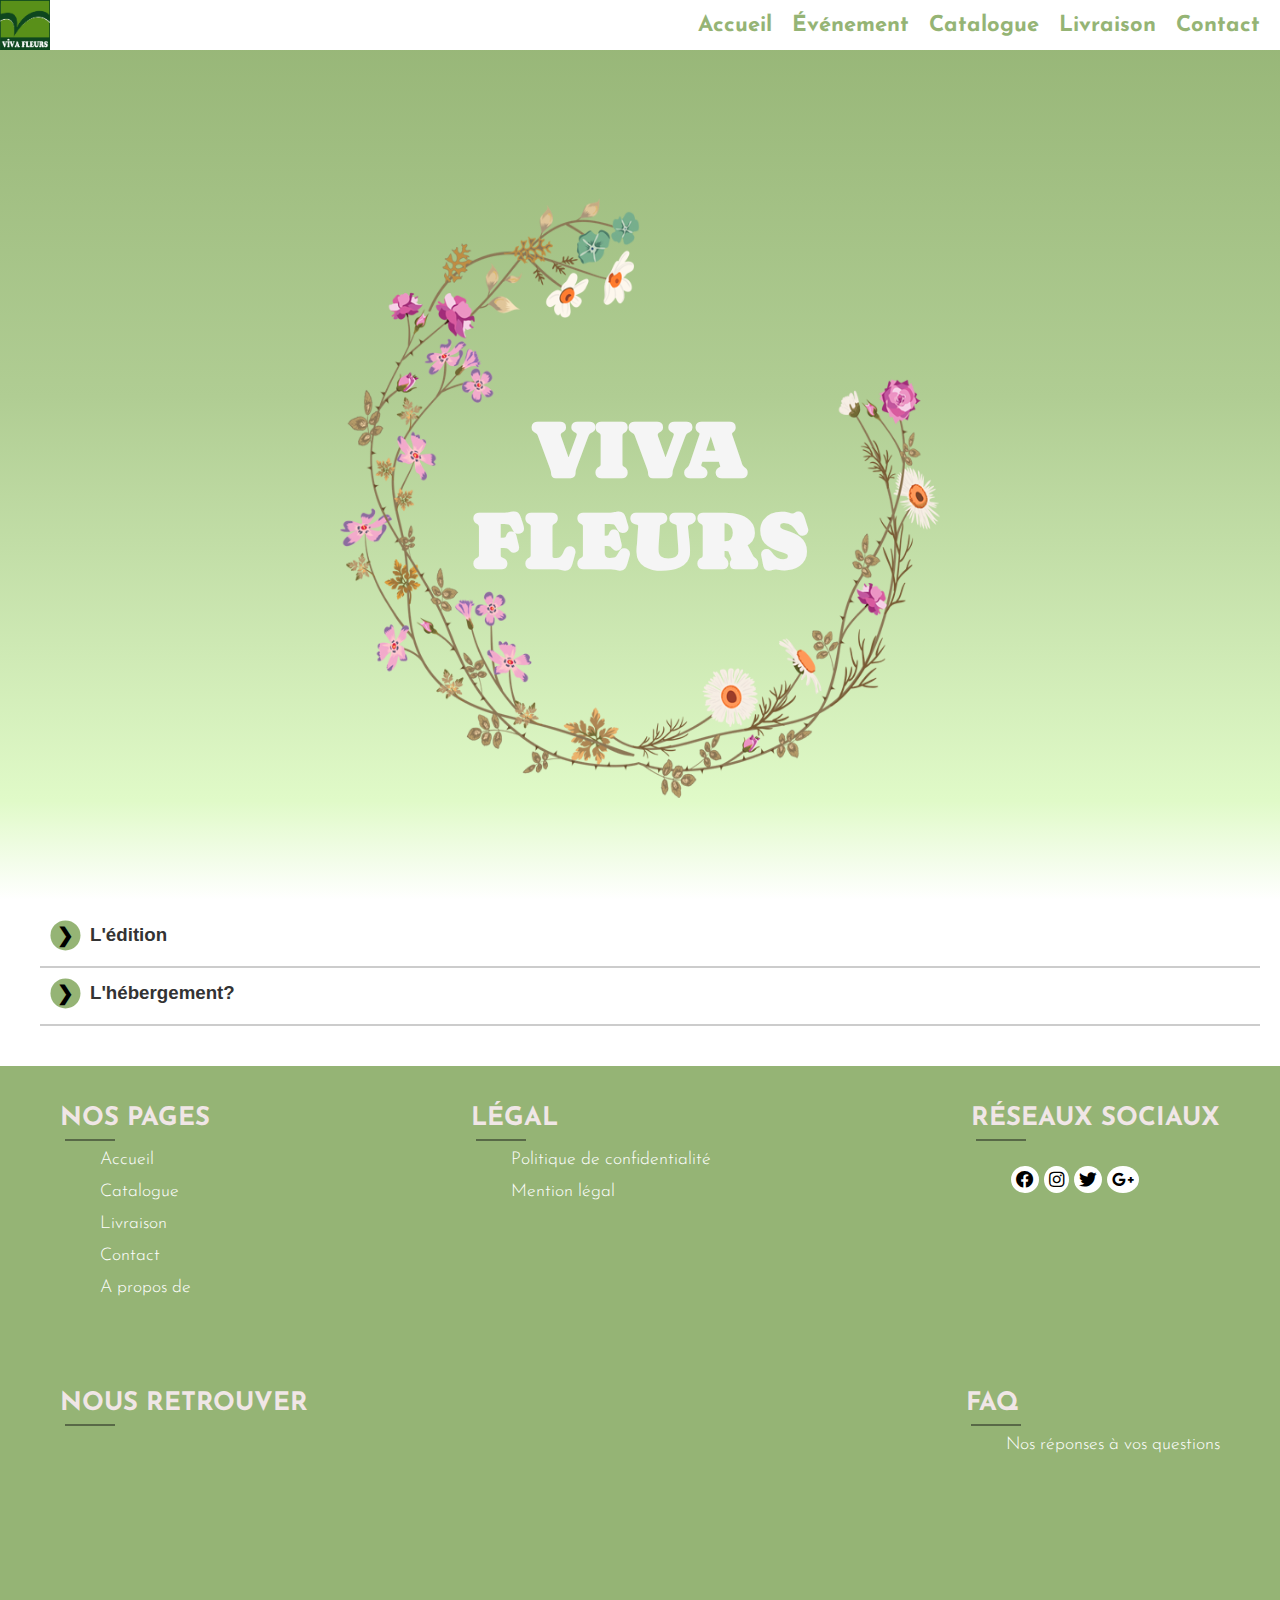
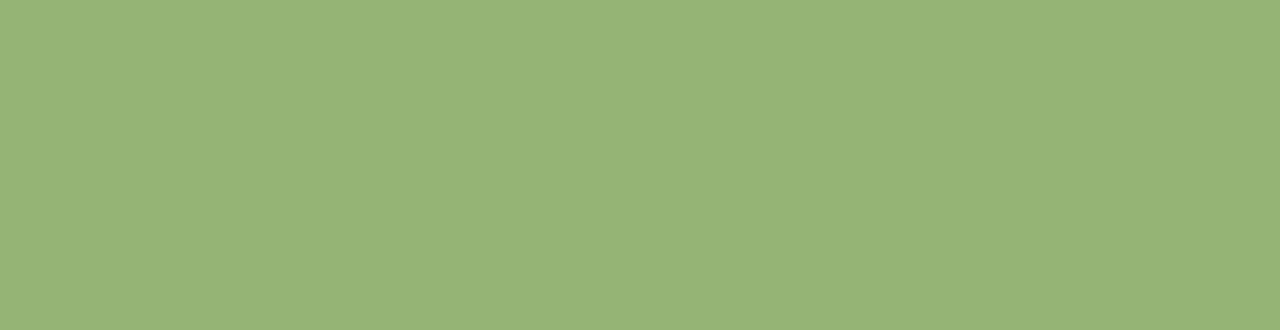
<file: VivaFleurs/src/mention-legal.html>
<!DOCTYPE html>
<html lang="fr">
<head>
    <meta charset="UTF-8">
    <meta name="viewport" content="width=device-width, initial-scale=1.0">
    <link rel="stylesheet" href="./css/mention-legal.css">
    <link rel="stylesheet" href="https://cdnjs.cloudflare.com/ajax/libs/font-awesome/5.15.3/css/all.min.css" class="rel">
    <link rel="preconnect" href="https://fonts.gstatic.com">
    <link href="https://fonts.googleapis.com/css2?family=Josefin+Sans:wght@100;200&family=Quicksand:wght@300;400&display=swap" rel="stylesheet">
    <script src="./js/main.js" defer></script>
    <title>VivaFleurs - Mention légal</title>
</head>
<body>
    
    <div class="container-first-page" style="height: 100vh;">
        <header>
          <nav class="navbar">
            <img src="img/Viva Fleurs.png" alt="Logo">
            <ul class="nav-links">
                <li><a href="index.html">Accueil</a></li>
                <li><a href="evenement.html">Événement</a></li>
                <li><a href="catalogue.html">Catalogue</a></li>
                <li><a href="livraison.html">Livraison</a></li>
                <li><a href="contact.html">Contact</a></li>
            </ul>
          </nav>
        </header>
      
        <section class="welcome-display">
            <div class="image-banner">
                <img src="img/cercle fleurs.png" alt="imagedroite">
                <div class="entreprise-text">
                    <h1>VIVA<br>FLEURS</h1>
                </div>
            </div>
        </section>
    </div>


    
    <div class="container">
        

        <div class="faq-content" id="faq-content">
            
            <div class="faq-item">
                <div class="faq-titre">
                    <h3 id="mention1-title"><span class="rotate arrow" id="fleche1"></span>L'édition</h3>
                </div>
                <p id="stocks1-description" class="none">
                    Viva Fleurs
                    <br>
                    Adresse : 89 Rue nationale,72100 Le Mans, 215 Rue des Maillets, 72000, 59 Av Louis Cordelet, 72000 Le Mans, 3 Pl. George Washington, 72000 Le Mans.
                    <br>
                    Téléphone : 02 43 23 25 68 
                    <br>
                    E-mail : @contact@vivafleurs.fr
                </p>
    
                <div class="faq-titre">
                    <h3 id="mention2-title"><span class="rotate arrow" id="fleche2"></span>L'hébergement?</h3>
                </div>
        
                <p id="stocks2-description" class="none">
                    Nom de l'hébergeur
                    <br>
                    Adresse : https://www.franceserv.fr
                    <br>
                    Téléphone : 07 83 07 12 19
                    <br>
                    E-mail : @contact@franceserv.fr
                </p>
        
               
            </div>
            
            
                
            </div>
        </div>
    </div>



    
  <footer class="foot-col">
    <div class="foot-main">
        <div class="foot-row">
            <h4>Nos pages</h4>
            <ul>
                <li><a href="#">Accueil</a></li>
                <li><a href="catalogue.html">Catalogue</a></li>            
                <li><a href="livraison.html">Livraison</a></li>  
                <li><a href="contact.html">Contact</a></li>
                <li><a href="apropos.html">A propos de</a></li>         
            </ul>
        </div>


        <div class="foot-row">
            <h4>Légal</h4>
            <ul>
                <li><a href="politique-de-confidentialite.html">Politique de confidentialité</a></li>
                <li><a href="mention-legal.html">Mention légal</a></li>      
            </ul>
        </div>
      
        
        <div class="foot-row">
            <div class="social-icon">
            <h4>Réseaux sociaux</h4>
            <ul>
                <a href="https://www.facebook.com/asso.esportline/?locale=fr_FR"><li><i class="fab fa-facebook"></i></li></a>
                <a href="https://www.instagram.com/esportline_asso/"><li><i class="fab fa-instagram"></i></li></a>
                <a href="https://x.com/eSport_Line_?s=20"><li><i class="fab fa-twitter"></i></li></a>
                <a href="mailto:esportline.asso@gmail.com"><li><i class="fab fa-google-plus-g"></i></li></a>

                
            </ul>
            </div>
        </div>


        <div class="foot-row">
            <h4>Nous retrouver</h4>
            <div class="gps">
                <iframe src="https://www.google.com/maps/embed?pb=!1m18!1m12!1m3!1d10677.50156196755!2d0.19136496832242988!3d48.00645699399204!2m3!1f0!2f0!3f0!3m2!1i1024!2i768!4f13.1!3m3!1m2!1s0x47e28f2955441973%3A0x9acec2fa3df254c5!2sViva%20Fleurs!5e0!3m2!1sfr!2sfr!4v1704968614948!5m2!1sfr!2sfr" width="600" height="450" style="border:0;" allowfullscreen="" loading="lazy" referrerpolicy="no-referrer-when-downgrade"></iframe>
            </div>
        </div>


        <div class="foot-row">
            <h4>FAQ</h4>
            <ul>
                <li><a href="faq.html">Nos réponses à vos questions</a></li>
            </ul>
            
        </div>


    </div>
</footer> 
</body>
</html>
</file>
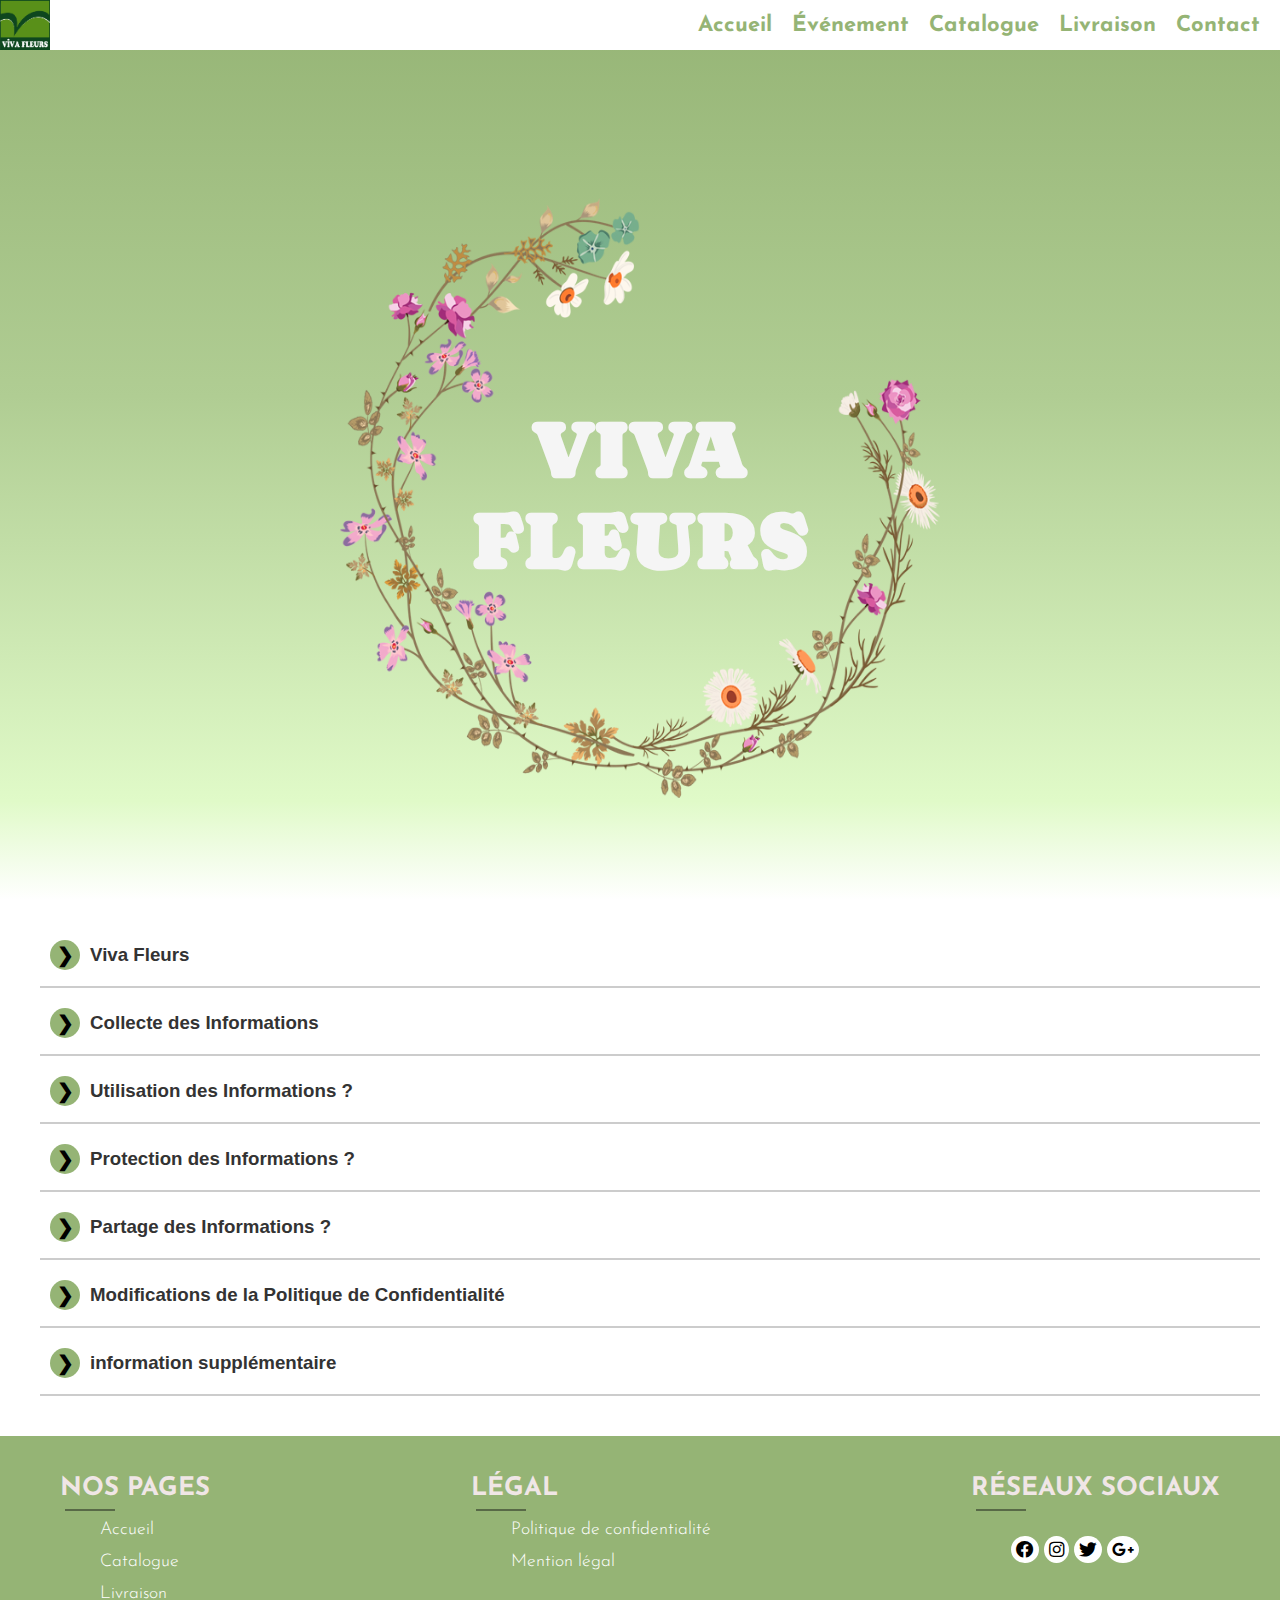
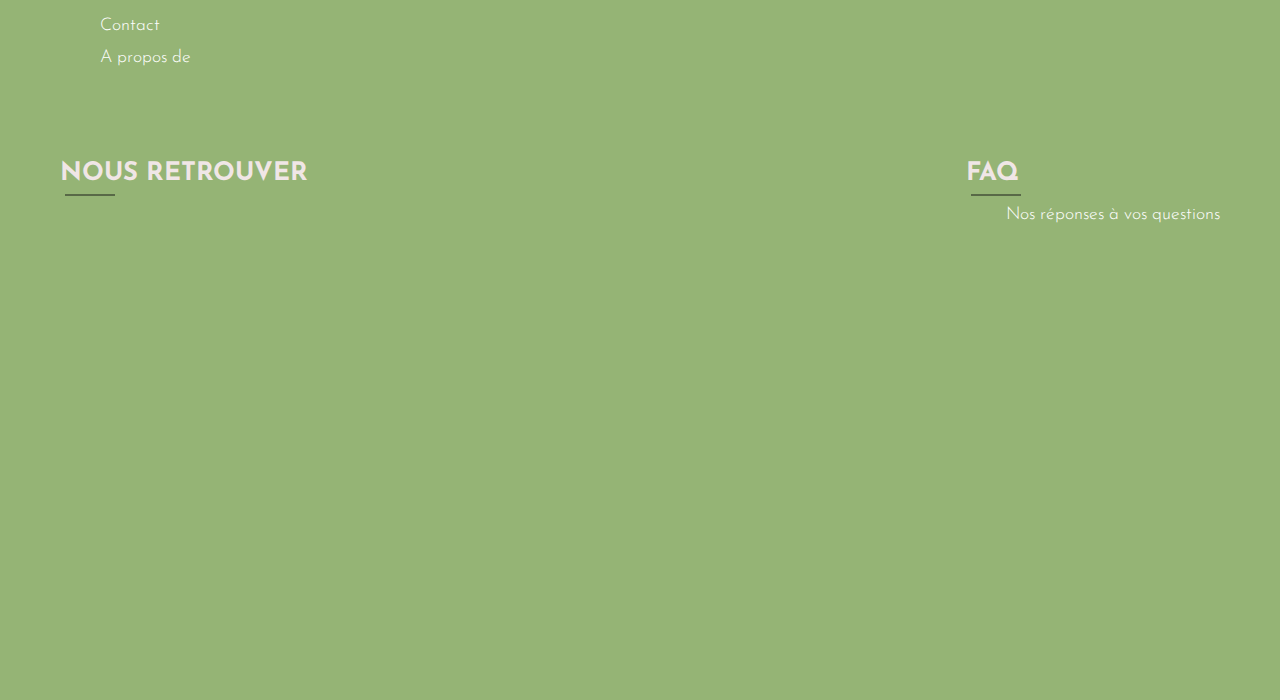
<file: VivaFleurs/src/politique-de-confidentialite.html>
<!DOCTYPE html>
<html lang="fr">
<head>
    <meta charset="UTF-8">
    <meta name="viewport" content="width=device-width, initial-scale=1.0">
    <link rel="stylesheet" href="./css/politique-de-confidentialité.css">
    <link rel="stylesheet" href="https://cdnjs.cloudflare.com/ajax/libs/font-awesome/5.15.3/css/all.min.css" class="rel">
    <link rel="preconnect" href="https://fonts.gstatic.com">
    <link href="https://unpkg.com/aos@2.3.1/dist/aos.css" rel="stylesheet">
    <link href="https://fonts.googleapis.com/css2?family=Josefin+Sans:wght@100;200&family=Quicksand:wght@300;400&display=swap" rel="stylesheet">
    <script src="https://unpkg.com/aos@2.3.1/dist/aos.js"></script>
    <script src="./js/main.js" defer></script>
    <title>VivaFleurs - Politique de confidentialité</title>
</head>
<body>
    
    <div class="container-first-page" style="height: 100vh;">
        <header>
            <nav class="navbar">
                <img src="img/Viva Fleurs.png" alt="Logo">
                <ul class="nav-links">
                    <li><a href="index.html">Accueil</a></li>
                    <li><a href="evenement.html">Événement</a></li>
                    <li><a href="catalogue.html">Catalogue</a></li>
                    <li><a href="livraison.html">Livraison</a></li>
                    <li><a href="contact.html">Contact</a></li>
                </ul>
            </nav>
        </header>
      
        <section class="welcome-display">
            <div class="image-banner">
                <img src="img/cercle fleurs.png" alt="imagedroite">
                <div class="entreprise-text">
                    <h1>VIVA<br>FLEURS</h1>
                </div>
            </div>
        </section>
    </div>


    
    <div class="container">
        

        <div class="faq-content" id="faq-content">
            
            <div class="faq-item">
                <div class="faq-titre">
                    <h3 id="vivafleurs-title"><span class="arrow" id="fleche4"></span>Viva Fleurs</h3>
                </div>
                <p id="vivafleurs-description" class="none">Chez Viva Fleurs, nous sommes engagés à protéger la confidentialité et la sécurité des informations personnelles de nos clients. Cette Politique de Confidentialité explique comment nous recueillons, utilisons et protégeons vos informations lorsque vous visitez notre site vitrine ou interagissez avec nos services en ligne.
                </p>
    
                <div class="faq-titre">
                    <h3 id="collecte-title"><span class="arrow" id="fleche5"></span>Collecte des Informations
                    </h3>
                </div>
        
                <p id="collecte-description" class="none"> Nous collectons des informations personnelles lorsque vous choisissez de nous les fournir volontairement en naviguant sur notre site vitrine ou en utilisant nos services en ligne. Ces informations peuvent inclure, sans s'y limiter, votre nom, votre adresse e-mail, votre adresse postale, votre numéro de téléphone, et toute autre information que vous choisissez de nous fournir.
        
                <div class="faq-titre">
                    <h3 id="utilisation-title"><span class="arrow" id="fleche6"></span>Utilisation des Informations
                        ?</h3>
                </div>
                <p id="utilisation-description" class="none">Nous utilisons les informations personnelles que nous collectons dans le but de vous fournir nos services, de traiter vos commandes, de répondre à vos questions et demandes, et de personnaliser votre expérience utilisateur sur notre site vitrine. De plus, nous pouvons utiliser ces informations pour vous contacter concernant des offres spéciales, des promotions ou des mises à jour sur nos produits et services, sauf si vous choisissez de ne pas recevoir de telles communications.
                </p>


                <div class="faq-titre">
                    <h3 id="protection-title"><span class="arrow" id="fleche7"></span>Protection des Informations
                        ?</h3>
                </div>
                <p id="protection-description" class="none">Nous prenons des mesures raisonnables pour protéger vos informations personnelles contre la perte, le vol, l'accès non autorisé, la divulgation, l'altération ou la destruction. Cela inclut l'utilisation de protocoles de sécurité et de cryptage des données pour protéger vos informations sensibles lors de leur transmission sur Internet.
                </p>



                <div class="faq-titre">
                    <h3 id="partage-title"><span class="arrow" id="fleche8"></span>Partage des Informations

                        ?</h3>
                </div>
                <p id="partage-description" class="none">Nous ne partageons pas vos informations personnelles avec des tiers, sauf dans les cas suivants :

                    Lorsque cela est nécessaire pour fournir nos services et traiter vos commandes (par exemple, avec des services de livraison tiers).
                    Lorsque nous sommes légalement tenus de le faire pour répondre à des exigences légales, des ordonnances judiciaires ou des processus juridiques.
                    Lorsque cela est nécessaire pour protéger nos droits, notre propriété ou la sécurité de nos clients ou du public.
                </p>


                <div class="faq-titre">
                    <h3 id="modification-title"><span class="arrow" id="fleche9"></span>Modifications de la Politique de Confidentialité</h3>
                </div>
                <p id="modification-description" class="none">Nous nous réservons le droit de mettre à jour ou de modifier cette Politique de Confidentialité à tout moment. Toute modification importante sera signalée sur notre site vitrine. Nous vous encourageons à consulter régulièrement cette Politique de Confidentialité pour être informé de toute mise à jour.
                </p>


                <div class="faq-titre">
                    <h3 id="info-sup-title"><span class="arrow" id="fleche10"></span>information supplémentaire</h3>
                </div>
                <p id="info-sup-description" class="none">En utilisant notre site vitrine et nos services en ligne, vous acceptez les termes de cette Politique de Confidentialité. Si vous avez des questions ou des préoccupations concernant notre politique de confidentialité, veuillez nous contacter à [insérer l'adresse e-mail de contact].
                </p>
            </div>
            
            
                
            </div>
        </div>
    </div>



    
    <footer class="foot-col">
        <div class="foot-main">
            <div class="foot-row">
                <h4>Nos pages</h4>
                <ul>
                    <li><a href="#">Accueil</a></li>
                    <li><a href="catalogue.html">Catalogue</a></li>            
                    <li><a href="livraison.html">Livraison</a></li>  
                    <li><a href="contact.html">Contact</a></li>
                    <li><a href="apropos.html">A propos de</a></li>         
                </ul>
            </div>


            <div class="foot-row">
                <h4>Légal</h4>
                <ul>
                    <li><a href="politique-de-confidentialite.html">Politique de confidentialité</a></li>
                    <li><a href="mention-legal.html">Mention légal</a></li>      
                </ul>
            </div>
        
            
            <div class="foot-row">
                <div class="social-icon">
                <h4>Réseaux sociaux</h4>
                <ul>
                    <a href="https://www.facebook.com/asso.esportline/?locale=fr_FR"><li><i class="fab fa-facebook"></i></li></a>
                    <a href="https://www.instagram.com/esportline_asso/"><li><i class="fab fa-instagram"></i></li></a>
                    <a href="https://x.com/eSport_Line_?s=20"><li><i class="fab fa-twitter"></i></li></a>
                    <a href="mailto:esportline.asso@gmail.com"><li><i class="fab fa-google-plus-g"></i></li></a>

                    
                </ul>
                </div>
            </div>


            <div class="foot-row">
                <h4>Nous retrouver</h4>
                <div class="gps">
                    <iframe src="https://www.google.com/maps/embed?pb=!1m18!1m12!1m3!1d10677.50156196755!2d0.19136496832242988!3d48.00645699399204!2m3!1f0!2f0!3f0!3m2!1i1024!2i768!4f13.1!3m3!1m2!1s0x47e28f2955441973%3A0x9acec2fa3df254c5!2sViva%20Fleurs!5e0!3m2!1sfr!2sfr!4v1704968614948!5m2!1sfr!2sfr" width="600" height="450" style="border:0;" allowfullscreen="" loading="lazy" referrerpolicy="no-referrer-when-downgrade"></iframe>
                </div>
            </div>


            <div class="foot-row">
                <h4>FAQ</h4>
                <ul>
                    <li><a href="faq.html">Nos réponses à vos questions</a></li>
                </ul>
                
            </div>


        </div>
    </footer> 
</body>
</html>
</file>
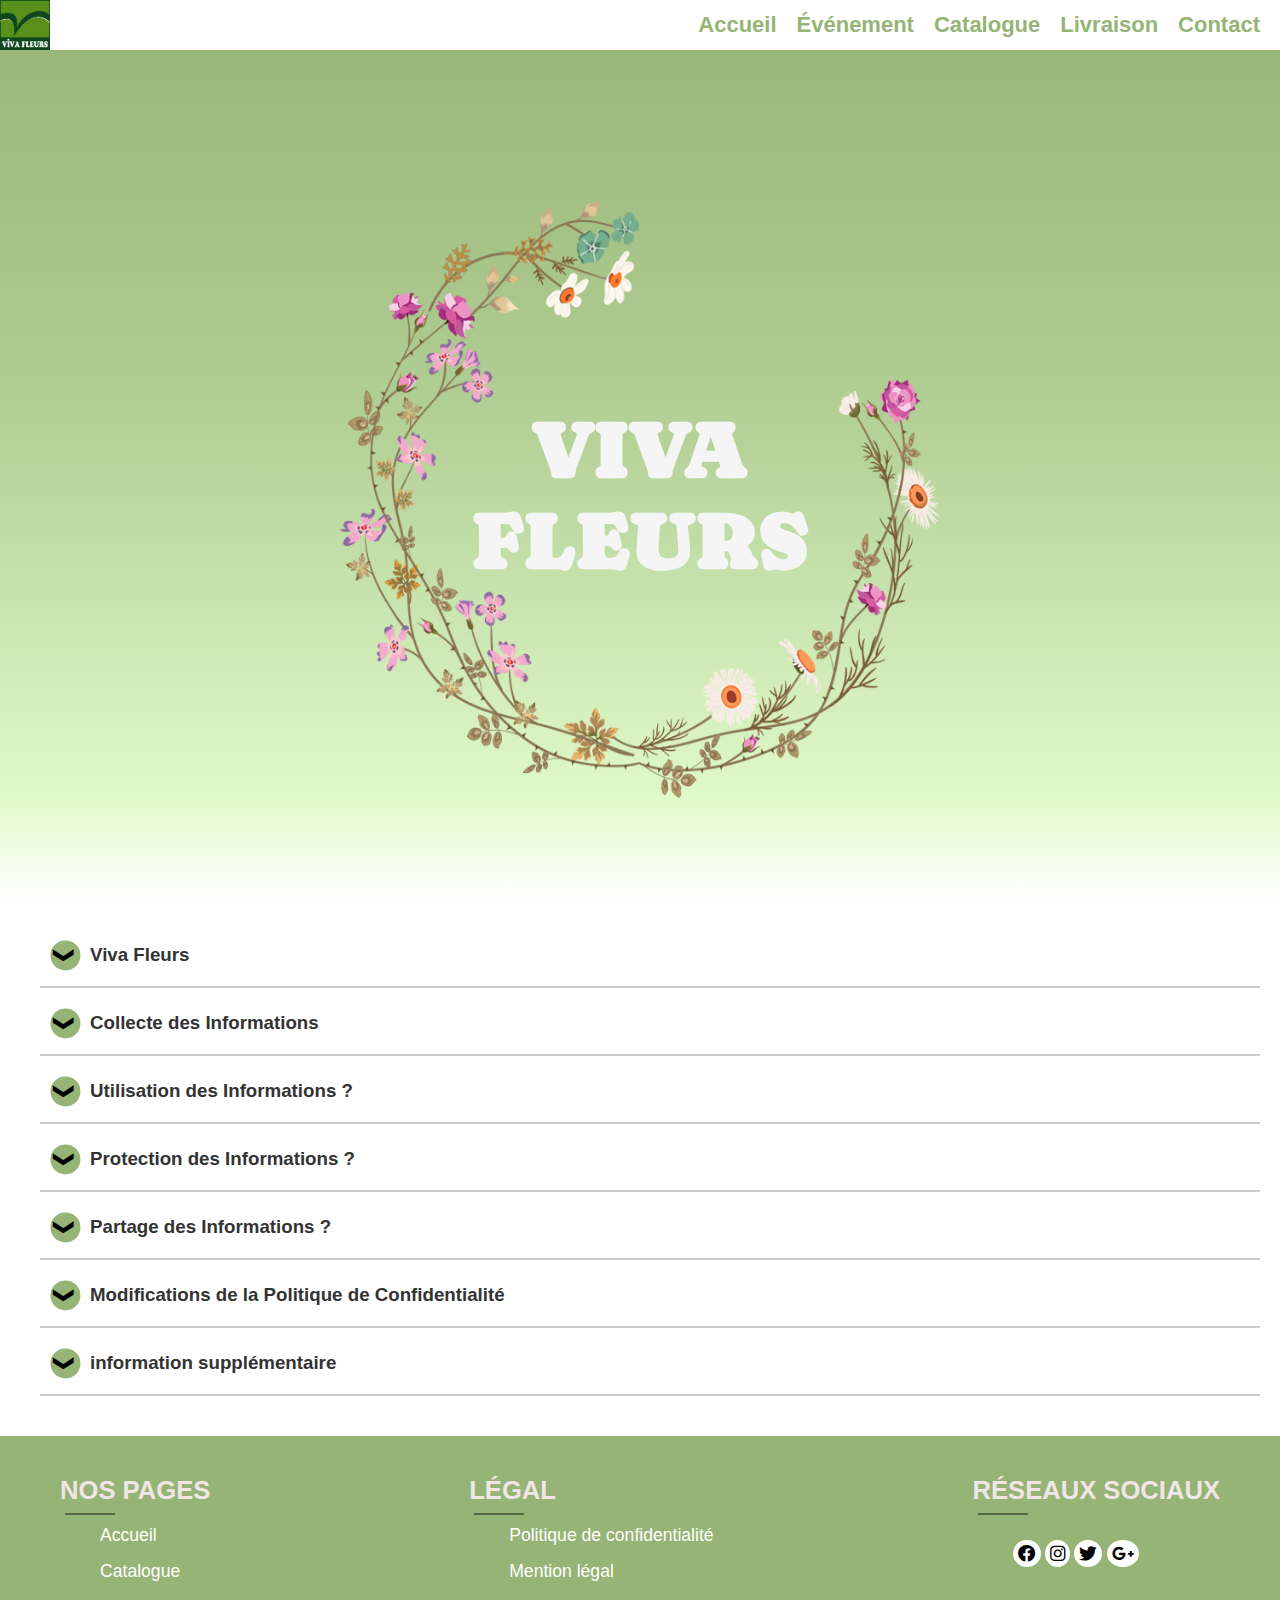
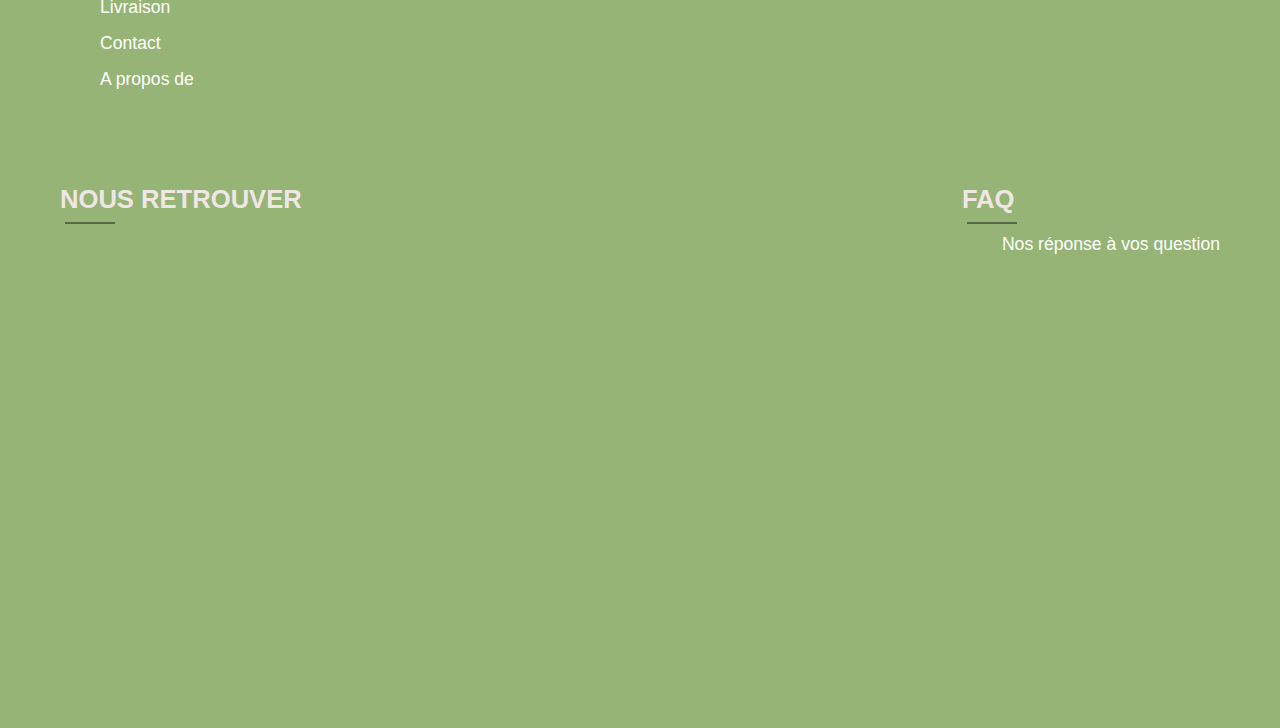
<file: VivaFleurs/src/politique-de-confidentialité.html>
<!DOCTYPE html>
<html lang="fr">
<head>
    <meta charset="UTF-8">
    <meta name="viewport" content="width=device-width, initial-scale=1.0">
    <link rel="stylesheet" href="./css/politique-de-confidentialité.css">
    <link rel="stylesheet" href="https://cdnjs.cloudflare.com/ajax/libs/font-awesome/5.15.3/css/all.min.css" class="rel">
    <link rel="preconnect" href="https://fonts.gstatic.com">
    <link href="https://unpkg.com/aos@2.3.1/dist/aos.css" rel="stylesheet">
    <script src="https://unpkg.com/aos@2.3.1/dist/aos.js"></script>
    <script src="./js/main.js"></script>
    <title>Politique de confidentialité</title>
</head>
<body>
    
    <div class="container-first-page" style="height: 100vh;">
        <header>
          <nav class="navbar">
            <img src="img/Viva Fleurs.png" alt="Logo">
            <ul class="nav-links">
              <li><a href="#">Accueil</a></li>
              <li><a href="evenement.html">Événement</a></li>
              <li><a href="catalogue.html">Catalogue</a></li>
              <li><a href="livraison.html">Livraison</a></li>
              <li><a href="contact.html">Contact</a></li>
            </ul>
          </nav>
        </header>
      
        <section class="welcome-display">
            <div class="image-banner">
                <img src="img/cercle fleurs.png" alt="imagedroite">
                <div class="entreprise-text">
                    <h1>VIVA<br>FLEURS</h1>
                </div>
            </div>
        </section>
    </div>


    
    <div class="container">
        

        <div class="faq-content" id="faq-content">
            
            <div class="faq-item">
                <div class="faq-titre">
                    <h3 id="vivafleurs-title"><span class="rotate arrow" id="fleche4"></span>Viva Fleurs</h3>
                </div>
                <p id="vivafleurs-description" class="none">Chez Viva Fleurs, nous sommes engagés à protéger la confidentialité et la sécurité des informations personnelles de nos clients. Cette Politique de Confidentialité explique comment nous recueillons, utilisons et protégeons vos informations lorsque vous visitez notre site vitrine ou interagissez avec nos services en ligne.
                </p>
    
                <div class="faq-titre">
                    <h3 id="collecte-title"><span class="rotate arrow" id="fleche5"></span>Collecte des Informations
                    </h3>
                </div>
        
                <p id="collecte-description" class="none"> Nous collectons des informations personnelles lorsque vous choisissez de nous les fournir volontairement en naviguant sur notre site vitrine ou en utilisant nos services en ligne. Ces informations peuvent inclure, sans s'y limiter, votre nom, votre adresse e-mail, votre adresse postale, votre numéro de téléphone, et toute autre information que vous choisissez de nous fournir.
        
                <div class="faq-titre">
                    <h3 id="utilisation-title"><span class="rotate arrow" id="fleche6"></span>Utilisation des Informations
                        ?</h3>
                </div>
                <p id="utilisation-description" class="none">Nous utilisons les informations personnelles que nous collectons dans le but de vous fournir nos services, de traiter vos commandes, de répondre à vos questions et demandes, et de personnaliser votre expérience utilisateur sur notre site vitrine. De plus, nous pouvons utiliser ces informations pour vous contacter concernant des offres spéciales, des promotions ou des mises à jour sur nos produits et services, sauf si vous choisissez de ne pas recevoir de telles communications.
                </p>


                <div class="faq-titre">
                    <h3 id="protection-title"><span class="rotate arrow" id="fleche7"></span>Protection des Informations
                        ?</h3>
                </div>
                <p id="protection-description" class="none">Nous prenons des mesures raisonnables pour protéger vos informations personnelles contre la perte, le vol, l'accès non autorisé, la divulgation, l'altération ou la destruction. Cela inclut l'utilisation de protocoles de sécurité et de cryptage des données pour protéger vos informations sensibles lors de leur transmission sur Internet.
                </p>



                <div class="faq-titre">
                    <h3 id="partage-title"><span class="rotate arrow" id="fleche8"></span>Partage des Informations

                        ?</h3>
                </div>
                <p id="partage-description" class="none">Nous ne partageons pas vos informations personnelles avec des tiers, sauf dans les cas suivants :

                    Lorsque cela est nécessaire pour fournir nos services et traiter vos commandes (par exemple, avec des services de livraison tiers).
                    Lorsque nous sommes légalement tenus de le faire pour répondre à des exigences légales, des ordonnances judiciaires ou des processus juridiques.
                    Lorsque cela est nécessaire pour protéger nos droits, notre propriété ou la sécurité de nos clients ou du public.
                </p>


                <div class="faq-titre">
                    <h3 id="modification-title"><span class="rotate arrow" id="fleche9"></span>Modifications de la Politique de Confidentialité</h3>
                </div>
                <p id="modification-description" class="none">Nous nous réservons le droit de mettre à jour ou de modifier cette Politique de Confidentialité à tout moment. Toute modification importante sera signalée sur notre site vitrine. Nous vous encourageons à consulter régulièrement cette Politique de Confidentialité pour être informé de toute mise à jour.
                </p>


                <div class="faq-titre">
                    <h3 id="info-sup-title"><span class="rotate arrow" id="fleche10"></span>information supplémentaire</h3>
                </div>
                <p id="info-sup-description" class="none">En utilisant notre site vitrine et nos services en ligne, vous acceptez les termes de cette Politique de Confidentialité. Si vous avez des questions ou des préoccupations concernant notre politique de confidentialité, veuillez nous contacter à [insérer l'adresse e-mail de contact].
                </p>
            </div>
            
            
                
            </div>
        </div>
    </div>



    
  <footer class="foot-col">
    <div class="foot-main">
        <div class="foot-row">
            <h4>Nos pages</h4>
            <ul>
                <li><a href="#">Accueil</a></li>
                <li><a href="catalogue.html">Catalogue</a></li>            
                <li><a href="livraison.html">Livraison</a></li>  
                <li><a href="contact.html">Contact</a></li>
                <li><a href="apropos.html">A propos de</a></li>         
            </ul>
        </div>


        <div class="foot-row">
            <h4>Légal</h4>
            <ul>
                <li><a href="#">Politique de confidentialité</a></li>
                <li><a href="mention-legal.html">Mention légal</a></li>      
            </ul>
        </div>
      
        
        <div class="foot-row">
            <div class="social-icon">
            <h4>Réseaux sociaux</h4>
            <ul>
                <a href="https://www.facebook.com/asso.esportline/?locale=fr_FR"><li><i class="fab fa-facebook"></i></li></a>
                <a href="https://www.instagram.com/esportline_asso/"><li><i class="fab fa-instagram"></i></li></a>
                <a href="https://x.com/eSport_Line_?s=20"><li><i class="fab fa-twitter"></i></li></a>
                <a href="mailto:esportline.asso@gmail.com"><li><i class="fab fa-google-plus-g"></i></li></a>

                
            </ul>
            </div>
        </div>


        <div class="foot-row">
            <h4>Nous retrouver</h4>
            <div class="gps">
                <iframe src="https://www.google.com/maps/embed?pb=!1m18!1m12!1m3!1d10677.50156196755!2d0.19136496832242988!3d48.00645699399204!2m3!1f0!2f0!3f0!3m2!1i1024!2i768!4f13.1!3m3!1m2!1s0x47e28f2955441973%3A0x9acec2fa3df254c5!2sViva%20Fleurs!5e0!3m2!1sfr!2sfr!4v1704968614948!5m2!1sfr!2sfr" width="600" height="450" style="border:0;" allowfullscreen="" loading="lazy" referrerpolicy="no-referrer-when-downgrade"></iframe>
            </div>
        </div>


        <div class="foot-row">
            <h4>FAQ</h4>
            <ul>
                <li><a href="faq.html">Nos réponse à vos question</a></li>
            </ul>
            
        </div>


    </div>
</footer> 
</body>
</html>
</file>
<file: VivaFleurs/src/css/apropos.css>
@import url('https://fonts.googleapis.com/css2?family=Caprasimo&display=swap');

*{
  margin: 0%;
  list-style: none;
  text-decoration: none;
}

body{
font-family: 'Josefin Sans', sans-serif;
}

.navbar {
background-color: rgb(255, 255, 255);
display: flex;
align-items: center;
justify-content: space-between;

}

.navbar img{
  max-width: 50px; /* Ajustez la taille du logo */
}

.nav-links {
  list-style: none;
  display: flex;
}


.nav-links li {
  margin-right: 20px;
  position: relative;

}

.nav-links a {
  text-decoration: none;
  color: #95B475;
  font-size:22px;
  padding-bottom: 5px;
  font-weight:bold;
}
.nav-links li a::after {
  content: "";
  display: block;
  height: 1px;
  width: 0%;
  background-color: #95B475;
  position: absolute;
  transition: all ease-in-out 250ms;
}


.nav-links li a:hover::after{
  width: 100%;
}

.welcome-display {
  display: flex;
  justify-content: center; /* Centre horizontalement le contenu */
  align-items: center; /* Centre verticalement le contenu */
  height: 100vh; /* Ajuste la hauteur selon tes besoins */
}

.entreprise-text {
  font-size: 2.5rem;
  font-family: 'Caprasimo', serif;
  color: whitesmoke;
  text-align: center; /* Centre le texte horizontalement */
  position: absolute; /* Position absolue pour le centrer dans l'image */
  top: 55%; /* Déplace le haut du texte à 50% de la hauteur de l'image */
  left: 50%; /* Déplace la gauche du texte à 50% de la largeur de l'image */
  transform: translate(-50%, -50%); /* Centre le texte avec une translation */
}


.image-banner img {
    height: 600px;
    width: 600px;
    margin: 0 30px;
  }
  
  .container-first-page{
  
    background: linear-gradient(0deg, rgba(255,255,255,1) 0%, rgba(224,250,200,1) 11%, rgba(176,205,147,1) 56%, rgba(149,180,117,1) 100%);
  
  }


  /* DESIGN PARTIE HISTORIQUE DE L'ENTREPRISE */
  

  .historique-part {
    text-align: center;
    color: #95B475;
  }
  
  .historique {
    margin-top: 3%;
    padding-top: 30px;
    padding-bottom: 30px;
    background: radial-gradient(circle, rgba(227,227,227,1) 0%, rgba(255,255,255,1) 100%);
    border-radius: 10px; /* Ajoutez la bordure arrondie souhaitée */
  }
  
  .historique h1 {
    margin-bottom: 20px;
    font-size: 4rem;
  }
  
  .historique-text {
    text-align: center;
  }

  .historique-text h2{
    margin-top: 5%;
    font-size: 2rem;

  }
  .historique-text p{
    margin-top: 2%;
    font-size: 1.5rem;

  }
  

/*CATALOGUE*/

.nos-magasins h1{
  color: #95B475;
  margin-top: 10%;
  display: flex;
  justify-content: center;
  font-size: 2.5rem;
  }
  
  /* Styles de base pour les cartes */
  .row {
      display: flex;
      flex-wrap: wrap; /* Permet à flex items de passer à la ligne */
      justify-content: space-around;
      margin: 50px;
    }
    
    .column {
      position: relative;
      width: 400px; /* Ajustez la largeur selon vos besoins */
      height: 400px; /* Ajustez la hauteur selon vos besoins */
      margin: 20px;
      overflow: hidden;
      border-radius: 15px; /* Pour arrondir les bords de la carte */
    }
    
    .card {
      border-radius: 8px;
      overflow: hidden;
      margin-bottom: 20px;
    }
    
    .card img {
      width: 100%;
      height: 100%;
    }
    
    .card-text {
      padding: 20px;
    }
    
    .card-text h1 {
      font-size: 18px;
      margin: 0;
    }
    
    /* Media query pour ajuster la disposition quand l'espace est réduit */
    @media screen and (max-width: 768px) {
      .row {
        flex-direction: column; /* Les cartes seront empilées en colonnes */
        align-items: center; /* Les cartes seront centrées horizontalement */
      }
    }
  
  
  /*FIN CATALOGUE*/


    /* FIN DESIGN PARTIE HISTORIQUE DE L'ENTREPRISE */


      /* Debut DESIGN PARTIE MAGASIN*/

    
        /* FIN DESIGN PARTIE MAGASIN*/

        

/*Design notre objectif*/

.notre-objectif{
  height: 30vh;
  background: radial-gradient(circle, rgba(227,227,227,1) 0%, rgba(255,255,255,1) 100%);
  padding-top: 30px;
  padding-bottom: 30px;
}

.notre-objectif h1{
  margin-top: 2%;
  color: #95B475;
  font-size: 2.5rem;
  text-align: center;
}

.notre-objectif p{
  color: #95B475;
  text-align: center;
  margin-top: 3%;
  font-size: 1.5rem;
}


/*Fin design notre objectif*/

/* DEBUT footer */


footer{
  margin-top: 10px;

}

footer .foot-main{
  
  background: #95B475;
  display: flex;
  justify-content: space-between;
  flex: 25%;
  flex-wrap: wrap;
}

.foot-row{
  padding: 20px 40px;
  margin: 20px;
}

.foot-row h4{
  color: rgb(240, 230, 230);
  margin-bottom: 20px;
  font-size: 1.6rem;
  position: relative;
  text-transform: uppercase;    
  
}

.foot-row h4::before{
  content: "";
  position: absolute;
  left: 5px;
  bottom: -10px;
  background-color: #586947;
  width: 50px;
  height: 2px;

}

.foot-row li{
  list-style: none;
  margin: 15px 0;
  font-size: 1.1rem;
}

.foot-row li a{
  
  color: #ffffff;
  text-decoration: none;
  font-weight: 300;
  display: block; 
  transition: all 0.3s ease;

}

.foot-row li a:hover{
  color: #fff;
  transform: translateX(20px);
  transition: all 0.80s ease;
}

.social-icon ul li{
  list-style: none;
  display: inline-block;
  background: white;
  border-radius: 50%;

}

.social-icon ul li i{
  color: black;
  margin: 5px;
  display: block; 
  transition: all 0.3s ease;
  
}

.social-icon ul li i:hover{
  padding-left: 10px;
}   

@media(max-width: 768px){
  footer .foot-main{
      width: 100%;    
      margin-bottom: 30px;
  }
      
}

/* FIN footer */
</file>
<file: VivaFleurs/src/css/bouquet.css>
@import url('https://fonts.googleapis.com/css2?family=Caprasimo&display=swap');
@import url('https://fonts.google.com/specimen/Diphylleia?subset=latin&noto.script=Kore&preview.text=bonjour');

*{
    margin: 0%;
    list-style: none;
    text-decoration: none;
}

body{
  font-family: 'Josefin Sans', sans-serif;
}

.navbar {
  background-color: rgb(255, 255, 255);
  display: flex;
  align-items: center;
  justify-content: space-between;
  
}

  .navbar img{
    max-width: 50px; /* Ajustez la taille du logo */
  }
  
  .nav-links {
    list-style: none;
    display: flex;
  }
  
  .nav-links li {
    margin-right: 20px;
    position: relative;

  }
  
  .nav-links a {
    text-decoration: none;
    color: #95B475;
    font-size:22px;
    padding-bottom: 5px;
    font-weight:bold;
  }
  .nav-links li a::after {
    content: "";
    display: block;
    height: 1px;
    width: 0%;
    background-color: #95B475;
    position: absolute;
    transition: all ease-in-out 250ms;
}


.nav-links li a:hover::after{
    width: 100%;
}


.welcome-display {
  display: flex;
  justify-content: center; /* Centre horizontalement le contenu */
  align-items: center; /* Centre verticalement le contenu */
  height: 100vh; /* Ajuste la hauteur selon tes besoins */
}

.entreprise-text {
  font-size: 2.5rem;
  font-family: 'Caprasimo', serif;
  color: whitesmoke;
  text-align: center; /* Centre le texte horizontalement */
  position: absolute; /* Position absolue pour le centrer dans l'image */
  top: 55%; /* Déplace le haut du texte à 50% de la hauteur de l'image */
  left: 50%; /* Déplace la gauche du texte à 50% de la largeur de l'image */
  transform: translate(-50%, -50%); /* Centre le texte avec une translation */
}

.image-banner img {
  height: 600px;
  width: 600px;
  margin: 0 30px;
}

.container-first-page{

  background: linear-gradient(0deg, rgba(255,255,255,1) 0%, rgba(224,250,200,1) 11%, rgba(176,205,147,1) 56%, rgba(149,180,117,1) 100%);

}


/* Style pour la bannière */
.banner {
  background-color: #95B475;
  display: flex;
  justify-content: center;
  align-items: center;
  padding: 50px; /* Ajustez le padding selon vos besoins */

}

.banner-title {
  color: #ffffff;
  font-size: 50px;
  text-align: center;
  display: flex;
  align-items: center;
  justify-content: space-around; /* Espacement égal */
  width: 70%; /* Ajustez la largeur de la zone du texte */
  margin: auto; /* Centre l'ensemble */
}

.banner-title h1 {
  margin: 0;  
}

.banner-title img {
  width: 550px; /* Ajustez la taille des images */
  margin: 0 20px; /* Ajustez la marge entre l'image et le texte */
}

.loading {
  display: flex;
  flex-wrap: wrap; /* Permet à flex items de passer à la ligne */
  justify-content: space-around;
  margin: 50px;
}
  
.container{
  margin-right: 10px;
  margin-left: 10px;
  margin-top: 70px;
  display: flex;
}


.col{
  display: flex;
  flex-direction: column;
  
  margin: 5px;
  max-width: 800px; /* Adjust the max-width of the text container as needed */
  width: 100%;

}

.col h3{
  margin-top: 20px;
  margin-bottom: 5px;
}

.row{
  display: flex;
  margin: 5px;
}

.border {
  display: inline-block; 
  width: 100%;
  background: #b6b6b6; 
  height: 1px;
  margin-top: 5px;
}

.images {
  display: flex;
  justify-content:center;
  margin-top: 20px; /* Adjust as needed */
  width: 100%;
}

.images img{
  margin: 10px;
  width: 15%;
  border-radius: 5px;

}

.images img:hover{
  border: solid 1px;
  color: #95B475;
  
}

.image-princ{
  margin-left: auto;
  margin-right:auto ;
  width: 200%;
  max-width: 450px;
  border-radius: 5px;
}




/* DEBUT footer */


footer{
  margin-top: 10px;

}

footer .foot-main{
  
  background: #95B475;
  display: flex;
  justify-content: space-between;
  flex: 25%;
  flex-wrap: wrap;
  


}
.foot-row{
  padding: 20px 40px;
  margin: 20px;


}
.foot-row h4{
  color: rgb(240, 230, 230);
  margin-bottom: 20px;
  font-size: 1.6rem;
  position: relative;
  text-transform: uppercase;    
  
}
.foot-row h4::before{
  content: "";
  position: absolute;
  left: 5px;
  bottom: -10px;
  background-color: #586947;
  width: 50px;
  height: 2px;

}

.foot-row li{
  list-style: none;
  margin: 15px 0;
  font-size: 1.1rem;
}
.foot-row li a{
  color: #ffffff;
  text-decoration: none;
  font-weight: 300;
  display: block; 
  transition: all 0.3s ease;

}
.foot-row li a:hover{
  color: #fff;
  transform: translateX(20px);
  transition: all 0.80s ease;
}

.social-icon ul li{
  list-style: none;
  display: inline-block;
  background: white;
  border-radius: 50%;

}
.social-icon ul li i{
  color: black;
  margin: 5px;
  display: block; 
  transition: all 0.3s ease;
  
}
.social-icon ul li i:hover{
  padding-left: 10px;
}   

@media(max-width: 768px){
  footer .foot-main{
      width: 100%;    
      margin-bottom: 30px;
  }
      
}

/* FIN footer */
</file>
<file: VivaFleurs/src/css/catalogue.css>
@import url('https://fonts.googleapis.com/css2?family=Caprasimo&display=swap');

*{
  margin: 0%;
  list-style: none;
  text-decoration: none;
}

body{
font-family: 'Josefin Sans', sans-serif;
}

.navbar {
background-color: rgb(255, 255, 255);
display: flex;
align-items: center;
justify-content: space-between;

}


.navbar img{
  max-width: 50px; /* Ajustez la taille du logo */
}

.nav-links {
  list-style: none;
  display: flex;
}

.nav-links li {
  margin-right: 20px;
  position: relative;

}

.nav-links a {
  text-decoration: none;
  color: #95B475;
  font-size:22px;
  padding-bottom: 5px;
  font-weight:bold;
}

.nav-links li a::after {
  content: "";
  display: block;
  height: 1px;
  width: 0%;
  background-color: #95B475;
  position: absolute;
  transition: all ease-in-out 250ms;
}


.nav-links li a:hover::after{
  width: 100%;
}


.welcome-display {
display: flex;
justify-content: center; /* Centre horizontalement le contenu */
align-items: center; /* Centre verticalement le contenu */
height: 100vh; /* Ajuste la hauteur selon tes besoins */
}

.entreprise-text {
font-size: 2.5rem;
font-family: 'Caprasimo', serif;
color: whitesmoke;
text-align: center; /* Centre le texte horizontalement */
position: absolute; /* Position absolue pour le centrer dans l'image */
top: 55%; /* Déplace le haut du texte à 50% de la hauteur de l'image */
left: 50%; /* Déplace la gauche du texte à 50% de la largeur de l'image */
transform: translate(-50%, -50%); /* Centre le texte avec une translation */
}

.image-banner img {
height: 600px;
width: 600px;
margin: 0 30px;
}

.container-first-page{

background: linear-gradient(0deg, rgba(255,255,255,1) 0%, rgba(224,250,200,1) 11%, rgba(176,205,147,1) 56%, rgba(149,180,117,1) 100%);

}

/*CATALOGUE*/

  
/* Styles de base pour les cartes */
.row {
    display: flex;
    flex-wrap: wrap; /* Permet à flex items de passer à la ligne */
    justify-content: space-around;
    margin: 50px;
    position: relative;

  }

  .row h1{
    color: #95B475;
  }
  
  .column {
    position: relative;
    width: 300px; /* Ajustez la largeur selon vos besoins */
    height: 400px; /* Ajustez la hauteur selon vos besoins */
    margin: 20px;
    overflow: hidden;
    border-radius: 15px; /* Pour arrondir les bords de la carte */
    box-shadow: 0px 0px 10px #8a8a8a;
    background-color: #fff;
  }
  
  .card {
    overflow: hidden;
    position: relative;
    border-radius: 15px; /* Pour arrondir les bords de l'image */
    color: black;
  }
  
  .card img {
    width: 300px; /* Ajustez la largeur selon vos besoins */
    height: 300px;
    transition: transform 0.5s ease;
    object-fit: cover; /* Pour ajuster la taille de l'image tout en conservant les proportions */
  }

  .card-text-bas{
    text-align: center;
    margin-top: 25px;
    opacity: 1;
    transition: 0.5s;
  }

  
  .card-text {
    position: absolute;
    top: 0;
    left: -100%;
    background-color: rgba(255, 255, 255, 0.884);
    width: 100%;
    height: 100%;
    padding-right: 10px;
    padding-left: 10px;
    transition: left 0.5s ease;
    display: flex;
    padding-top: 5px;
  
    flex-direction: column;
    border-radius: 15px;
    color: rgb(0, 0, 0);
    
  }

  .card-text h2{
    padding-top: 10px;
    text-align: start;
    font-size: 25px;
  }

  .card-text h1{
    padding-top: 10px;
  }


  .card-text p{
    text-align: start;
    font-size: 20px;
  }


  /* Animation au survol */
  .column:hover .card-text {
    left: 0;
  }

  .column:hover .card-text-bas {
    opacity: 0;
    transition: 0.5s;
  
  }
  
  /* Media query pour ajuster la disposition quand l'espace est réduit */
  @media screen and (max-width: 768px) {
    .row {
      flex-direction: column; /* Les cartes seront empilées en colonnes */
      align-items: center; /* Les cartes seront centrées horizontalement */
    }
  }


/*FIN CATALOGUE*/
  
  


/* DEBUT footer */


footer{
  margin-top: 10px;

}

footer .foot-main{
  
  background: #95B475;
  display: flex;
  justify-content: space-between;
  flex: 25%;
  flex-wrap: wrap;
  
}

.foot-row{
  padding: 20px 40px;
  margin: 20px;
}

.foot-row h4{
  color: rgb(240, 230, 230);
  margin-bottom: 20px;
  font-size: 1.6rem;
  position: relative;
  text-transform: uppercase;    
  
}

.foot-row h4::before{
  content: "";
  position: absolute;
  left: 5px;
  bottom: -10px;
  background-color: #586947;
  width: 50px;
  height: 2px;

}

.foot-row li{
  list-style: none;
  margin: 15px 0;
  font-weight: 300;
  font-size: 1.1rem;
}

.foot-row li a{
  color: #ffffff;
  text-decoration: none;
  font-weight: 300;
  display: block; 
  transition: all 0.3s ease;
}

.foot-row li a:hover{
  color: #fff;
  transform: translateX(20px);
  transition: all 0.80s ease;
}

.social-icon ul li{
  list-style: none;
  display: inline-block;
  background: white;
  border-radius: 50%;

}

.social-icon ul li i{
  color: black;
  margin: 5px;
  display: block; 
  transition: all 0.3s ease;
}

.social-icon ul li i:hover{
  padding-left: 10px;
}   

@media(max-width: 768px){
  footer .foot-main{
      width: 100%;    
      margin-bottom: 30px;
  }
      
}

/* FIN footer */
</file>
<file: VivaFleurs/src/css/contact.css>
@import url('https://fonts.googleapis.com/css2?family=Caprasimo&display=swap');

*{
  margin: 0%;
  list-style: none;
  text-decoration: none;
}

body{
font-family: 'Josefin Sans', sans-serif;
}

.navbar {
background-color: rgb(255, 255, 255);
display: flex;
align-items: center;
justify-content: space-between;

}


.navbar img{
  max-width: 50px; /* Ajustez la taille du logo */
}

.nav-links {
  list-style: none;
  display: flex;
}

.nav-links li {
  margin-right: 20px;
  position: relative;

}

.nav-links a {
  text-decoration: none;
  color: #95B475;
  font-size:22px;
  padding-bottom: 5px;
  font-weight:bold;
}
.nav-links li a::after {
  content: "";
  display: block;
  height: 1px;
  width: 0%;
  background-color: #95B475;
  position: absolute;
  transition: all ease-in-out 250ms;
}


.nav-links li a:hover::after{
  width: 100%;
}


.welcome-display {
display: flex;
justify-content: center; /* Centre horizontalement le contenu */
align-items: center; /* Centre verticalement le contenu */
height: 100vh; /* Ajuste la hauteur selon tes besoins */
}

.entreprise-text {
font-size: 2.5rem;
font-family: 'Caprasimo', serif;
color: whitesmoke;
text-align: center; /* Centre le texte horizontalement */
position: absolute; /* Position absolue pour le centrer dans l'image */
top: 55%; /* Déplace le haut du texte à 50% de la hauteur de l'image */
left: 50%; /* Déplace la gauche du texte à 50% de la largeur de l'image */
transform: translate(-50%, -50%); /* Centre le texte avec une translation */
}

.image-banner img {
height: 600px;
width: 600px;
margin: 0 30px;
}

.container-first-page{

background: linear-gradient(0deg, rgba(255,255,255,1) 0%, rgba(224,250,200,1) 11%, rgba(176,205,147,1) 56%, rgba(149,180,117,1) 100%);

}





.contain {
    background-color: #eee;
    max-width: 1170px;
    margin-left: auto;
    margin-right: auto;
    padding: 1em;
    margin: 20px;
  }
  
  .form {
    background-color: #fff;
  }
  
  .form-input,
  textarea {
    max-width: 400px;
    min-width: none;
    width: 400px;
    border: 1px solid #bdbdbd;
    border-radius: 5px;
  }

  .form-input::placeholder {
    color: #999;
    font-style: italic;
    font-size: 12px;
}

  .submit-btn{
    background: #95B475;
    color: #fff;
    border-radius: 15px;
    padding: 5px 20px;
    text-transform: uppercase;
    border: 0;
    margin: 10px;
    transition: 0.5s;
  }
  
  .submit-btn:hover {
    transform: scale(115%);
  }
  
  .error {
    color: #ff0000;
  }
  
  .contain {
    background-color: #eee;
    max-width: 1170px;
    margin-left: auto;
    margin-right: auto;
    padding: 1em;
  }
  
  .wrapper {
    display: grid;
    grid-template-columns: 1fr 1fr;
    grid-gap: 20px;
  }
  
  .wrapper > * {
    padding: 2em 2em;
  }
  
  .form {
    display: grid;
    grid-template-columns: 1fr 1fr;
    grid-gap: 20px;
  }
  
  .form-headline {
    font-size: 24px;
    line-height: 1.5;
    font-weight: 700;
    text-align: center;
    margin-top: 20px;
  }
  
  .form-input {
    margin-bottom: 1rem;
    padding: 10px;
  }
  
  .input-label {
    font-size: 16px;
    font-weight: 500;
    margin-bottom: 0.5rem;
  }
  
  .required-input {
    color: #ff0000;
    font-size: large;
  }
  
  .full-width {
    grid-column: 1 / 3;
  }
  
  .message {
    margin-bottom: 2rem;
  }
  
  .contacts {
    color: #212d31;
    margin-top: 2rem;
  }
  
  .contacts ul {
    list-style: none;
    padding: 0;
  }
  
  .contacts li {
    margin-bottom: 1rem;
  }
  
  .highlight-text {
    color: #95B475;
  }
  
  .hightlight-contact-info {
    font-weight: 700;
    font-size: 22px;
    line-height: 1.5;
  }
  
  .highlight-text-grey {
    font-weight: 500;
  }
  
  .email-info {
    margin-top: 20px;
  }



  
/* DEBUT footer */


footer{
  margin-top: 10px;

}

footer .foot-main{
  
  background: #95B475;
  display: flex;
  justify-content: space-between;
  flex: 25%;
  flex-wrap: wrap;
  


}
.foot-row{
  padding: 20px 40px;
  margin: 20px;


}
.foot-row h4{
  color: rgb(240, 230, 230);
  margin-bottom: 20px;
  font-size: 1.6rem;
  position: relative;
  text-transform: uppercase;    
  
}
.foot-row h4::before{
  content: "";
  position: absolute;
  left: 5px;
  bottom: -10px;
  background-color: #586947;
  width: 50px;
  height: 2px;

}

.foot-row li{
  list-style: none;
  margin: 15px 0;
  font-size: 1.1rem;
}
.foot-row li a{
  color: #ffffff;
  text-decoration: none;
  font-weight: 300;
  display: block; 
  transition: all 0.3s ease;

}
.foot-row li a:hover{
  color: #fff;
  transform: translateX(20px);
  transition: all 0.80s ease;
}

.social-icon ul li{
  list-style: none;
  display: inline-block;
  background: white;
  border-radius: 50%;

}
.social-icon ul li i{
  color: black;
  margin: 5px;
  display: block; 
  transition: all 0.3s ease;
  
}
.social-icon ul li i:hover{
  padding-left: 10px;
}   

@media(max-width: 768px){
  footer .foot-main{
      width: 100%;    
      margin-bottom: 30px;
  }
      
}

/* FIN footer */
</file>
<file: VivaFleurs/src/css/faq.css>
@import url('https://fonts.googleapis.com/css2?family=Caprasimo&display=swap');

*{
    margin: 0%;
    list-style: none;
    text-decoration: none;
}

body{
  font-family: 'Josefin Sans', sans-serif;
}

.navbar {
  background-color: rgb(255, 255, 255);
  display: flex;
  align-items: center;
  justify-content: space-between;
  
}


  .navbar img{
    max-width: 50px; /* Ajustez la taille du logo */
  }
  
  .nav-links {
    list-style: none;
    display: flex;
  }
  
  .nav-links li {
    margin-right: 20px;
    position: relative;

  }
  
  .nav-links a {
    text-decoration: none;
    color: #95B475;
    font-size:22px;
    padding-bottom: 5px;
    font-weight:bold;
  }
  .nav-links li a::after {
    content: "";
    display: block;
    height: 1px;
    width: 0%;
    background-color: #95B475;
    position: absolute;
    transition: all ease-in-out 250ms;
}


.nav-links li a:hover::after{
    width: 100%;
}


.welcome-display {
  display: flex;
  justify-content: center; /* Centre horizontalement le contenu */
  align-items: center; /* Centre verticalement le contenu */
  height: 100vh; /* Ajuste la hauteur selon tes besoins */
}


.entreprise-text {
  font-size: 2.5rem;
  font-family: 'Caprasimo', serif;
  color: whitesmoke;
  text-align: center; /* Centre le texte horizontalement */
  position: absolute; /* Position absolue pour le centrer dans l'image */
  top: 55%; /* Déplace le haut du texte à 50% de la hauteur de l'image */
  left: 50%; /* Déplace la gauche du texte à 50% de la largeur de l'image */
  transform: translate(-50%, -50%); /* Centre le texte avec une translation */
}
  
.image-banner img {
  height: 600px;
  width: 600px;
  margin: 0 30px;
}
  
.container-first-page{

  background: linear-gradient(0deg, rgba(255,255,255,1) 0%, rgba(224,250,200,1) 11%, rgba(176,205,147,1) 56%, rgba(149,180,117,1) 100%);

}
  


 /* CATEGORIE BOUTON DESIGN */

 .container {
  font-family: Arial, sans-serif;
  line-height: 1.6;
  margin: 20px;
  display: flex;
}

.categories {
  flex: 0 0 10%; /* Largeur de la colonne des catégories */
  padding-right: 20px;
  
}

.category-btn {
  display: block;
  width: 100%;
  margin-bottom: 10px;
  padding: 10px;
  background-color: #95B475;
  color: #fff;
  text-align: center;
  text-decoration: none;
  border-radius: 5px;
  transition: background-color 0.3s;
}

.category-btn:hover {
  background-color: #95b475af;
  cursor: pointer;
}

.faq-content {
  flex: 1;
  padding-left: 20px;
}

.faq-item {
  margin-bottom: 20px;
}

h3 {
  color: #333;
  padding-bottom: 5px;
  margin-bottom: 10px; 
  display: flex;
  justify-content: space-between; /* Aligns items horizontally, arrow will be on the right */
}

.faq-titre {
  display: flex;
  flex-direction: row;
  align-items: center;
  border-bottom: 2px solid #ccc;
}

#service-title {
  flex: 1;
  color: #333;
  
  padding-bottom: 5px;
  margin-bottom: 10px; 
}

.arrow::after {
  content: "\276f";
  font-size: 20px; 
  color: black;
  margin-left: 10px;
  cursor: pointer;
  transition: transform 0.3s ease;
  margin-right: 10px;
  display: inline-flex;
  align-items: center;
  justify-content: center;
  border-radius: 50%;
  background-color: #95B475;
  width: 30px; /* Ajustez la taille du cercle selon vos besoins */
  height: 30px; /* Ajustez la taille du cercle selon vos besoins */
}

.none{
  display: none;
}

.rotate {
  transform: rotate(90deg); /* Initial rotation angle */
}

.rotate::after {
  transform: rotate(0deg); /* Initial rotation angle */
}







/* FIN CATEGORIE BOUTON DESIGN */


/* DEBUT footer */


footer{
  margin-top: 10px;

}

footer .foot-main{
  
  background: #95B475;
  display: flex;
  justify-content: space-between;
  flex: 25%;
  flex-wrap: wrap;
  


}
.foot-row{
  padding: 20px 40px;
  margin: 20px;


}
.foot-row h4{
  color: rgb(240, 230, 230);
  margin-bottom: 20px;
  font-size: 1.6rem;
  position: relative;
  text-transform: uppercase;    
  
}
.foot-row h4::before{
  content: "";
  position: absolute;
  left: 5px;
  bottom: -10px;
  background-color: #586947;
  width: 50px;
  height: 2px;

}

.foot-row li{
  list-style: none;
  margin: 15px 0;
  font-size: 1.1rem;
}
.foot-row li a{
  color: #ffffff;
  text-decoration: none;
  font-weight: 300;
  display: block; 
  transition: all 0.3s ease;

}
.foot-row li a:hover{
  color: #fff;
  transform: translateX(20px);
  transition: all 0.80s ease;
}

.social-icon ul li{
  list-style: none;
  display: inline-block;
  background: white;
  border-radius: 50%;

}
.social-icon ul li i{
  color: black;
  margin: 5px;
  display: block; 
  transition: all 0.3s ease;
  
}
.social-icon ul li i:hover{
  padding-left: 10px;
}   

@media(max-width: 768px){
  footer .foot-main{
      width: 100%;    
      margin-bottom: 30px;
  }
      
}

/* FIN footer */
</file>
<file: VivaFleurs/src/css/livraison.css>
@import url('https://fonts.googleapis.com/css2?family=Caprasimo&display=swap');

*{
  margin: 0%;
  list-style: none;
  text-decoration: none;
}

body{
font-family: 'Josefin Sans', sans-serif;
}

.navbar {
background-color: rgb(255, 255, 255);
display: flex;
align-items: center;
justify-content: space-between;

}


.navbar img{
  max-width: 50px; /* Ajustez la taille du logo */
}

.nav-links {
  list-style: none;
  display: flex;
}

.nav-links li {
  margin-right: 20px;
  position: relative;

}

.nav-links a {
  text-decoration: none;
  color: #95B475;
  font-size:22px;
  padding-bottom: 5px;
  font-weight:bold;
}
.nav-links li a::after {
  content: "";
  display: block;
  height: 1px;
  width: 0%;
  background-color: #95B475;
  position: absolute;
  transition: all ease-in-out 250ms;
}


.nav-links li a:hover::after{
  width: 100%;
}


.welcome-display {
display: flex;
justify-content: center; /* Centre horizontalement le contenu */
align-items: center; /* Centre verticalement le contenu */
height: 100vh; /* Ajuste la hauteur selon tes besoins */
}

.entreprise-text {
font-size: 2.5rem;
font-family: 'Caprasimo', serif;
color: whitesmoke;
text-align: center; /* Centre le texte horizontalement */
position: absolute; /* Position absolue pour le centrer dans l'image */
top: 55%; /* Déplace le haut du texte à 50% de la hauteur de l'image */
left: 50%; /* Déplace la gauche du texte à 50% de la largeur de l'image */
transform: translate(-50%, -50%); /* Centre le texte avec une translation */
}

.image-banner img {
height: 600px;
width: 600px;
margin: 0 30px;
}

.container-first-page{

background: linear-gradient(0deg, rgba(255,255,255,1) 0%, rgba(224,250,200,1) 11%, rgba(176,205,147,1) 56%, rgba(149,180,117,1) 100%);

}


/* Style pour la bannière */
.banner {
  background-color: #95B475;
  display: flex;
  justify-content: center;
  align-items: center;
  padding: 50px; /* Ajustez le padding selon vos besoins */

}

.banner-title {
  color: #ffffff;
  font-size: 50px;
  text-align: center;
  display: flex;
  align-items: center;
  justify-content: space-around; /* Espacement égal */
  width: 70%; /* Ajustez la largeur de la zone du texte */
  margin: auto; /* Centre l'ensemble */
}

.banner-title h1 {
  margin: 0;  
}

.banner-title img {
  width: 550px; /* Ajustez la taille des images */
  margin: 0 20px; /* Ajustez la marge entre l'image et le texte */
}

/*design svg livraison*/

.symbole-livraison {
  margin-top: 3%;
  display: flex;
  margin-left: 40%;
}

.symbole-livraison div {
  display: flex;
  align-items: center; /* Alignement vertical au centre */
  margin-right: 10px; /* Espacement entre les éléments, ajustez selon vos besoins */
}

.symbole-livraison img {
  width: 100px; /* Remplacez la valeur par la largeur souhaitée */
  height: 100px; /* Remplacez la valeur par la hauteur souhaitée */
  margin-right: 15px; /* Espacement entre l'image et la flèche, ajustez selon vos besoins */
}

/*FIN design svg livraison*/

  

/*FIN NAVBAR*/

.cities {
    display: flex;
    justify-content: center;
    align-items: center;
    margin-bottom: 60px;
}
  
.column {
    margin: 0 20px; /* Espace entre les colonnes */
}
  
.column p {
    margin: 5px 0;
    font-weight: bold;
}

.titre {
    text-align: center;
    margin: 20px; /* Pour ajouter un espace en dessous du titre */
    position: relative;
}

  
.titre::after {
    content: "";
    position: absolute;
    bottom: -15px;
    left: 50%; /* Ajustez la position de départ de la ligne */
    transform: translateX(-50%);
    width: 150px; /* Ajustez la longueur de la ligne ici */
    border-bottom: 2px solid #95B475; /* Ligne de séparation de couleur noire */
}

.livraison{
  text-align: center;
  margin: 40px;

}

#map { 
  height: 400px; 
}







#CU-Le-Mans-Métropole path{
  fill: #586947;
  stroke: #ffffff
}

#CU-Le-Mans-Métropole path:hover{
  fill: #3a462f;
}


#svg3336 {
  transform: translate(+50%, 0%);
  margin-left: 10%;
}


/* DEBUT footer */


footer{
  margin-top: 10px;

}

footer .foot-main{
  
  background: #95B475;
  display: flex;
  justify-content: space-between;
  flex: 25%;
  flex-wrap: wrap;
  

}
.foot-row{
  padding: 20px 40px;
  margin: 20px;


}
.foot-row h4{
  color: rgb(240, 230, 230);
  margin-bottom: 20px;
  font-size: 1.6rem;
  position: relative;
  text-transform: uppercase;    
  
}
.foot-row h4::before{
  content: "";
  position: absolute;
  left: 5px;
  bottom: -10px;
  background-color: #586947;
  width: 50px;
  height: 2px;

}

.foot-row li{
  list-style: none;
  margin: 15px 0;
  font-size: 1.1rem;
}
.foot-row li a{
  color: #ffffff;
  text-decoration: none;
  font-weight: 300;
  display: block; 
  transition: all 0.3s ease;

}
.foot-row li a:hover{
  color: #fff;
  transform: translateX(20px);
  transition: all 0.80s ease;
}

.social-icon ul li{
  list-style: none;
  display: inline-block;
  background: white;
  border-radius: 50%;

}
.social-icon ul li i{
  color: black;
  margin: 5px;
  display: block; 
  transition: all 0.3s ease;
  
}
.social-icon ul li i:hover{
  padding-left: 10px;
}   

@media(max-width: 768px){
  footer .foot-main{
      width: 100%;    
      margin-bottom: 30px;
  }
      
}

/* FIN footer */
</file>
<file: VivaFleurs/src/css/mention-legal.css>
@import url('https://fonts.googleapis.com/css2?family=Caprasimo&display=swap');

*{
  margin: 0%;
  list-style: none;
  text-decoration: none;
}

body{
font-family: 'Josefin Sans', sans-serif;
}

.navbar {
background-color: rgb(255, 255, 255);
display: flex;
align-items: center;
justify-content: space-between;

}

.navbar img{
  max-width: 50px; /* Ajustez la taille du logo */
}

.nav-links {
  list-style: none;
  display: flex;
}

.nav-links li {
  margin-right: 20px;
  position: relative;

}

  .nav-links a {
    text-decoration: none;
    color: #95B475;
    font-size:22px;
    padding-bottom: 5px;
    font-weight:bold;
  }
  .nav-links li a::after {
    content: "";
    display: block;
    height: 1px;
    width: 0%;
    background-color: #95B475;
    position: absolute;
    transition: all ease-in-out 250ms;
}


.nav-links li a:hover::after{
  width: 100%;
}



.welcome-display {
  display: flex;
  justify-content: center; /* Centre horizontalement le contenu */
  align-items: center; /* Centre verticalement le contenu */
  height: 100vh; /* Ajuste la hauteur selon tes besoins */
}


.entreprise-text {
  font-size: 2.5rem;
  font-family: 'Caprasimo', serif;
  color: whitesmoke;
  text-align: center; /* Centre le texte horizontalement */
  position: absolute; /* Position absolue pour le centrer dans l'image */
  top: 55%; /* Déplace le haut du texte à 50% de la hauteur de l'image */
  left: 50%; /* Déplace la gauche du texte à 50% de la largeur de l'image */
  transform: translate(-50%, -50%); /* Centre le texte avec une translation */
}
  
.image-banner img {
  height: 600px;
  width: 600px;
  margin: 0 30px;
}
  
.container-first-page{

  background: linear-gradient(0deg, rgba(255,255,255,1) 0%, rgba(224,250,200,1) 11%, rgba(176,205,147,1) 56%, rgba(149,180,117,1) 100%);

}
  



 /* CATEGORIE BOUTON DESIGN */

 .container {
    font-family: Arial, sans-serif;
    line-height: 1.6;
    margin: 20px;
    display: flex;
  }
  
  .faq-content {
    flex: 1;
    padding-left: 20px;
  }
  
  .faq-item {
    margin-bottom: 20px;
  }
  
  h3 {
    color: #333;
    padding-bottom: 5px;
    margin-bottom: 10px; 
    display: flex;
    justify-content: space-between; /* Aligns items horizontally, arrow will be on the right */
  }
  
  .faq-titre {
    display: flex;
    flex-direction: row;
    align-items: center;
    border-bottom: 2px solid #ccc;
    margin-bottom: 10px;
  }
  
  #service-title {
    color: #333;
    padding-bottom: 5px;
    margin-bottom: 10px; 
  }
  
  .arrow::after {
    content: "\276f";
    font-size: 20px; 
    color: black;
    margin-left: 10px;
    cursor: pointer;
    transition: transform 0.3s ease;
    margin-right: 10px;
    display: inline-flex;
    align-items: center;
    justify-content: center;
    border-radius: 50%;
    background-color: #95B475;
    width: 30px; /* Ajustez la taille du cercle selon vos besoins */
    height: 30px; /* Ajustez la taille du cercle selon vos besoins */
}
.none{
  display: none;
}

.rotate {
  transform: rotate(90deg); /* Initial rotation angle */
}

.rotate::after {
  transform: rotate(-90deg); /* Initial rotation angle */
}
 
  
  
  
  
  
  
  
  /* FIN CATEGORIE BOUTON DESIGN */
  
  
/* DEBUT footer */


footer{
    margin-top: 10px;
  
  }
  
  footer .foot-main{
    
    background: #95B475;
    display: flex;
    justify-content: space-between;
    flex: 25%;
    flex-wrap: wrap;
    
  
  
  }
  .foot-row{
    padding: 20px 40px;
    margin: 20px;
  
  
  }
  .foot-row h4{
    color: rgb(240, 230, 230);
    margin-bottom: 20px;
    font-size: 1.6rem;
    position: relative;
    text-transform: uppercase;    
    
  }
  .foot-row h4::before{
    content: "";
    position: absolute;
    left: 5px;
    bottom: -10px;
    background-color: #586947;
    width: 50px;
    height: 2px;
  
  }
  
  .foot-row li{
    list-style: none;
    margin: 15px 0;
    font-size: 1.1rem;
  }
  .foot-row li a{
    color: #ffffff;
    text-decoration: none;
    font-weight: 300;
    display: block; 
    transition: all 0.3s ease;
  
  }
  .foot-row li a:hover{
    color: #fff;
    transform: translateX(20px);
    transition: all 0.80s ease;
  }
  
  .social-icon ul li{
    list-style: none;
    display: inline-block;
    background: white;
    border-radius: 50%;
  
  }
  .social-icon ul li i{
    color: black;
    margin: 5px;
    display: block; 
    transition: all 0.3s ease;
    
  }
  .social-icon ul li i:hover{
    padding-left: 10px;
  }   
  
  @media(max-width: 768px){
    footer .foot-main{
        width: 100%;    
        margin-bottom: 30px;
    }
        
  }
  
  /* FIN footer */
</file>
<file: VivaFleurs/src/css/politique-de-confidentialité.css>
@import url('https://fonts.googleapis.com/css2?family=Caprasimo&display=swap');

*{
  margin: 0%;
  list-style: none;
  text-decoration: none;
}

body{
font-family: 'Josefin Sans', sans-serif;
}

.navbar {
background-color: rgb(255, 255, 255);
display: flex;
align-items: center;
justify-content: space-between;

}

.navbar img{
  max-width: 50px; /* Ajustez la taille du logo */
}

.nav-links {
  list-style: none;
  display: flex;
}

.nav-links li {
  margin-right: 20px;
  position: relative;
}

.navbar img{
  max-width: 50px; /* Ajustez la taille du logo */
}

.nav-links {
  list-style: none;
  display: flex;
}

.nav-links li {
  margin-right: 20px;
  position: relative;

}

.nav-links a {
  text-decoration: none;
  color: #95B475;
  font-size:22px;
  padding-bottom: 5px;
  font-weight:bold;
}
.nav-links li a::after {
  content: "";
  display: block;
  height: 1px;
  width: 0%;
  background-color: #95B475;
  position: absolute;
  transition: all ease-in-out 250ms;
}


.nav-links li a:hover::after{
  width: 100%;
}


.welcome-display {
  display: flex;
  justify-content: center; /* Centre horizontalement le contenu */
  align-items: center; /* Centre verticalement le contenu */
  height: 100vh; /* Ajuste la hauteur selon tes besoins */
}


.entreprise-text {
  font-size: 2.5rem;
  font-family: 'Caprasimo', serif;
  color: whitesmoke;
  text-align: center; /* Centre le texte horizontalement */
  position: absolute; /* Position absolue pour le centrer dans l'image */
  top: 55%; /* Déplace le haut du texte à 50% de la hauteur de l'image */
  left: 50%; /* Déplace la gauche du texte à 50% de la largeur de l'image */
  transform: translate(-50%, -50%); /* Centre le texte avec une translation */
}
  
.image-banner img {
  height: 600px;
  width: 600px;
  margin: 0 30px;
}
  
.container-first-page{
  background: linear-gradient(0deg, rgba(255,255,255,1) 0%, rgba(224,250,200,1) 11%, rgba(176,205,147,1) 56%, rgba(149,180,117,1) 100%);
}
  



/* CATEGORIE BOUTON DESIGN */

.container {
  font-family: Arial, sans-serif;
  line-height: 1.6;
  margin: 20px;
  display: flex;
}

.faq-content {
  flex: 1;
  padding-left: 20px;
}

.faq-item {
  margin-bottom: 20px;
}

h3 {
  color: #333;
  padding-bottom: 5px;
  margin-bottom: 10px; 
  display: flex;
  justify-content: space-between; /* Aligns items horizontally, arrow will be on the right */
}

.faq-titre {
  display: flex;
  flex-direction: row;
  align-items: center;
  border-bottom: 2px solid #ccc;
  margin-bottom: 10px;
  margin-top: 20px;
}

#service-title {
  color: #333;
  padding-bottom: 5px;
  margin-bottom: 10px; 
}

.arrow::after {
  content: "\276f";
  font-size: 20px; 
  color: black;
  margin-left: 10px;
  cursor: pointer;
  transition: transform 0.3s ease;
  margin-right: 10px;
  display: inline-flex;
  align-items: center;
  justify-content: center;
  border-radius: 50%;
  background-color: #95B475;
  width: 30px; /* Ajustez la taille du cercle selon vos besoins */
  height: 30px; /* Ajustez la taille du cercle selon vos besoins */
}
  
.none{
  display: none;
}

.rotate {
  transform: rotate(-270deg); /* Initial rotation angle */
}

  
/* FIN CATEGORIE BOUTON DESIGN */
  
  
/* DEBUT footer */


footer{
  margin-top: 10px;

}
  
footer .foot-main{
  
  background: #95B475;
  display: flex;
  justify-content: space-between;
  flex: 25%;
  flex-wrap: wrap;
  


}
.foot-row{
  padding: 20px 40px;
  margin: 20px;


}
.foot-row h4{
  color: rgb(240, 230, 230);
  margin-bottom: 20px;
  font-size: 1.6rem;
  position: relative;
  text-transform: uppercase;    
  
}
.foot-row h4::before{
  content: "";
  position: absolute;
  left: 5px;
  bottom: -10px;
  background-color: #586947;
  width: 50px;
  height: 2px;

}

.foot-row li{
  list-style: none;
  margin: 15px 0;
  font-size: 1.1rem;
}
.foot-row li a{
  color: #ffffff;
  text-decoration: none;
  font-weight: 300;
  display: block; 
  transition: all 0.3s ease;

}
.foot-row li a:hover{
  color: #fff;
  transform: translateX(20px);
  transition: all 0.80s ease;
}

.social-icon ul li{
  list-style: none;
  display: inline-block;
  background: white;
  border-radius: 50%;

}
.social-icon ul li i{
  color: black;
  margin: 5px;
  display: block; 
  transition: all 0.3s ease;
  
}
.social-icon ul li i:hover{
  padding-left: 10px;
}   

@media(max-width: 768px){
  footer .foot-main{
      width: 100%;    
      margin-bottom: 30px;
  }
      
}
  
  /* FIN footer */
</file>
